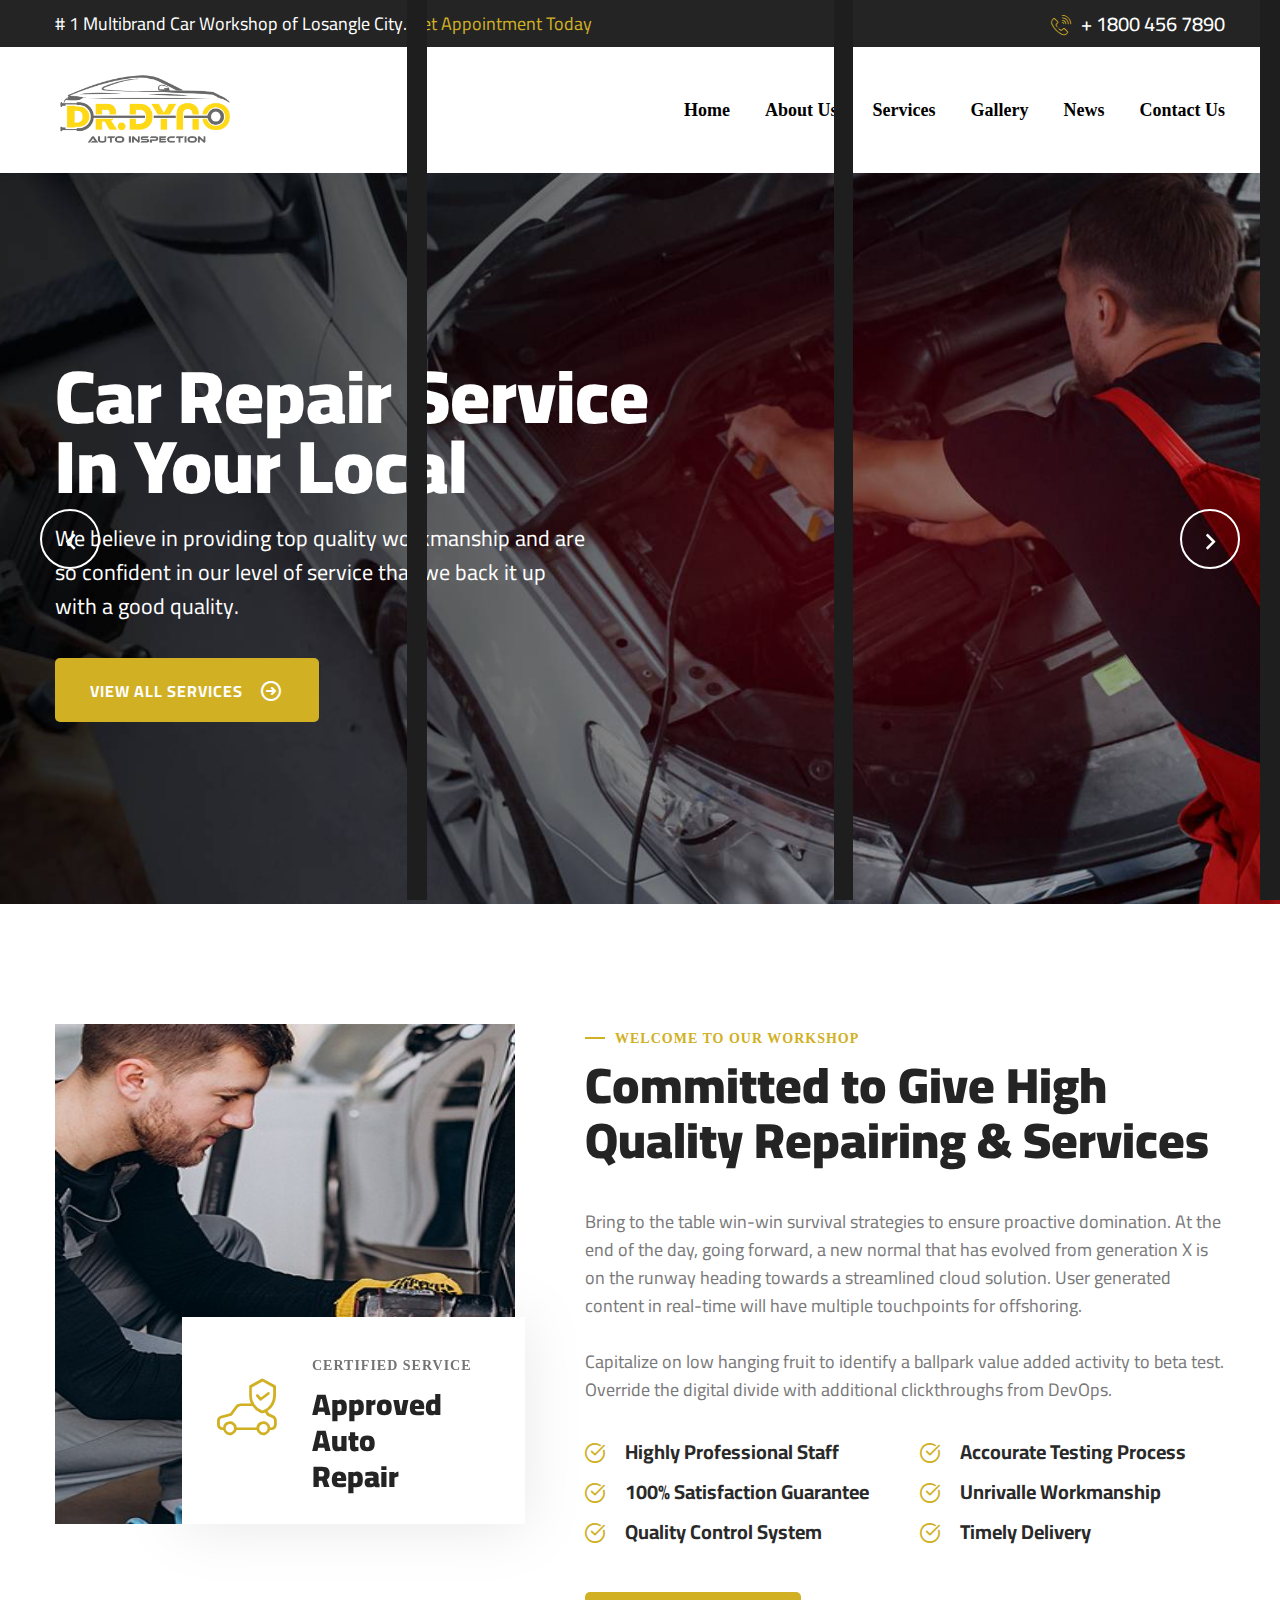
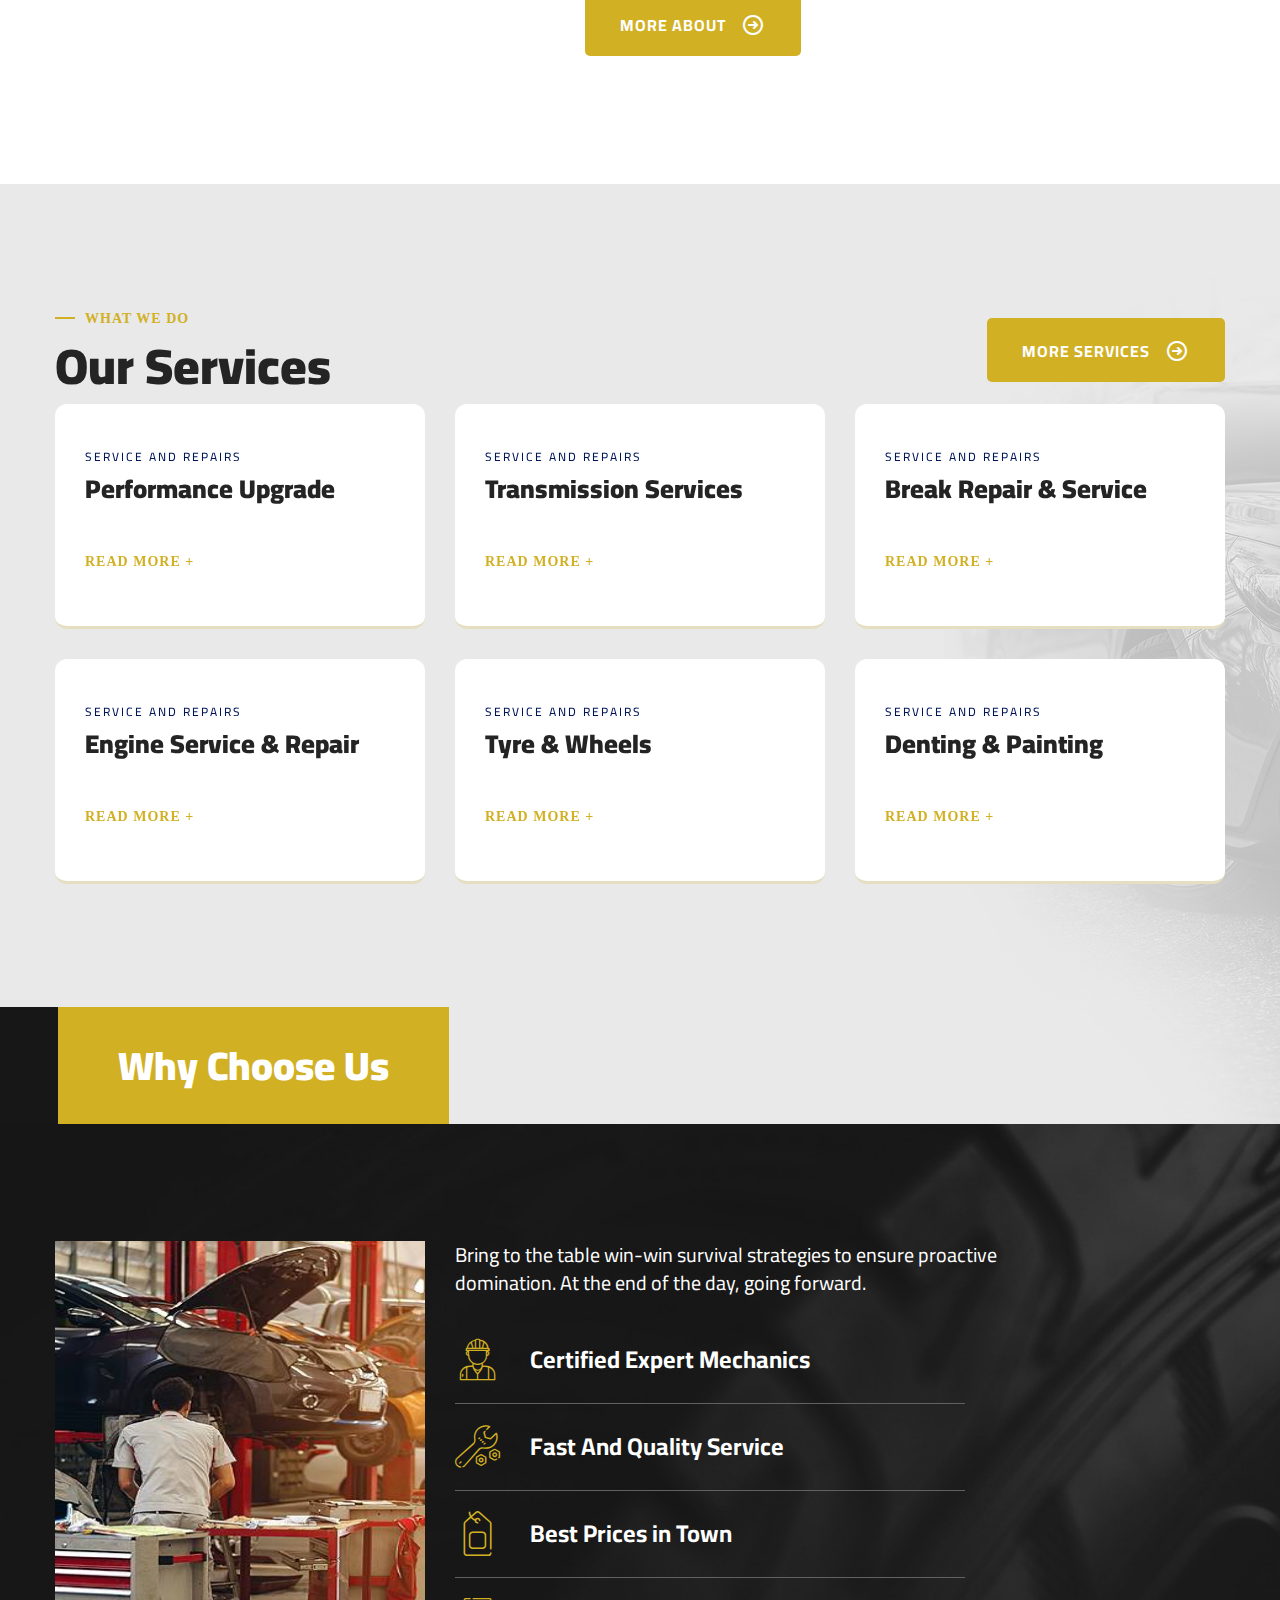
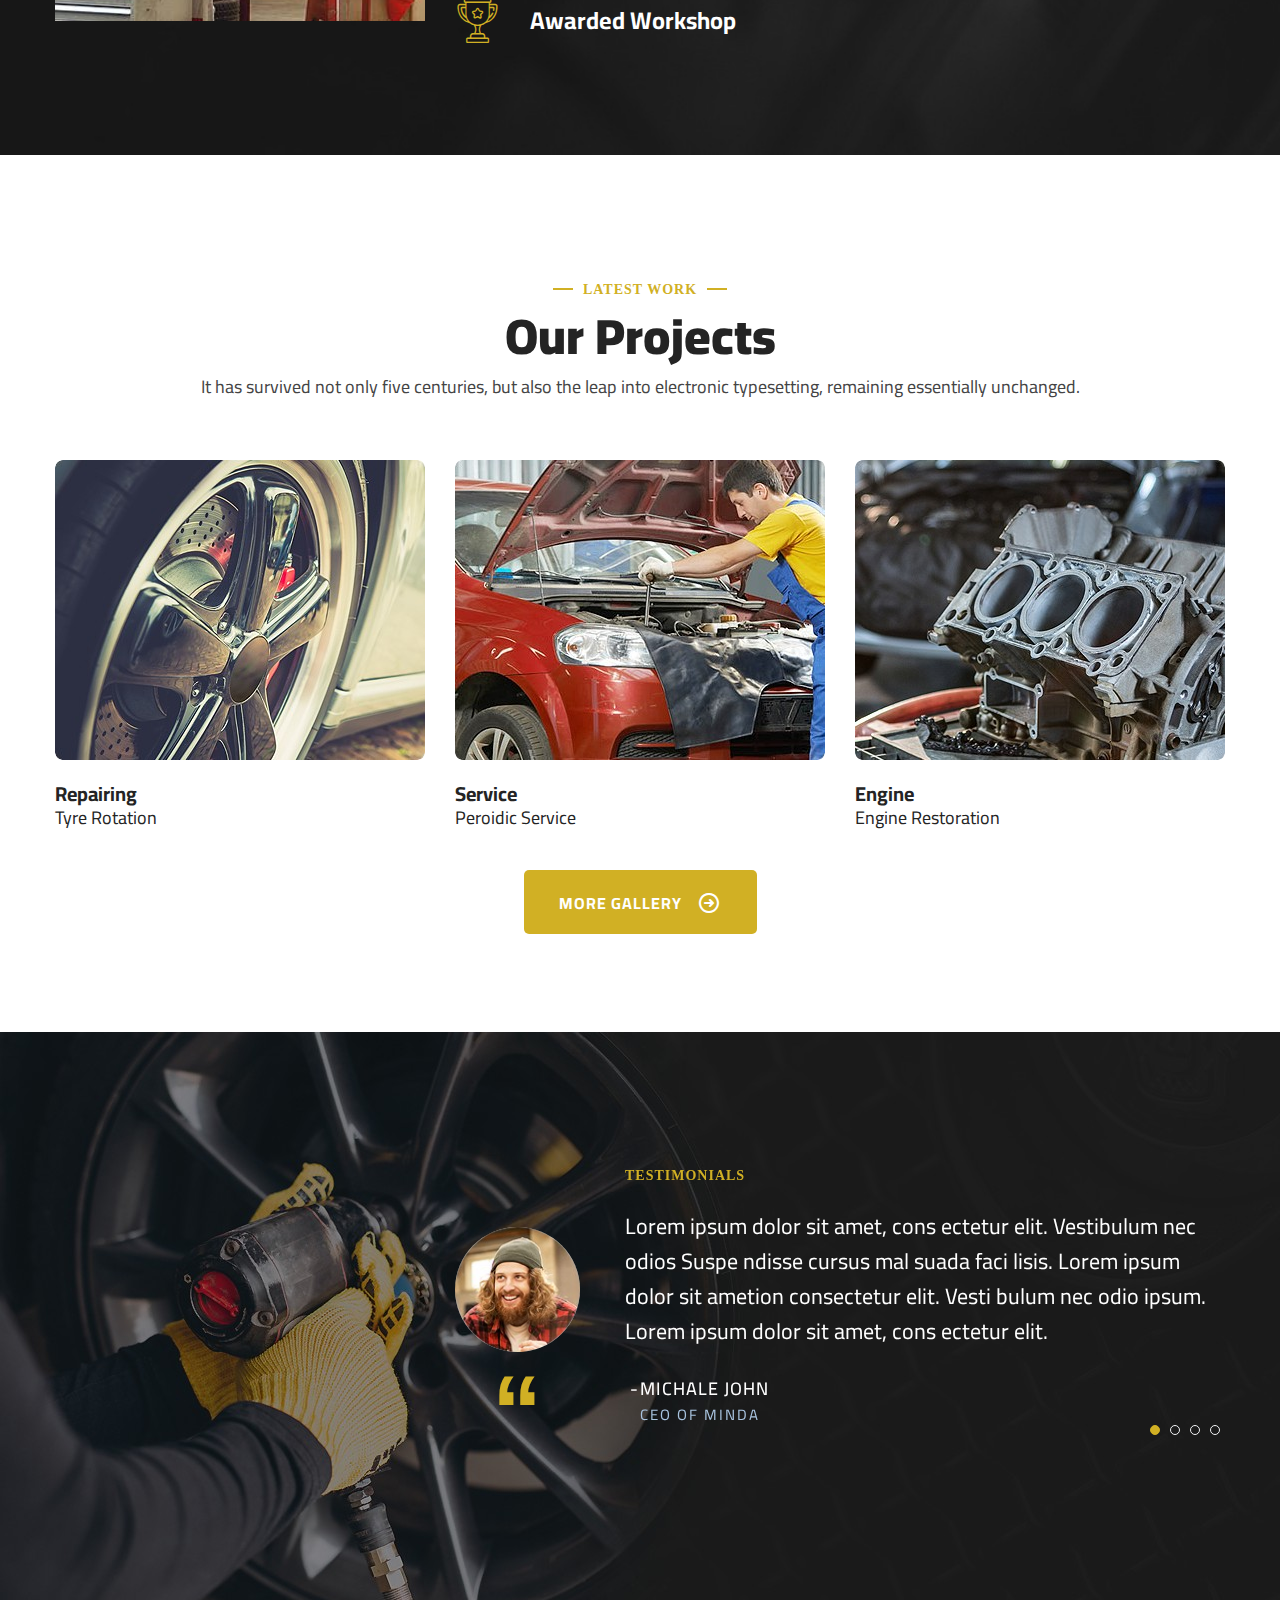
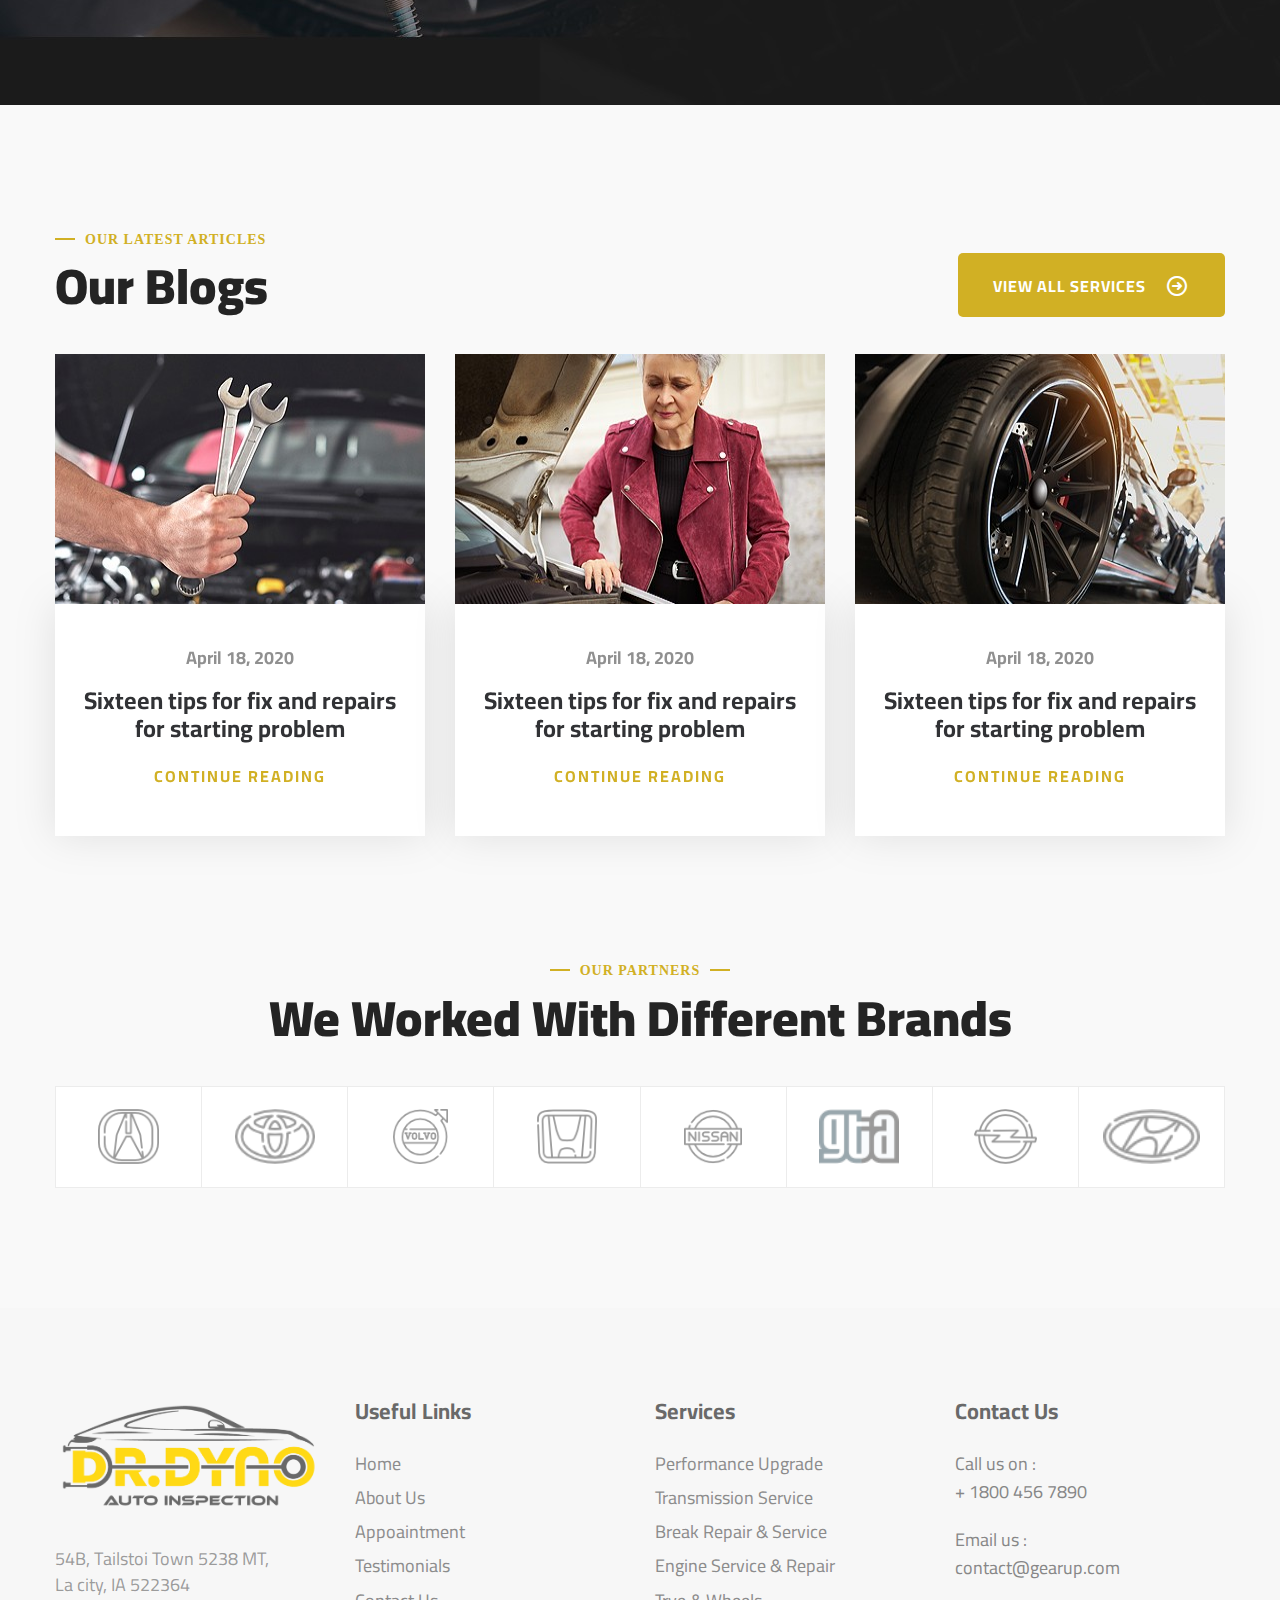
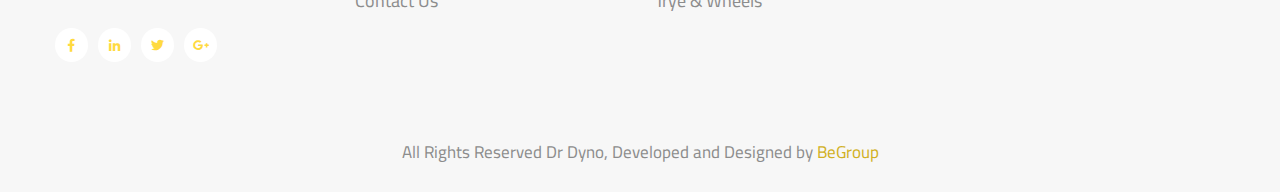
<file: index.html>
<!DOCTYPE html>
<html lang="en">
<head>
<meta charset="utf-8">
<title> Dr Dyno </title>



<link rel="preconnect" href="https://fonts.googleapis.com">
<link rel="preconnect" href="https://fonts.gstatic.com" crossorigin>
<link href="https://fonts.googleapis.com/css2?family=Cairo:wght@200..1000&display=swap" rel="stylesheet">

<link rel="shortcut icon" href="assets/images/favicon.png" type="image/x-icon">
<link rel="icon" href="assets/images/favicon.png" type="image/x-icon">
<!-- Stylesheets -->
<link href="assets/css/bootstrap.css" rel="stylesheet">
<link href="assets/css/style.css" rel="stylesheet">
<!-- <link href="assets/css/rtl.css" rel="stylesheet"> -->
<!-- Responsive File -->
<link href="assets/css/responsive.css" rel="stylesheet">
<!-- Responsive -->
<meta http-equiv="X-UA-Compatible" content="IE=edge">
<meta name="viewport" content="width=device-width, initial-scale=1.0, maximum-scale=1.0, user-scalable=0">
</head>
<body>

<div class="page-wrapper rtl">

    <div class="loader-wrap">
        <div class="layer layer-one"><span class="overlay"></span></div>
        <div class="layer layer-two"><span class="overlay"></span></div>        
        <div class="layer layer-three"><span class="overlay"></span></div>        
    </div>

    <header class="main-header header-style-one">

        <div class="header-top-1">
            <div class="auto-container">
                <div class="header-top-1-row">
                    <div class="header-top-1-left-column">
                        <div class="header-top-1-text"># 1 Multibrand Car Workshop  of Losangle City. <a href="contact.html">Get Appointment Today</a></div>
                    </div>
                    <div class="header-top-1-right-column">
                        <div class="header-top-1-phone-number"><i class="flaticon-phone-1"></i><a href="tel:+18004567890">+ 1800 456 7890</a></div>
                    </div>
                </div>
            </div>
        </div>

        <div class="header-upper">
            <div class="auto-container">
                <div class="inner-container">
                    <div class="logo-box">
                        <div class="logo"><a href="index.html"><img src="assets/images/logo.png" alt=""></a></div>
                    </div>
                    <div class="right-column">
                        <div class="nav-outer">
                            <div class="mobile-nav-toggler"><img src="assets/images/icons/icon-bar.png" alt=""></div>
                            <nav class="main-menu navbar-expand-md navbar-light">
                                <div class="collapse navbar-collapse show clearfix" id="navbarSupportedContent">
                                    <ul class="navigation">
                                       <li ><a href="index.html">Home</a>
                                        </li>
                                        </li>
                                        <li><a href="about.html">About Us</a>
                                        </li>
                                        <li><a href="service.html">Services</a></li>                                    
                                        <li><a href="gallery.html">Gallery</a>
                                        </li>
                                        <li><a href="blog.html">News</a>
                                        </li>
                                        <li><a href="contact.html">Contact Us</a></li>
                                    </ul>
                                </div>
                            </nav>
                        </div>
                        
                         
                    </div>                        
                </div>
            </div>
        </div>
        <div class="sticky-header">
            <div class="header-upper">
                <div class="auto-container">
                    <div class="inner-container">
                        <!--Logo-->
                        <div class="logo-box">
                            <div class="logo"><a href="index.html"><img src="assets/images/logo.png" alt=""></a></div>
                        </div>
                        <div class="right-column">
                            <!--Nav Box-->
                            <div class="nav-outer">
                                <!--Mobile Navigation Toggler-->
                                <div class="mobile-nav-toggler"><img src="assets/images/icons/icon-bar-2.png" alt=""></div>
    
                                <!-- Main Menu -->
                                <nav class="main-menu navbar-expand-md navbar-light">
                                </nav>
                            </div>
                            
                             
                        </div>
                    </div>
                </div>
            </div>
        </div>

        <div class="mobile-menu">
            <div class="menu-backdrop"></div>
            <div class="close-btn"><span class="icon flaticon-remove"></span></div>
            
            <nav class="menu-box">
                <div class="nav-logo"><a href="index.html"><img src="assets/images/logo-two.png" alt="" title=""></a></div>
                <div class="menu-outer"><!--Here Menu Will Come Automatically Via Javascript / Same Menu as in Header--></div>
				<!--Social Links-->
				<div class="social-links">
					<ul class="clearfix">
						<li><a href="#"><span class="fab fa-twitter"></span></a></li>
						<li><a href="#"><span class="fab fa-facebook-square"></span></a></li>
						<li><a href="#"><span class="fab fa-instagram"></span></a></li>
						<li><a href="#"><span class="fab fa-youtube"></span></a></li>
					</ul>
                </div>
            </nav>
        </div>

        <div class="nav-overlay">
            <div class="cursor"></div>
            <div class="cursor-follower"></div>
        </div>
    </header>
    <section class="banner-section">
        <div class="swiper-container banner-slider">
            <div class="swiper-wrapper">
                <!-- Slide Item -->
                <div class="swiper-slide" style="background-image: url(assets/images/main-slider/image-1.jpg);">
                    <div class="content-outer">
                        <div class="content-box">
                            <div class="inner">
                                <h1>Car Repair Service <br>In Your Local</h1>
                                <div class="text">We believe in providing top quality workmanship and are <br>so confident in our level of service that we back it up <br> with a good quality.</div>
                                <div class="link-box">
                                    <a href="service-1.html" class="btn-1">view all services <i class="flaticon-right-arrow-1"></i><span></span></a>
                                </div>
                            </div>
                        </div>
                    </div>
                </div>
                <!-- Slide Item -->
                <div class="swiper-slide" style="background-image: url(assets/images/main-slider/image-2.jpg);">
                    <div class="content-outer">
                        <div class="content-box">
                            <div class="inner">
                                <h1>We Repair All Brand <br> Even Vintage Cars</h1>
                                <div class="text">We believe in providing top quality workmanship and are <br>so confident in our level of service that we back it up <br> with a good quality.</div>
                                <div class="link-box">
                                    <a href="service-1.html" class="btn-1">view all services <i class="flaticon-right-arrow-1"></i><span></span></a>
                                </div>
                            </div>                                
                        </div>
                    </div>
                </div>
                <!-- Slide Item -->
                <div class="swiper-slide" style="background-image: url(assets/images/main-slider/image-3.jpg);">
                    <div class="content-outer">
                        <div class="content-box">
                            <div class="inner">
                                <h1>The Best Car <br> Engineering Company</h1>
                                <div class="text">We believe in providing top quality workmanship and are <br>so confident in our level of service that we back it up <br> with a good quality.</div>
                                <div class="link-box">
                                    <a href="service-1.html" class="btn-1">view all services <i class="flaticon-right-arrow-1"></i><span></span></a>
                                </div>
                            </div>
                        </div>
                    </div>
                </div>
            </div>
        </div>
        <div class="banner-slider-nav">
            <div class="banner-slider-control banner-slider-button-prev"><span><i class="far fa-angle-left"></i></span></div>
            <div class="banner-slider-control banner-slider-button-next"><span><i class="far fa-angle-right"></i></span> </div>
        </div>
    </section>

    <section class="about-1-section">
        <div class="auto-container">
            <div class="row">
                <div class="col-lg-5 col-md-12">
                    <div class="about-1-image-wrap">
                        <div class="about-1-image-1"><img src="assets/images/resource/image-69.jpg" alt=""></div>
                        <div class="about-1-icon-box" data-parallax='{"y": 30}'>
                            <div class="about-1-icon"><i class="flaticon-insurance"></i></div>
                            <div class="about-1-text">certified service</div>
                            <div class="about-1-text-2">Approved Auto <br> Repair</div>
                        </div>
                    </div>
                </div>
                <div class="col-lg-7 pl-xl-5 col-md-12">
                    <div class="about-1-content-wrap mb_30">
                        <div class="sec-title-area mb_40">
                            <div class="sub-title">Welcome to Our workshop</div>
                            <h2 class="sec-title">Committed to Give High <br> Quality Repairing & Services</h2>
                        </div>
                        <div class="about-1-desc">
                            <p>Bring to the table win-win survival strategies to ensure proactive domination. At the end of the day, going forward, a new normal that has evolved from generation X is on the runway heading towards a streamlined cloud solution. User generated content in real-time will have multiple touchpoints for offshoring. </p> 
                            <p>Capitalize on low hanging fruit to identify a ballpark value added activity to beta test. Override the digital divide with additional clickthroughs from DevOps. </p>
                        </div>
                        <div class="row">
                            <div class="col-md-6">
                                <ul class="about-1-list">
                                    <li><i class="flaticon-comment"></i>Highly Professional Staff</li>
                                    <li><i class="flaticon-comment"></i>100% Satisfaction Guarantee</li>
                                    <li><i class="flaticon-comment"></i>Quality Control System</li>
                                </ul>
                            </div>
                            <div class="col-md-6">
                                <ul class="about-1-list">
                                    <li><i class="flaticon-comment"></i>Accourate Testing Process</li>
                                    <li><i class="flaticon-comment"></i>Unrivalle Workmanship</li>
                                    <li><i class="flaticon-comment"></i>Timely Delivery</li>
                                </ul>
                            </div>
                        </div>
                        <div class="about-1-link-btn"><a href="about.html" class="btn-1"> More About<i class="flaticon-right-arrow-1"></i><span></span></a></div>
                    </div>
                </div>
            </div>
        </div>
    </section>

    <section class="services-1-section">
        <div class="services-1-shape"><img src="assets/images/shape/shape-1.png" alt=""></div>
        <div class="auto-container">
            <div class="sec-title-area d-flex justify-content-between align-items-center">
                <div>
                    <div class="sub-title">What We Do</div>
                <h2 class="sec-title mb_10">Our Services</h2>
                </div>
                <div class="about-1-link-btn"><a href="service.html" class="btn-1"> More Services<i class="flaticon-right-arrow-1"></i><span></span></a></div>
            </div>
            <div class="row">
                <div class="col-lg-4 col-md-6">
                    <div class="services-1-block hvr-float-shadow">
                        <div class="services-1-bg" style="background-image: url(assets/images/resource/image-3.jpg)"></div>
                        <h5 class="services-1-category">Service and Repairs</h5>
                        <h2 class="services-1-title">Performance Upgrade</h2>
                        <a href="service-details.html" class="services-1-read-more">read more  +</a>
                    </div>
                </div>
                <div class="col-lg-4 col-md-6">
                    <div class="services-1-block hvr-float-shadow">
                        <div class="services-1-bg" style="background-image: url(assets/images/resource/image-3.jpg)"></div>
                        <h5 class="services-1-category">Service and Repairs</h5>
                        <h2 class="services-1-title">Transmission Services</h2>
                        <a href="service-details.html" class="services-1-read-more">read more  +</a>
                    </div>
                </div>
                <div class="col-lg-4 col-md-6">
                    <div class="services-1-block hvr-float-shadow">
                        <div class="services-1-bg" style="background-image: url(assets/images/resource/image-3.jpg)"></div>
                        <h5 class="services-1-category">Service and Repairs</h5>
                        <h2 class="services-1-title">Break Repair & Service</h2>
                        <a href="service-details.html" class="services-1-read-more">read more  +</a>
                    </div>
                </div>
                <div class="col-lg-4 col-md-6">
                    <div class="services-1-block hvr-float-shadow">
                        <div class="services-1-bg" style="background-image: url(assets/images/resource/image-3.jpg)"></div>
                        <h5 class="services-1-category">Service and Repairs</h5>
                        <h2 class="services-1-title">Engine Service & Repair</h2>
                        <a href="service-details.html" class="services-1-read-more">read more  +</a>
                    </div>
                </div>
                <div class="col-lg-4 col-md-6">
                    <div class="services-1-block hvr-float-shadow">
                        <div class="services-1-bg" style="background-image: url(assets/images/resource/image-3.jpg)"></div>
                        <h5 class="services-1-category">Service and Repairs</h5>
                        <h2 class="services-1-title">Tyre & Wheels</h2>
                        <a href="service-details.html" class="services-1-read-more">read more  +</a>
                    </div>
                </div>
                <div class="col-lg-4 col-md-6">
                    <div class="services-1-block hvr-float-shadow">
                        <div class="services-1-bg" style="background-image: url(assets/images/resource/image-3.jpg)"></div>
                        <h5 class="services-1-category">Service and Repairs</h5>
                        <h2 class="services-1-title">Denting & Painting</h2>
                        <a href="service-details.html" class="services-1-read-more">read more  +</a>
                    </div>
                </div>
            </div>
        </div>
    </section>

    <section class="whychooseus-1-section">
        <div class="whychooseus-1-sec-bg" style="background-image: url(assets/images/background/bg-1.jpg);"></div>
        <div class="auto-container">
            <ul class="nav nav-tabs whychooseus-1-tab-btn" id="whychoose-Tab" role="tablist">
                <li class="nav-item" role="presentation">
                    <a class="nav-link active" id="home-tab" data-bs-toggle="tab" data-bs-target="#whychoose-tab-1" type="button" role="tab" aria-controls="home" aria-selected="true"><div class="whychooseus-1-tab-title">Why Choose Us</div></a>
                </li>
            </ul>
            <div class="tab-content whychooseus-1-tab-content" id="whychoose-TabContent">
                <div class="tab-pane fade show active" id="whychoose-tab-1" role="tabpanel" aria-labelledby="home-tab">
                    <div class="row">
                        <div class="col-lg-4">
                            <div class="whychooseus-1-image"><img src="assets/images/resource/image-105.jpg" alt=""></div>
                        </div>
                        <div class="col-lg-8">
                            <div class="whychooseus-2-text">
                                Bring to the table win-win survival strategies to ensure proactive <br> domination. At the end of the day, going forward.
                            </div>
                            <ul class="whychooseus-2-list alt-2">
                                <li>
                                    <div class="whychooseus-2-icon"><i class="flaticon-mechanic"></i></div>
                                    <h4 class="whychooseus-2-title">Certified Expert Mechanics</h4>
                                </li>
                                <li>
                                    <div class="whychooseus-2-icon"><i class="flaticon-wrench-1"></i></div>
                                    <h4 class="whychooseus-2-title">Fast And Quality Service</h4>
                                </li>
                                <li>
                                    <div class="whychooseus-2-icon"><i class="flaticon-price-tag-1"></i></div>
                                    <h4 class="whychooseus-2-title">Best Prices in Town</h4>
                                </li>
                                <li>
                                    <div class="whychooseus-2-icon"><i class="flaticon-trophy"></i></div>
                                    <h4 class="whychooseus-2-title">Awarded Workshop</h4>
                                </li>
                            </ul>
                        </div>
                    </div>
                </div>
            </div>            
        </div>
    </section>
    <section class="projects-2-section">
		<div class="auto-container">
			<div class="sec-title-area text-center">
				<div class="sub-title s-two">latest work</div>
				<h2 class="sec-title mb_10">Our Projects</h2>
                <div class="title-desc mb_60">It has survived not only five centuries, but also the leap into electronic typesetting, remaining essentially unchanged. </div>
			</div>
			<div class="row">
				<div class="col-lg-4 col-md-6">
					<div class="projects-2-block">
						<div class="projects-2-image">
							<img src="assets/images/gallery/gallery-image-1.jpg" alt="">
							<div class="projects-2-overlay">
                                <div class="link-wrap">
                                    <a href="assets/images/gallery/gallery-image-1.jpg" class="projects-2-icon" data-fancybox="project-1"><img src="assets/images/icons/icon-expand.png" alt=""></a>
                                </div>
							</div>
						</div>
                        <div class="projects-2-category">Repairing</div>
                        <h4 class="projects-2-title"><a href="project-details.html">Tyre Rotation</a></h4>
					</div>
				</div>
                <div class="col-lg-4 col-md-6">
					<div class="projects-2-block">
						<div class="projects-2-image">
							<img src="assets/images/gallery/gallery-image-2.jpg" alt="">
							<div class="projects-2-overlay">
                                <div class="link-wrap">
                                    <a href="assets/images/gallery/gallery-image-1.jpg" class="projects-2-icon" data-fancybox="project-1"><img src="assets/images/icons/icon-expand.png" alt=""></a>
                                </div>
							</div>
						</div>
                        <div class="projects-2-category">Service</div>
                        <h4 class="projects-2-title"><a href="project-details.html">Peroidic Service</a></h4>
					</div>
				</div>
                <div class="col-lg-4 col-md-6">
					<div class="projects-2-block">
						<div class="projects-2-image">
							<img src="assets/images/gallery/gallery-image-3.jpg" alt="">
							<div class="projects-2-overlay">
                                <div class="link-wrap">
                                    <a href="assets/images/gallery/gallery-image-1.jpg" class="projects-2-icon" data-fancybox="project-1"><img src="assets/images/icons/icon-expand.png" alt=""></a>
                                </div>
							</div>
						</div>
                        <div class="projects-2-category">Engine</div>
                        <h4 class="projects-2-title"><a href="project-details.html">Engine Restoration</a></h4>
					</div>
				</div>
			</div>
            <div class="about-1-link-btn text-center"><a href="gallery.html" class="btn-1"> More Gallery<i class="flaticon-right-arrow-1"></i><span></span></a></div>
		</div>
	</section>


    <section class="testimonial-1-section">
        <div class="testimonial-1-bg" style="background-image: url(assets/images/background/bg-2.jpg);"></div>
        <div class="auto-container">
            <div class="row">
                <div class="col-lg-8 offset-lg-4">
                    <div class="theme_carousel owl-theme owl-carousel" data-options='{"loop": true, "margin": 40, "autoheight":true, "lazyload":true, "nav": true, "dots": true, "autoplay": true, "autoplayTimeout": 4000, "smartSpeed": 1000, "responsive":{ "0" :{ "items": "1" }, "600" :{ "items" : "1" }, "768" :{ "items" : "1" } , "992":{ "items" : "1" }, "1200":{ "items" : "1" }}}'>
                        <div class="testimonial-1-block">
                            <div class="testimonial-1-image-wrapper">
                                <div class="testimonial-1-image">
                                    <img src="assets/images/resource/image-8.jpg" alt="">
                                </div>
                                <div class="testimonial-1-quote">“</div>
                            </div>                                    
                            <div class="testimonial-1-content">
                                <div class="testimonial-1-category">testimonials</div>
                                <div class="testimonial-1-text">Lorem ipsum dolor sit amet, cons ectetur elit. Vestibulum nec odios Suspe ndisse cursus mal suada faci lisis. Lorem ipsum dolor sit ametion consectetur elit. Vesti bulum nec odio ipsum. Lorem ipsum dolor sit amet, cons ectetur elit. </div>
                                <div class="testimonial-1-author-info">
                                    <h4 class="testimonial-1-name">Michale John</h4>
                                    <div class="testimonial-1-designation">Ceo of Minda</div>
                                </div>
                            </div>
                        </div>
                        <div class="testimonial-1-block">
                            <div class="testimonial-1-image-wrapper">
                                <div class="testimonial-1-image">
                                    <img src="assets/images/resource/image-8.jpg" alt="">
                                </div>
                                <div class="testimonial-1-quote">“</div>
                            </div>                                    
                            <div class="testimonial-1-content">
                                <div class="testimonial-1-category">testimonials</div>
                                <div class="testimonial-1-text">Lorem ipsum dolor sit amet, cons ectetur elit. Vestibulum nec odios Suspe ndisse cursus mal suada faci lisis. Lorem ipsum dolor sit ametion consectetur elit. Vesti bulum nec odio ipsum. Lorem ipsum dolor sit amet, cons ectetur elit. </div>
                                <div class="testimonial-1-author-info">
                                    <h4 class="testimonial-1-name">Michale John</h4>
                                    <div class="testimonial-1-designation">Ceo of Minda</div>
                                </div>
                            </div>
                        </div>
                        <div class="testimonial-1-block">
                            <div class="testimonial-1-image-wrapper">
                                <div class="testimonial-1-image">
                                    <img src="assets/images/resource/image-8.jpg" alt="">
                                </div>
                                <div class="testimonial-1-quote">“</div>
                            </div>                                    
                            <div class="testimonial-1-content">
                                <div class="testimonial-1-category">testimonials</div>
                                <div class="testimonial-1-text">Lorem ipsum dolor sit amet, cons ectetur elit. Vestibulum nec odios Suspe ndisse cursus mal suada faci lisis. Lorem ipsum dolor sit ametion consectetur elit. Vesti bulum nec odio ipsum. Lorem ipsum dolor sit amet, cons ectetur elit. </div>
                                <div class="testimonial-1-author-info">
                                    <h4 class="testimonial-1-name">Michale John</h4>
                                    <div class="testimonial-1-designation">Ceo of Minda</div>
                                </div>
                            </div>
                        </div>
                        <div class="testimonial-1-block">
                            <div class="testimonial-1-image-wrapper">
                                <div class="testimonial-1-image">
                                    <img src="assets/images/resource/image-8.jpg" alt="">
                                </div>
                                <div class="testimonial-1-quote">“</div>
                            </div>                                    
                            <div class="testimonial-1-content">
                                <div class="testimonial-1-category">testimonials</div>
                                <div class="testimonial-1-text">Lorem ipsum dolor sit amet, cons ectetur elit. Vestibulum nec odios Suspe ndisse cursus mal suada faci lisis. Lorem ipsum dolor sit ametion consectetur elit. Vesti bulum nec odio ipsum. Lorem ipsum dolor sit amet, cons ectetur elit. </div>
                                <div class="testimonial-1-author-info">
                                    <h4 class="testimonial-1-name">Michale John</h4>
                                    <div class="testimonial-1-designation">Ceo of Minda</div>
                                </div>
                            </div>
                        </div>
                    </div>
                </div>
            </div>
                    
        </div>
    </section>




    <section class="blog-1-section">
        <div class="auto-container">
            <div class="blog-1-top-content">
				<div class="sec-title-area mb-40">
					<div class="sub-title">OUr latest Articles</div>
					<h2 class="sec-title">Our Blogs</h2>
				</div>
				<div class="blog-1-link-btn">
                    <a href=".html" class="btn-1">view all services <i class="flaticon-right-arrow-1"></i><span></span></a>
				</div>
            </div>                
            <div class="row">
                <div class="col-lg-4">
                    <div class="blog-1-block">
                        <div class="blog-1-image"><a href="blog-details.html"><img src="assets/images/resource/image-9.jpg" alt=""></a></div>
                        <div class="blog-1-lower-content">
                            <div class="blog-1-meta-info">
                                <a href="#">April 18, 2020 </a>
                            </div>
                            <h3 class="blog-1-title"><a href="blog-details.html">Sixteen tips for fix and repairs <br> for starting problem</a></h3>
                            <div class="blog-1-link-btn2"><a href="blog-details.html" class="theme-btn">continue reading</a></div>
                        </div>                            
                    </div>
                </div>
                <div class="col-lg-4">
                    <div class="blog-1-block">
                        <div class="blog-1-image"><a href="blog-details.html"><img src="assets/images/resource/image-10.jpg" alt=""></a></div>
                        <div class="blog-1-lower-content">
                            <div class="blog-1-meta-info">
                                <a href="#">April 18, 2020 </a>
                            </div>
                            <h3 class="blog-1-title"><a href="blog-details.html">Sixteen tips for fix and repairs <br> for starting problem</a></h3>
                            <div class="blog-1-link-btn2"><a href="blog-details.html" class="theme-btn">continue reading</a></div>
                        </div>                            
                    </div>
                </div>
                <div class="col-lg-4">
                    <div class="blog-1-block">
                        <div class="blog-1-image"><a href="blog-details.html"><img src="assets/images/resource/image-11.jpg" alt=""></a></div>
                        <div class="blog-1-lower-content">
                            <div class="blog-1-meta-info">
                                <a href="#">April 18, 2020 </a>
                            </div>
                            <h3 class="blog-1-title"><a href="blog-details.html">Sixteen tips for fix and repairs <br> for starting problem</a></h3>
                            <div class="blog-1-link-btn2"><a href="blog-details.html" class="theme-btn">continue reading</a></div>
                        </div>                            
                    </div>
                </div>
            </div>			
        </div>
    </section>

    <section class="partner-1-section pt-0">
        <div class="auto-container">
            <div class="sec-title-area text-center mb-40">
                <div class="sub-title">Our partners</div>
                <h2 class="sec-title">We Worked With Different Brands</h2>
            </div>
            <div class="theme_carousel owl-theme owl-carousel" data-options='{"loop": true, "margin": 0, "autoheight":true, "lazyload":true, "nav": true, "dots": true, "autoplay": true, "autoplayTimeout": 6000, "smartSpeed": 1000, "responsive":{ "0" :{ "items": "2" }, "600" :{ "items" : "3" }, "768" :{ "items" : "4" } , "992":{ "items" : "6" }, "1200":{ "items" : "8" }}}'>
                <div class="partner-1-logo"><img src="assets/images/clients-logo/logo-1.png" alt=""></div>
                <div class="partner-1-logo"><img src="assets/images/clients-logo/logo-2.png" alt=""></div>
                <div class="partner-1-logo"><img src="assets/images/clients-logo/logo-3.png" alt=""></div>
                <div class="partner-1-logo"><img src="assets/images/clients-logo/logo-4.png" alt=""></div>
                <div class="partner-1-logo"><img src="assets/images/clients-logo/logo-5.png" alt=""></div>
                <div class="partner-1-logo"><img src="assets/images/clients-logo/logo-6.png" alt=""></div>
                <div class="partner-1-logo"><img src="assets/images/clients-logo/logo-7.png" alt=""></div>
                <div class="partner-1-logo"><img src="assets/images/clients-logo/logo-8.png" alt=""></div>
            </div>
        </div>
    </section>

    <footer class="main-footer-1">
        <div class="auto-container">
            <div class="row">
                <div class="col-lg-3 col-md-6">
                    <div class="about-widget-1">
                        <div class="about-widget-1-logo"><img src="assets/images/logo-two.png" alt=""></div>
                        <div class="about-widget-1-text">54B, Tailstoi Town 5238 MT, <br>
                            La city, IA 522364</div>
                        <ul class="about-widget-1-social-links">
                            <li><a href="#"><i class="fab fa-facebook-f"> </i></a></li>
                            <li><a href="#"><i class="fab fa-linkedin-in"> </i></a></li>
                            <li><a href="#"><i class="fab fa-twitter"> </i></a></li>
                            <li><a href="#"><i class="fab fa-google-plus-g"> </i></a></li>
                        </ul>
                    </div>
                </div>
                <div class="col-lg-3 col-md-6">
                    <div class="link-widget-1">
                        <div class="widget-title">Useful Links</div>
                        <ul class="link-widget-1-list">
                            <li><a href="#">Home</a></li>
                            <li><a href="#">About Us</a></li>
                            <li><a href="#">Appoaintment</a></li>
                            <li><a href="#">Testimonials</a></li>
                            <li><a href="#">Contact Us</a></li>
                        </ul>
                    </div>
                </div>
                <div class="col-lg-3 col-md-6">
                    <div class="link-widget-1">
                        <div class="widget-title">Services</div>
                        <ul class="link-widget-1-list">
                            <li><a href="#">Performance Upgrade</a></li>
                            <li><a href="#">Transmission Service</a></li>
                            <li><a href="#">Break Repair & Service</a></li>
                            <li><a href="#">Engine Service & Repair</a></li>
                            <li><a href="#">Trye & Wheels</a></li>
                        </ul>
                    </div>
                </div>
                <div class="col-lg-3 col-md-6">
                    <div class="contact-widget-1">
                        <div class="widget-title">Contact Us</div>
                        <ul class="contact-widget-1-list">
                            <li>
                                <div class="contact-widget-1-label">Call us on :</div>
                                <div class="contact-widget-1-text"><a href="tel:+18004567890">+ 1800 456 7890</a></div>
                            </li>
                            <li>
                                <div class="contact-widget-1-label">Email us :</div>
                                <div class="contact-widget-1-text"><a href="mailto:contact@gearup.com">contact@gearup.com</a></div>
                            </li>
                        </ul>
                    </div>
                </div>
            </div>
        </div>
        <div class="footer-bottom">
            <div class="auto-container">    
                <div class="footer-bottom-row">
                    <div class="footer-bottom-text">All Rights Reserved Dr Dyno, Developed and Designed by <a href="https://www.be-group.com/en" target="_"> BeGroup </a> </div>
                </div>
            </div>
        </div>
    </footer>
	
</div>

<!--Scroll to top-->
<div class="scroll-to-top">
    <div>
        <div class="scroll-top-inner">
            <div class="scroll-bar">
                <div class="bar-inner"></div>
            </div>
            <div class="scroll-bar-text"> <i class="fal fa-arrow-left"></i> </div>
            
        </div>
    </div>
</div>
<!-- Scroll to top end -->

<script src="assets/js/jquery.min.js"></script>
<script src="assets/js/bootstrap.min.js"></script>
<script src="assets/js/jquery.nice-select.min.js"></script>
<script src="assets/js/jquery.fancybox.js"></script>
<script src="assets/js/isotope.js"></script>
<script src="assets/js/owl.js"></script>
<script src="assets/js/appear.js"></script>
<script src="assets/js/wow.js"></script>
<script src="assets/js/TweenMax.min.js"></script>
<script src="assets/js/swiper.min.js"></script>
<script src="assets/js/jquery.ajaxchimp.min.js"></script>
<script src="assets/js/parallax-scroll.js"></script>

<script src="assets/js/script.js"></script>


</body>
</html>
</file>
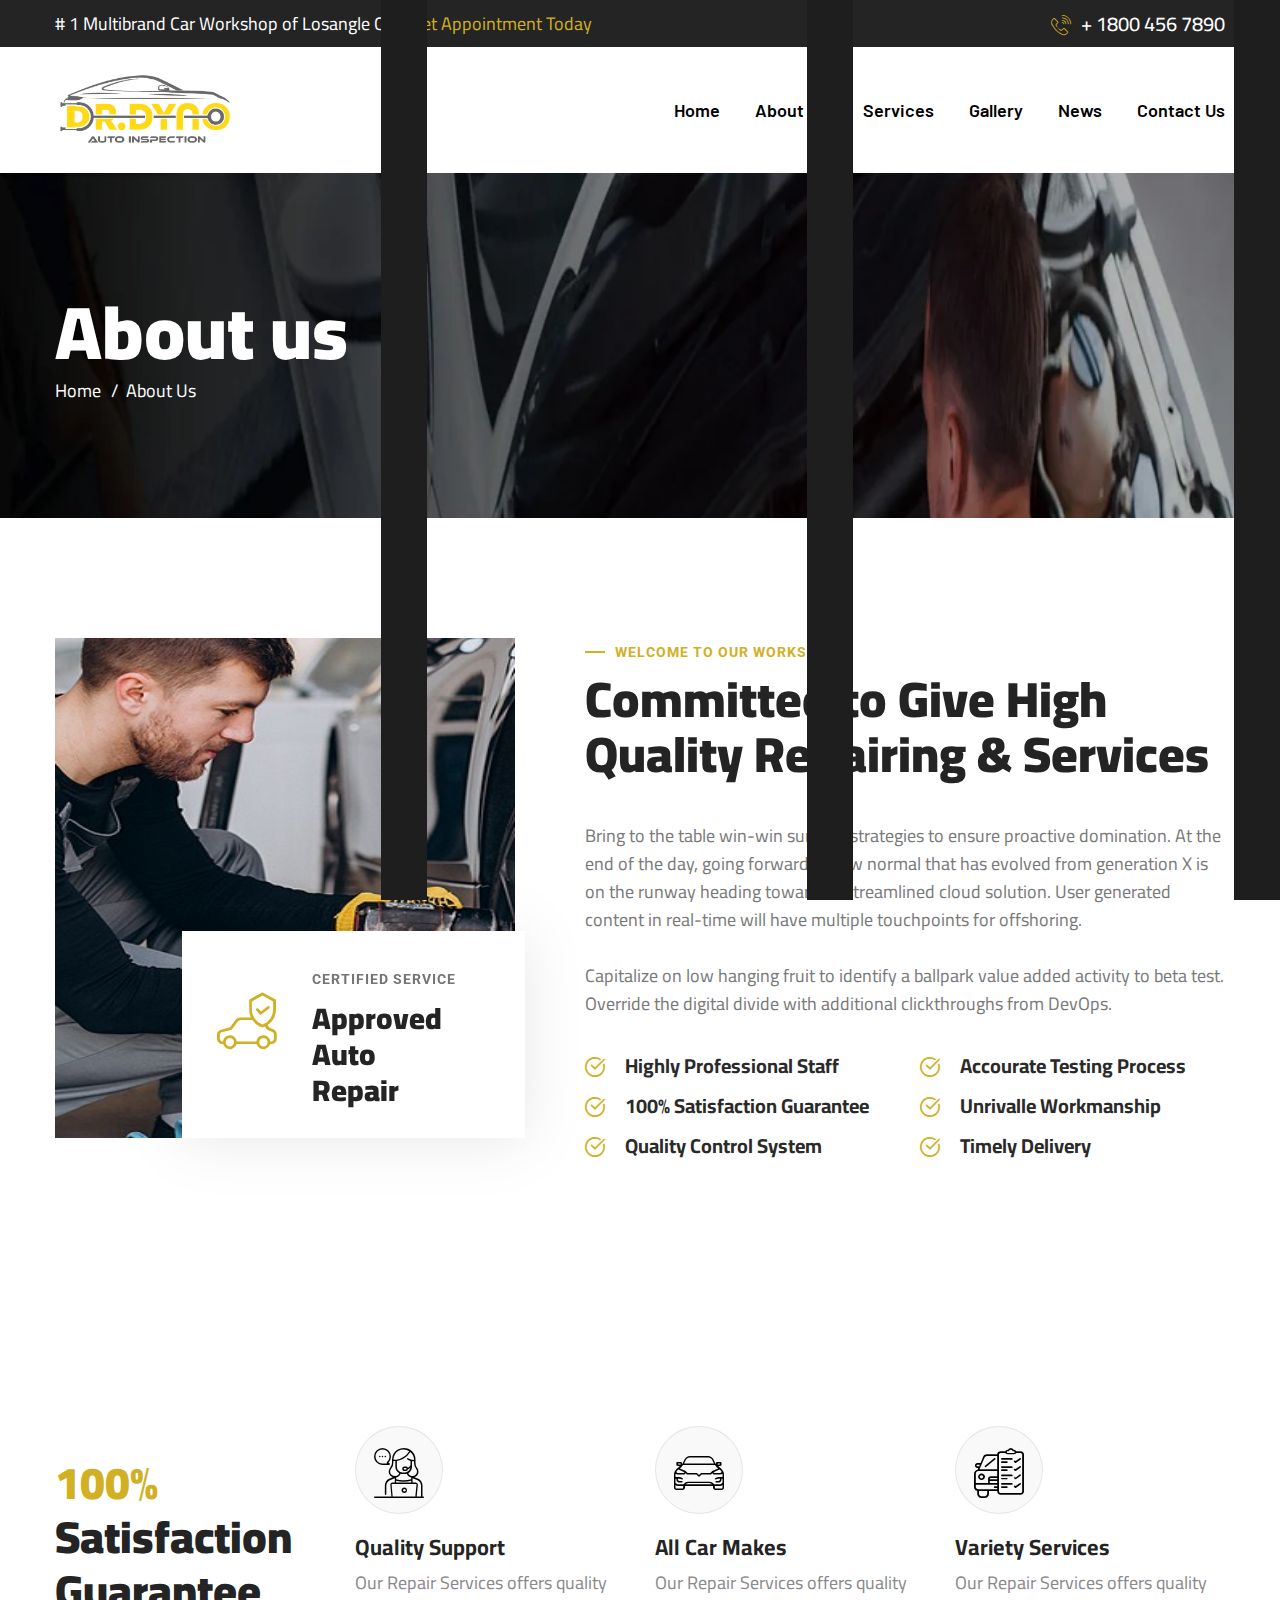
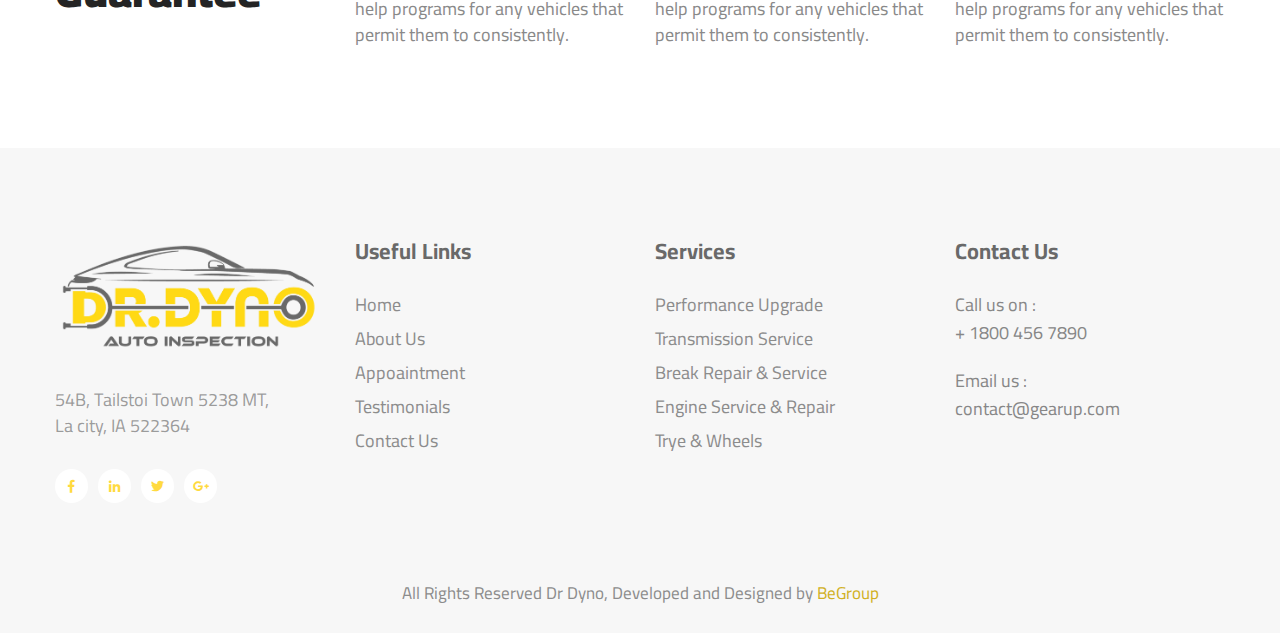
<file: about.html>
<!DOCTYPE html>
<html lang="en">
    <head>
        <meta charset="utf-8">
        <title> Dr Dyno </title>
        
        
        
        <link rel="preconnect" href="https://fonts.googleapis.com">
        <link rel="preconnect" href="https://fonts.gstatic.com" crossorigin>
        <link href="https://fonts.googleapis.com/css2?family=Barlow:wght@400;500;600;700;800&family=Playfair+Display:wght@400;500;600;700&family=Poppins:wght@400;500;600;700;800&family=Roboto:wght@400;500;700;900&family=Yantramanav:wght@400;500;700;900&display=swap" rel="stylesheet">
        
        <link rel="shortcut icon" href="assets/images/favicon.png" type="image/x-icon">
        <link rel="icon" href="assets/images/favicon.png" type="image/x-icon">
        <!-- Stylesheets -->
        <link href="assets/css/bootstrap.css" rel="stylesheet">
        <link href="assets/css/style.css" rel="stylesheet">
        <!-- Responsive File -->
        <link href="assets/css/responsive.css" rel="stylesheet">
        <!-- Responsive -->
        <meta http-equiv="X-UA-Compatible" content="IE=edge">
        <meta name="viewport" content="width=device-width, initial-scale=1.0, maximum-scale=1.0, user-scalable=0">
        </head>
        <body>
        
        <div class="page-wrapper">
        
            <div class="loader-wrap">
                <div class="layer layer-one"><span class="overlay"></span></div>
                <div class="layer layer-two"><span class="overlay"></span></div>        
                <div class="layer layer-three"><span class="overlay"></span></div>        
            </div>
        
            <header class="main-header header-style-one">
        
                <div class="header-top-1">
                    <div class="auto-container">
                        <div class="header-top-1-row">
                            <div class="header-top-1-left-column">
                                <div class="header-top-1-text"># 1 Multibrand Car Workshop  of Losangle City. <a href="contact.html">Get Appointment Today</a></div>
                            </div>
                            <div class="header-top-1-right-column">
                                <div class="header-top-1-phone-number"><i class="flaticon-phone-1"></i><a href="tel:+18004567890">+ 1800 456 7890</a></div>
                            </div>
                        </div>
                    </div>
                </div>
        
                <div class="header-upper">
                    <div class="auto-container">
                        <div class="inner-container">
                            <div class="logo-box">
                                <div class="logo"><a href="index.html"><img src="assets/images/logo.png" alt=""></a></div>
                            </div>
                            <div class="right-column">
                                <div class="nav-outer">
                                    <div class="mobile-nav-toggler"><img src="assets/images/icons/icon-bar.png" alt=""></div>
                                    <nav class="main-menu navbar-expand-md navbar-light">
                                        <div class="collapse navbar-collapse show clearfix" id="navbarSupportedContent">
                                            <ul class="navigation">
                                               <li ><a href="index.html">Home</a>
                                                </li>
                                                </li>
                                                <li><a href="about.html">About Us</a>
                                                </li>
                                                <li><a href="service.html">Services</a></li>                                    
                                                <li><a href="gallery.html">Gallery</a>
                                                </li>
                                                <li><a href="blog.html">News</a>
                                                </li>
                                                <li><a href="contact.html">Contact Us</a></li>
                                            </ul>
                                        </div>
                                    </nav>
                                </div>
                                
                                 
                            </div>                        
                        </div>
                    </div>
                </div>
                <div class="sticky-header">
                    <div class="header-upper">
                        <div class="auto-container">
                            <div class="inner-container">
                                <!--Logo-->
                                <div class="logo-box">
                                    <div class="logo"><a href="index.html"><img src="assets/images/logo.png" alt=""></a></div>
                                </div>
                                <div class="right-column">
                                    <!--Nav Box-->
                                    <div class="nav-outer">
                                        <!--Mobile Navigation Toggler-->
                                        <div class="mobile-nav-toggler"><img src="assets/images/icons/icon-bar-2.png" alt=""></div>
            
                                        <!-- Main Menu -->
                                        <nav class="main-menu navbar-expand-md navbar-light">
                                        </nav>
                                    </div>
                                    
                                     
                                </div>
                            </div>
                        </div>
                    </div>
                </div>
        
                <div class="mobile-menu">
                    <div class="menu-backdrop"></div>
                    <div class="close-btn"><span class="icon flaticon-remove"></span></div>
                    
                    <nav class="menu-box">
                        <div class="nav-logo"><a href="index.html"><img src="assets/images/logo-two.png" alt="" title=""></a></div>
                        <div class="menu-outer"><!--Here Menu Will Come Automatically Via Javascript / Same Menu as in Header--></div>
                        <!--Social Links-->
                        <div class="social-links">
                            <ul class="clearfix">
                                <li><a href="#"><span class="fab fa-twitter"></span></a></li>
                                <li><a href="#"><span class="fab fa-facebook-square"></span></a></li>
                                <li><a href="#"><span class="fab fa-instagram"></span></a></li>
                                <li><a href="#"><span class="fab fa-youtube"></span></a></li>
                            </ul>
                        </div>
                    </nav>
                </div>
        
                <div class="nav-overlay">
                    <div class="cursor"></div>
                    <div class="cursor-follower"></div>
                </div>
            </header>

     
    
    <!-- Page Title -->
    <section class="page-title-sectition" style="background-image:url(assets/images/background/bg-15.webp)">
        <div class="auto-container">
            <h2 class="page-title">About us</h2>
            <ul class="page-breadcrumb">
                <li><a href="index.html">home</a></li>
                <li>About us</li>
            </ul>
        </div>
    </section>

    <section class="about-1-section">
        <div class="auto-container">
            <div class="row">
                <div class="col-lg-5 col-md-12">
                    <div class="about-1-image-wrap">
                        <div class="about-1-image-1"><img src="assets/images/resource/image-69.jpg" alt=""></div>
                        <div class="about-1-icon-box" data-parallax='{"y": 30}'>
                            <div class="about-1-icon"><i class="flaticon-insurance"></i></div>
                            <div class="about-1-text">certified service</div>
                            <div class="about-1-text-2">Approved Auto <br> Repair</div>
                        </div>
                    </div>
                </div>
                <div class="col-lg-7 pl-xl-5 col-md-12">
                    <div class="about-1-content-wrap mb_30">
                        <div class="sec-title-area mb_40">
                            <div class="sub-title">Welcome to Our workshop</div>
                            <h2 class="sec-title">Committed to Give High <br> Quality Repairing & Services</h2>
                        </div>
                        <div class="about-1-desc">
                            <p>Bring to the table win-win survival strategies to ensure proactive domination. At the end of the day, going forward, a new normal that has evolved from generation X is on the runway heading towards a streamlined cloud solution. User generated content in real-time will have multiple touchpoints for offshoring. </p> 
                            <p>Capitalize on low hanging fruit to identify a ballpark value added activity to beta test. Override the digital divide with additional clickthroughs from DevOps. </p>
                        </div>
                        <div class="row">
                            <div class="col-md-6">
                                <ul class="about-1-list">
                                    <li><i class="flaticon-comment"></i>Highly Professional Staff</li>
                                    <li><i class="flaticon-comment"></i>100% Satisfaction Guarantee</li>
                                    <li><i class="flaticon-comment"></i>Quality Control System</li>
                                </ul>
                            </div>
                            <div class="col-md-6">
                                <ul class="about-1-list">
                                    <li><i class="flaticon-comment"></i>Accourate Testing Process</li>
                                    <li><i class="flaticon-comment"></i>Unrivalle Workmanship</li>
                                    <li><i class="flaticon-comment"></i>Timely Delivery</li>
                                </ul>
                            </div>
                        </div>
                    </div>
                </div>
            </div>
        </div>
    </section>

     <section class="facts-1-section">
        <div class="auto-container">
            <div class="row align-items-center">
                <div class="col-lg-3">
                    <h2 class="facts-1-title"><span>100%</span> Satisfaction <br> Guarantee</h2>
                </div>
                <div class="col-lg-9">
                    <div class="row">
                        <div class="col-md-4">
                            <div class="facts-1-block">
                                <div class="facts-1-icon"><span class="flaticon-customer-service"></span></div>
                                <h4 class="facts-1-title-2">Quality Support</h4>
                                <div class="facts-1-text">Our Repair Services offers quality help programs for any vehicles that permit them to consistently.</div>
                            </div>
                        </div>
                        <div class="col-md-4">
                            <div class="facts-1-block">
                                <div class="facts-1-icon"><span class="flaticon-electric-car"></span></div>
                                <h4 class="facts-1-title-2">All Car Makes</h4>
                                <div class="facts-1-text">Our Repair Services offers quality help programs for any vehicles that permit them to consistently.</div>
                            </div>
                        </div>
                        <div class="col-md-4">
                            <div class="facts-1-block">
                                <div class="facts-1-icon"><span class="flaticon-car-1"></span></div>
                                <h4 class="facts-1-title-2">Variety Services</h4>
                                <div class="facts-1-text">Our Repair Services offers quality help programs for any vehicles that permit them to consistently.</div>
                            </div>
                        </div>
                    </div>
                </div>
                    
            </div>
        </div>
    </section>
 
    <footer class="main-footer-1">
        <div class="auto-container">
            <div class="row">
                <div class="col-lg-3 col-md-6">
                    <div class="about-widget-1">
                        <div class="about-widget-1-logo"><img src="assets/images/logo-two.png" alt=""></div>
                        <div class="about-widget-1-text">54B, Tailstoi Town 5238 MT, <br>
                            La city, IA 522364</div>
                        <ul class="about-widget-1-social-links">
                            <li><a href="#"><i class="fab fa-facebook-f"> </i></a></li>
                            <li><a href="#"><i class="fab fa-linkedin-in"> </i></a></li>
                            <li><a href="#"><i class="fab fa-twitter"> </i></a></li>
                            <li><a href="#"><i class="fab fa-google-plus-g"> </i></a></li>
                        </ul>
                    </div>
                </div>
                <div class="col-lg-3 col-md-6">
                    <div class="link-widget-1">
                        <div class="widget-title">Useful Links</div>
                        <ul class="link-widget-1-list">
                            <li><a href="#">Home</a></li>
                            <li><a href="#">About Us</a></li>
                            <li><a href="#">Appoaintment</a></li>
                            <li><a href="#">Testimonials</a></li>
                            <li><a href="#">Contact Us</a></li>
                        </ul>
                    </div>
                </div>
                <div class="col-lg-3 col-md-6">
                    <div class="link-widget-1">
                        <div class="widget-title">Services</div>
                        <ul class="link-widget-1-list">
                            <li><a href="#">Performance Upgrade</a></li>
                            <li><a href="#">Transmission Service</a></li>
                            <li><a href="#">Break Repair & Service</a></li>
                            <li><a href="#">Engine Service & Repair</a></li>
                            <li><a href="#">Trye & Wheels</a></li>
                        </ul>
                    </div>
                </div>
                <div class="col-lg-3 col-md-6">
                    <div class="contact-widget-1">
                        <div class="widget-title">Contact Us</div>
                        <ul class="contact-widget-1-list">
                            <li>
                                <div class="contact-widget-1-label">Call us on :</div>
                                <div class="contact-widget-1-text"><a href="tel:+18004567890">+ 1800 456 7890</a></div>
                            </li>
                            <li>
                                <div class="contact-widget-1-label">Email us :</div>
                                <div class="contact-widget-1-text"><a href="mailto:contact@gearup.com">contact@gearup.com</a></div>
                            </li>
                        </ul>
                    </div>
                </div>
            </div>
        </div>
        <div class="footer-bottom">
            <div class="auto-container">    
                <div class="footer-bottom-row">
                    <div class="footer-bottom-text">All Rights Reserved Dr Dyno, Developed and Designed by <a href="https://www.be-group.com/en" target="_"> BeGroup </a> </div>
                </div>
            </div>
        </div>
    </footer>
	
</div>

<!--Scroll to top-->
<div class="scroll-to-top">
    <div>
        <div class="scroll-top-inner">
            <div class="scroll-bar">
                <div class="bar-inner"></div>
            </div>
            <div class="scroll-bar-text"> <i class="fal fa-arrow-left"></i> </div>
        </div>
    </div>
</div>
<!-- Scroll to top end -->

<script src="assets/js/jquery.min.js"></script>
<script src="assets/js/bootstrap.min.js"></script>
<script src="assets/js/jquery.nice-select.min.js"></script>
<script src="assets/js/jquery.fancybox.js"></script>
<script src="assets/js/isotope.js"></script>
<script src="assets/js/owl.js"></script>
<script src="assets/js/appear.js"></script>
<script src="assets/js/wow.js"></script>
<script src="assets/js/TweenMax.min.js"></script>
<script src="assets/js/swiper.min.js"></script>
<script src="assets/js/jquery.ajaxchimp.min.js"></script>
<script src="assets/js/parallax-scroll.js"></script>

<script src="assets/js/script.js"></script>


</body>
</html>
</file>
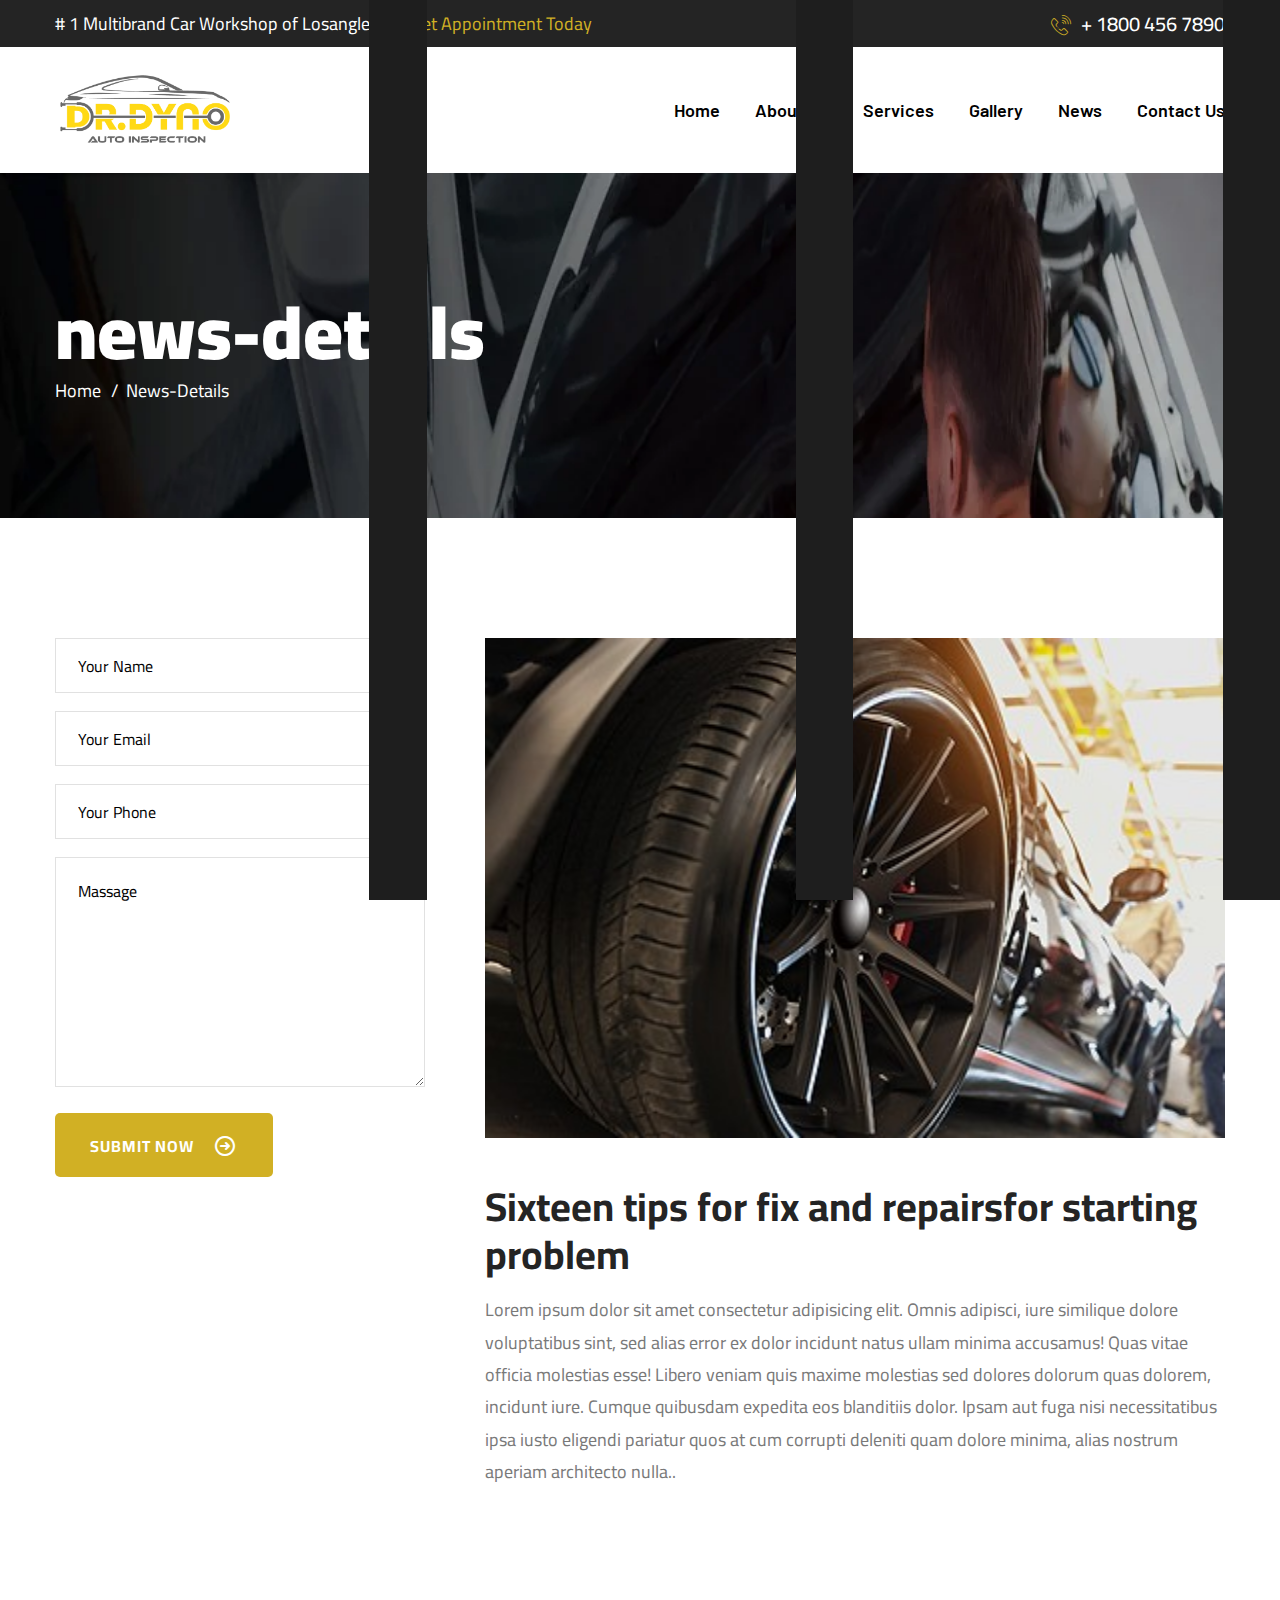
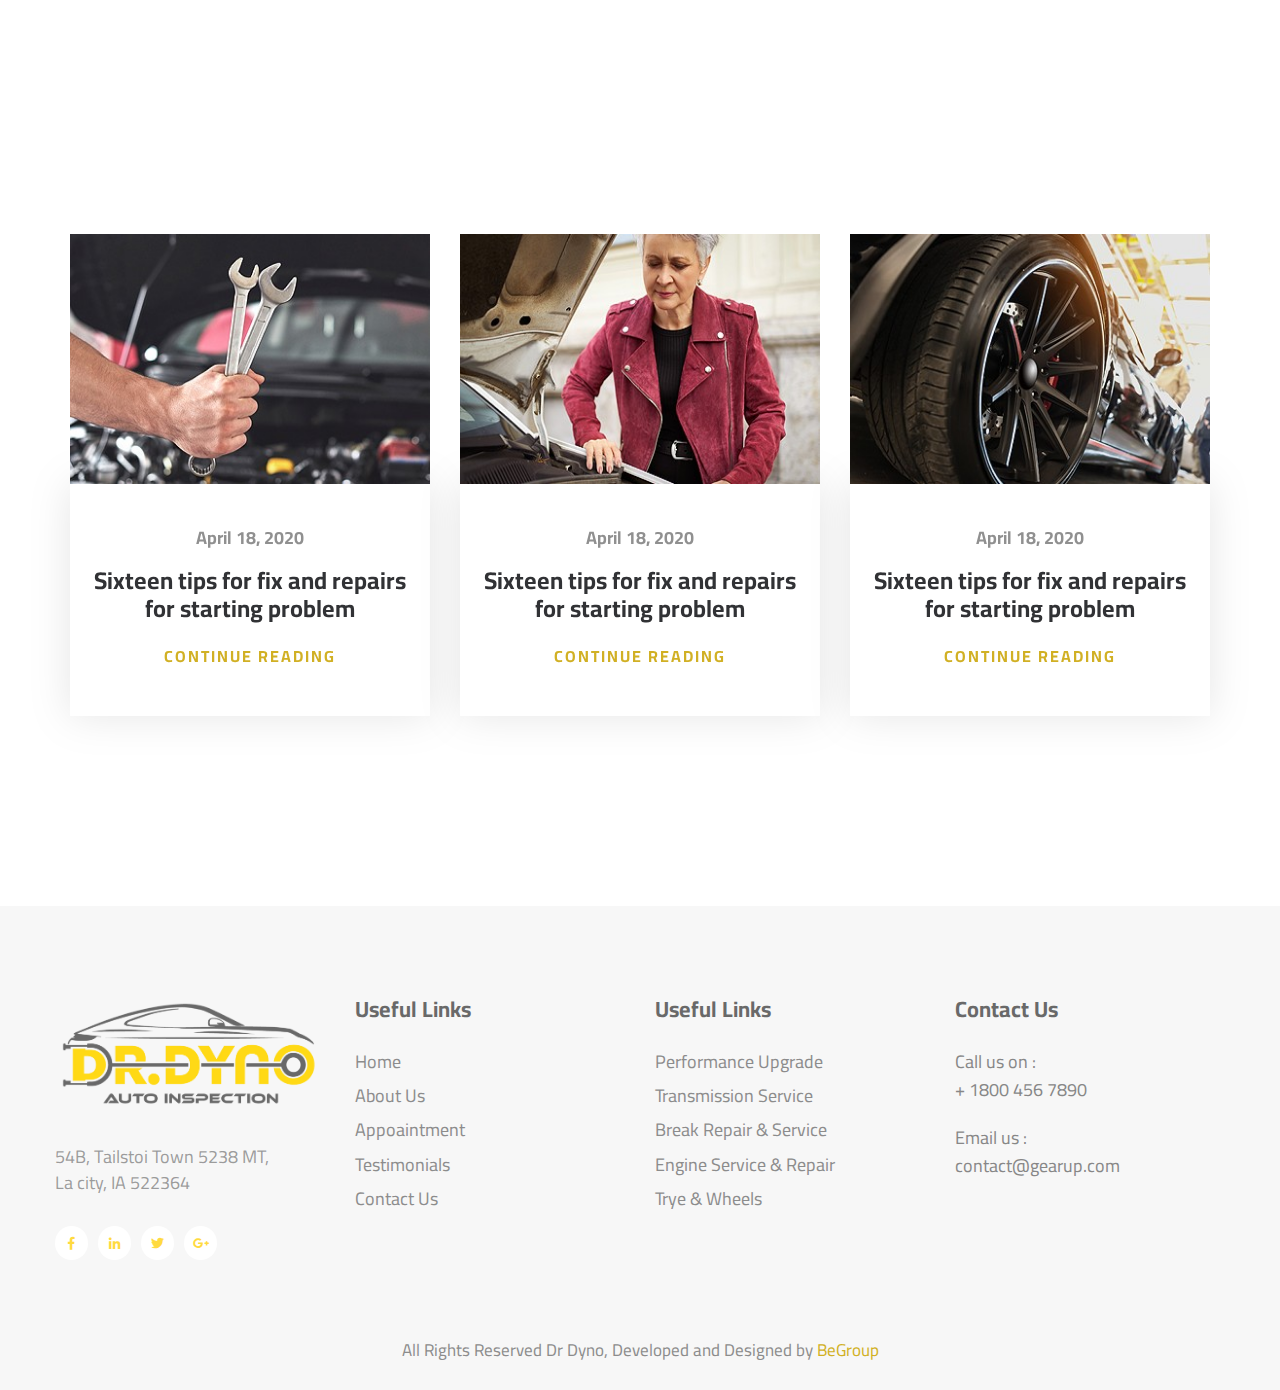
<file: blog-details.html>
<!DOCTYPE html>
<html lang="en">
    <head>
        <meta charset="utf-8">
        <title> Dr Dyno </title>
        
        
        
        <link rel="preconnect" href="https://fonts.googleapis.com">
        <link rel="preconnect" href="https://fonts.gstatic.com" crossorigin>
        <link href="https://fonts.googleapis.com/css2?family=Barlow:wght@400;500;600;700;800&family=Playfair+Display:wght@400;500;600;700&family=Poppins:wght@400;500;600;700;800&family=Roboto:wght@400;500;700;900&family=Yantramanav:wght@400;500;700;900&display=swap" rel="stylesheet">
        
        <link rel="shortcut icon" href="assets/images/favicon.png" type="image/x-icon">
        <link rel="icon" href="assets/images/favicon.png" type="image/x-icon">
        <!-- Stylesheets -->
        <link href="assets/css/bootstrap.css" rel="stylesheet">
        <link href="assets/css/style.css" rel="stylesheet">
        <!-- <link href="assets/css/rtl.css" rel="stylesheet"> -->
        <!-- Responsive File -->
        <link href="assets/css/responsive.css" rel="stylesheet">
        <!-- Responsive -->
        <meta http-equiv="X-UA-Compatible" content="IE=edge">
        <meta name="viewport" content="width=device-width, initial-scale=1.0, maximum-scale=1.0, user-scalable=0">
        </head>
        <body>
        
        <div class="page-wrapper">
        
            <div class="loader-wrap">
                <div class="layer layer-one"><span class="overlay"></span></div>
                <div class="layer layer-two"><span class="overlay"></span></div>        
                <div class="layer layer-three"><span class="overlay"></span></div>        
            </div>
        
            <header class="main-header header-style-one">
        
                <div class="header-top-1">
                    <div class="auto-container">
                        <div class="header-top-1-row">
                            <div class="header-top-1-left-column">
                                <div class="header-top-1-text"># 1 Multibrand Car Workshop  of Losangle City. <a href="contact.html">Get Appointment Today</a></div>
                            </div>
                            <div class="header-top-1-right-column">
                                <div class="header-top-1-phone-number"><i class="flaticon-phone-1"></i><a href="tel:+18004567890">+ 1800 456 7890</a></div>
                            </div>
                        </div>
                    </div>
                </div>
        
                <div class="header-upper">
                    <div class="auto-container">
                        <div class="inner-container">
                            <div class="logo-box">
                                <div class="logo"><a href="index.html"><img src="assets/images/logo.png" alt=""></a></div>
                            </div>
                            <div class="right-column">
                                <div class="nav-outer">
                                    <div class="mobile-nav-toggler"><img src="assets/images/icons/icon-bar.png" alt=""></div>
                                    <nav class="main-menu navbar-expand-md navbar-light">
                                        <div class="collapse navbar-collapse show clearfix" id="navbarSupportedContent">
                                            <ul class="navigation">
                                               <li ><a href="index.html">Home</a>
                                                </li>
                                                </li>
                                                <li><a href="about.html">About Us</a>
                                                </li>
                                                <li><a href="service.html">Services</a></li>                                    
                                                <li><a href="gallery.html">Gallery</a>
                                                </li>
                                                <li><a href="blog.html">News</a>
                                                </li>
                                                <li><a href="contact.html">Contact Us</a></li>
                                            </ul>
                                        </div>
                                    </nav>
                                </div>
                                
                                 
                            </div>                        
                        </div>
                    </div>
                </div>
                <div class="sticky-header">
                    <div class="header-upper">
                        <div class="auto-container">
                            <div class="inner-container">
                                <!--Logo-->
                                <div class="logo-box">
                                    <div class="logo"><a href="index.html"><img src="assets/images/logo.png" alt=""></a></div>
                                </div>
                                <div class="right-column">
                                    <!--Nav Box-->
                                    <div class="nav-outer">
                                        <!--Mobile Navigation Toggler-->
                                        <div class="mobile-nav-toggler"><img src="assets/images/icons/icon-bar-2.png" alt=""></div>
            
                                        <!-- Main Menu -->
                                        <nav class="main-menu navbar-expand-md navbar-light">
                                        </nav>
                                    </div>
                                    
                                     
                                </div>
                            </div>
                        </div>
                    </div>
                </div>
        
                <div class="mobile-menu">
                    <div class="menu-backdrop"></div>
                    <div class="close-btn"><span class="icon flaticon-remove"></span></div>
                    
                    <nav class="menu-box">
                        <div class="nav-logo"><a href="index.html"><img src="assets/images/logo-two.png" alt="" title=""></a></div>
                        <div class="menu-outer"><!--Here Menu Will Come Automatically Via Javascript / Same Menu as in Header--></div>
                        <!--Social Links-->
                        <div class="social-links">
                            <ul class="clearfix">
                                <li><a href="#"><span class="fab fa-twitter"></span></a></li>
                                <li><a href="#"><span class="fab fa-facebook-square"></span></a></li>
                                <li><a href="#"><span class="fab fa-instagram"></span></a></li>
                                <li><a href="#"><span class="fab fa-youtube"></span></a></li>
                            </ul>
                        </div>
                    </nav>
                </div>
        
                <div class="nav-overlay">
                    <div class="cursor"></div>
                    <div class="cursor-follower"></div>
                </div>
            </header>

     
    
    <!-- Page Title -->
    <section class="page-title-sectition" style="background-image:url(assets/images/background/bg-15.webp)">
        <div class="auto-container">
            <h2 class="page-title">news-details</h2>
            <ul class="page-breadcrumb">
                <li><a href="index.html">Home</a></li>
                <li>news-details</li>
            </ul>
        </div>
    </section>

    <!--Sidebar Page Container-->
    <div class="sidebar-page-container">
        <div class="auto-container">
            <div class="row">
                
                <!--Content Side-->
                <div class="content-side col-lg-8 col-md-6 order-lg-2">
                    <div class="services-single">
                        <div class="inner-box">
                            <div class="big-image">
                                <img src="assets/images/resource/image-11.jpg" alt="" />
                            </div>
                            <h2> Sixteen tips for fix and repairsfor starting problem</h2>
                            <div class="text">
                                <p>Lorem ipsum dolor sit amet consectetur adipisicing elit. Omnis adipisci, iure similique dolore voluptatibus sint, sed alias error ex dolor incidunt natus ullam minima accusamus! Quas vitae officia molestias esse! Libero veniam quis maxime molestias sed dolores dolorum quas dolorem, incidunt iure. Cumque quibusdam expedita eos blanditiis dolor. Ipsam aut fuga nisi necessitatibus ipsa iusto eligendi pariatur quos at cum corrupti deleniti quam dolore minima, alias nostrum aperiam architecto nulla..</p>
                            </div>
                        </div>
                    </div>
                </div>
                <div class="sidebar-side col-lg-4 col-md-6">
                    <aside class="sidebar">
                        <div class="sidebar-widget">
                            <div class="form-column">
                                <div class="inner-column">
                                    <!--Contact Form-->
                                    <div class="contact-form">
                                        <form method="post" action="sendemail.php" id="contact-form">
                                            <div class="row clearfix">
                                                <div class="form-group col-md-12">
                                                    <input type="text" name="form_name" value="" placeholder="Your Name" required>
                                                </div>
                                                
                                                <div class="form-group col-md-12">
                                                    <input type="text" name="email" value="" placeholder="Your Email" required>
                                                </div>
                                                
                                                <div class="form-group col-md-12">
                                                    <input type="text" name="phone" value="" placeholder="Your Phone" required>
                                                </div>
                                                
                                                <div class="form-group col-md-12">
                                                    <textarea name="form_message" placeholder="Massage"></textarea>
                                                </div>
                                                
                                                <div class="form-group col-md-12">
                                                    <input id="form_botcheck" name="form_botcheck" class="form-control" type="hidden" value="">
                                                    <button class="btn-1" type="submit" data-loading-text="Please wait...">Submit now <i class="flaticon-right-arrow-1"></i><span></span></button>
                                                </div>
                                            </div>
                                        </form>
                                    </div>
                                    <!--End Contact Form-->
                                </div>
                            </div>
                        </div>
                        <div class="sidebar-widget brochure-widget sidebar__widget_pdf">                            
                            <div class="contact-map">
                                <iframe src="https://www.google.com/maps/embed?pb=!1m14!1m12!1m3!1d3071.2910802067827!2d90.45905169331171!3d23.691532202989123!2m3!1f0!2f0!3f0!3m2!1i1024!2i768!4f13.1!5e0!3m2!1sen!2sbd!4v1577214205224!5m2!1sen!2sbd" width="600" height="390" style="border:0; width: 100%" allowfullscreen=""></iframe>
                            </div>
                        </div>
                        
                    </aside>
                </div>
                
            </div>
            <section class="blog-1-section">
                <div class="auto-container">               
                    <div class="row">
                        <div class="col-lg-4">
                            <div class="blog-1-block">
                                <div class="blog-1-image"><a href="blog-details.html"><img src="assets/images/resource/image-9.jpg" alt=""></a></div>
                                <div class="blog-1-lower-content">
                                    <div class="blog-1-meta-info">
                                        <a href="#">April 18, 2020 </a>
                                    </div>
                                    <h3 class="blog-1-title"><a href="blog-details.html">Sixteen tips for fix and repairs <br> for starting problem</a></h3>
                                    <div class="blog-1-link-btn2"><a href="blog-details.html" class="theme-btn">continue reading</a></div>
                                </div>                            
                            </div>
                        </div>
                        <div class="col-lg-4">
                            <div class="blog-1-block">
                                <div class="blog-1-image"><a href="blog-details.html"><img src="assets/images/resource/image-10.jpg" alt=""></a></div>
                                <div class="blog-1-lower-content">
                                    <div class="blog-1-meta-info">
                                        <a href="#">April 18, 2020 </a>
                                    </div>
                                    <h3 class="blog-1-title"><a href="blog-details.html">Sixteen tips for fix and repairs <br> for starting problem</a></h3>
                                    <div class="blog-1-link-btn2"><a href="blog-details.html" class="theme-btn">continue reading</a></div>
                                </div>                            
                            </div>
                        </div>
                        <div class="col-lg-4">
                            <div class="blog-1-block">
                                <div class="blog-1-image"><a href="blog-details.html"><img src="assets/images/resource/image-11.jpg" alt=""></a></div>
                                <div class="blog-1-lower-content">
                                    <div class="blog-1-meta-info">
                                        <a href="#">April 18, 2020 </a>
                                    </div>
                                    <h3 class="blog-1-title"><a href="blog-details.html">Sixteen tips for fix and repairs <br> for starting problem</a></h3>
                                    <div class="blog-1-link-btn2"><a href="blog-details.html" class="theme-btn">continue reading</a></div>
                                </div>                            
                            </div>
                        </div>
                    </div>			
                </div>
            </section>
        </div>
    </div>

    <footer class="main-footer-1">
        <div class="auto-container">
            <div class="row">
                <div class="col-lg-3 col-md-6">
                    <div class="about-widget-1">
                        <div class="about-widget-1-logo"><img src="assets/images/logo-two.png" alt=""></div>
                        <div class="about-widget-1-text">54B, Tailstoi Town 5238 MT, <br>
                            La city, IA 522364</div>
                        <ul class="about-widget-1-social-links">
                            <li><a href="#"><i class="fab fa-facebook-f"> </i></a></li>
                            <li><a href="#"><i class="fab fa-linkedin-in"> </i></a></li>
                            <li><a href="#"><i class="fab fa-twitter"> </i></a></li>
                            <li><a href="#"><i class="fab fa-google-plus-g"> </i></a></li>
                        </ul>
                    </div>
                </div>
                <div class="col-lg-3 col-md-6">
                    <div class="link-widget-1">
                        <div class="widget-title">Useful Links</div>
                        <ul class="link-widget-1-list">
                            <li><a href="#">Home</a></li>
                            <li><a href="#">About Us</a></li>
                            <li><a href="#">Appoaintment</a></li>
                            <li><a href="#">Testimonials</a></li>
                            <li><a href="#">Contact Us</a></li>
                        </ul>
                    </div>
                </div>
                <div class="col-lg-3 col-md-6">
                    <div class="link-widget-1">
                        <div class="widget-title">Useful Links</div>
                        <ul class="link-widget-1-list">
                            <li><a href="#">Performance Upgrade</a></li>
                            <li><a href="#">Transmission Service</a></li>
                            <li><a href="#">Break Repair & Service</a></li>
                            <li><a href="#">Engine Service & Repair</a></li>
                            <li><a href="#">Trye & Wheels</a></li>
                        </ul>
                    </div>
                </div>
                <div class="col-lg-3 col-md-6">
                    <div class="contact-widget-1">
                        <div class="widget-title">Contact Us</div>
                        <ul class="contact-widget-1-list">
                            <li>
                                <div class="contact-widget-1-label">Call us on :</div>
                                <div class="contact-widget-1-text"><a href="tel:+18004567890">+ 1800 456 7890</a></div>
                            </li>
                            <li>
                                <div class="contact-widget-1-label">Email us :</div>
                                <div class="contact-widget-1-text"><a href="mailto:contact@gearup.com">contact@gearup.com</a></div>
                            </li>
                        </ul>
                    </div>
                </div>
            </div>
        </div>
        <div class="footer-bottom">
            <div class="auto-container">    
                <div class="footer-bottom-row">
                    <div class="footer-bottom-text">All Rights Reserved Dr Dyno, Developed and Designed by <a href="https://www.be-group.com/en" target="_"> BeGroup </a> </div>
                    
                </div>
            </div>
        </div>
    </footer>
</div>

<!--Scroll to top-->
<div class="scroll-to-top">
    <div>
        <div class="scroll-top-inner">
            <div class="scroll-bar">
                <div class="bar-inner"></div>
            </div>
            <div class="scroll-bar-text"> <i class="fal fa-arrow-left"></i> </div>
        </div>
    </div>
</div>
<!-- Scroll to top end -->

<script src="assets/js/jquery.min.js"></script>
<script src="assets/js/bootstrap.min.js"></script>
<script src="assets/js/jquery.nice-select.min.js"></script>
<script src="assets/js/jquery.fancybox.js"></script>
<script src="assets/js/isotope.js"></script>
<script src="assets/js/owl.js"></script>
<script src="assets/js/appear.js"></script>
<script src="assets/js/wow.js"></script>
<script src="assets/js/TweenMax.min.js"></script>
<script src="assets/js/swiper.min.js"></script>
<script src="assets/js/jquery.ajaxchimp.min.js"></script>
<script src="assets/js/parallax-scroll.js"></script>

<script src="assets/js/script.js"></script>


</body>
</html>
</file>
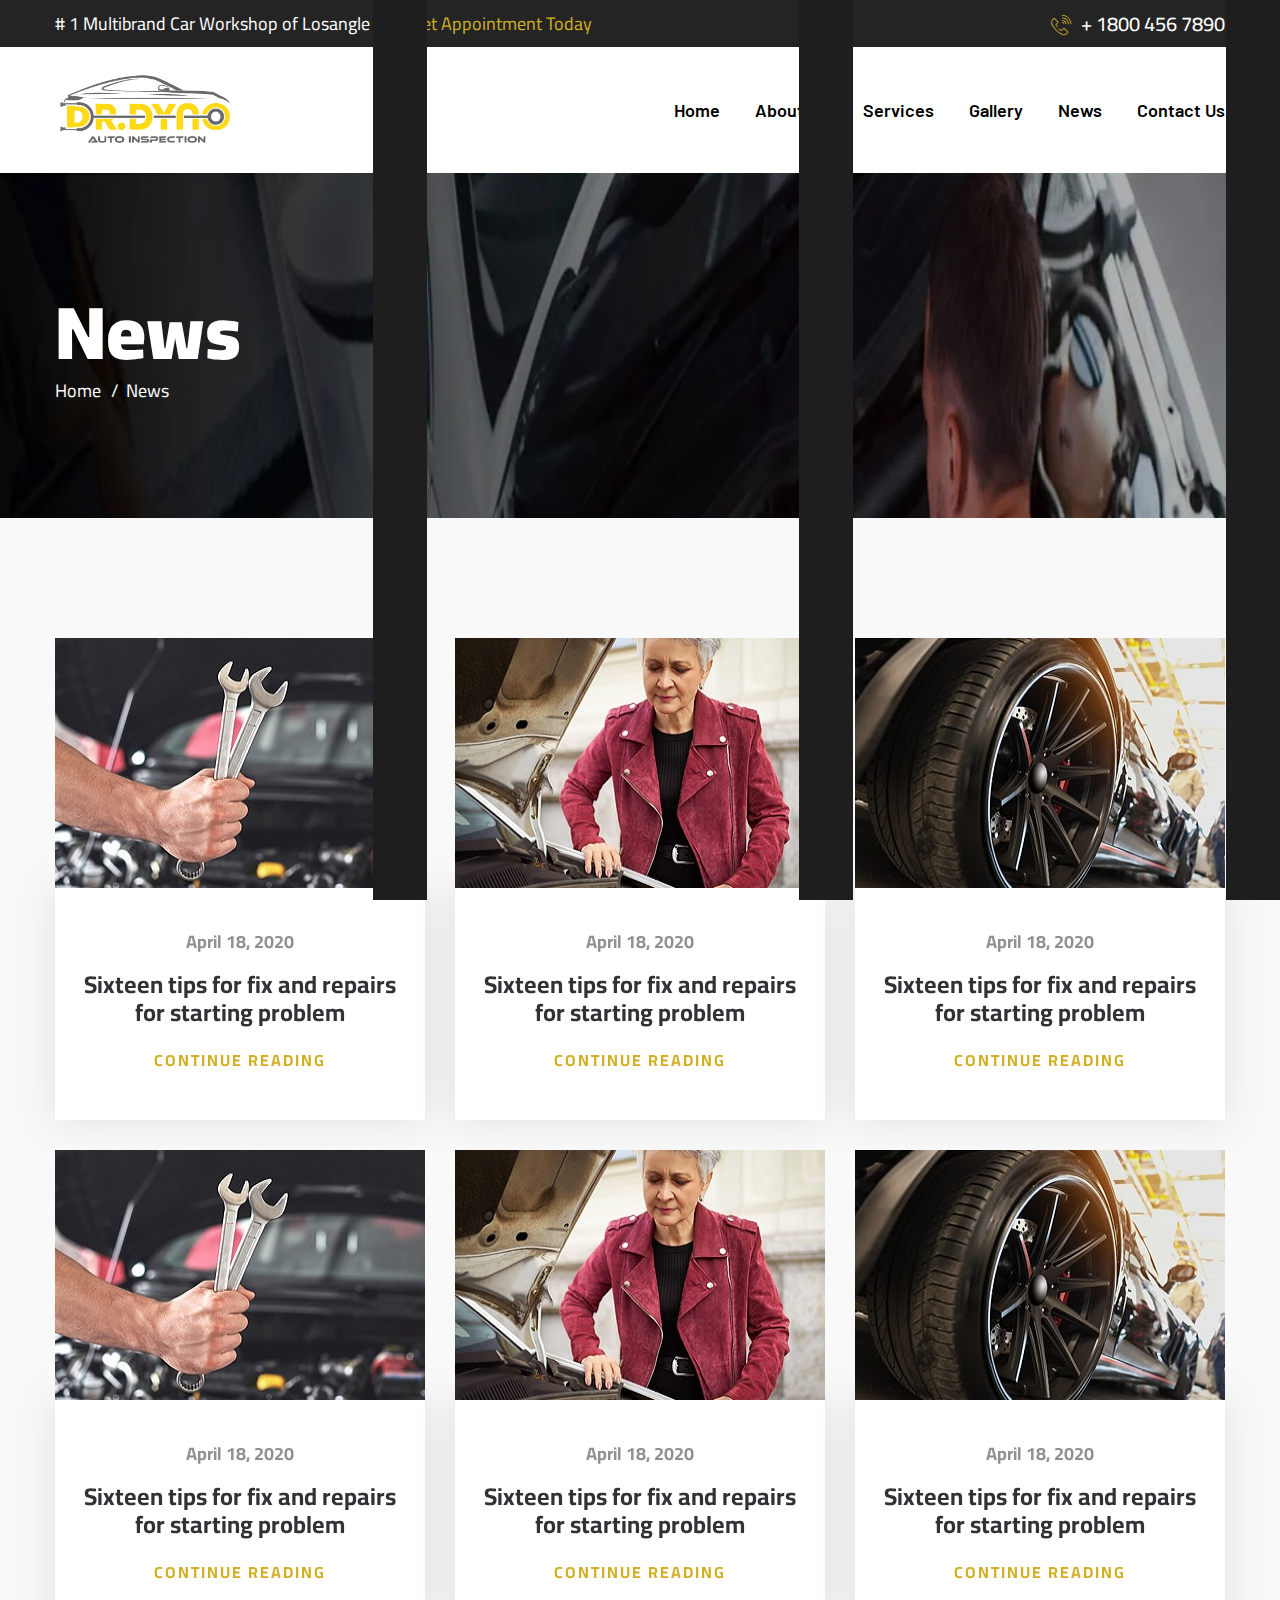
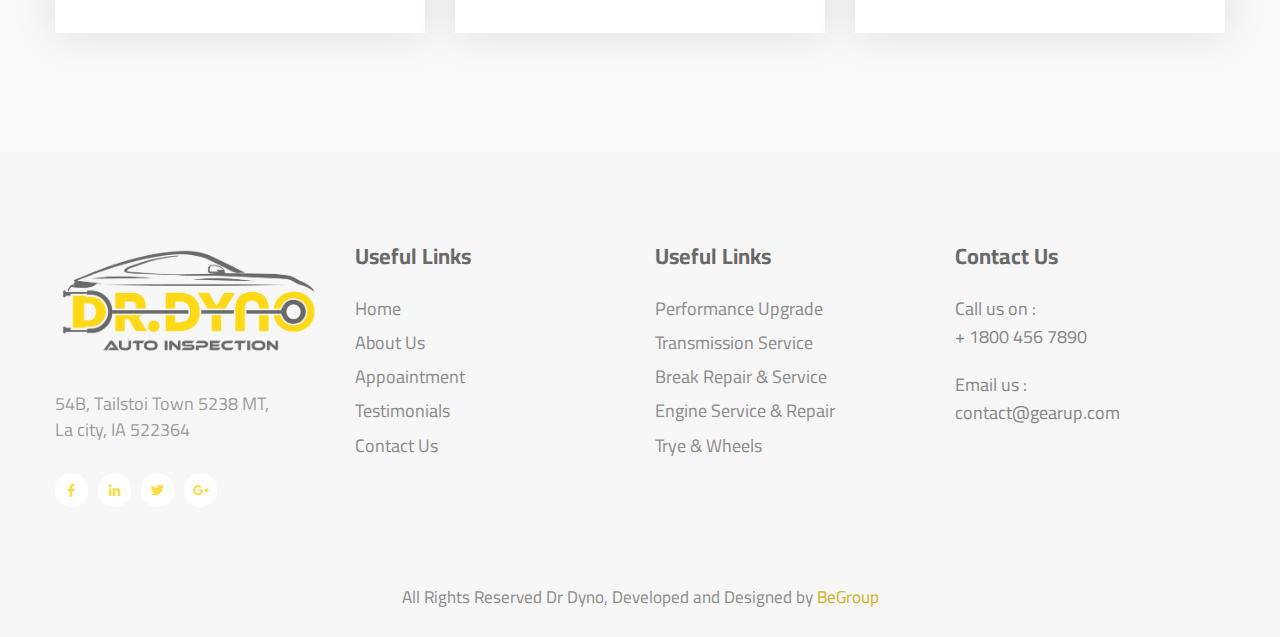
<file: blog.html>
<!DOCTYPE html>
<html lang="en">
    <head>
        <meta charset="utf-8">
        <title> Dr Dyno </title>
        
        
        
        <link rel="preconnect" href="https://fonts.googleapis.com">
        <link rel="preconnect" href="https://fonts.gstatic.com" crossorigin>
        <link href="https://fonts.googleapis.com/css2?family=Barlow:wght@400;500;600;700;800&family=Playfair+Display:wght@400;500;600;700&family=Poppins:wght@400;500;600;700;800&family=Roboto:wght@400;500;700;900&family=Yantramanav:wght@400;500;700;900&display=swap" rel="stylesheet">
        
        <link rel="shortcut icon" href="assets/images/favicon.png" type="image/x-icon">
        <link rel="icon" href="assets/images/favicon.png" type="image/x-icon">
        <!-- Stylesheets -->
        <link href="assets/css/bootstrap.css" rel="stylesheet">
        <link href="assets/css/style.css" rel="stylesheet">
        <!-- Responsive File -->
        <link href="assets/css/responsive.css" rel="stylesheet">
        <!-- Responsive -->
        <meta http-equiv="X-UA-Compatible" content="IE=edge">
        <meta name="viewport" content="width=device-width, initial-scale=1.0, maximum-scale=1.0, user-scalable=0">
        </head>
        <body>
        
        <div class="page-wrapper">
        
            <div class="loader-wrap">
                <div class="layer layer-one"><span class="overlay"></span></div>
                <div class="layer layer-two"><span class="overlay"></span></div>        
                <div class="layer layer-three"><span class="overlay"></span></div>        
            </div>
        
            <header class="main-header header-style-one">
        
                <div class="header-top-1">
                    <div class="auto-container">
                        <div class="header-top-1-row">
                            <div class="header-top-1-left-column">
                                <div class="header-top-1-text"># 1 Multibrand Car Workshop  of Losangle City. <a href="contact.html">Get Appointment Today</a></div>
                            </div>
                            <div class="header-top-1-right-column">
                                <div class="header-top-1-phone-number"><i class="flaticon-phone-1"></i><a href="tel:+18004567890">+ 1800 456 7890</a></div>
                            </div>
                        </div>
                    </div>
                </div>
        
                <div class="header-upper">
                    <div class="auto-container">
                        <div class="inner-container">
                            <div class="logo-box">
                                <div class="logo"><a href="index.html"><img src="assets/images/logo.png" alt=""></a></div>
                            </div>
                            <div class="right-column">
                                <div class="nav-outer">
                                    <div class="mobile-nav-toggler"><img src="assets/images/icons/icon-bar.png" alt=""></div>
                                    <nav class="main-menu navbar-expand-md navbar-light">
                                        <div class="collapse navbar-collapse show clearfix" id="navbarSupportedContent">
                                            <ul class="navigation">
                                               <li ><a href="index.html">Home</a>
                                                </li>
                                                </li>
                                                <li><a href="about.html">About Us</a>
                                                </li>
                                                <li><a href="service.html">Services</a></li>                                    
                                                <li><a href="gallery.html">Gallery</a>
                                                </li>
                                                <li><a href="blog.html">News</a>
                                                </li>
                                                <li><a href="contact.html">Contact Us</a></li>
                                            </ul>
                                        </div>
                                    </nav>
                                </div>
                                
                                 
                            </div>                        
                        </div>
                    </div>
                </div>
                <div class="sticky-header">
                    <div class="header-upper">
                        <div class="auto-container">
                            <div class="inner-container">
                                <!--Logo-->
                                <div class="logo-box">
                                    <div class="logo"><a href="index.html"><img src="assets/images/logo.png" alt=""></a></div>
                                </div>
                                <div class="right-column">
                                    <!--Nav Box-->
                                    <div class="nav-outer">
                                        <!--Mobile Navigation Toggler-->
                                        <div class="mobile-nav-toggler"><img src="assets/images/icons/icon-bar-2.png" alt=""></div>
            
                                        <!-- Main Menu -->
                                        <nav class="main-menu navbar-expand-md navbar-light">
                                        </nav>
                                    </div>
                                    
                                     
                                </div>
                            </div>
                        </div>
                    </div>
                </div>
        
                <div class="mobile-menu">
                    <div class="menu-backdrop"></div>
                    <div class="close-btn"><span class="icon flaticon-remove"></span></div>
                    
                    <nav class="menu-box">
                        <div class="nav-logo"><a href="index.html"><img src="assets/images/logo-two.png" alt="" title=""></a></div>
                        <div class="menu-outer"><!--Here Menu Will Come Automatically Via Javascript / Same Menu as in Header--></div>
                        <!--Social Links-->
                        <div class="social-links">
                            <ul class="clearfix">
                                <li><a href="#"><span class="fab fa-twitter"></span></a></li>
                                <li><a href="#"><span class="fab fa-facebook-square"></span></a></li>
                                <li><a href="#"><span class="fab fa-instagram"></span></a></li>
                                <li><a href="#"><span class="fab fa-youtube"></span></a></li>
                            </ul>
                        </div>
                    </nav>
                </div>
        
                <div class="nav-overlay">
                    <div class="cursor"></div>
                    <div class="cursor-follower"></div>
                </div>
            </header>

     
    
    <!-- Page Title -->
    <section class="page-title-sectition" style="background-image:url(assets/images/background/bg-15.webp)">
        <div class="auto-container">
            <h2 class="page-title">News</h2>
            <ul class="page-breadcrumb">
                <li><a href="index.html">home</a></li>
                <li>News</li>
            </ul>
        </div>
    </section>

    <section class="blog-1-section">
        <div class="auto-container">               
            <div class="row">
                <div class="col-lg-4">
                    <div class="blog-1-block">
                        <div class="blog-1-image"><a href="blog-details.html"><img src="assets/images/resource/image-9.jpg" alt=""></a></div>
                        <div class="blog-1-lower-content">
                            <div class="blog-1-meta-info">
                                <a href="#">April 18, 2020 </a>
                            </div>
                            <h3 class="blog-1-title"><a href="blog-details.html">Sixteen tips for fix and repairs <br> for starting problem</a></h3>
                            <div class="blog-1-link-btn2"><a href="blog-details.html" class="theme-btn">continue reading</a></div>
                        </div>                            
                    </div>
                </div>
                <div class="col-lg-4">
                    <div class="blog-1-block">
                        <div class="blog-1-image"><a href="blog-details.html"><img src="assets/images/resource/image-10.jpg" alt=""></a></div>
                        <div class="blog-1-lower-content">
                            <div class="blog-1-meta-info">
                                <a href="#">April 18, 2020 </a>
                            </div>
                            <h3 class="blog-1-title"><a href="blog-details.html">Sixteen tips for fix and repairs <br> for starting problem</a></h3>
                            <div class="blog-1-link-btn2"><a href="blog-details.html" class="theme-btn">continue reading</a></div>
                        </div>                            
                    </div>
                </div>
                <div class="col-lg-4">
                    <div class="blog-1-block">
                        <div class="blog-1-image"><a href="blog-details.html"><img src="assets/images/resource/image-11.jpg" alt=""></a></div>
                        <div class="blog-1-lower-content">
                            <div class="blog-1-meta-info">
                                <a href="#">April 18, 2020 </a>
                            </div>
                            <h3 class="blog-1-title"><a href="blog-details.html">Sixteen tips for fix and repairs <br> for starting problem</a></h3>
                            <div class="blog-1-link-btn2"><a href="blog-details.html" class="theme-btn">continue reading</a></div>
                        </div>                            
                    </div>
                </div>
                <div class="col-lg-4">
                    <div class="blog-1-block">
                        <div class="blog-1-image"><a href="blog-details.html"><img src="assets/images/resource/image-9.jpg" alt=""></a></div>
                        <div class="blog-1-lower-content">
                            <div class="blog-1-meta-info">
                                <a href="#">April 18, 2020 </a>
                            </div>
                            <h3 class="blog-1-title"><a href="blog-details.html">Sixteen tips for fix and repairs <br> for starting problem</a></h3>
                            <div class="blog-1-link-btn2"><a href="blog-details.html" class="theme-btn">continue reading</a></div>
                        </div>                            
                    </div>
                </div>
                <div class="col-lg-4">
                    <div class="blog-1-block">
                        <div class="blog-1-image"><a href="blog-details.html"><img src="assets/images/resource/image-10.jpg" alt=""></a></div>
                        <div class="blog-1-lower-content">
                            <div class="blog-1-meta-info">
                                <a href="#">April 18, 2020 </a>
                            </div>
                            <h3 class="blog-1-title"><a href="blog-details.html">Sixteen tips for fix and repairs <br> for starting problem</a></h3>
                            <div class="blog-1-link-btn2"><a href="blog-details.html" class="theme-btn">continue reading</a></div>
                        </div>                            
                    </div>
                </div>
                <div class="col-lg-4">
                    <div class="blog-1-block">
                        <div class="blog-1-image"><a href="blog-details.html"><img src="assets/images/resource/image-11.jpg" alt=""></a></div>
                        <div class="blog-1-lower-content">
                            <div class="blog-1-meta-info">
                                <a href="#">April 18, 2020 </a>
                            </div>
                            <h3 class="blog-1-title"><a href="blog-details.html">Sixteen tips for fix and repairs <br> for starting problem</a></h3>
                            <div class="blog-1-link-btn2"><a href="blog-details.html" class="theme-btn">continue reading</a></div>
                        </div>                            
                    </div>
                </div>
            </div>			
        </div>
    </section>

    <footer class="main-footer-1">
        <div class="auto-container">
            <div class="row">
                <div class="col-lg-3 col-md-6">
                    <div class="about-widget-1">
                        <div class="about-widget-1-logo"><img src="assets/images/logo-two.png" alt=""></div>
                        <div class="about-widget-1-text">54B, Tailstoi Town 5238 MT, <br>
                            La city, IA 522364</div>
                        <ul class="about-widget-1-social-links">
                            <li><a href="#"><i class="fab fa-facebook-f"> </i></a></li>
                            <li><a href="#"><i class="fab fa-linkedin-in"> </i></a></li>
                            <li><a href="#"><i class="fab fa-twitter"> </i></a></li>
                            <li><a href="#"><i class="fab fa-google-plus-g"> </i></a></li>
                        </ul>
                    </div>
                </div>
                <div class="col-lg-3 col-md-6">
                    <div class="link-widget-1">
                        <div class="widget-title">Useful Links</div>
                        <ul class="link-widget-1-list">
                            <li><a href="#">Home</a></li>
                            <li><a href="#">About Us</a></li>
                            <li><a href="#">Appoaintment</a></li>
                            <li><a href="#">Testimonials</a></li>
                            <li><a href="#">Contact Us</a></li>
                        </ul>
                    </div>
                </div>
                <div class="col-lg-3 col-md-6">
                    <div class="link-widget-1">
                        <div class="widget-title">Useful Links</div>
                        <ul class="link-widget-1-list">
                            <li><a href="#">Performance Upgrade</a></li>
                            <li><a href="#">Transmission Service</a></li>
                            <li><a href="#">Break Repair & Service</a></li>
                            <li><a href="#">Engine Service & Repair</a></li>
                            <li><a href="#">Trye & Wheels</a></li>
                        </ul>
                    </div>
                </div>
                <div class="col-lg-3 col-md-6">
                    <div class="contact-widget-1">
                        <div class="widget-title">Contact Us</div>
                        <ul class="contact-widget-1-list">
                            <li>
                                <div class="contact-widget-1-label">Call us on :</div>
                                <div class="contact-widget-1-text"><a href="tel:+18004567890">+ 1800 456 7890</a></div>
                            </li>
                            <li>
                                <div class="contact-widget-1-label">Email us :</div>
                                <div class="contact-widget-1-text"><a href="mailto:contact@gearup.com">contact@gearup.com</a></div>
                            </li>
                        </ul>
                    </div>
                </div>
            </div>
        </div>
        <div class="footer-bottom">
            <div class="auto-container">    
                <div class="footer-bottom-row">
                    <div class="footer-bottom-text">All Rights Reserved Dr Dyno, Developed and Designed by <a href="https://www.be-group.com/en" target="_"> BeGroup </a> </div>
                    
                </div>
            </div>
        </div>
    </footer>
	
</div>

<!--Scroll to top-->
<div class="scroll-to-top">
    <div>
        <div class="scroll-top-inner">
            <div class="scroll-bar">
                <div class="bar-inner"></div>
            </div>
            <div class="scroll-bar-text"> <i class="fal fa-arrow-left"></i> </div>
        </div>
    </div>
</div>
<!-- Scroll to top end -->

<script src="assets/js/jquery.min.js"></script>
<script src="assets/js/bootstrap.min.js"></script>
<script src="assets/js/jquery.nice-select.min.js"></script>
<script src="assets/js/jquery.fancybox.js"></script>
<script src="assets/js/isotope.js"></script>
<script src="assets/js/owl.js"></script>
<script src="assets/js/appear.js"></script>
<script src="assets/js/wow.js"></script>
<script src="assets/js/TweenMax.min.js"></script>
<script src="assets/js/swiper.min.js"></script>
<script src="assets/js/jquery.ajaxchimp.min.js"></script>
<script src="assets/js/parallax-scroll.js"></script>

<script src="assets/js/script.js"></script>


</body>
</html>
</file>
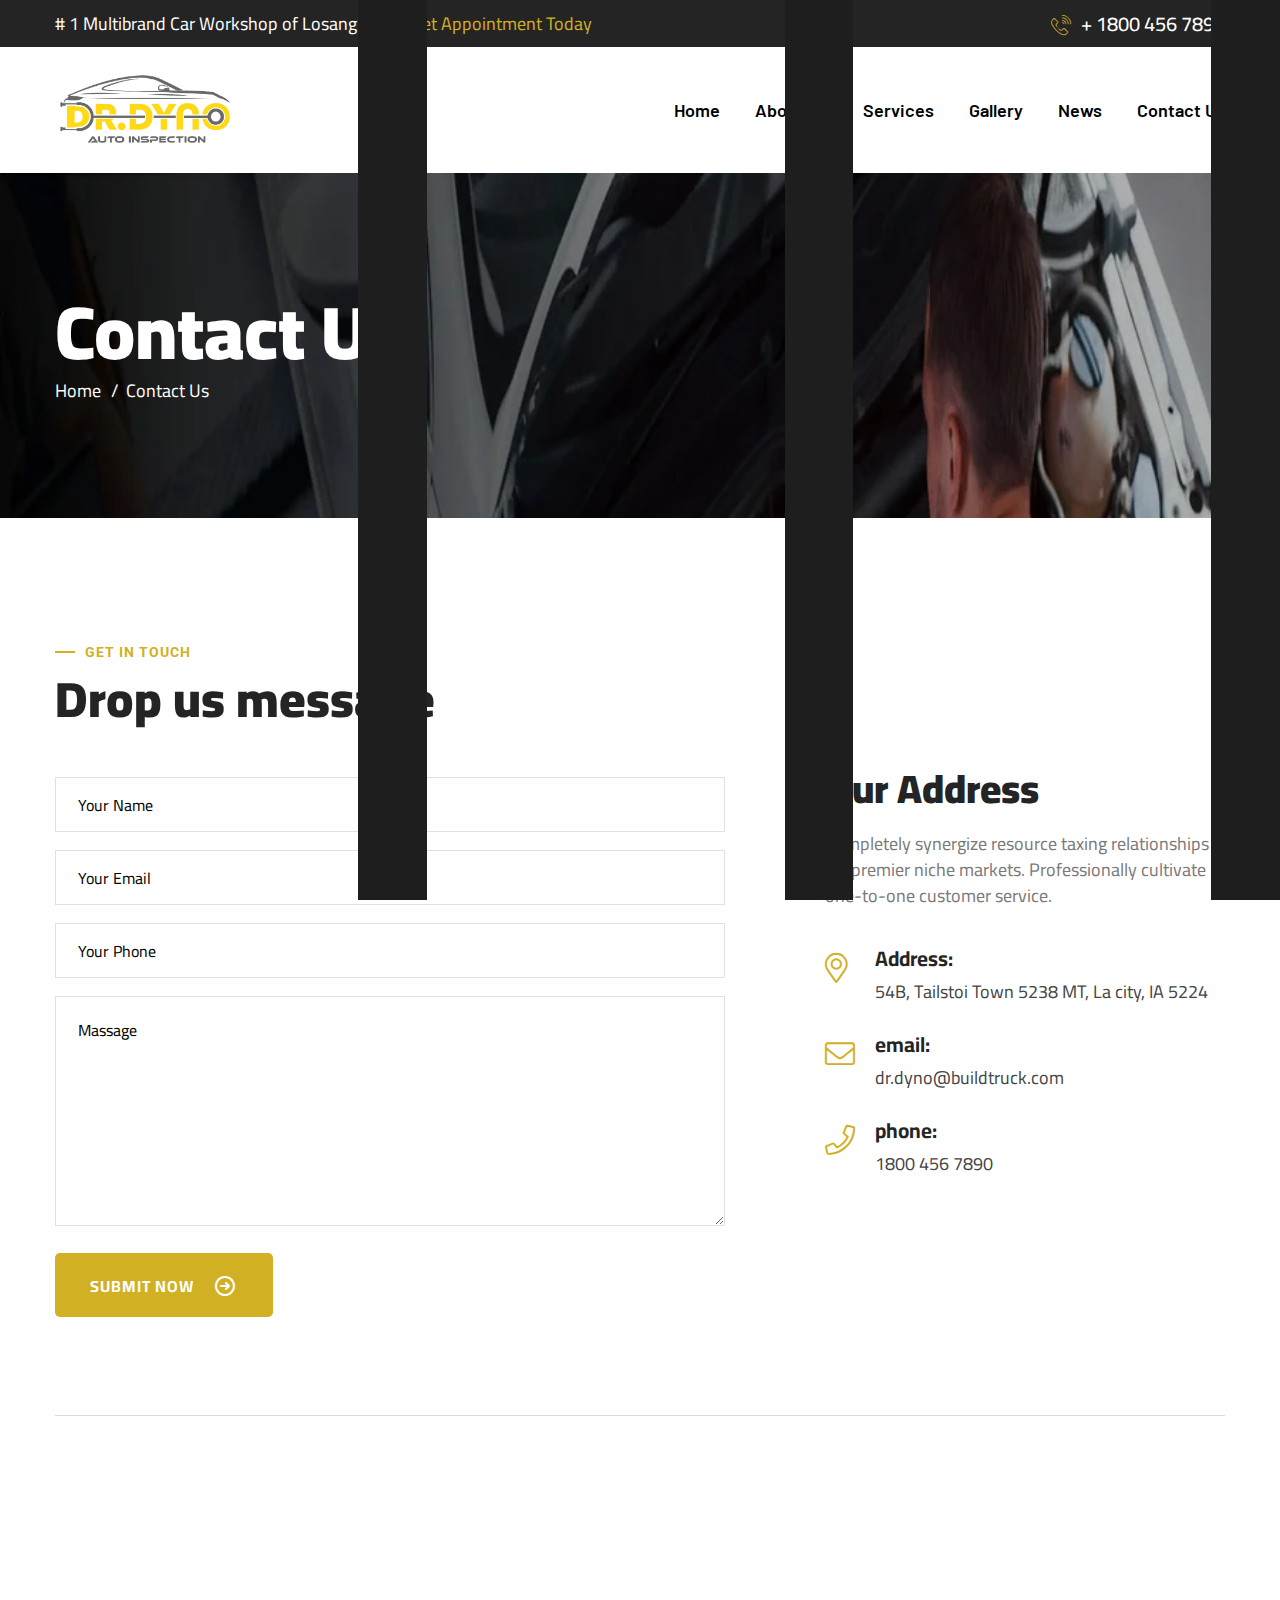
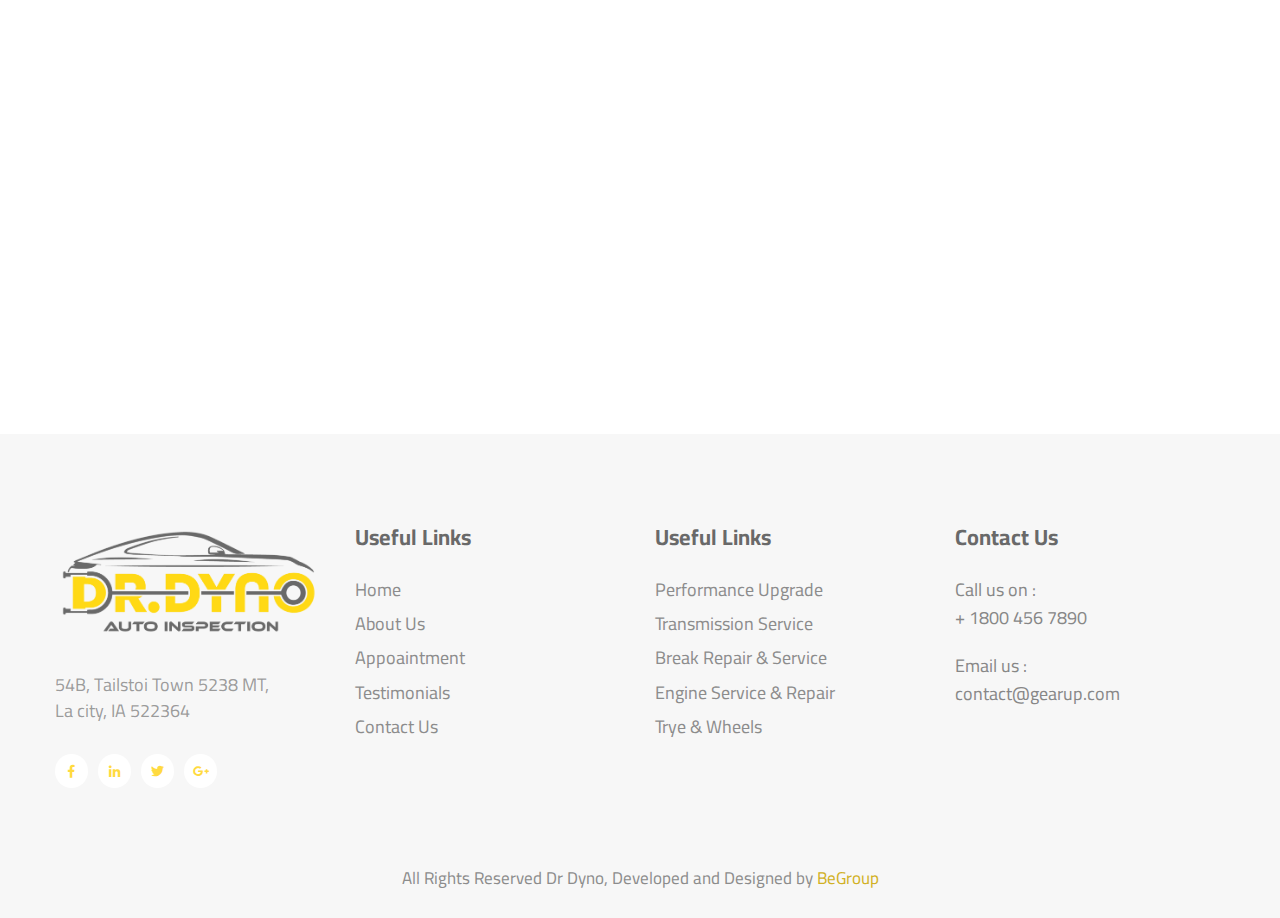
<file: contact.html>
<!DOCTYPE html>
<html lang="en">
    <head>
        <meta charset="utf-8">
        <title> Dr Dyno </title>
        
        
        
        <link rel="preconnect" href="https://fonts.googleapis.com">
        <link rel="preconnect" href="https://fonts.gstatic.com" crossorigin>
        <link href="https://fonts.googleapis.com/css2?family=Barlow:wght@400;500;600;700;800&family=Playfair+Display:wght@400;500;600;700&family=Poppins:wght@400;500;600;700;800&family=Roboto:wght@400;500;700;900&family=Yantramanav:wght@400;500;700;900&display=swap" rel="stylesheet">
        
        <link rel="shortcut icon" href="assets/images/favicon.png" type="image/x-icon">
        <link rel="icon" href="assets/images/favicon.png" type="image/x-icon">
        <!-- Stylesheets -->
        <link href="assets/css/bootstrap.css" rel="stylesheet">
        <link href="assets/css/style.css" rel="stylesheet">
        <!-- Responsive File -->
        <link href="assets/css/responsive.css" rel="stylesheet">
        <!-- Responsive -->
        <meta http-equiv="X-UA-Compatible" content="IE=edge">
        <meta name="viewport" content="width=device-width, initial-scale=1.0, maximum-scale=1.0, user-scalable=0">
        </head>
        <body>
        
        <div class="page-wrapper">
        
            <div class="loader-wrap">
                <div class="layer layer-one"><span class="overlay"></span></div>
                <div class="layer layer-two"><span class="overlay"></span></div>        
                <div class="layer layer-three"><span class="overlay"></span></div>        
            </div>
        
            <header class="main-header header-style-one">
        
                <div class="header-top-1">
                    <div class="auto-container">
                        <div class="header-top-1-row">
                            <div class="header-top-1-left-column">
                                <div class="header-top-1-text"># 1 Multibrand Car Workshop  of Losangle City. <a href="contact.html">Get Appointment Today</a></div>
                            </div>
                            <div class="header-top-1-right-column">
                                <div class="header-top-1-phone-number"><i class="flaticon-phone-1"></i><a href="tel:+18004567890">+ 1800 456 7890</a></div>
                            </div>
                        </div>
                    </div>
                </div>
        
                <div class="header-upper">
                    <div class="auto-container">
                        <div class="inner-container">
                            <div class="logo-box">
                                <div class="logo"><a href="index.html"><img src="assets/images/logo.png" alt=""></a></div>
                            </div>
                            <div class="right-column">
                                <div class="nav-outer">
                                    <div class="mobile-nav-toggler"><img src="assets/images/icons/icon-bar.png" alt=""></div>
                                    <nav class="main-menu navbar-expand-md navbar-light">
                                        <div class="collapse navbar-collapse show clearfix" id="navbarSupportedContent">
                                            <ul class="navigation">
                                               <li ><a href="index.html">Home</a>
                                                </li>
                                                </li>
                                                <li><a href="about.html">About Us</a>
                                                </li>
                                                <li><a href="service.html">Services</a></li>                                    
                                                <li><a href="gallery.html">Gallery</a>
                                                </li>
                                                <li><a href="blog.html">News</a>
                                                </li>
                                                <li><a href="contact.html">Contact Us</a></li>
                                            </ul>
                                        </div>
                                    </nav>
                                </div>
                                
                                 
                            </div>                        
                        </div>
                    </div>
                </div>
                <div class="sticky-header">
                    <div class="header-upper">
                        <div class="auto-container">
                            <div class="inner-container">
                                <!--Logo-->
                                <div class="logo-box">
                                    <div class="logo"><a href="index.html"><img src="assets/images/logo.png" alt=""></a></div>
                                </div>
                                <div class="right-column">
                                    <!--Nav Box-->
                                    <div class="nav-outer">
                                        <!--Mobile Navigation Toggler-->
                                        <div class="mobile-nav-toggler"><img src="assets/images/icons/icon-bar-2.png" alt=""></div>
            
                                        <!-- Main Menu -->
                                        <nav class="main-menu navbar-expand-md navbar-light">
                                        </nav>
                                    </div>
                                    
                                     
                                </div>
                            </div>
                        </div>
                    </div>
                </div>
        
                <div class="mobile-menu">
                    <div class="menu-backdrop"></div>
                    <div class="close-btn"><span class="icon flaticon-remove"></span></div>
                    
                    <nav class="menu-box">
                        <div class="nav-logo"><a href="index.html"><img src="assets/images/logo-two.png" alt="" title=""></a></div>
                        <div class="menu-outer"><!--Here Menu Will Come Automatically Via Javascript / Same Menu as in Header--></div>
                        <!--Social Links-->
                        <div class="social-links">
                            <ul class="clearfix">
                                <li><a href="#"><span class="fab fa-twitter"></span></a></li>
                                <li><a href="#"><span class="fab fa-facebook-square"></span></a></li>
                                <li><a href="#"><span class="fab fa-instagram"></span></a></li>
                                <li><a href="#"><span class="fab fa-youtube"></span></a></li>
                            </ul>
                        </div>
                    </nav>
                </div>
        
                <div class="nav-overlay">
                    <div class="cursor"></div>
                    <div class="cursor-follower"></div>
                </div>
            </header>

     
    
    <!-- Page Title -->
    <section class="page-title-sectition" style="background-image:url(assets/images/background/bg-15.webp)">
        <div class="auto-container">
            <h2 class="page-title">Contact Us</h2>
            <ul class="page-breadcrumb">
                <li><a href="index.html">home</a></li>
                <li>Contact Us</li>
            </ul>
        </div>
    </section>

    <!--Contact Section-->
    <section class="contactus-1-section">
        <div class="auto-container">
            <div class="sec-title-area mb_50">
                <div class="sub-title">get in touch</div>
                <h2 class="sec-title">Drop us message</h2>
            </div>
            <div class="row clearfix">
                
                <!--Form Column-->
                <div class="form-column col-lg-7">
                    <div class="inner-column">
                        <!--Contact Form-->
                        <div class="contact-form">
                            <form method="post" action="sendemail.php" id="contact-form">
                                <div class="row clearfix">
                                    <div class="form-group col-md-12">
                                        <input type="text" name="form_name" value="" placeholder="Your Name" required>
                                    </div>
                                    
                                    <div class="form-group col-md-12">
                                        <input type="text" name="email" value="" placeholder="Your Email" required>
                                    </div>
                                    
                                    <div class="form-group col-md-12">
                                        <input type="text" name="phone" value="" placeholder="Your Phone" required>
                                    </div>
                                    
                                    <div class="form-group col-md-12">
                                        <textarea name="form_message" placeholder="Massage"></textarea>
                                    </div>
                                    
                                    <div class="form-group col-md-12">
                                        <input id="form_botcheck" name="form_botcheck" class="form-control" type="hidden" value="">
                                        <button class="btn-1" type="submit" data-loading-text="Please wait...">Submit now <i class="flaticon-right-arrow-1"></i><span></span></button>
                                    </div>
                                </div>
                            </form>
                        </div>
                        <!--End Contact Form-->
                    </div>
                </div>
                
                <!--Info Column-->
                <div class="col-lg-5">
                    <div class="contactus-1-inner-column">
                        <h4 class="contactus-1-info-title">Our Address</h4>
                        <div class="contactus-1-info-text">Completely synergize resource taxing relationships via premier niche markets. Professionally cultivate one-to-one customer service.</div>
                        <ul class="contactus-1-info-list">
                            <li><i class="fal fa-map-marker-alt"></i><span>Address:</span> 54B, Tailstoi Town 5238 MT, La city, IA 5224</li>
                            <li><i class="fal fa-envelope"></i><span>email:</span> dr.dyno@buildtruck.com</li>
                            <li><i class="fal fa-phone"></i><span>phone:</span> 1800 456 7890 </li>
                        </ul>
                    </div>
                </div>
                
            </div>
        </div>
    </section>
    <!--End Contact Section-->

    <div class="auto-container"><div class="sec-divider-2"></div></div>

    <!-- Map Section -->
    <section class="map-section">
        <div class="auto-container">
            <div class="contact-map">
                <iframe src="https://www.google.com/maps/embed?pb=!1m14!1m12!1m3!1d3071.2910802067827!2d90.45905169331171!3d23.691532202989123!2m3!1f0!2f0!3f0!3m2!1i1024!2i768!4f13.1!5e0!3m2!1sen!2sbd!4v1577214205224!5m2!1sen!2sbd"  allowfullscreen=""></iframe>
            </div>
        </div>
    </section>


    <footer class="main-footer-1">
        <div class="auto-container">
            <div class="row">
                <div class="col-lg-3 col-md-6">
                    <div class="about-widget-1">
                        <div class="about-widget-1-logo"><img src="assets/images/logo-two.png" alt=""></div>
                        <div class="about-widget-1-text">54B, Tailstoi Town 5238 MT, <br>
                            La city, IA 522364</div>
                        <ul class="about-widget-1-social-links">
                            <li><a href="#"><i class="fab fa-facebook-f"> </i></a></li>
                            <li><a href="#"><i class="fab fa-linkedin-in"> </i></a></li>
                            <li><a href="#"><i class="fab fa-twitter"> </i></a></li>
                            <li><a href="#"><i class="fab fa-google-plus-g"> </i></a></li>
                        </ul>
                    </div>
                </div>
                <div class="col-lg-3 col-md-6">
                    <div class="link-widget-1">
                        <div class="widget-title">Useful Links</div>
                        <ul class="link-widget-1-list">
                            <li><a href="#">Home</a></li>
                            <li><a href="#">About Us</a></li>
                            <li><a href="#">Appoaintment</a></li>
                            <li><a href="#">Testimonials</a></li>
                            <li><a href="#">Contact Us</a></li>
                        </ul>
                    </div>
                </div>
                <div class="col-lg-3 col-md-6">
                    <div class="link-widget-1">
                        <div class="widget-title">Useful Links</div>
                        <ul class="link-widget-1-list">
                            <li><a href="#">Performance Upgrade</a></li>
                            <li><a href="#">Transmission Service</a></li>
                            <li><a href="#">Break Repair & Service</a></li>
                            <li><a href="#">Engine Service & Repair</a></li>
                            <li><a href="#">Trye & Wheels</a></li>
                        </ul>
                    </div>
                </div>
                <div class="col-lg-3 col-md-6">
                    <div class="contact-widget-1">
                        <div class="widget-title">Contact Us</div>
                        <ul class="contact-widget-1-list">
                            <li>
                                <div class="contact-widget-1-label">Call us on :</div>
                                <div class="contact-widget-1-text"><a href="tel:+18004567890">+ 1800 456 7890</a></div>
                            </li>
                            <li>
                                <div class="contact-widget-1-label">Email us :</div>
                                <div class="contact-widget-1-text"><a href="mailto:contact@gearup.com">contact@gearup.com</a></div>
                            </li>
                        </ul>
                    </div>
                </div>
            </div>
        </div>
        <div class="footer-bottom">
            <div class="auto-container">    
                <div class="footer-bottom-row">
                    <div class="footer-bottom-text">All Rights Reserved Dr Dyno, Developed and Designed by <a href="https://www.be-group.com/en" target="_"> BeGroup </a> </div>
                    
                </div>
            </div>
        </div>
    </footer>
	
</div>

<!--Scroll to top-->
<div class="scroll-to-top">
    <div>
        <div class="scroll-top-inner">
            <div class="scroll-bar">
                <div class="bar-inner"></div>
            </div>
            <div class="scroll-bar-text"> <i class="fal fa-arrow-left"></i> </div>
        </div>
    </div>
</div>
<!-- Scroll to top end -->

<script src="assets/js/jquery.min.js"></script>
<script src="assets/js/bootstrap.min.js"></script>
<script src="assets/js/jquery.nice-select.min.js"></script>
<script src="assets/js/jquery.fancybox.js"></script>
<script src="assets/js/isotope.js"></script>
<script src="assets/js/owl.js"></script>
<script src="assets/js/appear.js"></script>
<script src="assets/js/wow.js"></script>
<script src="assets/js/TweenMax.min.js"></script>
<script src="assets/js/swiper.min.js"></script>
<script src="assets/js/jquery.ajaxchimp.min.js"></script>
<script src="assets/js/parallax-scroll.js"></script>

<script src="assets/js/script.js"></script>


</body>
</html>
</file>
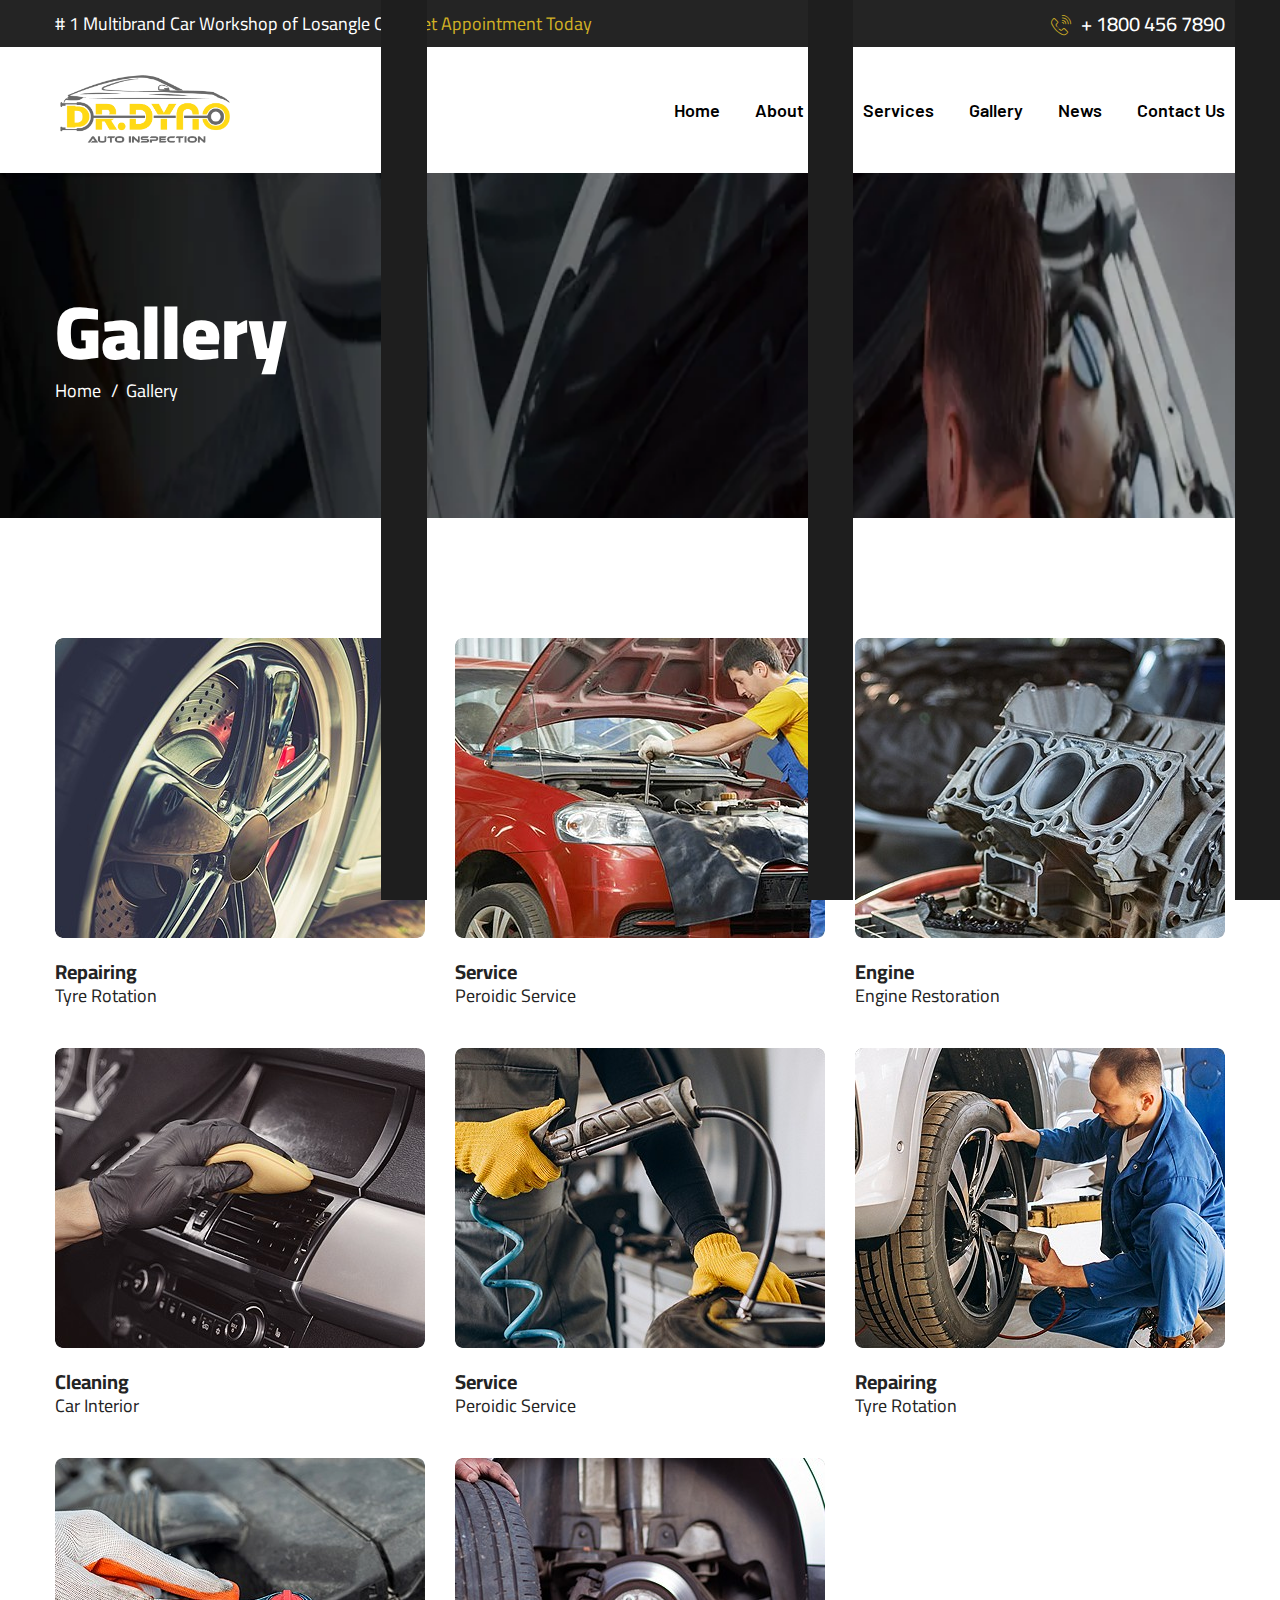
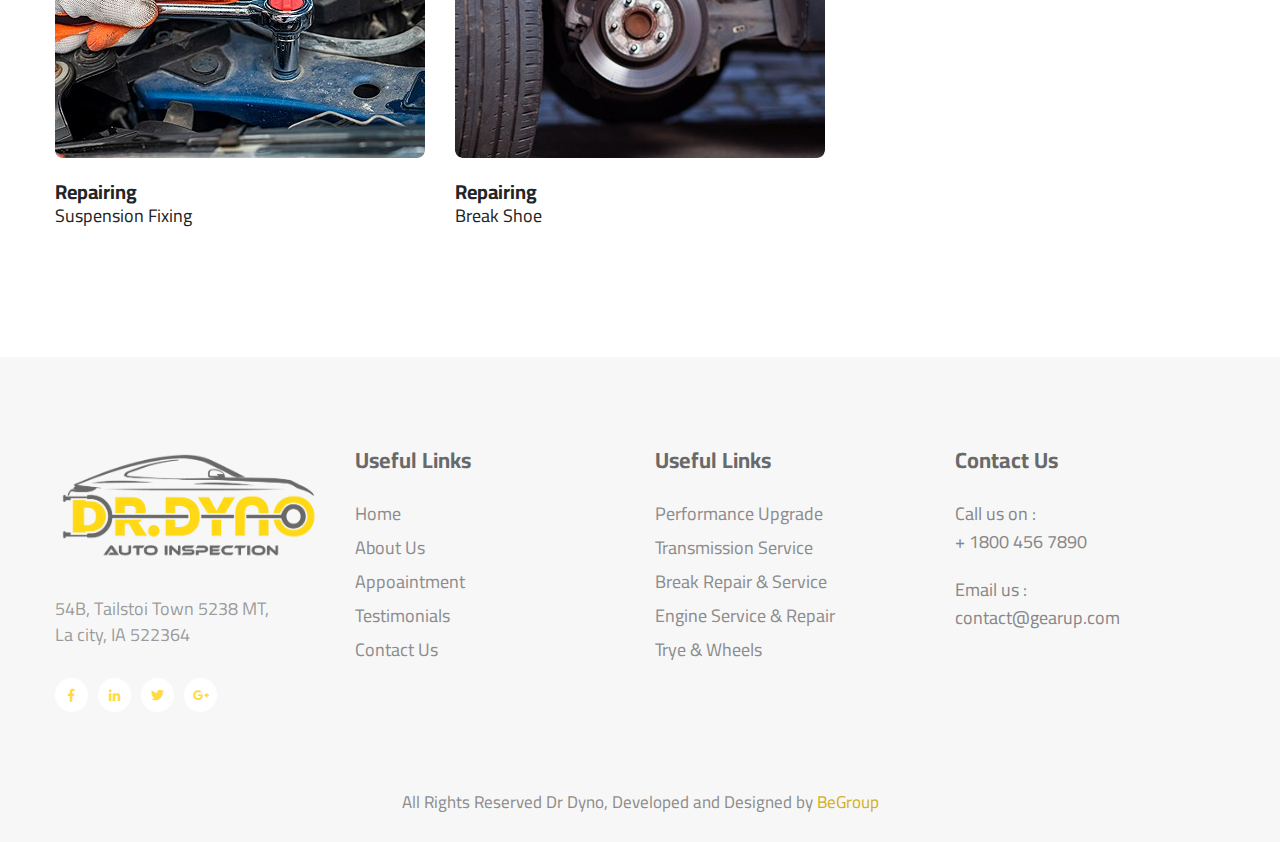
<file: gallery.html>
<!DOCTYPE html>
<html lang="en">
    <head>
        <meta charset="utf-8">
        <title> Dr Dyno </title>
        
        
        
        <link rel="preconnect" href="https://fonts.googleapis.com">
        <link rel="preconnect" href="https://fonts.gstatic.com" crossorigin>
        <link href="https://fonts.googleapis.com/css2?family=Barlow:wght@400;500;600;700;800&family=Playfair+Display:wght@400;500;600;700&family=Poppins:wght@400;500;600;700;800&family=Roboto:wght@400;500;700;900&family=Yantramanav:wght@400;500;700;900&display=swap" rel="stylesheet">
        
        <link rel="shortcut icon" href="assets/images/favicon.png" type="image/x-icon">
        <link rel="icon" href="assets/images/favicon.png" type="image/x-icon">
        <!-- Stylesheets -->
        <link href="assets/css/bootstrap.css" rel="stylesheet">
        <link href="assets/css/style.css" rel="stylesheet">
        <!-- Responsive File -->
        <link href="assets/css/responsive.css" rel="stylesheet">
        <!-- Responsive -->
        <meta http-equiv="X-UA-Compatible" content="IE=edge">
        <meta name="viewport" content="width=device-width, initial-scale=1.0, maximum-scale=1.0, user-scalable=0">
        </head>
        <body>
        
        <div class="page-wrapper">
        
            <div class="loader-wrap">
                <div class="layer layer-one"><span class="overlay"></span></div>
                <div class="layer layer-two"><span class="overlay"></span></div>        
                <div class="layer layer-three"><span class="overlay"></span></div>        
            </div>
        
            <header class="main-header header-style-one">
        
                <div class="header-top-1">
                    <div class="auto-container">
                        <div class="header-top-1-row">
                            <div class="header-top-1-left-column">
                                <div class="header-top-1-text"># 1 Multibrand Car Workshop  of Losangle City. <a href="contact.html">Get Appointment Today</a></div>
                            </div>
                            <div class="header-top-1-right-column">
                                <div class="header-top-1-phone-number"><i class="flaticon-phone-1"></i><a href="tel:+18004567890">+ 1800 456 7890</a></div>
                            </div>
                        </div>
                    </div>
                </div>
        
                <div class="header-upper">
                    <div class="auto-container">
                        <div class="inner-container">
                            <div class="logo-box">
                                <div class="logo"><a href="index.html"><img src="assets/images/logo.png" alt=""></a></div>
                            </div>
                            <div class="right-column">
                                <div class="nav-outer">
                                    <div class="mobile-nav-toggler"><img src="assets/images/icons/icon-bar.png" alt=""></div>
                                    <nav class="main-menu navbar-expand-md navbar-light">
                                        <div class="collapse navbar-collapse show clearfix" id="navbarSupportedContent">
                                            <ul class="navigation">
                                               <li ><a href="index.html">Home</a>
                                                </li>
                                                </li>
                                                <li><a href="about.html">About Us</a>
                                                </li>
                                                <li><a href="service.html">Services</a></li>                                    
                                                <li><a href="gallery.html">Gallery</a>
                                                </li>
                                                <li><a href="blog.html">News</a>
                                                </li>
                                                <li><a href="contact.html">Contact Us</a></li>
                                            </ul>
                                        </div>
                                    </nav>
                                </div>
                                
                                 
                            </div>                        
                        </div>
                    </div>
                </div>
                <div class="sticky-header">
                    <div class="header-upper">
                        <div class="auto-container">
                            <div class="inner-container">
                                <!--Logo-->
                                <div class="logo-box">
                                    <div class="logo"><a href="index.html"><img src="assets/images/logo.png" alt=""></a></div>
                                </div>
                                <div class="right-column">
                                    <!--Nav Box-->
                                    <div class="nav-outer">
                                        <!--Mobile Navigation Toggler-->
                                        <div class="mobile-nav-toggler"><img src="assets/images/icons/icon-bar-2.png" alt=""></div>
            
                                        <!-- Main Menu -->
                                        <nav class="main-menu navbar-expand-md navbar-light">
                                        </nav>
                                    </div>
                                    
                                     
                                </div>
                            </div>
                        </div>
                    </div>
                </div>
        
                <div class="mobile-menu">
                    <div class="menu-backdrop"></div>
                    <div class="close-btn"><span class="icon flaticon-remove"></span></div>
                    
                    <nav class="menu-box">
                        <div class="nav-logo"><a href="index.html"><img src="assets/images/logo-two.png" alt="" title=""></a></div>
                        <div class="menu-outer"><!--Here Menu Will Come Automatically Via Javascript / Same Menu as in Header--></div>
                        <!--Social Links-->
                        <div class="social-links">
                            <ul class="clearfix">
                                <li><a href="#"><span class="fab fa-twitter"></span></a></li>
                                <li><a href="#"><span class="fab fa-facebook-square"></span></a></li>
                                <li><a href="#"><span class="fab fa-instagram"></span></a></li>
                                <li><a href="#"><span class="fab fa-youtube"></span></a></li>
                            </ul>
                        </div>
                    </nav>
                </div>
        
                <div class="nav-overlay">
                    <div class="cursor"></div>
                    <div class="cursor-follower"></div>
                </div>
            </header>

     
    
    <!-- Page Title -->
    <section class="page-title-sectition" style="background-image:url(assets/images/background/bg-15.webp)">
        <div class="auto-container">
            <h2 class="page-title">Gallery</h2>
            <ul class="page-breadcrumb">
                <li><a href="index.html">home</a></li>
                <li>Gallery</li>
            </ul>
        </div>
    </section>

    <section class="projects-2-section">
		<div class="auto-container">
			<div class="row">
				<div class="col-lg-4 col-md-6">
					<div class="projects-2-block">
						<div class="projects-2-image">
							<img src="assets/images/gallery/gallery-image-1.jpg" alt="">
							<div class="projects-2-overlay">
                                <div class="link-wrap">
                                    <a href="assets/images/gallery/gallery-image-1.jpg" class="projects-2-icon" data-fancybox="project-1"><img src="assets/images/icons/icon-expand.png" alt=""></a>
                                </div>
							</div>
						</div>
                        <div class="projects-2-category">Repairing</div>
                        <h4 class="projects-2-title"><a href="project-details.html">Tyre Rotation</a></h4>
					</div>
				</div>
                <div class="col-lg-4 col-md-6">
					<div class="projects-2-block">
						<div class="projects-2-image">
							<img src="assets/images/gallery/gallery-image-2.jpg" alt="">
							<div class="projects-2-overlay">
                                <div class="link-wrap">
                                    <a href="assets/images/gallery/gallery-image-1.jpg" class="projects-2-icon" data-fancybox="project-1"><img src="assets/images/icons/icon-expand.png" alt=""></a>
                                </div>
							</div>
						</div>
                        <div class="projects-2-category">Service</div>
                        <h4 class="projects-2-title"><a href="project-details.html">Peroidic Service</a></h4>
					</div>
				</div>
                <div class="col-lg-4 col-md-6">
					<div class="projects-2-block">
						<div class="projects-2-image">
							<img src="assets/images/gallery/gallery-image-3.jpg" alt="">
							<div class="projects-2-overlay">
                                <div class="link-wrap">
                                    <a href="assets/images/gallery/gallery-image-1.jpg" class="projects-2-icon" data-fancybox="project-1"><img src="assets/images/icons/icon-expand.png" alt=""></a>
                                </div>
							</div>
						</div>
                        <div class="projects-2-category">Engine</div>
                        <h4 class="projects-2-title"><a href="project-details.html">Engine Restoration</a></h4>
					</div>
				</div>
                <div class="col-lg-4 col-md-6">
					<div class="projects-2-block">
						<div class="projects-2-image">
							<img src="assets/images/gallery/gallery-image-4.jpg" alt="">
							<div class="projects-2-overlay">
                                <div class="link-wrap">
                                    <a href="assets/images/gallery/gallery-image-1.jpg" class="projects-2-icon" data-fancybox="project-1"><img src="assets/images/icons/icon-expand.png" alt=""></a>
                                </div>
							</div>
						</div>
                        <div class="projects-2-category">Cleaning</div>
                        <h4 class="projects-2-title"><a href="project-details.html">Car Interior</a></h4>
					</div>
				</div>
                <div class="col-lg-4 col-md-6">
					<div class="projects-2-block">
						<div class="projects-2-image">
							<img src="assets/images/gallery/gallery-image-5.jpg" alt="">
							<div class="projects-2-overlay">
                                <div class="link-wrap">
                                    <a href="assets/images/gallery/gallery-image-1.jpg" class="projects-2-icon" data-fancybox="project-1"><img src="assets/images/icons/icon-expand.png" alt=""></a>
                                </div>
							</div>
						</div>
                        <div class="projects-2-category">Service</div>
                        <h4 class="projects-2-title"><a href="project-details.html">Peroidic Service</a></h4>
					</div>
				</div>
                <div class="col-lg-4 col-md-6">
					<div class="projects-2-block">
						<div class="projects-2-image">
							<img src="assets/images/gallery/gallery-image-6.jpg" alt="">
							<div class="projects-2-overlay">
                                <div class="link-wrap">
                                    <a href="assets/images/gallery/gallery-image-1.jpg" class="projects-2-icon" data-fancybox="project-1"><img src="assets/images/icons/icon-expand.png" alt=""></a>
                                </div>
							</div>
						</div>
                        <div class="projects-2-category">Repairing</div>
                        <h4 class="projects-2-title"><a href="project-details.html">Tyre Rotation</a></h4>
					</div>
				</div>
                <div class="col-lg-4 col-md-6">
					<div class="projects-2-block">
						<div class="projects-2-image">
							<img src="assets/images/gallery/gallery-image-7.jpg" alt="">
							<div class="projects-2-overlay">
                                <div class="link-wrap">
                                    <a href="assets/images/gallery/gallery-image-1.jpg" class="projects-2-icon" data-fancybox="project-1"><img src="assets/images/icons/icon-expand.png" alt=""></a>
                                </div>
							</div>
						</div>
                        <div class="projects-2-category">Repairing</div>
                        <h4 class="projects-2-title"><a href="project-details.html">Suspension Fixing</a></h4>
					</div>
				</div>
                <div class="col-lg-4 col-md-6">
					<div class="projects-2-block">
						<div class="projects-2-image">
							<img src="assets/images/gallery/gallery-image-8.jpg" alt="">
							<div class="projects-2-overlay">
                                <div class="link-wrap">
                                    <a href="assets/images/gallery/gallery-image-1.jpg" class="projects-2-icon" data-fancybox="project-1"><img src="assets/images/icons/icon-expand.png" alt=""></a>
                                </div>
							</div>
						</div>
                        <div class="projects-2-category">Repairing</div>
                        <h4 class="projects-2-title"><a href="project-details.html">Break Shoe</a></h4>
					</div>
				</div>
			</div>
		</div>
	</section>

    <footer class="main-footer-1">
        <div class="auto-container">
            <div class="row">
                <div class="col-lg-3 col-md-6">
                    <div class="about-widget-1">
                        <div class="about-widget-1-logo"><img src="assets/images/logo-two.png" alt=""></div>
                        <div class="about-widget-1-text">54B, Tailstoi Town 5238 MT, <br>
                            La city, IA 522364</div>
                        <ul class="about-widget-1-social-links">
                            <li><a href="#"><i class="fab fa-facebook-f"> </i></a></li>
                            <li><a href="#"><i class="fab fa-linkedin-in"> </i></a></li>
                            <li><a href="#"><i class="fab fa-twitter"> </i></a></li>
                            <li><a href="#"><i class="fab fa-google-plus-g"> </i></a></li>
                        </ul>
                    </div>
                </div>
                <div class="col-lg-3 col-md-6">
                    <div class="link-widget-1">
                        <div class="widget-title">Useful Links</div>
                        <ul class="link-widget-1-list">
                            <li><a href="#">Home</a></li>
                            <li><a href="#">About Us</a></li>
                            <li><a href="#">Appoaintment</a></li>
                            <li><a href="#">Testimonials</a></li>
                            <li><a href="#">Contact Us</a></li>
                        </ul>
                    </div>
                </div>
                <div class="col-lg-3 col-md-6">
                    <div class="link-widget-1">
                        <div class="widget-title">Useful Links</div>
                        <ul class="link-widget-1-list">
                            <li><a href="#">Performance Upgrade</a></li>
                            <li><a href="#">Transmission Service</a></li>
                            <li><a href="#">Break Repair & Service</a></li>
                            <li><a href="#">Engine Service & Repair</a></li>
                            <li><a href="#">Trye & Wheels</a></li>
                        </ul>
                    </div>
                </div>
                <div class="col-lg-3 col-md-6">
                    <div class="contact-widget-1">
                        <div class="widget-title">Contact Us</div>
                        <ul class="contact-widget-1-list">
                            <li>
                                <div class="contact-widget-1-label">Call us on :</div>
                                <div class="contact-widget-1-text"><a href="tel:+18004567890">+ 1800 456 7890</a></div>
                            </li>
                            <li>
                                <div class="contact-widget-1-label">Email us :</div>
                                <div class="contact-widget-1-text"><a href="mailto:contact@gearup.com">contact@gearup.com</a></div>
                            </li>
                        </ul>
                    </div>
                </div>
            </div>
        </div>
        <div class="footer-bottom">
            <div class="auto-container">    
                <div class="footer-bottom-row">
                    <div class="footer-bottom-text">All Rights Reserved Dr Dyno, Developed and Designed by <a href="https://www.be-group.com/en" target="_"> BeGroup </a> </div>
                    
                </div>
            </div>
        </div>
    </footer>
	
</div>

<!--Scroll to top-->
<div class="scroll-to-top">
    <div>
        <div class="scroll-top-inner">
            <div class="scroll-bar">
                <div class="bar-inner"></div>
            </div>
            <div class="scroll-bar-text"> <i class="fal fa-arrow-left"></i> </div>
        </div>
    </div>
</div>
<!-- Scroll to top end -->

<script src="assets/js/jquery.min.js"></script>
<script src="assets/js/bootstrap.min.js"></script>
<script src="assets/js/jquery.nice-select.min.js"></script>
<script src="assets/js/jquery.fancybox.js"></script>
<script src="assets/js/isotope.js"></script>
<script src="assets/js/owl.js"></script>
<script src="assets/js/appear.js"></script>
<script src="assets/js/wow.js"></script>
<script src="assets/js/TweenMax.min.js"></script>
<script src="assets/js/swiper.min.js"></script>
<script src="assets/js/jquery.ajaxchimp.min.js"></script>
<script src="assets/js/parallax-scroll.js"></script>

<script src="assets/js/script.js"></script>


</body>
</html>
</file>
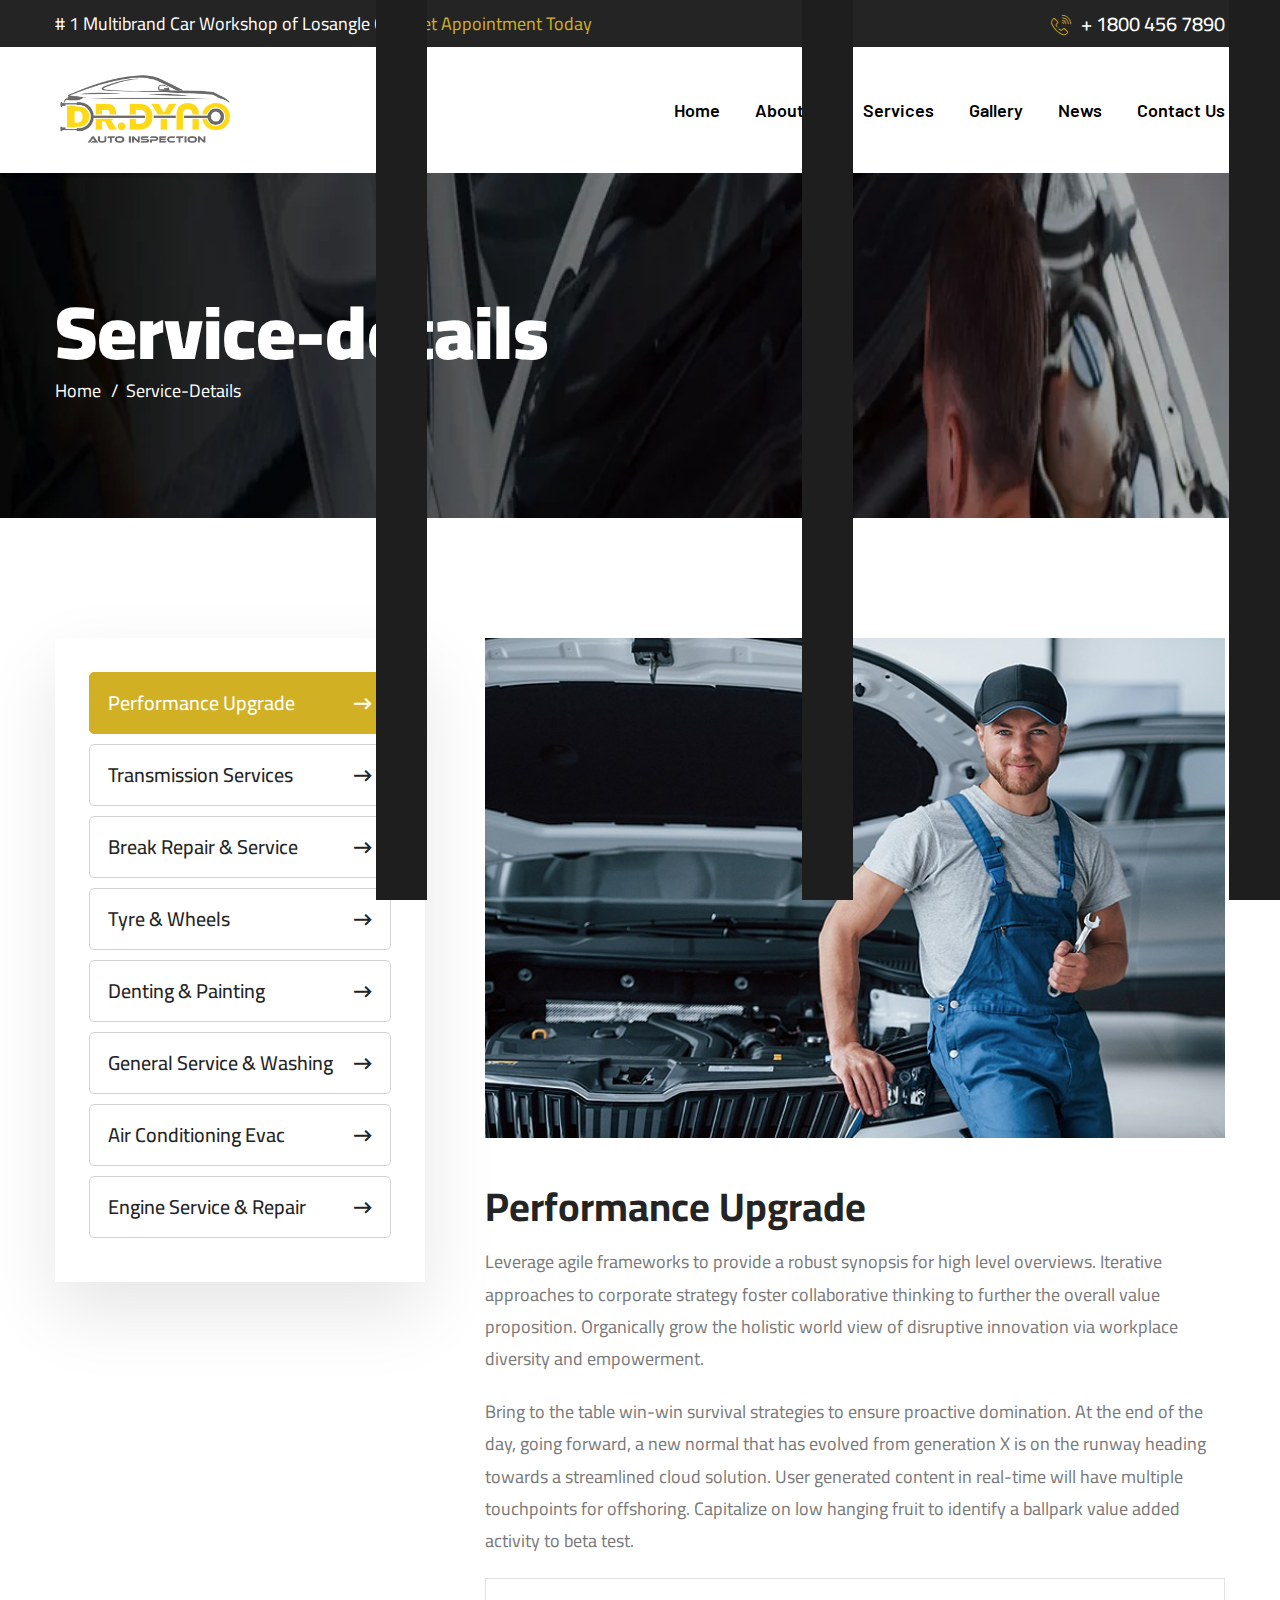
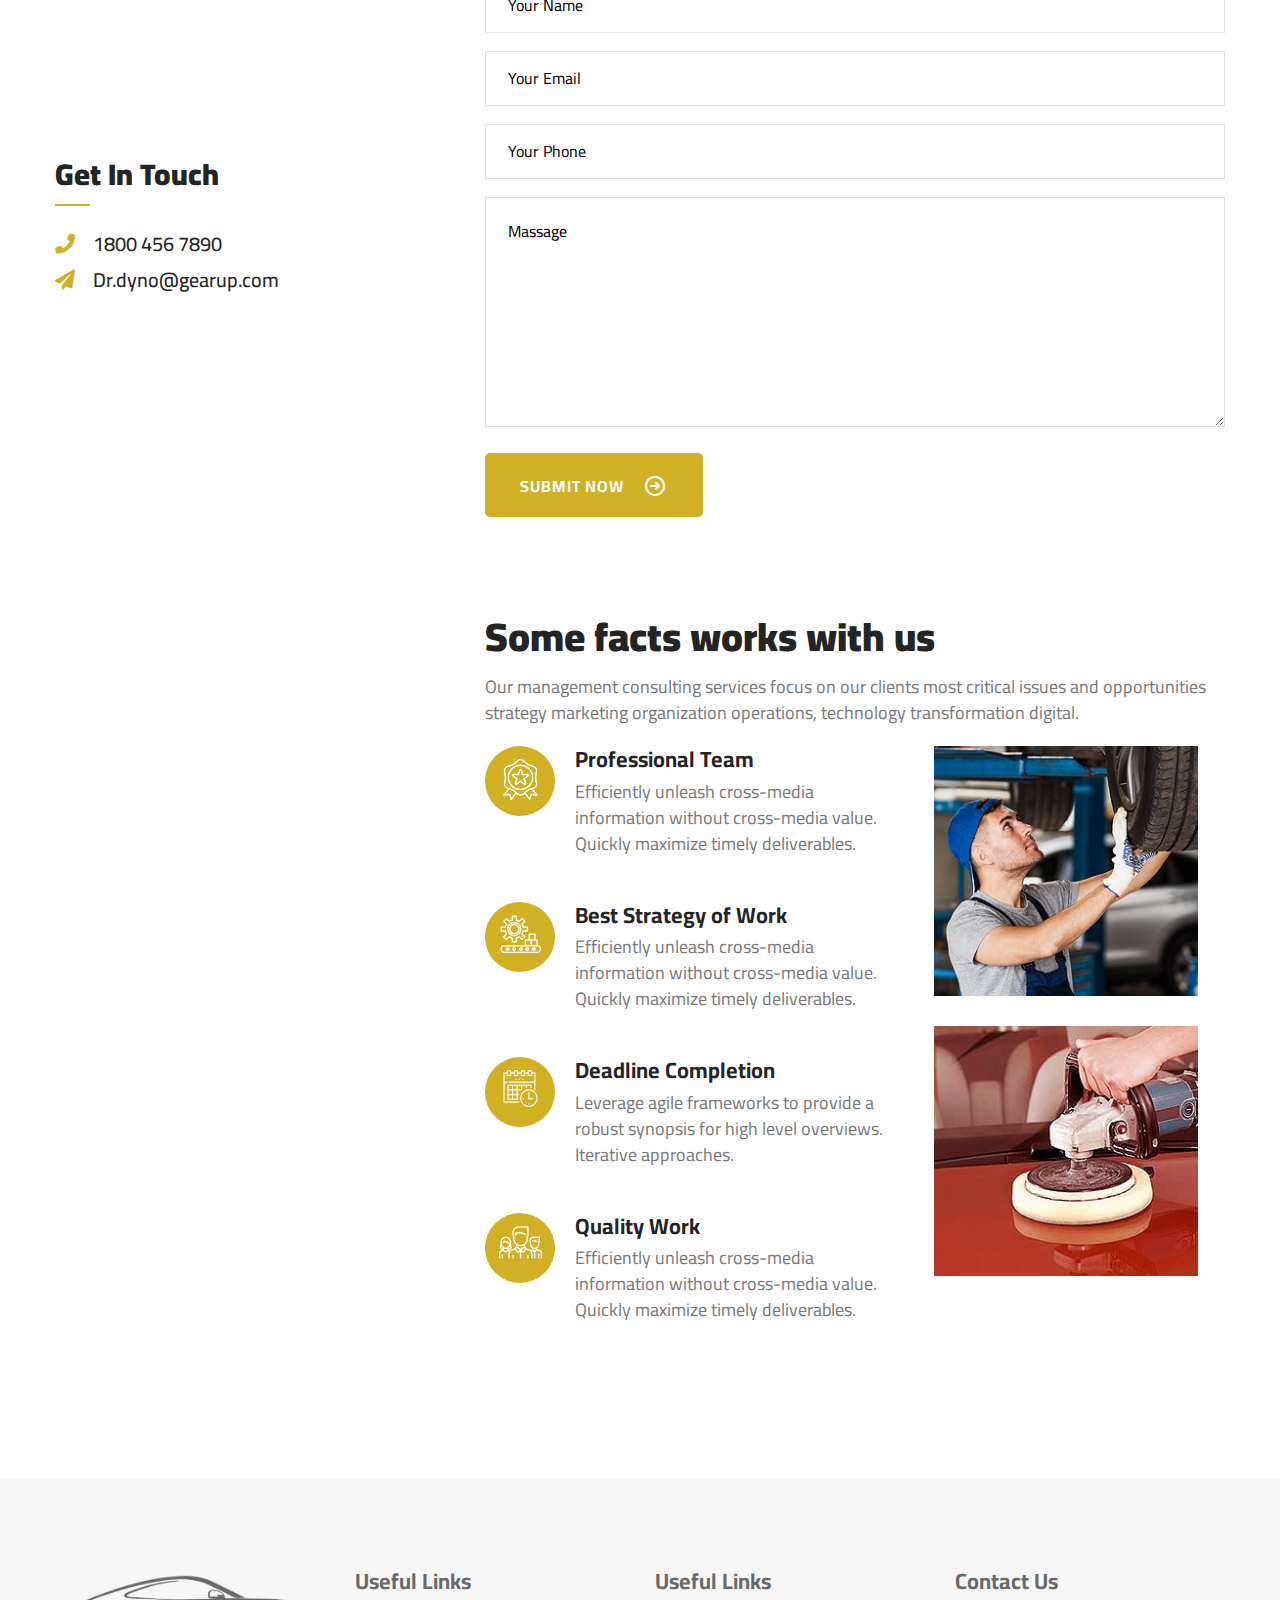
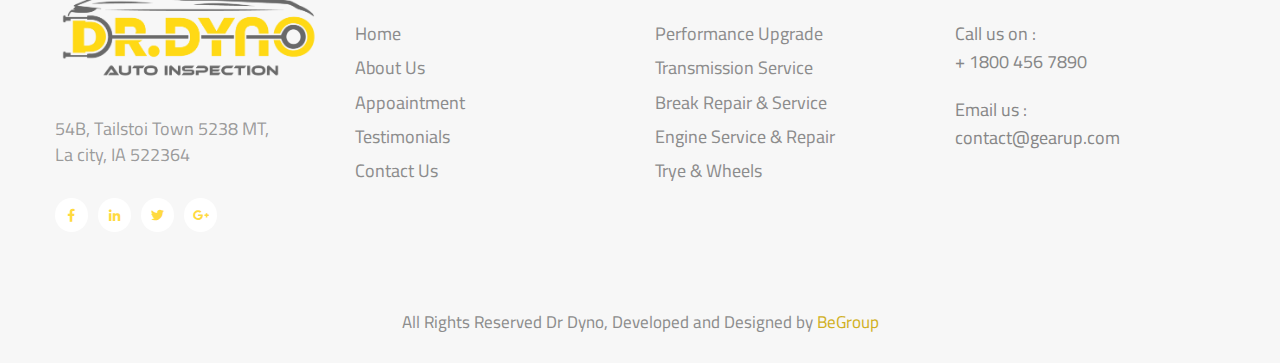
<file: service-details.html>
<!DOCTYPE html>
<html lang="en">
    <head>
        <meta charset="utf-8">
        <title> Dr Dyno </title>
        
        
        
        <link rel="preconnect" href="https://fonts.googleapis.com">
        <link rel="preconnect" href="https://fonts.gstatic.com" crossorigin>
        <link href="https://fonts.googleapis.com/css2?family=Barlow:wght@400;500;600;700;800&family=Playfair+Display:wght@400;500;600;700&family=Poppins:wght@400;500;600;700;800&family=Roboto:wght@400;500;700;900&family=Yantramanav:wght@400;500;700;900&display=swap" rel="stylesheet">
        
        <link rel="shortcut icon" href="assets/images/favicon.png" type="image/x-icon">
        <link rel="icon" href="assets/images/favicon.png" type="image/x-icon">
        <!-- Stylesheets -->
        <link href="assets/css/bootstrap.css" rel="stylesheet">
        <link href="assets/css/style.css" rel="stylesheet">
        <!-- <link href="assets/css/rtl.css" rel="stylesheet"> -->
        <!-- Responsive File -->
        <link href="assets/css/responsive.css" rel="stylesheet">
        <!-- Responsive -->
        <meta http-equiv="X-UA-Compatible" content="IE=edge">
        <meta name="viewport" content="width=device-width, initial-scale=1.0, maximum-scale=1.0, user-scalable=0">
        </head>
        <body>
        
        <div class="page-wrapper">
        
            <div class="loader-wrap">
                <div class="layer layer-one"><span class="overlay"></span></div>
                <div class="layer layer-two"><span class="overlay"></span></div>        
                <div class="layer layer-three"><span class="overlay"></span></div>        
            </div>
        
            <header class="main-header header-style-one">
        
                <div class="header-top-1">
                    <div class="auto-container">
                        <div class="header-top-1-row">
                            <div class="header-top-1-left-column">
                                <div class="header-top-1-text"># 1 Multibrand Car Workshop  of Losangle City. <a href="contact.html">Get Appointment Today</a></div>
                            </div>
                            <div class="header-top-1-right-column">
                                <div class="header-top-1-phone-number"><i class="flaticon-phone-1"></i><a href="tel:+18004567890">+ 1800 456 7890</a></div>
                            </div>
                        </div>
                    </div>
                </div>
        
                <div class="header-upper">
                    <div class="auto-container">
                        <div class="inner-container">
                            <div class="logo-box">
                                <div class="logo"><a href="index.html"><img src="assets/images/logo.png" alt=""></a></div>
                            </div>
                            <div class="right-column">
                                <div class="nav-outer">
                                    <div class="mobile-nav-toggler"><img src="assets/images/icons/icon-bar.png" alt=""></div>
                                    <nav class="main-menu navbar-expand-md navbar-light">
                                        <div class="collapse navbar-collapse show clearfix" id="navbarSupportedContent">
                                            <ul class="navigation">
                                               <li ><a href="index.html">Home</a>
                                                </li>
                                                </li>
                                                <li><a href="about.html">About Us</a>
                                                </li>
                                                <li><a href="service.html">Services</a></li>                                    
                                                <li><a href="gallery.html">Gallery</a>
                                                </li>
                                                <li><a href="blog.html">News</a>
                                                </li>
                                                <li><a href="contact.html">Contact Us</a></li>
                                            </ul>
                                        </div>
                                    </nav>
                                </div>
                                
                                 
                            </div>                        
                        </div>
                    </div>
                </div>
                <div class="sticky-header">
                    <div class="header-upper">
                        <div class="auto-container">
                            <div class="inner-container">
                                <!--Logo-->
                                <div class="logo-box">
                                    <div class="logo"><a href="index.html"><img src="assets/images/logo.png" alt=""></a></div>
                                </div>
                                <div class="right-column">
                                    <!--Nav Box-->
                                    <div class="nav-outer">
                                        <!--Mobile Navigation Toggler-->
                                        <div class="mobile-nav-toggler"><img src="assets/images/icons/icon-bar-2.png" alt=""></div>
            
                                        <!-- Main Menu -->
                                        <nav class="main-menu navbar-expand-md navbar-light">
                                        </nav>
                                    </div>
                                    
                                     
                                </div>
                            </div>
                        </div>
                    </div>
                </div>
        
                <div class="mobile-menu">
                    <div class="menu-backdrop"></div>
                    <div class="close-btn"><span class="icon flaticon-remove"></span></div>
                    
                    <nav class="menu-box">
                        <div class="nav-logo"><a href="index.html"><img src="assets/images/logo-two.png" alt="" title=""></a></div>
                        <div class="menu-outer"><!--Here Menu Will Come Automatically Via Javascript / Same Menu as in Header--></div>
                        <!--Social Links-->
                        <div class="social-links">
                            <ul class="clearfix">
                                <li><a href="#"><span class="fab fa-twitter"></span></a></li>
                                <li><a href="#"><span class="fab fa-facebook-square"></span></a></li>
                                <li><a href="#"><span class="fab fa-instagram"></span></a></li>
                                <li><a href="#"><span class="fab fa-youtube"></span></a></li>
                            </ul>
                        </div>
                    </nav>
                </div>
        
                <div class="nav-overlay">
                    <div class="cursor"></div>
                    <div class="cursor-follower"></div>
                </div>
            </header>

     
    
    <!-- Page Title -->
    <section class="page-title-sectition" style="background-image:url(assets/images/background/bg-15.webp)">
        <div class="auto-container">
            <h2 class="page-title">Service-details</h2>
            <ul class="page-breadcrumb">
                <li><a href="index.html">Home</a></li>
                <li>service-details</li>
            </ul>
        </div>
    </section>

    <!--Sidebar Page Container-->
    <div class="sidebar-page-container">
        <div class="auto-container">
            <div class="row">
                
                <!--Content Side-->
                <div class="content-side col-lg-8 col-md-6 order-lg-2">
                    <div class="services-single">
                        <div class="inner-box">
                            <div class="big-image">
                                <img src="assets/images/resource/image-102.jpg" alt="" />
                            </div>
                            <h2>Performance Upgrade</h2>
                            <div class="text">
                                <p>Leverage agile frameworks to provide a robust synopsis for high level overviews. Iterative approaches to corporate strategy foster collaborative thinking to further the overall value proposition. Organically grow the holistic world view of disruptive innovation via workplace diversity and empowerment.</p>
                                <p>Bring to the table win-win survival strategies to ensure proactive domination. At the end of the day, going forward, a new normal that has evolved from generation X is on the runway heading towards a streamlined cloud solution. User generated content in real-time will have multiple touchpoints for offshoring. Capitalize on low hanging fruit to identify a ballpark value added activity to beta test. </p>
                            </div>
                            <div class="form-column">
                                <div class="inner-column">
                                    <!--Contact Form-->
                                    <div class="contact-form">
                                        <form method="post" action="sendemail.php" id="contact-form">
                                            <div class="row clearfix">
                                                <div class="form-group col-md-12">
                                                    <input type="text" name="form_name" value="" placeholder="Your Name" required>
                                                </div>
                                                
                                                <div class="form-group col-md-12">
                                                    <input type="text" name="email" value="" placeholder="Your Email" required>
                                                </div>
                                                
                                                <div class="form-group col-md-12">
                                                    <input type="text" name="phone" value="" placeholder="Your Phone" required>
                                                </div>
                                                
                                                <div class="form-group col-md-12">
                                                    <textarea name="form_message" placeholder="Massage"></textarea>
                                                </div>
                                                
                                                <div class="form-group col-md-12">
                                                    <input id="form_botcheck" name="form_botcheck" class="form-control" type="hidden" value="">
                                                    <button class="btn-1" type="submit" data-loading-text="Please wait...">Submit now <i class="flaticon-right-arrow-1"></i><span></span></button>
                                                </div>
                                            </div>
                                        </form>
                                    </div>
                                    <!--End Contact Form-->
                                </div>
                            </div>
                            <div class="facts">
                                <h3 class="ser__details__some_fact">Some facts works with us</h3>
                                <div class="text">Our management consulting services focus on our clients most critical issues and opportunities strategy marketing organization operations, technology transformation digital.</div>
                            </div>
                            
                            <div class="featured-blocks">
                                <div class="row">
                                    <div class="col-md-7">
                                        <div class="featured-block">
                                            <div class="featured-inner facts__works__us">
                                                <div class="content service_cat_1__facts_content">
                                                    <div class="service_cat_1__icon_content">
                                                        <div class="service_cat_1__icon__box">
                                                            <span class="service__icon__facts"> <img src="assets/images/resource/fact-1.png" alt=""></span>
                                                        </div>
                                                    </div>
                                                    <div class="service_cat-_1_content">
                                                        <h3><a href="#">Professional Team</a></h3>
                                                        <div class="text">Efficiently unleash cross-media information without cross-media value. Quickly maximize timely deliverables.</div>
                                                    </div>
                                                </div>
                                            </div>
                                        </div>
                                        <div class="featured-block">
                                            <div class="featured-inner facts__works__us">
                                                <div class="content service_cat_1__facts_content">
                                                    <div class="service_cat_1__icon_content">
                                                        <div class="service_cat_1__icon__box">
                                                            <span class="service__icon__facts"> <img src="assets/images/resource/fact-2.png" alt=""></span>
                                                        </div>
                                                    </div>
                                                    <div class="service_cat-_1_content">
                                                        <h3><a href="#">Best Strategy of Work</a></h3>
                                                        <div class="text">Efficiently unleash cross-media information without cross-media value. Quickly maximize timely deliverables.</div>
                                                    </div>
                                                </div>
                                            </div>
                                        </div>
                                        <div class="featured-block">
                                            <div class="featured-inner facts__works__us">
                                                <div class="content service_cat_1__facts_content">
                                                    <div class="service_cat_1__icon_content">
                                                        <div class="service_cat_1__icon__box">
                                                            <span class="service__icon__facts"> <img src="assets/images/resource/fact-3.png" alt=""></span>
                                                        </div>
                                                    </div>
                                                    <div class="service_cat-_1_content">
                                                        <h3><a href="#">Deadline Completion</a></h3>
                                                        <div class="text">Leverage agile frameworks to provide a robust synopsis for high level overviews. Iterative approaches.</div>
                                                    </div>
                                                </div>
                                            </div>
                                        </div>
                                        <div class="featured-block">
                                            <div class="featured-inner facts__works__us">
                                                <div class="content service_cat_1__facts_content">
                                                    <div class="service_cat_1__icon_content">
                                                        <div class="service_cat_1__icon__box">
                                                            <span class="service__icon__facts"> <img src="assets/images/resource/fact-4.png" alt=""></span>
                                                        </div>
                                                    </div>
                                                    <div class="service_cat-_1_content">
                                                        <h3><a href="#">Quality Work</a></h3>
                                                        <div class="text">Efficiently unleash cross-media information without cross-media value. Quickly maximize timely deliverables.</div>
                                                    </div>
                                                </div>
                                            </div>
                                        </div>                                        
                                    </div>
                                    <div class="col-md-5">
                                        <div class="image mb_30"><img src="assets/images/resource/image-103.jpg" alt=""></div>
                                        <div class="image mb_30"><img src="assets/images/resource/image-104.jpg" alt=""></div>
                                    </div>
                                </div>
                            </div>
                        </div>
                    </div>
                </div>
                <div class="sidebar-side col-lg-4 col-md-6">
                    <aside class="sidebar">
                        <div class="sidebar-widget">
                            <ul class="service-details-1-cat">
                                <li class="active"><a href="service-details.html">Performance Upgrade <i class="far fa-long-arrow-right"></i></a></li>
                                <li><a href="service-details.html">Transmission Services <i class="far fa-long-arrow-right"></i></a></li>
                                <li><a href="service-details.html">Break Repair & Service <i class="far fa-long-arrow-right"></i></a></li>
                                <li><a href="service-details.html">Tyre & Wheels <i class="far fa-long-arrow-right"></i></a></li>                                
                                <li><a href="service-details.html">Denting & Painting <i class="far fa-long-arrow-right"></i></a></li>
                                <li><a href="service-details.html">General Service & Washing <i class="far fa-long-arrow-right"></i></a></li>
                                <li><a href="service-details.html">Air Conditioning Evac <i class="far fa-long-arrow-right"></i></a></li>
                                <li><a href="service-details.html">Engine Service & Repair <i class="far fa-long-arrow-right"></i></a></li>
                            </ul>
                        </div>
                        
                        <div class="sidebar-widget brochure-widget sidebar__widget_pdf">                            
                            <div class="contact-map">
                                <iframe src="https://www.google.com/maps/embed?pb=!1m14!1m12!1m3!1d3071.2910802067827!2d90.45905169331171!3d23.691532202989123!2m3!1f0!2f0!3f0!3m2!1i1024!2i768!4f13.1!5e0!3m2!1sen!2sbd!4v1577214205224!5m2!1sen!2sbd" width="600" height="390" style="border:0; width: 100%" allowfullscreen=""></iframe>
                            </div>
                        </div>
                        <div class="service-details-1-contact-widget">
                            <div class="sidebar-title style-two">
                                <h2 class="service__details_getin">Get In Touch</h2>
                            </div>
                            <div class="details__inner__box">
                                <ul>
                                    <li><span class="icon fas fa-phone"></span>1800 456 7890</li>
                                    <li><span class="icon fas fa-paper-plane"></span>Dr.dyno@gearup.com</li>
                                </ul>
                            </div>
                        </div>
                        
                    </aside>
                </div>
                
            </div>
        </div>
    </div>

    <footer class="main-footer-1">
        <div class="auto-container">
            <div class="row">
                <div class="col-lg-3 col-md-6">
                    <div class="about-widget-1">
                        <div class="about-widget-1-logo"><img src="assets/images/logo-two.png" alt=""></div>
                        <div class="about-widget-1-text">54B, Tailstoi Town 5238 MT, <br>
                            La city, IA 522364</div>
                        <ul class="about-widget-1-social-links">
                            <li><a href="#"><i class="fab fa-facebook-f"> </i></a></li>
                            <li><a href="#"><i class="fab fa-linkedin-in"> </i></a></li>
                            <li><a href="#"><i class="fab fa-twitter"> </i></a></li>
                            <li><a href="#"><i class="fab fa-google-plus-g"> </i></a></li>
                        </ul>
                    </div>
                </div>
                <div class="col-lg-3 col-md-6">
                    <div class="link-widget-1">
                        <div class="widget-title">Useful Links</div>
                        <ul class="link-widget-1-list">
                            <li><a href="#">Home</a></li>
                            <li><a href="#">About Us</a></li>
                            <li><a href="#">Appoaintment</a></li>
                            <li><a href="#">Testimonials</a></li>
                            <li><a href="#">Contact Us</a></li>
                        </ul>
                    </div>
                </div>
                <div class="col-lg-3 col-md-6">
                    <div class="link-widget-1">
                        <div class="widget-title">Useful Links</div>
                        <ul class="link-widget-1-list">
                            <li><a href="#">Performance Upgrade</a></li>
                            <li><a href="#">Transmission Service</a></li>
                            <li><a href="#">Break Repair & Service</a></li>
                            <li><a href="#">Engine Service & Repair</a></li>
                            <li><a href="#">Trye & Wheels</a></li>
                        </ul>
                    </div>
                </div>
                <div class="col-lg-3 col-md-6">
                    <div class="contact-widget-1">
                        <div class="widget-title">Contact Us</div>
                        <ul class="contact-widget-1-list">
                            <li>
                                <div class="contact-widget-1-label">Call us on :</div>
                                <div class="contact-widget-1-text"><a href="tel:+18004567890">+ 1800 456 7890</a></div>
                            </li>
                            <li>
                                <div class="contact-widget-1-label">Email us :</div>
                                <div class="contact-widget-1-text"><a href="mailto:contact@gearup.com">contact@gearup.com</a></div>
                            </li>
                        </ul>
                    </div>
                </div>
            </div>
        </div>
        <div class="footer-bottom">
            <div class="auto-container">    
                <div class="footer-bottom-row">
                    <div class="footer-bottom-text">All Rights Reserved Dr Dyno, Developed and Designed by <a href="https://www.be-group.com/en" target="_"> BeGroup </a> </div>
                    
                </div>
            </div>
        </div>
    </footer>
</div>

<!--Scroll to top-->
<div class="scroll-to-top">
    <div>
        <div class="scroll-top-inner">
            <div class="scroll-bar">
                <div class="bar-inner"></div>
            </div>
            <div class="scroll-bar-text"> <i class="fal fa-arrow-left"></i> </div>
        </div>
    </div>
</div>
<!-- Scroll to top end -->

<script src="assets/js/jquery.min.js"></script>
<script src="assets/js/bootstrap.min.js"></script>
<script src="assets/js/jquery.nice-select.min.js"></script>
<script src="assets/js/jquery.fancybox.js"></script>
<script src="assets/js/isotope.js"></script>
<script src="assets/js/owl.js"></script>
<script src="assets/js/appear.js"></script>
<script src="assets/js/wow.js"></script>
<script src="assets/js/TweenMax.min.js"></script>
<script src="assets/js/swiper.min.js"></script>
<script src="assets/js/jquery.ajaxchimp.min.js"></script>
<script src="assets/js/parallax-scroll.js"></script>

<script src="assets/js/script.js"></script>


</body>
</html>
</file>
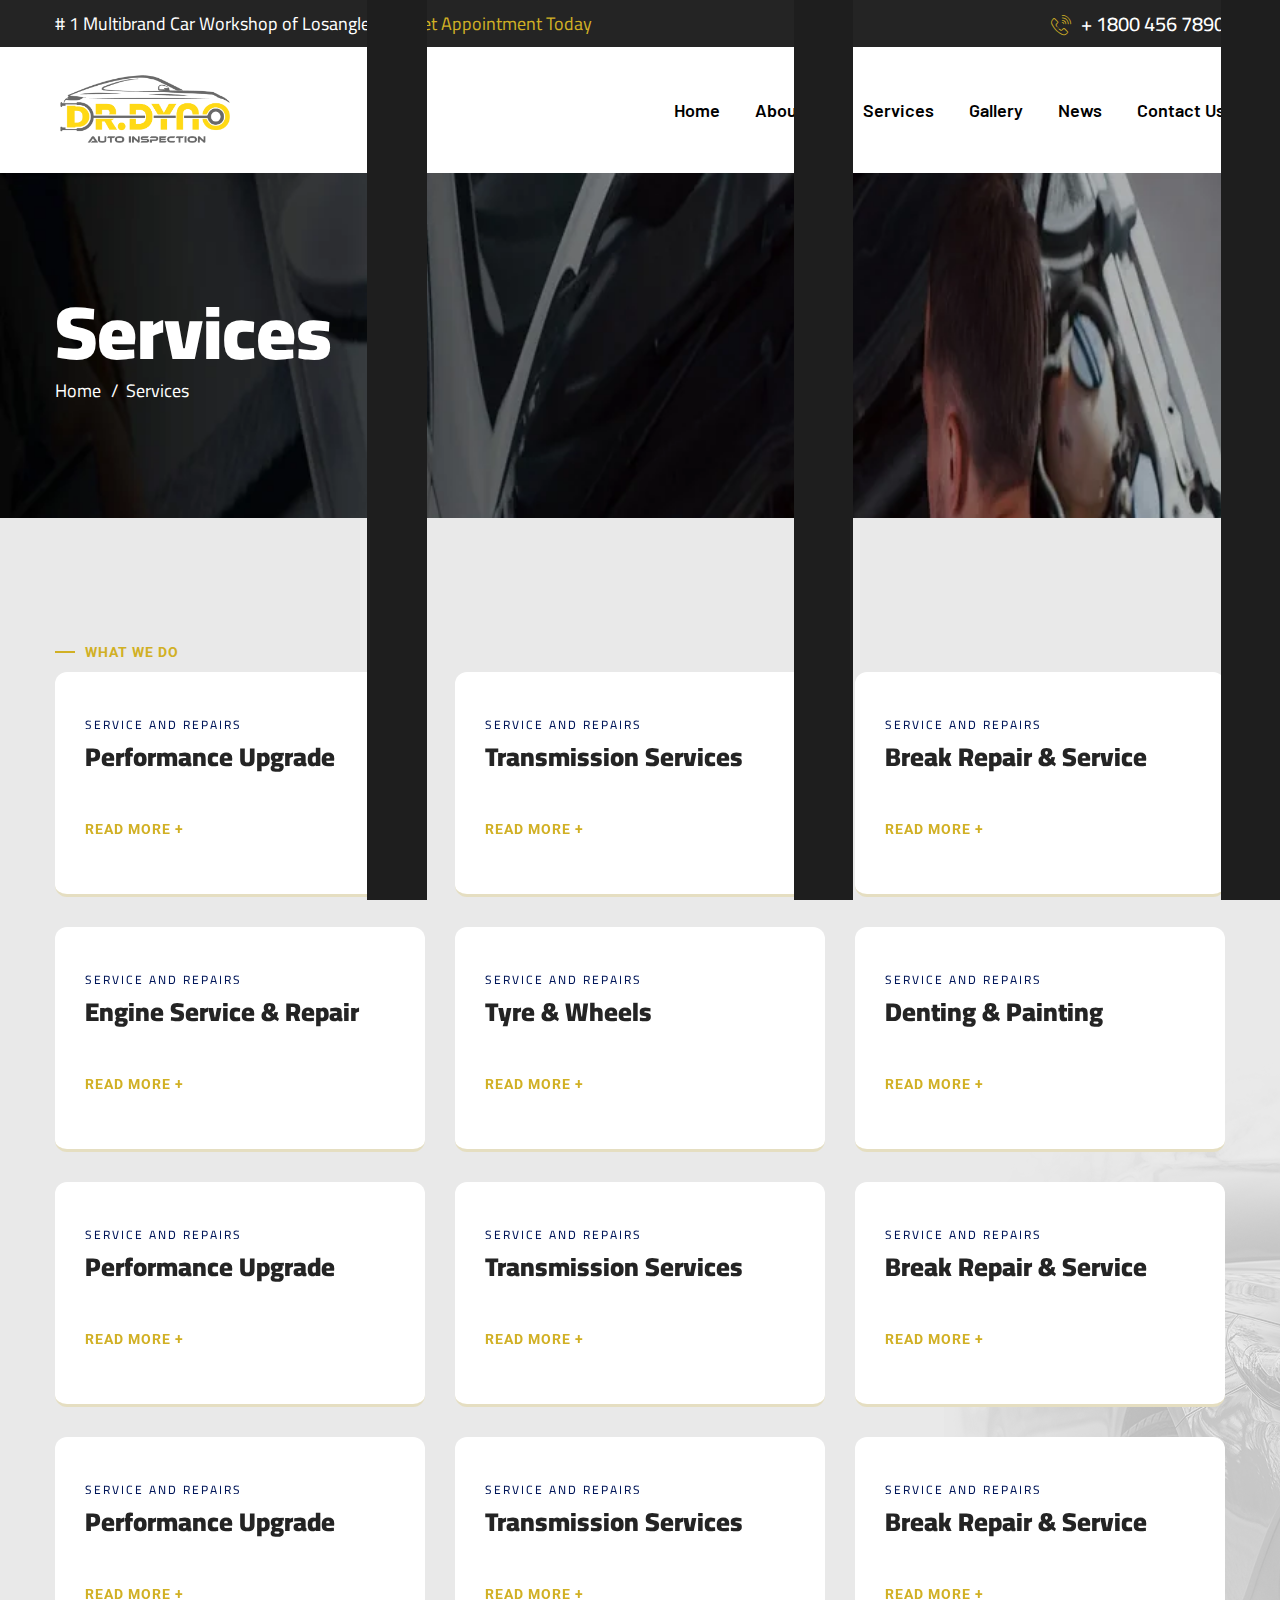
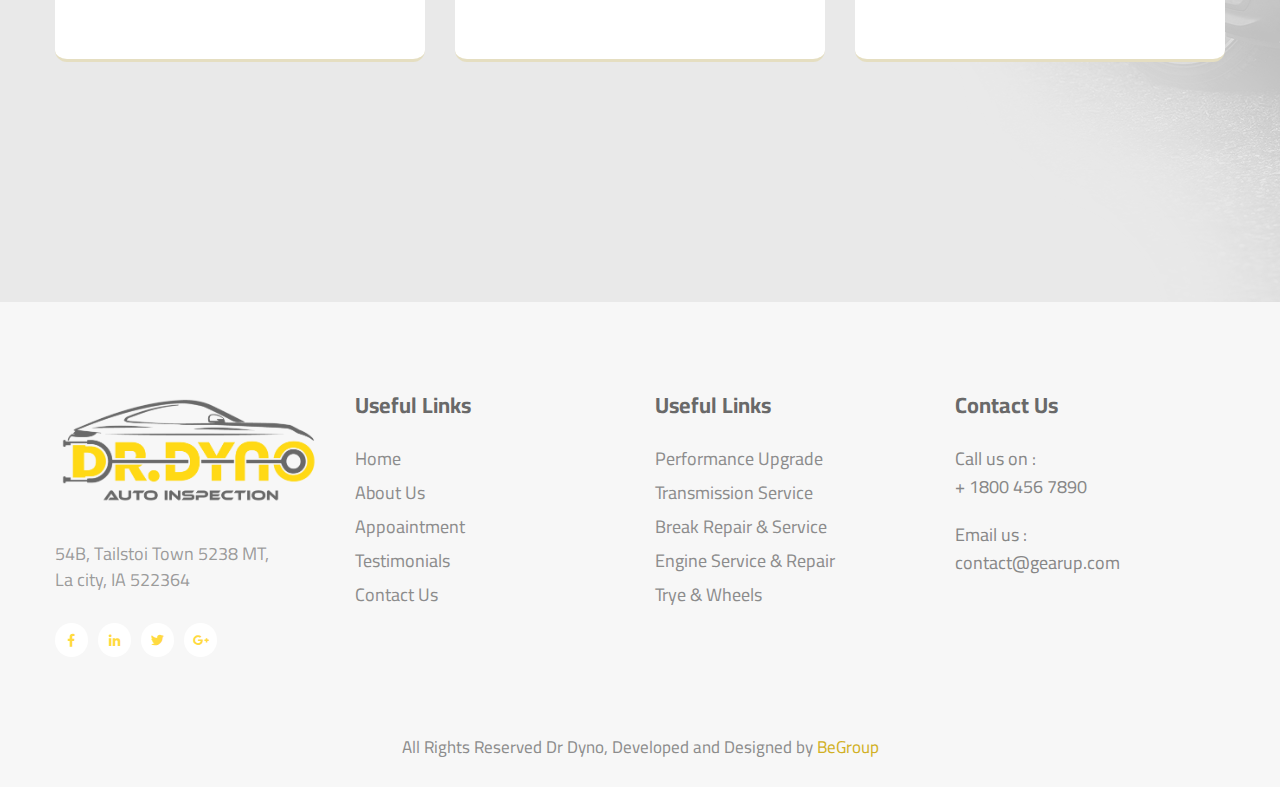
<file: service.html>
<!DOCTYPE html>
<html lang="en">
    <head>
        <meta charset="utf-8">
        <title> Dr Dyno </title>
        
        
        
        <link rel="preconnect" href="https://fonts.googleapis.com">
        <link rel="preconnect" href="https://fonts.gstatic.com" crossorigin>
        <link href="https://fonts.googleapis.com/css2?family=Barlow:wght@400;500;600;700;800&family=Playfair+Display:wght@400;500;600;700&family=Poppins:wght@400;500;600;700;800&family=Roboto:wght@400;500;700;900&family=Yantramanav:wght@400;500;700;900&display=swap" rel="stylesheet">
        
        <link rel="shortcut icon" href="assets/images/favicon.png" type="image/x-icon">
        <link rel="icon" href="assets/images/favicon.png" type="image/x-icon">
        <!-- Stylesheets -->
        <link href="assets/css/bootstrap.css" rel="stylesheet">
        <link href="assets/css/style.css" rel="stylesheet">
        <!-- Responsive File -->
        <link href="assets/css/responsive.css" rel="stylesheet">
        <!-- Responsive -->
        <meta http-equiv="X-UA-Compatible" content="IE=edge">
        <meta name="viewport" content="width=device-width, initial-scale=1.0, maximum-scale=1.0, user-scalable=0">
        </head>
        <body>
        
        <div class="page-wrapper">
        
            <div class="loader-wrap">
                <div class="layer layer-one"><span class="overlay"></span></div>
                <div class="layer layer-two"><span class="overlay"></span></div>        
                <div class="layer layer-three"><span class="overlay"></span></div>        
            </div>
        
            <header class="main-header header-style-one">
        
                <div class="header-top-1">
                    <div class="auto-container">
                        <div class="header-top-1-row">
                            <div class="header-top-1-left-column">
                                <div class="header-top-1-text"># 1 Multibrand Car Workshop  of Losangle City. <a href="contact.html">Get Appointment Today</a></div>
                            </div>
                            <div class="header-top-1-right-column">
                                <div class="header-top-1-phone-number"><i class="flaticon-phone-1"></i><a href="tel:+18004567890">+ 1800 456 7890</a></div>
                            </div>
                        </div>
                    </div>
                </div>
        
                <div class="header-upper">
                    <div class="auto-container">
                        <div class="inner-container">
                            <div class="logo-box">
                                <div class="logo"><a href="index.html"><img src="assets/images/logo.png" alt=""></a></div>
                            </div>
                            <div class="right-column">
                                <div class="nav-outer">
                                    <div class="mobile-nav-toggler"><img src="assets/images/icons/icon-bar.png" alt=""></div>
                                    <nav class="main-menu navbar-expand-md navbar-light">
                                        <div class="collapse navbar-collapse show clearfix" id="navbarSupportedContent">
                                            <ul class="navigation">
                                               <li ><a href="index.html">Home</a>
                                                </li>
                                                </li>
                                                <li><a href="about.html">About Us</a>
                                                </li>
                                                <li><a href="service.html">Services</a></li>                                    
                                                <li><a href="gallery.html">Gallery</a>
                                                </li>
                                                <li><a href="blog.html">News</a>
                                                </li>
                                                <li><a href="contact.html">Contact Us</a></li>
                                            </ul>
                                        </div>
                                    </nav>
                                </div>
                                
                                 
                            </div>                        
                        </div>
                    </div>
                </div>
                <div class="sticky-header">
                    <div class="header-upper">
                        <div class="auto-container">
                            <div class="inner-container">
                                <!--Logo-->
                                <div class="logo-box">
                                    <div class="logo"><a href="index.html"><img src="assets/images/logo.png" alt=""></a></div>
                                </div>
                                <div class="right-column">
                                    <!--Nav Box-->
                                    <div class="nav-outer">
                                        <!--Mobile Navigation Toggler-->
                                        <div class="mobile-nav-toggler"><img src="assets/images/icons/icon-bar-2.png" alt=""></div>
            
                                        <!-- Main Menu -->
                                        <nav class="main-menu navbar-expand-md navbar-light">
                                        </nav>
                                    </div>
                                    
                                     
                                </div>
                            </div>
                        </div>
                    </div>
                </div>
        
                <div class="mobile-menu">
                    <div class="menu-backdrop"></div>
                    <div class="close-btn"><span class="icon flaticon-remove"></span></div>
                    
                    <nav class="menu-box">
                        <div class="nav-logo"><a href="index.html"><img src="assets/images/logo-two.png" alt="" title=""></a></div>
                        <div class="menu-outer"><!--Here Menu Will Come Automatically Via Javascript / Same Menu as in Header--></div>
                        <!--Social Links-->
                        <div class="social-links">
                            <ul class="clearfix">
                                <li><a href="#"><span class="fab fa-twitter"></span></a></li>
                                <li><a href="#"><span class="fab fa-facebook-square"></span></a></li>
                                <li><a href="#"><span class="fab fa-instagram"></span></a></li>
                                <li><a href="#"><span class="fab fa-youtube"></span></a></li>
                            </ul>
                        </div>
                    </nav>
                </div>
        
                <div class="nav-overlay">
                    <div class="cursor"></div>
                    <div class="cursor-follower"></div>
                </div>
            </header>

     
    
    <!-- Page Title -->
    <section class="page-title-sectition" style="background-image:url(assets/images/background/bg-15.webp)">
        <div class="auto-container">
            <h2 class="page-title">Services</h2>
            <ul class="page-breadcrumb">
                <li><a href="index.html">home</a></li>
                <li>Services</li>
            </ul>
        </div>
    </section>

    <section class="services-1-section">
        <div class="services-1-shape"><img src="assets/images/shape/shape-1.png" alt=""></div>
        <div class="auto-container">
            <div class="sec-title-area d-flex justify-content-between align-items-center">
                <div>
                    <div class="sub-title">What We Do</div>
                </div>
            </div>
            <div class="row">
                <div class="col-lg-4 col-md-6">
                    <div class="services-1-block hvr-float-shadow">
                        <div class="services-1-bg" style="background-image: url(assets/images/resource/image-3.jpg)"></div>
                        <h5 class="services-1-category">Service and Repairs</h5>
                        <h2 class="services-1-title">Performance Upgrade</h2>
                        <a href="service-details.html" class="services-1-read-more">read more  +</a>
                    </div>
                </div>
                <div class="col-lg-4 col-md-6">
                    <div class="services-1-block hvr-float-shadow">
                        <div class="services-1-bg" style="background-image: url(assets/images/resource/image-3.jpg)"></div>
                        <h5 class="services-1-category">Service and Repairs</h5>
                        <h2 class="services-1-title">Transmission Services</h2>
                        <a href="service-details.html" class="services-1-read-more">read more  +</a>
                    </div>
                </div>
                <div class="col-lg-4 col-md-6">
                    <div class="services-1-block hvr-float-shadow">
                        <div class="services-1-bg" style="background-image: url(assets/images/resource/image-3.jpg)"></div>
                        <h5 class="services-1-category">Service and Repairs</h5>
                        <h2 class="services-1-title">Break Repair & Service</h2>
                        <a href="service-details.html" class="services-1-read-more">read more  +</a>
                    </div>
                </div>
                <div class="col-lg-4 col-md-6">
                    <div class="services-1-block hvr-float-shadow">
                        <div class="services-1-bg" style="background-image: url(assets/images/resource/image-3.jpg)"></div>
                        <h5 class="services-1-category">Service and Repairs</h5>
                        <h2 class="services-1-title">Engine Service & Repair</h2>
                        <a href="service-details.html" class="services-1-read-more">read more  +</a>
                    </div>
                </div>
                <div class="col-lg-4 col-md-6">
                    <div class="services-1-block hvr-float-shadow">
                        <div class="services-1-bg" style="background-image: url(assets/images/resource/image-3.jpg)"></div>
                        <h5 class="services-1-category">Service and Repairs</h5>
                        <h2 class="services-1-title">Tyre & Wheels</h2>
                        <a href="service-details.html" class="services-1-read-more">read more  +</a>
                    </div>
                </div>
                <div class="col-lg-4 col-md-6">
                    <div class="services-1-block hvr-float-shadow">
                        <div class="services-1-bg" style="background-image: url(assets/images/resource/image-3.jpg)"></div>
                        <h5 class="services-1-category">Service and Repairs</h5>
                        <h2 class="services-1-title">Denting & Painting</h2>
                        <a href="service-details.html" class="services-1-read-more">read more  +</a>
                    </div>
                </div>
                <div class="col-lg-4 col-md-6">
                    <div class="services-1-block hvr-float-shadow">
                        <div class="services-1-bg" style="background-image: url(assets/images/resource/image-3.jpg)"></div>
                        <h5 class="services-1-category">Service and Repairs</h5>
                        <h2 class="services-1-title">Performance Upgrade</h2>
                        <a href="service-details.html" class="services-1-read-more">read more  +</a>
                    </div>
                </div>
                <div class="col-lg-4 col-md-6">
                    <div class="services-1-block hvr-float-shadow">
                        <div class="services-1-bg" style="background-image: url(assets/images/resource/image-3.jpg)"></div>
                        <h5 class="services-1-category">Service and Repairs</h5>
                        <h2 class="services-1-title">Transmission Services</h2>
                        <a href="service-details.html" class="services-1-read-more">read more  +</a>
                    </div>
                </div>
                <div class="col-lg-4 col-md-6">
                    <div class="services-1-block hvr-float-shadow">
                        <div class="services-1-bg" style="background-image: url(assets/images/resource/image-3.jpg)"></div>
                        <h5 class="services-1-category">Service and Repairs</h5>
                        <h2 class="services-1-title">Break Repair & Service</h2>
                        <a href="service-details.html" class="services-1-read-more">read more  +</a>
                    </div>
                </div>
                <div class="col-lg-4 col-md-6">
                    <div class="services-1-block hvr-float-shadow">
                        <div class="services-1-bg" style="background-image: url(assets/images/resource/image-3.jpg)"></div>
                        <h5 class="services-1-category">Service and Repairs</h5>
                        <h2 class="services-1-title">Performance Upgrade</h2>
                        <a href="service-details.html" class="services-1-read-more">read more  +</a>
                    </div>
                </div>
                <div class="col-lg-4 col-md-6">
                    <div class="services-1-block hvr-float-shadow">
                        <div class="services-1-bg" style="background-image: url(assets/images/resource/image-3.jpg)"></div>
                        <h5 class="services-1-category">Service and Repairs</h5>
                        <h2 class="services-1-title">Transmission Services</h2>
                        <a href="service-details.html" class="services-1-read-more">read more  +</a>
                    </div>
                </div>
                <div class="col-lg-4 col-md-6">
                    <div class="services-1-block hvr-float-shadow">
                        <div class="services-1-bg" style="background-image: url(assets/images/resource/image-3.jpg)"></div>
                        <h5 class="services-1-category">Service and Repairs</h5>
                        <h2 class="services-1-title">Break Repair & Service</h2>
                        <a href="service-details.html" class="services-1-read-more">read more  +</a>
                    </div>
                </div>
            </div>
        </div>
    </section>

    <footer class="main-footer-1">
        <div class="auto-container">
            <div class="row">
                <div class="col-lg-3 col-md-6">
                    <div class="about-widget-1">
                        <div class="about-widget-1-logo"><img src="assets/images/logo-two.png" alt=""></div>
                        <div class="about-widget-1-text">54B, Tailstoi Town 5238 MT, <br>
                            La city, IA 522364</div>
                        <ul class="about-widget-1-social-links">
                            <li><a href="#"><i class="fab fa-facebook-f"> </i></a></li>
                            <li><a href="#"><i class="fab fa-linkedin-in"> </i></a></li>
                            <li><a href="#"><i class="fab fa-twitter"> </i></a></li>
                            <li><a href="#"><i class="fab fa-google-plus-g"> </i></a></li>
                        </ul>
                    </div>
                </div>
                <div class="col-lg-3 col-md-6">
                    <div class="link-widget-1">
                        <div class="widget-title">Useful Links</div>
                        <ul class="link-widget-1-list">
                            <li><a href="#">Home</a></li>
                            <li><a href="#">About Us</a></li>
                            <li><a href="#">Appoaintment</a></li>
                            <li><a href="#">Testimonials</a></li>
                            <li><a href="#">Contact Us</a></li>
                        </ul>
                    </div>
                </div>
                <div class="col-lg-3 col-md-6">
                    <div class="link-widget-1">
                        <div class="widget-title">Useful Links</div>
                        <ul class="link-widget-1-list">
                            <li><a href="#">Performance Upgrade</a></li>
                            <li><a href="#">Transmission Service</a></li>
                            <li><a href="#">Break Repair & Service</a></li>
                            <li><a href="#">Engine Service & Repair</a></li>
                            <li><a href="#">Trye & Wheels</a></li>
                        </ul>
                    </div>
                </div>
                <div class="col-lg-3 col-md-6">
                    <div class="contact-widget-1">
                        <div class="widget-title">Contact Us</div>
                        <ul class="contact-widget-1-list">
                            <li>
                                <div class="contact-widget-1-label">Call us on :</div>
                                <div class="contact-widget-1-text"><a href="tel:+18004567890">+ 1800 456 7890</a></div>
                            </li>
                            <li>
                                <div class="contact-widget-1-label">Email us :</div>
                                <div class="contact-widget-1-text"><a href="mailto:contact@gearup.com">contact@gearup.com</a></div>
                            </li>
                        </ul>
                    </div>
                </div>
            </div>
        </div>
        <div class="footer-bottom">
            <div class="auto-container">    
                <div class="footer-bottom-row">
                    <div class="footer-bottom-text">All Rights Reserved Dr Dyno, Developed and Designed by <a href="https://www.be-group.com/en" target="_"> BeGroup </a> </div>
                    
                </div>
            </div>
        </div>
    </footer>
	
</div>

<!--Scroll to top-->
<div class="scroll-to-top">
    <div>
        <div class="scroll-top-inner">
            <div class="scroll-bar">
                <div class="bar-inner"></div>
            </div>
            <div class="scroll-bar-text"> <i class="fal fa-arrow-left"></i> </div>
        </div>
    </div>
</div>
<!-- Scroll to top end -->

<script src="assets/js/jquery.min.js"></script>
<script src="assets/js/bootstrap.min.js"></script>
<script src="assets/js/jquery.nice-select.min.js"></script>
<script src="assets/js/jquery.fancybox.js"></script>
<script src="assets/js/isotope.js"></script>
<script src="assets/js/owl.js"></script>
<script src="assets/js/appear.js"></script>
<script src="assets/js/wow.js"></script>
<script src="assets/js/TweenMax.min.js"></script>
<script src="assets/js/swiper.min.js"></script>
<script src="assets/js/jquery.ajaxchimp.min.js"></script>
<script src="assets/js/parallax-scroll.js"></script>

<script src="assets/js/script.js"></script>


</body>
</html>
</file>
<file: assets/css/rtl.css>
/* RTL Css */


body {
	direction: rtl;
	text-align: right;
}

.owl-carousel {
	direction: ltr;
}
.banner-section .banner-slider-nav {
    direction: ltr;
}

.main-menu .navigation>li:last-child {
    margin-right: 35px !important;
}

ul.contactus-1-info-list li {
    position: relative;
    padding-right: 50px;
    margin-bottom: 20px;
}
ul.contactus-1-info-list i {
    position: absolute;
    right: 0;
	left: unset;
}
.projects-2-overlay{
	padding-left: 30px;
}

.service-details-1-cat a i {
    float: left !important;
    margin-top: 3px;
}

.fa-long-arrow-right:before {
    content: "\f177";
}

.details__inner__box span {
    margin-left: 18px;
    margin-right: 0px !important;
    color: var(--theme-color);
}
.service_cat_1__icon_content {
    margin-left: 20px;
    margin-right: 0px ;
}
.sub-title{
	padding-right: 30px;
}
.sub-title:before {
    position: absolute;
    content: '';
    right: 0;
	left: unset ;
    top: 12px;
}
</file>
<file: assets/css/responsive.css>
@media only screen and (max-width: 7000px){
	.page-wrapper{
		overflow: hidden;
	}
	
}
@media only screen and (max-width: 1872px){
	header.main-header.header-style-four .main-menu .navigation>li {
		padding: 23px 27px;
	}
	
}
@media only screen and (max-width: 1508px){
	header.main-header.header-style-four .main-menu .navigation>li {
		padding: 23px 20px;
	}
	
}


@media only screen and (max-width: 1400px){

	.main-menu .navigation>li:nth-last-child(-n+3)>ul>li>ul {
	    left: auto;
	    right: 100%;
	}
	.main-menu .navigation > li:nth-last-child(-n+2) > ul {
	    left: auto;
	    right: 0;
	}
	.main-menu .navigation > li:nth-last-child(-n+2) > ul > li > ul {
	    left: auto;
	    right: 100%;
	}
	.about-1-image-wrap {
		margin-left: 0;
	}
	.whychooseus-4-feature-image{
		display: none;
	}
	ul.whychooseus-4-list2{
		width: 100%;
	}
}
@media only screen and (max-width: 1368px){
	header.main-header.header-style-four .main-menu .navigation>li {
		padding: 23px 08px;
	}
	header.main-header.header-style-six .auto-container {
		padding: 0 10px;
	}
}
@media only screen and (max-width: 1300px){
	.estimate-1-wrapper-box{
		margin-top: 0px;
		padding: 55px 0 55px;
	}
	.estimate-1-content{
		margin-left: 0px;
		margin-right: 0px;
	}
	.estimate-1-section .auto-container {
		padding: 0;
	}
	header.main-header.header-style-seven .auto-container {
		padding: 0 40px;
	}
	.header-style-nine .header-top-1-row {
		display: block;
	}
	.header-style-nine .header-top-1-row .header-top-1-left-column {
		justify-content: center;
	}
	.main-header.header-style-nine .header-top-1-right-column{
		justify-content: center;
	}
}
@media only screen and (max-width: 1199px){
	.main-menu .navigation>li {
		padding: 15px 30px;
	}
	.banner-section .banner-slider-nav {
		display: none;
	}
	.about-1-content-wrap {
		margin-left: 0;
		margin-top: 40px;
	}
	.about-1-link-btn {
		text-align: center;
	}
	.about-1-image-wrap {
		/* max-width: 577px; */
		padding-right: 0;
	}
	.about-1-image-1 img {width: 100%;}
	.about-1-image-1 {width: 50%;padding-right: 10px;}
	.about-1-image-2 {width: 50%;padding-left: 10px;}
	.about-1-image-2 img {width: 100%;}
	section.team-1-section {
		padding: 80px 0 85px;
	}
	.team-1-shape {
		display: none;
	}
	.header-style-four .header-upper-phone-number {
		display: none;
	}
	.main-header.header-style-seven .header-upper-phone-number2 {
		display: none;
	}
	.banner__seven__top{
		display: none;
	}
	section.about-6-section {
		padding: 120px 0 90px;
	}
	.about-6-image-wrap.s-two {
		display: none;
	}
	section.about-8-section{
		margin-top: 0px;
	}
	.about-8-bottom-image{
		display: none;
	}
}

@media only screen and (max-width: 1227px){
	.header-style-six .right-column .header-upper-phone-number2 {
		display: none;
	}
	
}
@media only screen and (max-width: 1237px){
	.header-style-six .right-column .header-upper-link-btn {
		display: none;
	}
	
}
@media only screen and (max-width: 1200px){
	/* Default */
	.main-header .nav-outer .main-menu,
	.sticky-header{
		display: none !important;
	}
	.main-header .header-upper {
		position: fixed;
		top: 0px;
		z-index: 999;
		width: 100%;
		background-color: #fff;
	}
	section.whychooseus-4-section .whychooseus-4-left-column{
		padding-left: 0px;
	}
	.header-style-one .header-upper .right-column {
		margin-right: 10px;
	}
	.brochure-box .inner {
		padding-left: 40px !important;
		justify-content: inherit;
	}
	.pdf__text_content {
		margin-left: 40px;
	}
	header.main-header.header-style-nine .header-upper .auto-container {
		padding: 0 15px;
	}
	.nav-outer .mobile-nav-toggler{
		display: block;
	}
	.main-header.header-style-two .header-info-right {
		display: none;
	}
	.estimate-1-content{
		margin-left: 20px;
		margin-right: 20px;
	}
	.sidemenu-nav-toggler {
		display: none;
	}
	.main-header .header-upper .right-column {
		margin-right: 10px;
	}
	header.main-header.header-style-seven .right-column {
		margin-right: 0px;
	}
	.about-5-image-wrap .about-5-image-1 {
		width: 40%;
	}
	.about-5-image-2 {
		width: 40%;
	}
	.about-5-image-1 img {
		width: 100%;
	}
	.about-5-image-2 img {
		width: 100%;
	}
	.about-5-image-wrap {
		display: none;
	}
	section.cta-3-section {
		display: none;
	}
	section.whychooseus-3-section {
		margin-top: 0px;
	}
	.whychooseus-3-left-column {
		display: none;
	}
	.whychooseus-3-right-column {
		width: 100%;
	}
	.whychooseus-3-content {
		padding-left: 20px;
		padding-top: 80px;
		padding-bottom: 50px;
		max-width: 100%;
	}
	.blog-1-small-container {
		max-width: 100%;
		padding-left: 20px;
		padding-right: 20px;
	}
	.blog-1-left-column {
		width: 100%;
	}
	section.blog-1-section {
		padding: 120px 0 90px;
	}
	.blog-1-right-column {
		width: 100%;
		padding-left: 20px;
		padding-right: 20px;
	}
	.main-header.header-style-eight .header-upper .logo-box .logo:before {
		bottom: 0px;
	}
	.banner-6-bg {
		right: 0px;
	}
	.banner-6-top-content {
		padding: 100px 15px 100px;
	}
	section.about-7-section {
		padding: 120px 0 90px;
	}
	.features-3-left-column{
		display: none;
	}
	.features-3-container {
		max-width: 100%;
		padding-left: 15px;
		padding-right: 15px;
		padding-top: 100px;
		padding-bottom: 100px;
	}
	.features-3-right-column{
		width: 100%;
	}
	header.main-header.header-style-nine .header-upper-link-btn2 {
		display: none;
	}
	.whychooseus-4-left-column {
		width: 100%;
		padding-left: 15px;
	}
	.whychooseus-4-right-column{
		width: 100%;
	}
	.testimonial-2-left-column{
		display: none;
	}
	.testimonial-2-right-column {
		width: 100%;
		padding-top: 100px;
		padding-left: 15px;
		padding-bottom: 100px;
	}
	.services-5-right-column.img_hover_1{
		display: none;
	}
	.services-5-feature{
		display: none;
	}
	.services-5-left-column {
		width: 100%;
		padding-top: 120px;
		padding-bottom: 90px;
	}
	.services-5-container{
		max-width: 100%;
	}
	.whychooseus-5-image{
		display: none;
	}
	section.whychooseus-5-section {
		padding-top: 120px;
	}
	.sidebar-page-container .content-side {
		width: 100%;
	}
	.sidebar-page-container .sidebar-side {
		width: 100%;
	}
	.sidebar-page-container {
		padding: 100px 0px 90px;
	}
	.services-single {
		padding-left: 0px;
	}
	section.team-1-section .left-outer-container {
		padding-left: 15px;
		padding-right: 15px;
	}
	.team-1-block{
		margin-right: 0px;
	}
	.features-1-shape {
		display: none;
	}
	section.features-1-section .features-1-image {
		display: none;
	}
	.features-1-title br{
		display: none;
	}
}

@media only screen and (max-width: 1024px){
	.banner-3-bg-1:before{
		display: none;
	}
	.banner-3-bottom-content {
		margin-left: 0px;
	}
	.banner-3-bottom-content .banner-3-video {
		min-width: 100%;
	}
	.banner-3-bottom-content .banner-3-icon-box {
		min-width: 100%;
	}
	
}
@media only screen and (max-width: 991px){
	.banner-section .content-box h1 {
		font-size: 55px;
		line-height: 60px;
	}
	.testimonial-2-right-column{
		padding-left: 0;
	}
	.testimonial-2-block {
		padding-left: 20px;
	}
	.news-block-two .lower-content{
		padding-left: 0px;
	}
	section.services-4-section.s-two {
		padding-bottom: 100px;
	}
	.about-5-text{
		margin-right: 20px;
	}
	
	.about-5-desc{
		margin-right: 20px;
	}
	.testimonial-2-image-wrapper {
		position: relative;
		left: 0;
		top: 0;
		margin-bottom: 15px;
	}
	.testimonial-2-image:before{
		display: none;
	}
	.news-block-two .lower-content{
		margin-left: 0px;
		margin-top: 0px;
	}
	section.banner-2-section {
		background-image: none !important;
		background: var(--theme-color);
	}
	.banner-section .content-box h1 br{
		display: none;
	}
	.banner-section .text br{
		display: none;
	}
	.whychooseus-1-tab-btn:before{
		display: none;
	}
	.whychooseus-2-desc br{
		display: none;
	}
	.whychooseus-1-list-wrap {
		margin-left: 0;
	}
	.history-1-image {
		margin-left: 0;
	}
	.whychooseus-1-tab-btn {
		transform: translateY(-80px);
	}
	.whychooseus-1-tab-title {
		padding: 15px 20px;
	}
	.whychooseus-1-image {
		display: none;
	}
	.estimate-1-section .auto-container {
		padding: 0;
	}
	.estimate-1-content {
		text-align: center;
	}
	.estimate-1-text:before{
		display: none;
	}
	.estimate-1-estimate-form {
		margin-right: 30px;
	}
	.testimonial-1-bg {
		display: none;
	}
	section.testimonial-1-section {
		padding: 100px 0 100px !important;
	}
	.team_1__section_left {
		padding: 15px;
	}
	.about-2-image-wrap{
		margin-left: 0;
		margin-bottom: 0;	
	}
	.about-2-image-wrap .about-2-image-1.img_hover_3 {
		width: 100%;
	}
	.services-2-image img {
		width: 100%;
	}
	section.services-2-section {
		padding: 120px 0;
	}
	.about-2-content-wrap {
		padding-left: 0px;
	}
	.cta-1 {
		margin-top: 30px;
	}
	section.banner-2-section {
		padding-top: 153px;
		padding-bottom: 100px;
	}
	.cta-3-image img {
		width: 100%;
	}
	.projects-1-row {
		column-count: 3;
	}
	h2.banner-3-title {
		font-size: 50px;
	}
	section.banner-3-section {
		padding-top: 243px;
	}
	section.features-2-section .features-2-left-column {
		display: none;
	}
	.features-2-right-column {
		width: 100%;
		padding-left: 0px;
		padding-top: 100px;
		padding-bottom: 100px;
	}
	section.projects-1-section.s-two {
		padding-top: 60px;
	}
	section.banner-4-section {
		padding-top: 140px;
	}
	h2.banner-4-title {
		font-size: 60px;
	}
	.banner-4-feature-image-shape:before{
		display: none;
	}
	.banner-4-feature-image-shape{
		display: none;
	}
	.banner-4-feature-image{
		display: none;
	}
	.banner-4-border-shape{
		display: none;
	}
	.banner-4-shape-1{
		display: none;
	}
	.banner-4-shape-2{
		display: none;
	}
	.banner-4-shape-3{
		display: none;
	}
	.banner-4-top-content {
		margin-bottom: 50px;
	}
	.banner-4-text{
		color: #fff;
		margin-bottom: 50px;
	}
	.banner-4-layer-1 {
		display: none;
	}
	.banner-4-layer-2 {
		display: none;
	}
	.banner-4-layer-3 {
		display: none;
	}
	.services-4-feature-image{
		display: none;
	}
	section.testimonial-2-section.s-two {
		padding-left: 15px;
		padding-right: 15px;
	}
	section.services-4-section {
		padding: 120px 0 90px;
	}
	section.team-2-section .team-1-block img {
		width: 100%;
	}
	section.team-2-section {
		position: relative;
		padding: 120px 0 90px;
	}
	section.video-1-section.s-two {
		padding: 120px 0 90px;
	}
	section.video-1-section.s-two .video-1-title {
		font-size: 40px;
		line-height: 50px;
	}
	section.facts-1-section {
		position: relative;
		padding: 120px 0 90px;
	}
	.header-style-eight .header-top-1-row {
		display: block;
		text-align: center;
	}
	p.about-7-desc br {
		display: none;
	}
	.banner-section.s-two .content-box {
		padding: 0px;
		justify-content: center;
		min-height: 735px;
	}
	.feature_image_hover1 {
		display: none;
	}
	.about-8-content-wrap {
		margin-left: 0px;
	}
	.about-8-author-info {
		display: none;
	}
	h2.sec-title {
		font-size: 40px;
	}
	section.services-1-section {
		padding: 100px 0 160px;
	}
	.banner-section.s-three .content-box {
		min-height: 600px;
	}
	.contactinfo-1{
		display: none;
	}
	section.features-4-section .features-4-image {
		display: none;
	}
	section.features-4-section{
		margin-top: 0px;
	}
	section.features-4-section .features-4-content {
		width: 100%;
		padding-top: 100px;
		padding-bottom: 100px;
		padding-left: 20px;
	}
	.whychooseus-4-right-column {
		padding-left: 20px;
		padding-top: 100px;
		padding-right: 20px;
		padding-bottom: 100px;
	}
	ul.whychooseus-4-list2 {
		padding-left: 15px;
		padding-top: 100px;
		padding-bottom: 100px;
	}
	h2.page-title{
		font-size: 50px;
	}
	section.page-title-sectition {
		padding: 80px 0;
	}
	.contactus-1-inner-column{
		margin-left: 0px;
		margin-top: 20px;
	}
	section.contactus-1-section {
		padding: 120px 0 90px;
	}
	.error-section {
		padding: 105px 0px 125px;
	}
	.faq-section {
		position: relative;
		padding: 120px 0 90px;
	}
	section.history-1-section {
		padding: 120px 0 90px;
	}
	.history-1-image img {
		width: 100%;
	}
	section.projectdetails-1-section {
		padding: 120px 0 90px;
	}
	.projectdetails-1-image img {
		width: 100%;
	}
	.team-1-image img {
		width: 100%;
	}
	.about-1-image-wrap{
		display: none;
	}
	.banner-2-content{
		display: none;
	}
	.banner-2-desc:before{
		display: none;
	}
	.banner-2-desc br {
		display: none;
	}
	.banner-2-desc {
		font-size: 45px;
		line-height: 61px;
		border-left:none;
	}
	section.banner-section.s-two .content-box {
		padding: 15px;
	}
	section.testimonial-2-section .testimonial-2-block {
		margin-right: 0px;
	}
	section.testimonial-2-section.s-two .testimonial-2-block {
		margin-right: 50px;
	}
}

@media only screen and (min-width: 768px){
	.main-menu .navigation > li > ul,
	.main-menu .navigation > li > ul > li > ul{
		display:block !important;
		visibility:hidden;
		opacity:0;
	}
}

@media only screen and (max-width: 767px){	
	.header-top-1-row{
		display: block;
		text-align: center;
	}
	.services-5-container{
		padding-right: 20px;
	}
	.header-top-1 {
		display: none;
	}
	.text br{
		display: none;
	}
	.header-top-1-left-column{
		display: block;
		text-align: center;
	}
	.whychooseus-1-list.ml_30 {
		margin-left: 0px;
	}
	.about-2-image-2 {
		display: none;
	}
	
	.whychooseus-2-image {
		display: none;
	}
	ul.whychooseus-2-list-2 {
		margin-left: 0px;
	}
	.video-1-title {
		font-size: 40px;
	}
	.facts-2-shape-bg {
		display: none;
	}
	section.facts-2-section {
		padding: 100px 0 60px;
		text-align: center;
	}
	.facts-2-title {
		font-size: 40px;
	}
	.sidebar-page-container .comments-area .comment.reply-comment{
		margin-left: 0px;
	}
	.facts-2-block {
		margin-bottom: 30px;
	}
	.facts-2-title span {
		font-size: 35px;
	}
	section.testimonial-1-section.s-two {
		padding: 100px 0px;
	}

	.col-md-6:nth-child(even) .features-1-icon-box {
		padding-left: 0px;
	}
	.features-1-title{
		font-size: 30px;
		padding-top: 60px;
	}
	.ml_20{
		margin-left: 0px;
	}
	.cta-2-title{
		font-size: 40px;
	}
	section.cta-2-section{
		padding: 100px 0px;
	}
	section.partner-1-section{
		padding: 100px 0px;
	}
	section.blog-1-section{
		padding: 100px 0px;
	}
	section.projects-1-section {
		padding: 180px 0 40px;
	}
	.projects-1-row {
		column-count: 2;
	}
	section.about-5-section {
		padding: 120px 0 90px;
	}
	section.service-4-section {
		padding: 100px 0 60px;
	}
	section.facts-4-section {
		padding-top: 100px;
		padding-bottom: 60px;
		text-align: center;
		border-bottom: none;
	}
	.facts-4-block {
		padding-left: 0px;
		border-left: none;
	}
	section.pricing-1-section {
		padding: 120px 0 90px;
	}
	section.testimonial-2-section {
		padding: 100px 0;
	}
	.btn-1 {
		padding: 10px 21px 10px;
	}
	h2.sec-title br{
		display: none;
	}
	section.projects-1-section.s-three {
		padding-top: 60px;
	}
	.header-style-nine .header-top-1-row{
		display: none;
	}
	section.banner-section.s-two .content-box h1 br{
		display: none	;
	}
	section.banner-section.s-two .content-box .inner .text br{
		display: none;
	}
	section.banner-section.s-two .content-box {
		padding: 20px;
	}
	.banner-2-desc {
		font-size: 35px;
		line-height: 61px;
	}
	.featured-blocks .image.mb_30 img {
		width: 100%;
	}
	.comming-soon .content .content-inner h2{
		font-size: 70px;
	}
	.comming-soon .emailed-form .form-group{
		padding-right: 0px;
	}
	.comming-soon .emailed-form button{
		padding: 25px 40px;
	}
	.error-section h1{
		font-size: 150px;
	}
	.cta-2-title br{
		display: none;
	}
	.about-3-text br{
		display: none;
	}
	.testimonial-2-right-column {
		padding-left: 0px;
	}
	.sidebar-page-container .comments-area {
		margin-left: 0;
	}
	.sec-title-area.mb_30 {
		margin-right: 15px;
	}
}

@media only screen and (max-width: 678px){
	.whychooseus-1-tab-btn{
		transform: translateY(-164px);
    width: 100%;
    text-align: center;
	}
	.whychooseus-1-tab-btn li {
		display: block;
		padding: 0;
		width: 100%;
		margin-bottom: 5px;
	}
}
@media only screen and (max-width: 621px){
	.header-style-five .logo-box {
		text-align: center;
	}
	.whychooseus-1-tab-btn{
		margin-left: 0px;
	}
	.main-header.header-style-five .inner-container {
		display: block;
	}
	.main-header.header-style-five .inner-container .right-column {
		justify-content: space-between;
	}
	.about-5-image-wrap {
		display: none;
	}
	.header-style-eight .header-top-1-row{
		display: none;
	}
	.banner-6-big-title{
		display: none;
	}
	.banner-6-image{
		display: none;
	}

	h2.banner-6-title{
		font-size: 55px;
	}
	h2.about-7-title{
		font-size: 35px;
	}
	h3.about-7-title2{
		font-size: 30px;
	}
	.banner-section .content-box h1{
		font-size: 55px;
		line-height: 66px;
	}
	h2.sec-title br{
		display: none;
	}
	.search-popup .search-form fieldset input[type="submit"] {
		position: inherit;
		width: 100%;
		margin-top: 16px;
		border-radius: 7px 7px 7px 7px;
	}
	br{
		display: none;
	}
	.comment-form{
		margin-left: 0px;
	}
	section.banner-3-section {
		padding-top: 330px;
	}
}
@media only screen and (max-width: 575px){
	.about-1-image-1 {width: 100%;padding-right: 0;margin-top: 0; margin-bottom: 30px;}
	.about-1-image-2 {width: 100%;padding-left: 0;}
	.about-1-image-wrap {
		flex-wrap: wrap;
	}
	.testimonial-1-image-wrapper {
		display: none;
	}
	section.services-3-section .owl-carousel .owl-stage-outer {
		overflow: hidden;
	}
	.services-3-carousel-wrapper{
		margin-right: 0px;
	}
	.testimonial-1-block {
		padding-left: 0px;
	}
	.testimonial-1-section .owl-dots {
		justify-content: center;
	}
	h2.banner-4-title {
		font-size: 40px;
	}
	section.banner-4-section {
		padding-top: 150px;
		padding-bottom: 90px;
	}
	.whychooseus-4-left-column{
		display: none;
	}
	.history-1-bottom-content .history-block .image-box img {
		display: none;
	}
	.history-block:before{
		display: none;
	}
	.services-3-carousel-wrapper {
		padding: 0px 15px;
	}
	.history-block .years {
		position: inherit;
		margin: 0 auto 30px;
	}
	.history-block{
		padding-bottom: 0px;
		padding-left: 0px;
		text-align: center;
	}
	h2.banner-4-title{
		line-height: 55px;
	}
}


@media only screen and (max-width: 500px) {
	 h2.sec-title {
		font-size: 30px;
	}
	section.about-2-section {
		padding: 120px 0 90px;
	}
	.banner-2-desc {
		font-size: 25px;
		padding-top: 30px;
		padding-left: 30px;
		min-height: 220px;
		line-height: 50px;
	}
	.sidebar-page-container .comments-area .comment-box .author-thumb {
		position: inherit;
	}
	.sidebar-page-container .comments-area .comment {
		padding: 0;
	}
	.banner-2-content {
		max-width: 100%;
		margin-bottom: 0px;
		transform: translateY(0);
	}
	.banner-2-text{
		font-size: 25px;
	}
	.banner-2-text strong {
		font-size: 35px;
	}
	section.about-4-section {
		padding: 120px 0 90px;
	}
	.about-4-image-wrap{
		display: none;
	}
	.projects-1-row {
		column-count: 1;
	}
	.main-header.header-style-five .inner-container .right-column .header-upper-link-btn {
		display: none;
	}
	ul.features-2-icon-list {
		font-size: 18px;
		line-height: 40px;
	}
	header.main-header.header-style-six .auto-container {
		max-width: 100%;
	}
	h2.facts-1-title {
		font-size: 35px;
	}
	.banner-section.s-three .content-box {
		padding-bottom: 70px;
	}
}
@media only screen and (max-width: 400px) {
	header.main-header.header-style-two .header-upper .logo-box .logo {
		padding: 16.5px 8px;

	}
	h2.banner-6-title {
		font-size: 35px;
		line-height: 38px;
	}
	.news-block-two h3{
		font-size: 30px;
	}
	.testimonial-2-quote {
		font-size: 90px;
		right: -15px;
		bottom: -5px;
	}
	.whychooseus-1-tab-title {
		font-size: 25px;
	}
	.testimonial-2-block.mb-30 .testimonial-2-quote {
		right: -16px;
	}
}
</file>
<file: assets/css/style.css>
@import url('https://fonts.googleapis.com/css2?family=Cairo:wght@200..1000&display=swap');
@import url('fontawesome-all.css');
@import url('animate.css');
@import url('custom-animate.css');
@import url('flaticon.css');
@import url('owl.css');
@import url('jquery.fancybox.min.css');
@import url('hover.css');
@import url('swiper.min.css');
@import url('elpath.css');
@import url('nice-select.css');
@import url('image-compare.css');
/*** 
		
		====================================================================
			Reset
		====================================================================
		
		***/
/* Default Color File  */



:root {
    --theme-color: #d1b024;
}



* {
	margin: 0px;
	padding: 0px;
	border: none;
	outline: none;
	font-size: 100%;
	line-height: inherit;
}
/*** 
		
		====================================================================
			Global Settings
		====================================================================
		
		***/

.page-wrapper {
	position: relative;
	width: 100%;
	min-width: 300px;
	z-index: 9;
	margin: 0px auto;
	overflow: hidden;
}
body {
	font-size: 16px;
	color: #222;
	line-height: 1.7em;
	font-weight: 400;
	-webkit-font-smoothing: antialiased;
	background: rgb(255, 255, 255);
	font-family: "Cairo", sans-serif;
  	font-optical-sizing: auto;
}
a {
	text-decoration: none;
	cursor: pointer;
}
a:hover, a:focus, a:visited {
	text-decoration: none !important;
	outline: none;
}
h1, h2, h3, h4, h5, h6 {
	position: relative;
	font-weight: normal;
	line-height: 1.25em;
	margin: 0px;
	background: none;
	color: #242424;
}
textarea {
	overflow: hidden;
}
button {
	outline: none !important;
	cursor: pointer;
}
/* Color */

a:hover, a {
	color: var(--theme-color);
}
.text {
	font-size: 18px;
	line-height: 26px;
	font-weight: 400;
	color: #797979;
	margin: 0px 0px 15px;
}
::-webkit-input-placeholder {
	color: inherit;
}
::-moz-input-placeholder {
	color: inherit;
}
::-ms-input-placeholder {
	color: inherit;
}
.row {
	margin-left: -15px;
	margin-right: -15px;
}
.row.no-gutters {
	margin: 0;
}
.row>* {
	padding: 0 15px;
}
.row.no-gutters>* {
	padding: 0;
}
.nav-tabs .nav-link {
	border: none;
	background: transparent;
	margin: 0;
	padding: 0;
}
.nav-tabs {
	border: 0;
}
.page-wrapper {
	position: relative;
	margin: 0 auto;
	width: 100%;
	min-width: 300px;
	z-index: 9;
	overflow: hidden;
}
.auto-container {
	position: static;
	max-width: 1200px;
	padding: 0px 15px;
	margin: 0 auto;
}
ul, li {
	list-style: none;
	padding: 0px;
	margin: 0px;
}
figure {
	margin-bottom: 0;
}
.centered {
	text-align: center !important;
}
.gray-bg {
	background-color: #f4f4f4 !important;
}
.light-bg {
	background-color: #fff !important;
}
img {
	display: inline-block;
	max-width: 100%;
	height: auto;
}
.dropdown-toggle::after {
	display: none;
}
.fa {
	line-height: inherit;
}
.preloader {
	position: fixed;
	left: 0px;
	top: 0px;
	width: 100%;
	height: 100%;
	z-index: 999;
	background-position: center center;
	background-repeat: no-repeat;
	background-image: url(../images/icons/preloader.svg);
	display: none !important;
}
.preloader-close {
	position: fixed;
	z-index: 999999;
	color: #fff;
	padding: 10px 20px;
	cursor: pointer;
	right: 0;
	bottom: 0;
	font-weight: 600;
}
.loader-wrap {
	position: fixed;
	left: 0px;
	top: 0px;
	width: 100%;
	height: 100%;
	z-index: 999999;
}
.loader-wrap .layer-one {
	position: absolute;
	left: 0%;
	top: 0;
	width: 33.3333%;
	height: 100%;
	overflow: hidden;
}
.loader-wrap .layer-two {
	position: absolute;
	left: 33.3333%;
	top: 0;
	width: 33.3333%;
	height: 100%;
	overflow: hidden;
}
.loader-wrap .layer-three {
	position: absolute;
	left: 66.6666%;
	top: 0;
	width: 33.3333%;
	height: 100%;
	overflow: hidden;
}
.loader-wrap .layer .overlay {
	position: absolute;
	left: 0;
	top: 0;
	width: 100%;
	height: 100%;
	background: #1e1e1e;
}
.owl-nav {
	display: none;
}
.theme-color {
	color: var(--theme-color);
}
.theme-bg {
	background-color: var(--theme-color);
}
.mb-20 {
	margin-bottom: 20px !important;
}
.mb-30 {
	margin-bottom: 30px !important;
}
.mt-30 {
	margin-top: 30px !important;
}
.mt-40 {
	margin-top: 40px !important;
}
.mt-50 {
	margin-top: 50px !important;
}
.mt-70 {
	margin-top: 70px !important;
}
.mb-40 {
	margin-bottom: 40px !important;
}
.mb-50 {
	margin-bottom: 50px !important;
}
.mb-70 {
	margin-bottom: 70px !important;
}
.pb-20 {
	padding-bottom: 20px !important;
}
.pb-30 {
	padding-bottom: 30px !important;
}
.pb-50 {
	padding-bottom: 50px !important;
}

/* start style css */

.btn-1 {
	position: relative;
	display: inline-block;
	overflow: hidden;
	padding: 20px 35px 17px;
	text-align: center;
	z-index: 1;
	font-size: 16px;
	letter-spacing: 1px;
	line-height: 26px;
	color: #ffffff;
	font-weight: 700;
	font-family: "Cairo", sans-serif;
	text-transform: uppercase;
	transition: .5s;
	border-radius: 5px;
	background-image: linear-gradient(90deg, var(--theme-color) 0%, var(--theme-color) 100%);
}
.btn-1:hover {
	color: #fff;
}
.btn-1 span {
	position: absolute;
	display: block;
	width: 0;
	height: 0;
	border-radius: 50%;
	background-color: #181818;
	transition: width 0.4s ease-in-out, height 0.4s ease-in-out;
	transform: translate(-50%, -50%);
	z-index: -1;
}
.btn-1 i {
	margin-left: 15px;
	font-size: 24px;
	transition: .5s;
	font-weight: bold;
	vertical-align: middle;
	position: relative;
	line-height: 15px;
	top: -2px;
}
.btn-1:hover i {
	color: #fff;
}
.btn-1:hover span {
	width: 225%;
	height: 562.5px;
}
a.btn-1.s-two {
	background: #fff;
	color: #242424;
}
a.btn-1.s-two:hover {
	color: #fff;
}
.btn-1 i.far {
	font-weight: 400;
}
a.btn-1.btn_sm {
	padding: 14px 23px 10px;
}
/* btn 2 */

a.btn-2 {
	font-size: 16px;
	letter-spacing: 1px;
	line-height: 26px;
	color: var(--theme-color);
	font-weight: 700;
	font-family: "Cairo", sans-serif;
	text-transform: uppercase;
}
a.btn-2 i {
	font-size: 23px;
	vertical-align: middle;
	margin-left: 8px;
}
/* Header Style */

.main-header {
	position: relative;
	display: block;
	width: 100%;
	z-index: 9999;
	top: 0px;
	left: 0px;
	background: none;
	clear: both;
}
/* Header Top */

.header-top-1 {
	background: #242424;
}
.header-top-1-row {
	display: flex;
	flex-wrap: wrap;
	align-items: center;
	justify-content: space-between;
}
.header-top-1-text {
	font-size: 18px;
	line-height: 22px;
	color: #ffffff;
	font-weight: 400;
	font-family: "Cairo", sans-serif;
	margin: 12px 0;
}
.header-top-1-text a {
	color: var(--theme-color);
}
.header-top-1-phone-number {
	font-size: 20px;
	line-height: 47px;
	color: #ffffff;
	font-weight: 500;
	font-family: "Cairo", sans-serif;
}
.header-top-1-phone-number a {
	color: #fff;
}
.header-top-1-phone-number i {
	margin-right: 10px;
	color: var(--theme-color);
	top: 4px;
	position: relative;
}
/* Header Upper */

.main-header .header-upper {
	position: relative;
}
.main-header .header-upper .inner-container {
	position: relative;
	min-height: 80px;
	display: flex;
	flex-wrap: wrap;
	align-items: center;
	justify-content: space-between;
}
.main-header .header-upper .logo-box {
	z-index: 10;
}


.main-header .header-upper .logo-box .logo {
	position: relative;
	display: block;
	padding: 23px 0px;
}
.main-header .header-upper .logo-box .logo img {
	height: 80px;
}
.main-header .header-upper .right-column {
	position: relative;
	display: flex;
	flex-wrap: wrap;
	align-items: center;
}
.main-header .header-upper .left-column {
	position: relative;
	display: flex;
	flex-wrap: wrap;
	align-items: center;
}
.main-header .header-upper .contact-info {
	position: relative;
	display: flex;
	flex-wrap: wrap;
	align-items: center;
}
.main-header .header-upper .contact-info .single-info {
	position: relative;
	display: flex;
	flex-wrap: wrap;
	align-items: center;
	margin-right: 60px;
}
.main-header .header-upper .contact-info .single-info:last-child {
	margin-right: 0;
}
.main-header .header-upper .contact-info .icon {
	position: relative;
	height: 55px;
	width: 55px;
	line-height: 55px;
	text-align: center;
	border-radius: 50%;
	color: #fff;
	font-size: 30px;
	margin-right: 17px;
}
.main-header .header-upper .contact-info h5 {
	font-size: 18px;
	margin-bottom: 7px;
}
.main-header .header-upper .contact-info .text {
	position: relative;
	margin-bottom: 0;
}
.main-header .header-upper .contact-info .text a {
	color: #222222;
}
.main-header .header-upper .search-btn {
	margin-left: 20px;
	line-height: 20px;
	position: relative;
	top: 5px;
}
.main-header .header-upper .link-btn a {
	vertical-align: middle;
}
.main-header .header-upper .search-toggler {
	color: #000;
	background: transparent;
	font-size: 20px;
}
.main-header .nav-outer {
	position: relative;
	z-index: 1;
	display: flex;
	flex-wrap: wrap;
	align-items: center;
}
.navbar-right-info .mobile-nav-toggler {
	position: relative;
	width: 50px;
	height: 50px;
	line-height: 44px;
	text-align: center;
	color: rgb(255, 255, 255);
	font-size: 20px;
	margin-left: 30px;
	cursor: pointer;
	border-radius: 50%;
}
.main-header .nav-outer .main-menu {
	position: relative;
}
.main-menu .inner-container {
	box-shadow: 0px 8px 32px 0px rgba(0, 0, 0, 0.12);
	margin-bottom: -25px;
	background: #fff;
}
.main-menu .inner-container .nav-outer {
	position: relative;
	display: flex;
	flex-wrap: wrap;
	align-items: center;
	justify-content: space-between;
}
.main-menu .contact-info {
	position: relative;
	display: flex;
	flex-wrap: wrap;
	align-items: center;
	margin-right: 35px;
}
.main-menu .contact-info .icon {
	width: 75px;
	height: 80px;
	line-height: 80px;
	text-align: center;
	color: #fff;
	font-size: 30px;
	margin-right: 20px;
}
.main-menu .contact-info h6 {
	font-size: 14px;
	margin-bottom: 5px;
}
.main-menu .contact-info h4 {
	font-size: 22px;
}
.main-menu .navbar-collapse {
	padding: 0px;
	display: block !important;
}
.main-menu .navigation {
	position: relative;
	margin: 0px;
	margin-left: 50px;
	display: flex;
	flex-wrap: wrap;
	align-items: center;
	font-family: "Barlow";
}
.main-menu .navigation>li {
	position: relative;
	padding: 28.5px 0px;
	margin-right: 35px;
	-webkit-transition: all 300ms ease;
	-o-transition: all 300ms ease;
	transition: all 300ms ease;
}
.main-menu .navigation>li:before {
	position: absolute;
	content: '';
	bottom: 30px;
	left: 0;
	width: 23px;
	height: 1px;
	opacity: 0;
}
.main-menu .navigation>li.current:before {
	opacity: 1;
}
.main-menu .navigation>li:last-child:before {
	display: none;
}
.main-menu .navigation>li:last-child {
	margin-right: 0px;
}
.main-menu .navigation>li>a {
	position: relative;
	display: block;
	text-align: center;
	font-size: 18px;
	font-weight: 600;
	line-height: 30px;
	text-transform: capitalize;
	color: #000;
	padding: 3px 0px;
	opacity: 1;
	-webkit-transition: all 300ms ease;
	-o-transition: all 300ms ease;
	transition: all 300ms ease;
}
.main-menu .navigation>li>ul {
	position: absolute;
	left: 0px;
	top: 100%;
	width: -webkit-max-content;
	width: -moz-max-content;
	width: max-content;
	min-width: 250px;
	z-index: 100;
	display: none;
	opacity: 0;
	visibility: hidden;
	background-color: #1e1e1e;
	-webkit-transform: translateY(30px);
	-ms-transform: translateY(30px);
	transform: translateY(30px);
	transition: .5s;
	-webkit-box-shadow: 2px 2px 5px 1px rgba(0, 0, 0, 0.05), -2px 0px 5px 1px rgba(0, 0, 0, 0.05);
	-ms-box-shadow: 2px 2px 5px 1px rgba(0, 0, 0, 0.05), -2px 0px 5px 1px rgba(0, 0, 0, 0.05);
	-o-box-shadow: 2px 2px 5px 1px rgba(0, 0, 0, 0.05), -2px 0px 5px 1px rgba(0, 0, 0, 0.05);
	box-shadow: 2px 2px 5px 1px rgba(0, 0, 0, 0.05), -2px 0px 5px 1px rgba(0, 0, 0, 0.05);
	border-top: 3px solid var(--theme-color);
	padding: 0 32px;
}
.main-menu .navigation>li>ul.from-right {
	left: auto;
	right: 0px;
}
.main-menu .navigation>li>ul>li {
	position: relative;
	width: 100%;
}
.main-menu .navigation>li>ul>li:last-child {
	border-bottom: none;
}
.main-menu .navigation>li>ul>li:before {
	position: absolute;
	content: '';
	right: 0px;
	top: 0px;
	width: 0%;
	height: 100%;
	display: block;
	-webkit-transition: all 300ms ease;
	transition: all 300ms ease;
	-moz-transition: all 300ms ease;
	-webkit-transition: all 500ms ease;
	-ms-transition: all 300ms ease;
	-o-transition: all 300ms ease;
}
.main-menu .navigation>li>ul>li>a {
	position: relative;
	display: block;
	padding: 12.5px 3px;
	border-bottom: 1px solid #3a3a3a;
	line-height: 24px;
	color: #fff;
	text-align: left;
	transition: all 500ms ease;
	-moz-transition: all 500ms ease;
	-webkit-transition: all 500ms ease;
	-ms-transition: all 500ms ease;
	-o-transition: all 500ms ease;
	font-size: 18px;
	color: #ffffff;
	font-weight: 600;
	font-family: "Barlow";
}
.main-menu .navigation>li>ul>li:last-child>a {
	border-bottom: 0px;
}
.main-menu .navigation>li>ul>li>a:hover {
	color: var(--theme-color);
}
.main-menu .navigation>li>ul>li.dropdown>a:after {
	position: absolute;
	content: "\f105";
	right: 30px;
	top: 11px;
	display: block;
	line-height: 24px;
	font-size: 17px;
	font-family: 'Font Awesome 5 Pro';
	font-weight: 400;
}
.main-menu .navigation>li>ul>li>ul {
	position: absolute;
	left: 100%;
	top: 0;
	width: 250px;
	z-index: 100;
	display: none;
	background-color: #fff;
	transition: .5s;
	-webkit-transform: translateY(30px);
	-ms-transform: translateY(30px);
	transform: translateY(30px);
	-webkit-box-shadow: 0px 0px 50px 0px rgba(0, 0, 0, 0.1);
	box-shadow: 0px 0px 50px 0px rgba(0, 0, 0, 0.1);
}
.main-menu .navigation>li>ul>li>ul.from-right {
	left: auto;
	right: 0px;
}
.main-menu .navigation>li>ul>li>ul>li {
	position: relative;
	width: 100%;
}
.main-menu .navigation>li>ul>li>ul>li:last-child {
	border-bottom: none;
}
.main-menu .navigation>li>ul>li>ul>li:before {
	position: absolute;
	content: '';
	left: 0px;
	top: 0px;
	width: 0%;
	height: 100%;
	display: block;
	transition: all 500ms ease;
	-moz-transition: all 500ms ease;
	-webkit-transition: all 500ms ease;
	-ms-transition: all 500ms ease;
	-o-transition: all 500ms ease;
}
.main-menu .navigation>li>ul>li>ul>li:last-child {
	border-bottom: none;
}
.main-menu .navigation>li>ul>li>ul>li>a {
	position: relative;
	display: block;
	padding: 10.5px 33px;
	line-height: 24px;
	font-weight: 600;
	border-bottom: 1px solid #e0dcdc;
	font-size: 17px;
	text-transform: uppercase;
	color: #000;
	text-align: left;
	transition: all 500ms ease;
	-moz-transition: all 500ms ease;
	-webkit-transition: all 500ms ease;
	-ms-transition: all 500ms ease;
	-o-transition: all 500ms ease;
}
.main-menu .navigation>li>ul>li>ul>li:last-child>a {
	border-bottom: 0;
}
.main-menu .navigation>li>ul>li>ul>li>a:hover {
	color: #fff;
}
.main-menu .navigation>li>ul>li>ul>li.dropdown>a:after {
	font-family: 'Font Awesome 5 Pro';
	content: "\f105";
	position: absolute;
	right: 30px;
	top: 12px;
	display: block;
	line-height: 24px;
	font-size: 16px;
	font-weight: 400;
	z-index: 5;
}
.main-menu .navigation>li.dropdown:hover>ul {
	visibility: visible;
	opacity: 1;
	-webkit-transform: translateY(0);
	-ms-transform: translateY(0);
	transform: translateY(0);
	-webkit-transition: all 300ms ease;
	transition: all 300ms ease;
	-moz-transition: all 300ms ease;
	-webkit-transition: all 500ms ease;
	-ms-transition: all 300ms ease;
	-o-transition: all 300ms ease;
}
.main-menu .navigation li>ul>li.dropdown:hover>ul {
	visibility: visible;
	opacity: 1;
	-webkit-transform: translateY(0);
	-ms-transform: translateY(0);
	transform: translateY(0);
	-webkit-transition: all 300ms ease;
	transition: all 300ms ease;
	-moz-transition: all 300ms ease;
	-webkit-transition: all 500ms ease;
	-ms-transition: all 300ms ease;
	-o-transition: all 300ms ease;
}
.main-menu .navigation li.dropdown .dropdown-btn {
	position: absolute;
	right: 10px;
	top: 8px;
	width: 34px;
	height: 30px;
	border: 1px solid #ffffff;
	text-align: center;
	font-size: 16px;
	line-height: 26px;
	color: #ffffff;
	cursor: pointer;
	z-index: 5;
	display: none;
}
/*** 
		
		====================================================================
			Search Popup
		====================================================================
		
		***/

.sidemenu-nav-toggler {
	background: var(--theme-color);
	width: 51px;
	height: 51px;
	border-radius: 25px;
	text-align: center;
	line-height: 51px;
	cursor: pointer;
	margin-left: 45px;
}
.search-popup {
	position: fixed;
	left: 0;
	top: 0px;
	width: 100%;
	height: 100%;
	z-index: 99999;
	visibility: hidden;
	opacity: 0;
	overflow: auto;
	background: rgba(0, 0, 0, 0.90);
	-webkit-transform: translateY(101%);
	-ms-transform: translateY(101%);
	transform: translateY(101%);
	transition: all 700ms ease;
	-moz-transition: all 700ms ease;
	-webkit-transition: all 700ms ease;
	-ms-transition: all 700ms ease;
	-o-transition: all 700ms ease;
}
.search-popup.popup-visible {
	-webkit-transform: translateY(0%);
	-ms-transform: translateY(0%);
	transform: translateY(0%);
	visibility: visible;
	opacity: 1;
}
.search-popup .overlay-layer {
	position: absolute;
	left: 0px;
	top: 0px;
	right: 0px;
	bottom: 0px;
	display: block;
}
.search-popup .close-search {
	position: absolute;
	right: 25px;
	top: 25px;
	font-size: 22px;
	color: #ffffff;
	cursor: pointer;
	z-index: 5;
}
.search-popup .close-search:hover {
	opacity: 0.70;
}
.search-popup .search-form {
	position: relative;
	padding: 0px 15px 0px;
	max-width: 1024px;
	margin: 0 auto;
	margin-top: 150px;
	margin-bottom: 100px;
	transition: all 900ms ease;
	-moz-transition: all 900ms ease;
	-webkit-transition: all 900ms ease;
	-ms-transition: all 900ms ease;
	-o-transition: all 900ms ease;
}
.search-popup .search-form fieldset {
	position: relative;
	border-radius: 12px;
}
.search-popup .search-form fieldset input[type="search"] {
	position: relative;
	height: 70px;
	padding: 20px 220px 20px 30px;
	background: #ffffff;
	line-height: 30px;
	font-size: 24px;
	color: #233145;
	border-radius: 7px;
}
.search-popup .search-form fieldset input[type="submit"] {
	position: absolute;
	display: block;
	right: 0px;
	top: 0px;
	text-align: center;
	width: 220px;
	height: 70px;
	padding: 20px 10px 20px 10px;
	color: #ffffff !important;
	line-height: 30px;
	font-size: 20px;
	cursor: pointer;
	text-transform: uppercase;
	border-radius: 0px 7px 7px 0px;
	background: var(--theme-color);
}
.search-popup h3 {
	text-transform: uppercase;
	font-size: 20px;
	font-weight: 600;
	color: #ffffff;
	margin-bottom: 20px;
	letter-spacing: 1px;
	text-align: center;
	display: none;
}
.search-popup .recent-searches {
	font-size: 16px;
	color: #ffffff;
	text-align: center;
	display: none;
}
.search-popup .recent-searches li {
	display: inline-block;
	margin: 0px 10px 10px 0px;
}
.search-popup .recent-searches li a {
	display: block;
	line-height: 24px;
	border: 1px solid #ffffff;
	padding: 7px 15px;
	color: #ffffff;
	border-radius: 3px;
	-webkit-transition: all 0.5s ease;
	-o-transition: all 0.5s ease;
	transition: all 0.5s ease;
}
.search-popup .search-form fieldset input[type="search"]:focus {
	border-color: #ddd;
	-webkit-box-shadow: none;
	box-shadow: none;
}
/*** 
		
		====================================================================
						Sticky Header
		====================================================================
		
		***/

.sticky-header {
	position: fixed;
	visibility: hidden;
	opacity: 0;
	left: 0px;
	top: 0px;
	width: 100%;
	padding: 0px 0px;
	z-index: -1;
	background: #ffffff;
	-webkit-box-shadow: 0 0 15px rgba(0, 0, 0, 0.10);
	-ms-box-shadow: 0 0 15px rgba(0, 0, 0, 0.10);
	-o-box-shadow: 0 0 15px rgba(0, 0, 0, 0.10);
	box-shadow: 0 0 15px rgba(0, 0, 0, 0.10);
	-webkit-transition: top 300ms ease;
	-o-transition: top 300ms ease;
	transition: top 300ms ease;
}
.sticky-header .main-menu .navigation {
	margin-left: 0;
}
.fixed-header .sticky-header {
	opacity: 1;
	z-index: 99901;
	visibility: visible;
}
.fixed-header .sticky-header .inner-container {
	margin-bottom: 0;
	box-shadow: none;
}
.fixed-header .sticky-header .search-toggler {
	color: #222;
	background: transparent;
	font-size: 20px;
}
.main-header .sticky-header .header-upper .logo-box .logo {
	padding: 13.5px 0px;
}
.sticky-header .main-menu .navigation>li {
	padding: 17px 0px;
}
.main-header .sticky-header .header-upper .inner-container {
	min-height: 70px;
}
.sticky-header .main-menu .navigation>li:before {
	bottom: 20px;
}
/*** 
		
		====================================================================
					Mobile Menu
		====================================================================
		
		***/

.nav-outer .mobile-nav-toggler {
	position: relative;
	width: 50px;
	height: 50px;
	line-height: 44px;
	text-align: center;
	color: rgb(255, 255, 255);
	font-size: 20px;
	cursor: pointer;
	border-radius: 50%;
	float: right;
	margin: 13px 0;
	margin-left: 15px;
	display: none;
}
.mobile-menu {
	position: fixed;
	right: 0;
	top: 0;
	width: 300px;
	padding-right: 30px;
	max-width: 100%;
	height: 100%;
	opacity: 0;
	visibility: hidden;
	z-index: 999999;
}
.mobile-menu .mCSB_scrollTools {
	right: -6px;
}
.mobile-menu .mCSB_inside>.mCSB_container {
	margin-right: 5px;
}
.mobile-menu .navbar-collapse {
	display: block !important;
}
.mobile-menu .nav-logo {
	position: relative;
	padding: 30px 25px;
	text-align: left;
	margin-bottom: 100px;
	margin-top: 25px;
}
.mobile-menu-visible {
	overflow: hidden;
}
.mobile-menu-visible .mobile-menu {
	opacity: 1;
	visibility: visible;
}
.mobile-menu .menu-backdrop {
	position: fixed;
	right: 0;
	top: 0;
	width: 100%;
	height: 100%;
	z-index: 1;
	-webkit-transform: translateX(101%);
	-ms-transform: translateX(101%);
	transform: translateX(101%);
	transition: all 900ms ease;
	-moz-transition: all 900ms ease;
	-webkit-transition: all 900ms ease;
	-ms-transition: all 900ms ease;
	-o-transition: all 900ms ease;
	background-color: #7a7a7a;
}
.mobile-menu-visible .mobile-menu .menu-backdrop {
	opacity: 0.70;
	visibility: visible;
	-webkit-transition: all 0.7s ease;
	-o-transition: all 0.7s ease;
	transition: all 0.7s ease;
	-webkit-transform: translateX(0%);
	-ms-transform: translateX(0%);
	transform: translateX(0%);
}
.mobile-menu .menu-box {
	position: absolute;
	left: 0px;
	top: 0px;
	width: 100%;
	height: 100%;
	max-height: 100%;
	overflow-y: auto;
	background: #202020;
	padding: 0px 0px;
	z-index: 5;
	opacity: 0;
	visibility: hidden;
	border-radius: 0px;
	-webkit-transform: translateX(101%);
	-ms-transform: translateX(101%);
	transform: translateX(101%);
}
.mobile-menu-visible .mobile-menu .menu-box {
	opacity: 1;
	visibility: visible;
	-webkit-transition: all 0.7s ease;
	-o-transition: all 0.7s ease;
	transition: all 0.7s ease;
	-webkit-transform: translateX(0%);
	-ms-transform: translateX(0%);
	transform: translateX(0%);
}
.mobile-menu .close-btn {
	position: absolute;
	right: 20px;
	top: 15px;
	line-height: 30px;
	width: 24px;
	text-align: center;
	font-size: 30px;
	color: #ffffff;
	cursor: pointer;
	z-index: 10;
	-webkit-transition: all 0.9s ease;
	-o-transition: all 0.9s ease;
	transition: all 0.9s ease;
}
.mobile-menu .navigation {
	position: relative;
	display: block;
	width: 100%;
	float: none;
}
.mobile-menu .navigation li {
	position: relative;
	display: block;
	border-top: 1px solid rgba(255, 255, 255, 0.10);
}
.mobile-menu .navigation:last-child {
	border-bottom: 1px solid rgba(255, 255, 255, 0.10);
}
.mobile-menu .navigation li>ul>li:first-child {
	border-top: 1px solid rgba(255, 255, 255, 0.10);
}
.mobile-menu .navigation li>a {
	position: relative;
	display: block;
	line-height: 24px;
	padding: 10px 25px;
	font-size: 15px;
	font-weight: 500;
	color: #ffffff;
	text-transform: uppercase;
	-webkit-transition: all 500ms ease;
	-o-transition: all 500ms ease;
	transition: all 500ms ease;
}
.mobile-menu .navigation li ul li>a {
	font-size: 15px;
	margin-left: 20px;
	text-transform: capitalize;
}
.mobile-menu .navigation li>a:before {
	content: '';
	position: absolute;
	left: 0;
	top: 0;
	height: 0;
	-webkit-transition: all 500ms ease;
	-o-transition: all 500ms ease;
	transition: all 500ms ease;
}
.mobile-menu .navigation li.current>a:before {
	height: 100%;
}
.mobile-menu .navigation li.dropdown .dropdown-btn {
	position: absolute;
	right: 6px;
	top: 6px;
	width: 32px;
	height: 32px;
	text-align: center;
	font-size: 16px;
	line-height: 32px;
	color: #ffffff;
	background: rgba(255, 255, 255, 0.10);
	cursor: pointer;
	border-radius: 2px;
	-webkit-transition: all 500ms ease;
	-o-transition: all 500ms ease;
	transition: all 500ms ease;
	z-index: 5;
}
.mobile-menu .navigation li.dropdown .dropdown-btn.open {
	-webkit-transform: rotate(90deg);
	-ms-transform: rotate(90deg);
	transform: rotate(90deg);
}
.mobile-menu .navigation li>ul, .mobile-menu .navigation li>ul>li>ul {
	display: none;
}
.mobile-menu .social-links {
	position: relative;
	text-align: center;
	padding: 30px 25px;
}
.mobile-menu .social-links li {
	position: relative;
	display: inline-block;
	margin: 0px 10px 10px;
}
.mobile-menu .social-links li a {
	position: relative;
	line-height: 32px;
	font-size: 16px;
	color: #ffffff;
	-webkit-transition: all 500ms ease;
	-o-transition: all 500ms ease;
	transition: all 500ms ease;
}
/* Hidden Bar */

.hidden-sidebar {
	position: fixed;
	top: 0;
	right: -100%;
	z-index: 9999;
	width: 100%;
	max-width: 470px;
	background: #ffffff;
	height: 100%;
	padding: 40px 45px;
	overflow: auto;
	display: -webkit-box;
	display: -ms-flexbox;
	display: flex;
	flex-wrap: wrap;
	-webkit-box-align: center;
	-ms-flex-align: center;
	align-items: center;
}
.hidden-sidebar-close {
	position: absolute;
	top: 40px;
	right: 40px;
	font-size: 30px;
	cursor: pointer;
}
.hidden-sidebar .logo {
	padding-bottom: 30px;
	margin-bottom: 50px;
	border-bottom: 1px solid #e7e7e7;
}
.hidden-sidebar .wrapper-box {
	height: 100%;
}
.hidden-sidebar .sidebar-widget {
	margin-bottom: 40px;
}
.hidden-sidebar .about-widget-two {
	position: relative;
}
.hidden-sidebar .about-widget-two h3 {
	font-size: 28px;
	font-weight: 700;
	margin-bottom: 28px;
}
.hidden-sidebar .news-widget {
	position: relative;
}
.hidden-sidebar .widget-title {
	font-size: 20px;
	font-weight: 700;
	margin-bottom: 30px;
	color: #222;
}
.hidden-sidebar .news-widget .post-wrapper {
	position: relative;
	padding-left: 110px;
	margin-top: -10px;
	margin-bottom: 30px;
}
.hidden-sidebar .news-widget .post-wrapper:last-child {
	margin-bottom: 0px;
}
.hidden-sidebar .news-widget .image {
	position: absolute;
	left: 0;
	top: 10px;
	width: 90px;
}
.hidden-sidebar .news-widget .category {
	font-size: 15px;
	font-weight: 700;
	text-transform: uppercase;
	position: relative;
	margin-bottom: 4px;
}
.hidden-sidebar .news-widget h4 {
	font-size: 18px;
	font-weight: 700;
}
.hidden-sidebar .news-widget h4 a {
	color: #242424;
	-webkit-transition: .5s;
	-o-transition: .5s;
	transition: .5s;
}
.hidden-sidebar .newsletter-widget {
	position: relative;
	margin-bottom: 50px;
}
.hidden-sidebar .newsletter-widget input[type="email"] {
	position: relative;
	border: 1px solid #e7e7e7;
	padding: 13px 20px;
	width: 100%;
	margin-bottom: 10px;
}
.hidden-sidebar .newsletter-widget .theme-btn {
	color: #fff;
	background: var(--theme-color);
}
.hidden-sidebar .newsletter-widget .theme-btn:before {
	background-color: #222;
}
.nav-overlay {
	position: fixed;
	top: 0;
	left: 0;
	bottom: 0;
	z-index: 99999;
	width: 100%;
	display: none;
	background: rgba(20, 20, 20, 0.70);
	overflow: hidden;
	-webkit-transform: translate3d(0, 0, 0);
	cursor: none;
}
/* Cursor Style */

.cursor {
	position: absolute;
	background-color: #fff;
	width: 6px;
	height: 6px;
	border-radius: 100%;
	z-index: 1;
	-webkit-transition: 0.2s cubic-bezier(0.75, -0.27, 0.3, 1.33) opacity, 0.3s cubic-bezier(0.75, -1.27, 0.3, 2.33) -webkit-transform;
	transition: 0.2s cubic-bezier(0.75, -0.27, 0.3, 1.33) opacity, 0.3s cubic-bezier(0.75, -1.27, 0.3, 2.33) -webkit-transform;
	-o-transition: 0.3s cubic-bezier(0.75, -1.27, 0.3, 2.33) transform, 0.2s cubic-bezier(0.75, -0.27, 0.3, 1.33) opacity;
	transition: 0.3s cubic-bezier(0.75, -1.27, 0.3, 2.33) transform, 0.2s cubic-bezier(0.75, -0.27, 0.3, 1.33) opacity;
	transition: 0.3s cubic-bezier(0.75, -1.27, 0.3, 2.33) transform, 0.2s cubic-bezier(0.75, -0.27, 0.3, 1.33) opacity, 0.3s cubic-bezier(0.75, -1.27, 0.3, 2.33) -webkit-transform;
	-webkit-user-select: none;
	-moz-user-select: none;
	-ms-user-select: none;
	user-select: none;
	pointer-events: none;
	z-index: 10000;
	-webkit-transform: scale(1);
	-ms-transform: scale(1);
	transform: scale(1);
	visibility: hidden;
}
.cursor {
	visibility: visible;
}
.cursor.active {
	opacity: 0.5;
	-webkit-transform: scale(0);
	-ms-transform: scale(0);
	transform: scale(0);
}
.cursor.hovered {
	opacity: 0.08;
}
.cursor-follower {
	position: absolute;
	background-color: rgba(255, 255, 255, 0.3);
	width: 50px;
	height: 50px;
	border-radius: 100%;
	z-index: 1;
	-webkit-transition: 0.2s cubic-bezier(0.75, -0.27, 0.3, 1.33) opacity, 0.6s cubic-bezier(0.75, -1.27, 0.3, 2.33) -webkit-transform;
	transition: 0.2s cubic-bezier(0.75, -0.27, 0.3, 1.33) opacity, 0.6s cubic-bezier(0.75, -1.27, 0.3, 2.33) -webkit-transform;
	-o-transition: 0.6s cubic-bezier(0.75, -1.27, 0.3, 2.33) transform, 0.2s cubic-bezier(0.75, -0.27, 0.3, 1.33) opacity;
	transition: 0.6s cubic-bezier(0.75, -1.27, 0.3, 2.33) transform, 0.2s cubic-bezier(0.75, -0.27, 0.3, 1.33) opacity;
	transition: 0.6s cubic-bezier(0.75, -1.27, 0.3, 2.33) transform, 0.2s cubic-bezier(0.75, -0.27, 0.3, 1.33) opacity, 0.6s cubic-bezier(0.75, -1.27, 0.3, 2.33) -webkit-transform;
	-webkit-user-select: none;
	-moz-user-select: none;
	-ms-user-select: none;
	user-select: none;
	pointer-events: none;
	z-index: 10000;
	visibility: hidden;
}
.cursor-follower {
	visibility: visible;
}
.cursor-follower.active {
	opacity: 0.7;
	-webkit-transform: scale(1);
	-ms-transform: scale(1);
	transform: scale(1);
}
.cursor-follower.hovered {
	opacity: 0.08;
}
.cursor-follower.close-cursor:before {
	position: absolute;
	content: '';
	height: 25px;
	width: 2px;
	background: #fff;
	left: 48%;
	top: 12px;
	-webkit-transform: rotate(-45deg);
	-ms-transform: rotate(-45deg);
	transform: rotate(-45deg);
	display: inline-block;
}
.cursor-follower.close-cursor:after {
	position: absolute;
	content: '';
	height: 25px;
	width: 2px;
	background: #fff;
	right: 48%;
	top: 12px;
	-webkit-transform: rotate(45deg);
	-ms-transform: rotate(45deg);
	transform: rotate(45deg);
}
/*** 
		
		====================================================================
				Banner Section
		====================================================================
		
		***/

.banner-section {
	position: relative;
}
.banner-section .big-title {
	position: absolute;
	right: 0;
	bottom: -6px;
	text-transform: uppercase;
	font-size: 200px;
	font-family: "Poppins", sans-serif;
	font-weight: 900;
	letter-spacing: -5px;
	line-height: 70px;
	-webkit-text-stroke-width: 1px;
	-webkit-text-stroke-color: rgb(255 255 255 / 0.2);
	color: transparent;
	z-index: 99;
}
.three-item-carousel, .banner-slider {
	position: relative;
	height: 100% !important;
	z-index: 9;
}
.banner-section .swiper-slide {
	position: relative;
	left: 0;
	top: 0;
	height: 100%;
	width: 100%;
	background-repeat: no-repeat;
	background-position: center;
	background-size: cover;
}
.banner-section .swiper-slide:before {
	position: absolute;
	left: 0;
	top: 0;
	height: 100%;
	width: 100%;
	background-color: #000000;
	opacity: 0.0;
	content: "";
}
.banner-section .content-outer {
	position: relative;
	top: 0;
	left: 0;
	right: 0;
	margin: 0 auto;
	height: 100%;
	width: 100%;
	display: table;
	vertical-align: middle;
}
.banner-section .content-box {
	position: relative;
	padding: 135px 15px 110px;
	min-height: 731px;
	max-width: 1200px;
	margin: 0 auto;
	display: flex;
	flex-wrap: wrap;
	align-items: center;
	justify-content: space-between;
}
.banner-section .content-box .inner {
	position: relative;
	opacity: 0;
	-webkit-transform: translateX(100px);
	-ms-transform: translateX(100px);
	transform: translateX(100px);
}
.banner-section .swiper-slide-active .content-box .inner {
	opacity: 1;
	-webkit-transition: all 500ms ease;
	-o-transition: all 500ms ease;
	transition: all 500ms ease;
	-webkit-transform: translateX(0px);
	-ms-transform: translateX(0px);
	transform: translateX(0px);
}
.banner-section .content-box .inner:before {
	position: absolute;
	left: 0;
	top: 0;
	height: 100%;
	width: 100%;
	background-repeat: repeat;
	background-position: center;
	content: "";
}
.banner-section .content-box h1 {
	position: relative;
	font-size: 75px;
	font-weight: 900;
	line-height: 70px;
	color: #ffffff;
	text-transform: capitalize;
	opacity: 0;
	visibility: hidden;
	-webkit-transition: all 500ms ease;
	-o-transition: all 500ms ease;
	transition: all 500ms ease;
	-webkit-transform: translateY(-20px);
	-ms-transform: translateY(-20px);
	transform: translateY(-20px);
	margin-bottom: 20px;
}
.banner-section .swiper-slide-active .content-box h1 {
	opacity: 1;
	visibility: visible;
	-webkit-transition-delay: 800ms;
	-o-transition-delay: 800ms;
	transition-delay: 800ms;
	-webkit-transform: translateY(0px);
	-ms-transform: translateY(0px);
	transform: translateY(0px);
}
.banner-section .content-box h1:before {
	position: absolute;
	content: '';
	left: 50%;
	top: -20px;
	height: 2px;
	width: 80px;
	transform: translateX(-50%);
}
.banner-section h4 {
	position: relative;
	display: block;
	font-size: 16px;
	line-height: 1.2em;
	color: #ffffff;
	font-weight: 700;
	text-transform: uppercase;
	margin-bottom: 30px;
	opacity: 0;
	visibility: hidden;
	-webkit-transition: all 500ms ease;
	-o-transition: all 500ms ease;
	transition: all 500ms ease;
	-webkit-transform: translateY(20px);
	-ms-transform: translateY(20px);
	transform: translateY(20px);
	padding-bottom: 20px;
	width: -webkit-max-content;
	width: -moz-max-content;
	width: max-content;
}
.banner-section .swiper-slide-active h4 {
	opacity: 1;
	visibility: visible;
	-webkit-transition-delay: 1200ms;
	-o-transition-delay: 1200ms;
	transition-delay: 1200ms;
	-webkit-transform: translateY(0px);
	-ms-transform: translateY(0px);
	transform: translateY(0px);
}
.banner-section h4:before {
	position: absolute;
	content: '';
	bottom: 1px;
	left: 0;
	height: 1px;
	width: 100%;
	background: #fff;
}
.banner-section h4:after {
	position: absolute;
	content: '';
	bottom: 0;
	left: 0;
	height: 3px;
	width: 60px;
	background: var(--theme-color);
}
.banner-section h4.style-two {
	padding-bottom: 0px;
}
.banner-section h4.style-two:after, .banner-section h4.style-two:before {
	display: none;
}
.banner-section .text {
	position: relative;
	font-size: 22px;
	line-height: 34px;
	color: #ffffff;
	opacity: 0;
	visibility: hidden;
	-webkit-transition: all 500ms ease;
	-o-transition: all 500ms ease;
	transition: all 500ms ease;
	-webkit-transform: translateX(-50px);
	-ms-transform: translateX(-50px);
	transform: translateX(-50px);
}
.banner-section .swiper-slide-active .text {
	opacity: 1;
	visibility: visible;
	-webkit-transition-delay: 1600ms;
	-o-transition-delay: 1600ms;
	transition-delay: 1600ms;
	-webkit-transform: translateX(0px);
	-ms-transform: translateX(0px);
	transform: translateX(0px);
}
.banner-section .link-box {
	padding-top: 20px;
	-webkit-transform: scaleY(0);
	-ms-transform: scaleY(0);
	transform: scaleY(0);
	-webkit-transition: all 500ms ease;
	-o-transition: all 500ms ease;
	transition: all 500ms ease;
	-webkit-transition-delay: 2000ms;
	-o-transition-delay: 2000ms;
	transition-delay: 2000ms;
	-webkit-transform-origin: bottom;
	-ms-transform-origin: bottom;
	transform-origin: bottom;
	margin: 0 -10px;
}
.banner-section .swiper-slide-active .link-box {
	-webkit-transform: scale(1);
	-ms-transform: scale(1);
	transform: scale(1);
}
.banner-section .link-box a {
	-webkit-transition: .5s ease;
	-o-transition: .5s ease;
	transition: .5s ease;
	margin: 0 10px 10px;
}
.banner-section .link-box a i {
	margin-left: 12px;
}
.banner-section .banner-slider-nav {
	position: absolute;
	top: 0;
	left: 0;
	right: 0;
	bottom: 0;
	display: flex;
	flex-wrap: wrap;
	align-items: center;
	justify-content: space-between;
}
.banner-section .banner-slider-button-next {
	position: relative;
	width: 60px;
	height: 60px;
	line-height: 62px;
	border-radius: 50%;
	text-align: center;
	color: #ffffff;
	cursor: pointer;
	z-index: 9;
	margin-right: 40px;
	font-size: 25px;
	transition: .5s;
	border: 2px solid #fff;
}
.banner-section .banner-slider-button-next:hover {
	background-color: var(--theme-color);
	border-color: var(--theme-color);
}
.banner-section .banner-slider-button-prev {
	position: relative;
	width: 60px;
	height: 60px;
	line-height: 62px;
	border-radius: 50%;
	text-align: center;
	color: #ffffff;
	cursor: pointer;
	z-index: 9;
	margin-left: 40px;
	font-size: 25px;
	transition: .5s;
	border: 2px solid #fff;
}
.banner-section .banner-slider-button-prev:hover {
	background-color: var(--theme-color);
	border-color: var(--theme-color);
}
/* Section Title */

.sub-title {
	font-size: 14px;
	letter-spacing: 1px;
	color: var(--theme-color);
	font-weight: 700;
	font-family: "Roboto";
	text-transform: uppercase;
	padding-left: 30px;
	position: relative;
	margin-bottom: 6px;
	display: inline-block;
}
.text-center .sub-title {
	padding-right: 30px;
}
.text-center .sub-title:after {
	position: absolute;
	content: '';
	width: 20px;
	height: 2px;
	background-color: var(--theme-color);
	right: 0;
	top: 12px;
}
.sub-title:before {
	position: absolute;
	content: '';
	width: 20px;
	height: 2px;
	background-color: var(--theme-color);
	left: 0;
	top: 12px;
}
h2.sec-title {
	font-size: 50px;
	color: #242424;
	font-weight: 900;
	font-family: "Cairo", sans-serif;
	line-height: 1.1em;
}
h2.sec-title.small {
	font-size: 45px;
}
.title-desc {
	font-size: 18px;
	line-height: 26px;
	color: #444444;
	font-weight: 400;
	font-family: "Cairo", sans-serif;
	position: relative;
}
.title-desc.light {
	color: rgb(255 255 255 / 60%);
}
.sec-title-wrap {
	display: flex;
	flex-wrap: wrap;
	align-items: center;
	justify-content: space-between;
}
/* about 1 */

section.about-1-section {
	position: relative;
	padding: 120px 0 90px;
}
.about-1-desc {
	font-size: 18px;
	line-height: 28px;
	color: #797979;
	font-weight: 400;
	font-family: "Cairo", sans-serif;
}
ul.about-1-list {
	font-size: 20px;
	line-height: 40px;
	color: #2a2a2a;
	font-weight: 700;
	font-family: "Cairo", sans-serif;
	margin-bottom: 40px;
}
ul.about-1-list i {
	margin-right: 20px;
	color: var(--theme-color);
	font-size: 20px;
	position: relative;
	top: 4px;
}
.about-1-desc p {
	margin-bottom: 28px;
}
.about-1-content-wrap {
	position: relative;
	margin-left: 30px;
}
.about-1-image-wrap {
	position: relative;
	padding-right: 10px;
}
.about-1-image-1 img{
	width: 100%;
	height: 500px;
}
.about-1-icon-box {
	max-width: 343px;
	min-height: 180px;
	filter: drop-shadow(0px 3px 28.5px rgba(0, 0, 0, 0.09));
	background-color: #ffffff;
	width: 100%;
	position: absolute;
	right: 0;
	bottom: 0;
	padding: 30px;
	padding-left: 130px;
}
.about-1-icon {
	position: absolute;
	left: 35px;
	font-size: 60px;
	color: var(--theme-color);
	top: 60px;
}
.about-1-text {
	font-size: 14px;
	letter-spacing: 1px;
	color: #747474;
	font-weight: 700;
	font-family: "Roboto";
	text-transform: uppercase;
	margin-bottom: 7px;
	margin-top: 5px;
}
.about-1-text-2 {
	font-size: 30px;
	color: #242424;
	font-weight: 900;
	font-family: "Cairo", sans-serif;
	line-height: 1.2em;
}
/* service 1 */

section.services-1-section {
	position: relative;
	padding: 120px 0 210px;
	background: #e9e9e9;
}
.services-1-shape {
	position: absolute;
	bottom: 0;
	right: 0;
}
.services-1-block {
	height: 225px;
    background: #fff;
    position: relative;
    display: block;
    padding: 40px 30px;
    border-radius: 12px;
    margin-bottom: 30px;
    border-bottom: 3px solid #a991314d;
}
h5.services-1-category {
	
	font-size: 12px;
	letter-spacing: 2px;
	line-height: 26px;
	color: #001659;
	font-weight: 500;
	font-family: "Cairo", sans-serif;
	text-transform: uppercase;
	margin-bottom: 6px;
}
.services-1-block:hover h5.services-1-category {
	color: #919090;
}
h2.services-1-title {
	font-size: 26px;
	line-height: 26px;
	color: #242424;
	font-weight: 900;
	font-family: "Cairo", sans-serif;
	margin-bottom: 45px;
	transition: .5s;
}
a.services-1-read-more {
	font-size: 14px;
	letter-spacing: 1px;
	line-height: 26px;
	color: var(--theme-color);
	font-weight: 700;
	font-family: "Roboto";
	text-transform: uppercase;
	transition: .5s;
	position: relative;
}
.services-1-icon {
	position: absolute;
	right: 30px;
	bottom: 30px;
	font-size: 65px;
	color: var(--theme-color);
}
a.services-1-read-more:hover {
	color: #fff;
}
.services-1-bg {
	position: absolute;
    top: 0;
    left: 0;
    right: 0;
    bottom: -3px;
    transition: .5s;
    opacity: 0;
    height: 100%;
    border-radius: 12px;
    background-size: cover;
}
.services-1-block:hover .services-1-bg {
	opacity: 1;
}
.services-1-block:hover h2.services-1-title {
	color: #fff;
}
/* whychooseus */

.whychooseus-1-tab-btn {
	display: inline-block;
	transform: translateY(-117px);
	position: relative;
	margin-left: 3px;
}
.whychooseus-1-tab-btn li {
	display: inline-block;
	padding: 0;
	;
}
.whychooseus-1-tab-title {
	background: #171717;
	font-size: 40px;
	line-height: 47px;
	color: #ffffff;
	font-weight: 900;
	font-family: "Cairo", sans-serif;
	padding: 35px 60px;
	position: relative;
}
.whychooseus-1-tab-btn:before {
	position: absolute;
	content: '';
	top: 0;
	right: 0;
	bottom: 0;
	width: 1000%;
	background: #171717;
}
.active .whychooseus-1-tab-title {
	background: var(--theme-color);
}
.whychooseus-1-sec-bg {
	position: absolute;
	top: 0;
	left: 0;
	right: 0;
	bottom: 0;
	background-size: cover;
}
.whychooseus-1-image {
	position: relative;
	margin-bottom: 30px;
}
.whychooseus-1-image img{
	width: 100%;
	height: 380px;
}
ul.whychooseus-1-list {
	font-size: 23px;
	color: rgb(255 255 255 / 90%);
	font-weight: 500;
	font-family: "Cairo", sans-serif;
	position: relative;
}
section.whychooseus-1-section {
	position: relative;
	padding-bottom: 90px;
}
ul.whychooseus-1-list i {
	margin-right: 18px;
	font-size: 20px;
	color: var(--theme-color);
	position: relative;
	top: 4px;
}
ul.whychooseus-1-list li {
	margin-bottom: 31px;
}
.whychooseus-1-list-wrap {
	position: relative;
	margin-left: -30px;
}
/* team 1 section */

section.team-1-section {
	position: relative;
	padding: 120px 0 150px;
	background: #f9f9f9;
}
.team-1-shape {
	position: absolute;
	right: 0;
	bottom: 0;
}
section.team-1-section .left-outer-container {
	padding-right: 42px;
}
.team-1-text-1 {
	font-size: 20px;
	line-height: 28px;
	color: #242424;
	font-weight: 400;
	font-family: "Cairo", sans-serif;
	margin-bottom: 25px;
}
.team-1-text-2 {
	font-size: 18px;
	line-height: 28px;
	color: #6c7478;
	font-weight: 400;
	font-family: "Cairo", sans-serif;
	margin-bottom: 40px;
}
.team-1-block {
	position: relative;
	margin-bottom: 30px;
	padding-right: 21px;
	overflow: hidden;
}
.team-1-info {
	position: absolute;
	left: 42px;
	background: var(--theme-color);
	right: 0;
	bottom: 0;
	padding: 18px 30px;
}
.team-1-info-overlay {
	position: absolute;
	left: 42px;
	background: var(--theme-color);
	right: 0;
	bottom: 0;
	padding: 18px 30px;
	opacity: 0;
	transition: .5s;
	transform: translateY(80px);
}
.team-1-block:hover .team-1-info-overlay {
	opacity: 1;
	transform: translateY(0);
}
.team-1-social-icon ul {
	position: relative;
	display: flex;
	flex-wrap: wrap;
}
.team-1-social-icon ul li a {
	color: var(--theme-color);
	width: 33px;
	height: 34px;
	border-radius: 17px;
	background-color: rgb(255 255 255);
	display: inline-block;
	text-align: center;
	line-height: 37px;
	transition: .5s;
}
.team-1-social-icon ul li {
	margin-right: 15px;
}
.team-1-social-icon {
	margin-bottom: 30px;
	margin-top: 18px;
}
.team-1-social-icon ul li a:hover {
	background: #222;
	color: #fff;
}
.team-1-name {
	font-size: 22px;
	line-height: 24px;
	color: #ffffff;
	font-weight: 700;
	font-family: "Cairo", sans-serif;
	margin-bottom: 3px;
}
.team-1-designation {
	font-size: 14px;
	letter-spacing: 1px;
	line-height: 24px;
	color: #ffffff;
	font-weight: 500;
	font-family: "Cairo", sans-serif;
	text-transform: uppercase;
}
.team-1-read-more {
	position: absolute;
	right: 30px;
	bottom: 24px;
	font-size: 35px;
}
.team-1-read-more a {
	color: #fff;
}
span.team-1-carousel-left-btn {
	width: 66px;
	height: 60px;
	border-radius: 3px;
	background-image: linear-gradient(90deg, var(--theme-color) 0%, var(--theme-color) 100%);
	display: inline-block;
	text-align: center;
	line-height: 60px;
	color: #fff;
	font-size: 21px;
	cursor: pointer;
	margin-right: 20px;
	position: relative;
	z-index: 1;
}
span.team-1-carousel-left-btn:before {
	position: absolute;
	content: '';
	top: 0;
	left: 0;
	right: 0;
	bottom: 0;
	background: #222;
	transition: .5s;
	opacity: 0;
	border-radius: 3px;
	z-index: -1;
}
span.team-1-carousel-left-btn:hover:before {
	opacity: 1;
}
span.team-1-carousel-right-btn {
	width: 66px;
	height: 60px;
	border-radius: 3px;
	background-image: linear-gradient(90deg, var(--theme-color) 0%, var(--theme-color) 100%);
	display: inline-block;
	text-align: center;
	line-height: 60px;
	color: #fff;
	font-size: 21px;
	cursor: pointer;
	position: relative;
	z-index: 1;
}
span.team-1-carousel-right-btn:before {
	position: absolute;
	content: '';
	top: 0;
	left: 0;
	right: 0;
	bottom: 0;
	background: #222;
	transition: .5s;
	opacity: 0;
	border-radius: 3px;
	z-index: -1;
}
span.team-1-carousel-right-btn:hover:before {
	opacity: 1;
}
.team-1-carousel-btn {
	margin-bottom: 30px;
}
/* testimonials */

section.testimonial-1-section {
	position: relative;
	padding: 130px 0 270px;
	background: #222;
}
.testimonial-1-bg {
	position: absolute;
	top: 0;
	left: 0;
	right: 0;
	bottom: 0;
	background-size: cover;
}
.testimonial-1-block {
	position: relative;
	padding-left: 170px;
}
.testimonial-1-text {
	font-size: 22px;
	line-height: 35px;
	color: #ffffff;
	font-weight: 400;
	font-family: "Cairo", sans-serif;
	margin-bottom: 30px;
}
h4.testimonial-1-name {
	font-size: 18px;
	letter-spacing: 1px;
	line-height: 20px;
	color: #ffffff;
	font-weight: 500;
	font-family: "Cairo", sans-serif;
	position: relative;
	margin-bottom: 6px;
	text-transform: uppercase;
}
.testimonial-1-designation {
	font-size: 15px;
	letter-spacing: 2px;
	line-height: 20px;
	color: #a9c4e0;
	font-weight: 400;
	font-family: "Cairo", sans-serif;
	text-transform: uppercase;
}
.testimonial-1-image-wrapper {
	position: absolute;
	left: 0;
	top: 65px;
}
.testimonial-1-author-info {
	position: relative;
	padding-left: 15px;
}
.testimonial-1-author-info:before {
	position: absolute;
	content: '-';
	font-size: 18px;
	letter-spacing: 1px;
	line-height: 20px;
	color: #ffffff;
	font-weight: 500;
	font-family: "Cairo", sans-serif;
	left: 5px;
}
.testimonial-1-image {
	position: relative;
	border-radius: 50%;
	overflow: hidden;
}
.testimonial-1-image img{
	height: 125px;
}
.testimonial-1-quote {
	font-family: Arial;
	position: relative;
	z-index: 99;
	top: 24px;
	font-size: 100px;
	font-weight: 700;
	line-height: 70px;
	width: 124px;
	color: var(--theme-color);
	text-align: center;
}
.testimonial-1-category {
	font-size: 14px;
	letter-spacing: 1px;
	color: var(--theme-color);
	font-weight: 700;
	font-family: "Roboto";
	text-transform: uppercase;
	margin-bottom: 20px;
}
.testimonial-1-section .owl-dots {
	display: flex;
	text-align: revert;
	margin-top: -10px;
	justify-content: flex-end;
	clear: both;
}
.testimonial-1-section .owl-dots .owl-dot {
	position: relative;
	margin: 0px 5px;
	width: 10px;
	height: 10px;
	border-radius: 50%;
	background: transparent;
	border: 1px solid #f3f4f6;
	display: inline-block;
	transition: all 300ms ease;
	-webkit-transition: all 300ms ease;
	-ms-transition: all 300ms ease;
	-o-transition: all 300ms ease;
	-moz-transition: all 300ms ease;
}
.testimonial-1-section .owl-dots .owl-dot:hover, .testimonial-1-section .owl-dots .owl-dot.active {
	background-color: var(--theme-color);
	border-color: var(--theme-color);
}
/* estimate */

.estimate-1-section {
	position: relative;
}
.estimate-1-wrapper-box {
	position: relative;
	padding: 85px 0 55px;
	background: var(--theme-color);
	margin-top: -125px;
}
.estimate-1-wrapper-box:before {
	position: absolute;
	content: '';
	right: 0;
	top: 0;
	height: 100%;
	width: 1000%;
	background: var(--theme-color);
}
h2.estimate-1-tittle {
	font-size: 50px;
	line-height: 1.2em;
	color: #ffffff;
	font-weight: 900;
	font-family: "Cairo", sans-serif;
	margin-bottom: 10px;
}
.estimate-1-content {
	margin-left: -55px;
	margin-right: -20px;
}
.estimate-1-estimate-form {
	margin-left: 30px;
	margin-right: -30px;
	margin-bottom: 30px;
}
.estimate-1-text {
	font-size: 22px;
	line-height: 26px;
	color: #ffffff;
	font-weight: 700;
	font-family: "Cairo", sans-serif;
	position: relative;
	padding-bottom: 20px;
	margin-bottom: 30px;
}
.estimate-1-text:before {
	position: absolute;
	content: '';
	left: 0;
	bottom: 0;
	width: 70px;
	height: 1px;
	background-color: #fff;
}
.estimate-1-estimate-form .nice-select {
	width: 100%;
	height: 50px;
	border-radius: 0;
	border-color: #fff;
	margin-bottom: 15px;
	line-height: 50px;
	font-size: 18px;
	color: #898989;
	font-weight: 400;
	font-family: "Cairo", sans-serif;
}
button.estimate-1-btn {
	width: 100%;
	height: 52px;
	background-color: #5e5e5e;
	position: relative;
	font-size: 16px;
	line-height: 26px;
	color: #ffffff;
	font-weight: 700;
	font-family: "Cairo", sans-serif;
	transition: .5s;
}
button.estimate-1-btn:hover {
	background: #1a1a1a;
}
.nice-select:after {
	width: 10px;
	height: 10px;
	right: 20px;
	top: 21px;
	border-width: 3px;
}
/* facts section */

section.facts-1-section {
	position: relative;
	padding: 100px 0 70px;
}
h2.facts-1-title span {
	color: var(--theme-color);
}
h2.facts-1-title {
	font-size: 45px;
	line-height: 54px;
	color: #242424;
	font-weight: 900;
	font-family: "Cairo", sans-serif;
	margin-bottom: 30px;
}
.facts-1-icon {
	width: 88px;
	height: 88px;
	border-radius: 44px;
	background-color: #f9f9f9;
	border: 1px solid rgba(123, 123, 123, 0.15);
	text-align: center;
	line-height: 107px;
	font-size: 50px;
	margin-bottom: 20px;
	color: #000;
}
h4.facts-1-title-2 {
	font-size: 22px;
	line-height: 26px;
	color: #242424;
	font-weight: 700;
	font-family: "Cairo", sans-serif;
	margin-bottom: 10px;
}
.facts-1-text {
	font-size: 18px;
	line-height: 26px;
	color: #898989;
	font-weight: 400;
	font-family: "Cairo", sans-serif;
}
.facts-1-block {
	position: relative;
	margin-bottom: 30px;
}
/* blog */

section.blog-1-section {
	position: relative;
	padding: 120px 0 90px;
	background: #f9f9f9;
}
.sidebar-page-container section.blog-1-section{
	background: none;
}
.blog-1-top-content {
	position: relative;
	display: flex;
	flex-wrap: wrap;
	align-items: center;
	justify-content: space-between;
}
a.blog-1-theme-btn {
	font-size: 16px;
	letter-spacing: 2px;
	line-height: 26px;
	text-decoration: underline;
	color: var(--theme-color);
	font-weight: 700;
	font-family: "Cairo", sans-serif;
	text-align: right;
	text-transform: uppercase;
}
a.blog-1-theme-btn:hover {
	color: #222;
}
.blog-1-image {
	position: relative;
	overflow: hidden;
	background-color: #222;
}
.blog-1-image img {
	width: 100%;
	transition: .5s;
	height: 250px;
}
.blog-1-image:hover img {
	transform: scale(1.1);
	opacity: .3;
}
.blog-1-lower-content {
	position: relative;
	text-align: center;
	padding: 40px 18px 46px;
	background-color: #fff;
	filter: drop-shadow(0 0 20px rgba(0, 0, 0, 0.1));
}
.blog-1-meta-info {
	position: relative;
	display: inline-block;
	transition: .5s;
	font-size: 18px;
	line-height: 28px;
	color: #909090;
	font-weight: 700;
	font-family: "Cairo", sans-serif;
	text-align: center;
	margin-bottom: 15px;
}
.blog-1-meta-info a {
	color: #909090;
	transition: .5s;
}
h3.blog-1-title {
	margin-bottom: 20px;
	font-size: 24px;
	line-height: 28px;
	color: #313235;
	font-weight: 700;
	font-family: "Cairo", sans-serif;
	text-align: center;
}
h3.blog-1-title a {
	color: #313235;
	transition: .5s;
}
h3.blog-1-title a:hover {
	color: var(--theme-color);
}
.blog-1-link-btn2 a {
	font-size: 16px;
	letter-spacing: 2px;
	line-height: 22px;
	color: var(--theme-color);
	font-weight: 700;
	font-family: "Cairo", sans-serif;
	text-align: center;
	text-transform: uppercase;
}
.blog-1-link-btn2 a:hover {
	color: #222;
}
.blog-1-block {
	position: relative;
	margin-bottom: 30px;
}
/* partner section */

section.partner-1-section {
	position: relative;
	background: #f9f9f9;
	padding: 120px 0;
}
.partner-1-logo img {
	width: auto !important;
	height: 55px;
}
.partner-1-logo {
	position: relative;
	text-align: center;
	display: flex;
	flex-wrap: wrap;
	align-items: center;
	justify-content: center;
	background-color: #ffffff;
	border: 1px solid #ececec;
	min-height: 102px;
	border-right: 0;
}
section.partner-1-section .theme_carousel {
	border-right: 1px solid #ececec;
}
/* footer */

footer.main-footer-1 {
	position: relative;
	padding: 90px 0 0; 
	background: #f7f7f7;
}
.about-widget-1-logo {
	margin-bottom: 30px;
}
.about-widget-1 {
	margin-bottom: 50px;
}
.about-widget-1-text {
	position: relative;
	font-size: 18px;
	line-height: 26px;
	color: rgb(93 93 93 / 60%);
	font-weight: 400;
	font-family: "Cairo", sans-serif;
	margin-bottom: 30px;
}
ul.about-widget-1-social-links {
	display: flex;
	flex-wrap: wrap;
	align-items: center;
}
ul.about-widget-1-social-links li {
	margin-right: 10px;
}
ul.about-widget-1-social-links a {
	width: 33px;
    height: 34px;
    border-radius: 17px;
    background-color: rgb(255, 255, 255);
    /* border: 1px solid #a0a5b1; */
    display: inline-block;
    text-align: center;
    line-height: 35px;
    font-size: 13px;
    color: #ffda40;
    transition: .5s;
}
ul.about-widget-1-social-links a:hover {
	background-color: var(--theme-color);
	border-color: var(--theme-color);
}
.widget-title {
	font-size: 22px;
	color: #696969;
	font-weight: 700;
	font-family: "Cairo", sans-serif;
	margin-bottom: 25px;
}
ul.link-widget-1-list {
	font-size: 18px;
	color: #8c8c8c;
	font-weight: 400;
	font-family: "Cairo", sans-serif;
}
ul.link-widget-1-list li {
	margin-bottom: 7px;
}
ul.link-widget-1-list a {
	color: #8c8c8c;
	transition: .5s;
}
ul.link-widget-1-list a:hover {
	color: var(--theme-color);
}
.contact-widget-1-label {
	font-size: 18px;
	line-height: 28px;
	color: #878787;
	font-weight: 400;
	font-family: "Cairo", sans-serif;
}
.contact-widget-1-text {
	font-size: 18px;
	line-height: 28px;
	color: #878787;
	font-weight: 400;
	font-family: "Cairo", sans-serif;
}
.contact-widget-1-text a {
	color: #878787;
	transition: .5s;
}
ul.contact-widget-1-list li {
	margin-bottom: 20px;
}
.contact-widget-1-text a:hover {
	color: var(--theme-color);
}
.footer-bottom-row {
	border-top: 1px solid rgb(255 255 255 / 10%);
	display: flex;
	flex-wrap: wrap;
	align-items: center;
	justify-content: center;
	padding: 26px 0 6px;
}
.footer-bottom-text {
	font-size: 17px;
	color: #8c8c8c;
	font-weight: 400;
	font-family: "Cairo", sans-serif;
	margin-bottom: 20px;
}
.link-widget-1 {
	margin-bottom: 50px;
}
.contact-widget-1 {
	margin-bottom: 50px;
}
/* header style two */

header.main-header.header-style-two .auto-container {
	max-width: 100%;
	padding: 0;
}
header.main-header.header-style-two .header-upper {
	background: #101011;
}
header.main-header.header-style-two .main-menu .navigation>li>a {
	color: #fff;
}
header.main-header.header-style-two .header-upper .search-toggler {
	color: #fff;
}
header.main-header.header-style-two .header-upper .logo-box .logo {
	padding: 16.5px 55px;
	background: var(--theme-color);
}
header.main-header.header-style-two .sidemenu-nav-toggler {
	height: 80px;
	line-height: 80px;
	border-radius: 0;
	width: 91px;
}
header.main-header.header-style-two .main-menu .navigation>li {
	padding: 22px 0;
}
/* about 2 section */

section.about-2-section {
	position: relative;
	padding: 120px 0 90px;
}
.about-2-image-wrap {
	position: relative;
	margin-left: -85px;
	padding-bottom: 70px;
	margin-bottom: 30px;
}
.about-2-image-1 {
	position: relative;
}
.about-2-image-2 {
	position: absolute;
	right: 0;
	bottom: 0;
	z-index: 1;
}
.about-2-image-2:before {
	position: absolute;
	content: '';
	background: #eef0f7;
	left: -15px;
	bottom: 15px;
	top: -15px;
	right: 0;
	z-index: -1;
}
.about-2-content-wrap {
	position: relative;
	padding-left: 70px;
}
.about-2-text {
	font-size: 24px;
	line-height: 30px;
	color: #242424;
	font-weight: 400;
	font-family: "Cairo", sans-serif;
	margin-bottom: 30px;
}
.about-2-desc {
	font-size: 18px;
	line-height: 30px;
	color: #797979;
	font-weight: 400;
	font-family: "Cairo", sans-serif;
	margin-bottom: 40px;
}
.about-2-desc p {
	margin-bottom: 30px;
}
/* sersvice 2  */

section.services-2-section {
	position: relative;
	background: #f4f4f4;
	padding: 120px 0;
}
.services-2-block {
	position: relative;
	margin-bottom: 70px;
}
.services-2-image {
	position: relative;
	background: var(--theme-color);
	border-radius: 6px;
	padding-bottom: 6px;
	margin-bottom: 20px;
}
.services-2-overlay {
	position: absolute;
	top: 0;
	left: 0;
	right: 0;
	bottom: 0;
	transition: .5s;
	display: flex;
	flex-wrap: wrap;
	align-items: center;
	justify-content: center;
	opacity: 0;
	transition: .5s;
}
.services-2-block:hover .services-2-overlay {
	opacity: 1;
}
.services-2-image img {
	border-radius: 6px;
}
.services-2-icon {
	position: absolute;
	right: 0;
	bottom: 0;
	width: 63px;
	height: 77px;
	border-radius: 6px;
	background-color: var(--theme-color);
	text-align: center;
	line-height: 93px;
	color: #fff;
	font-size: 45px;
	transition: .5s;
}
h2.services-2-title {
	font-size: 24px;
	line-height: 1.2em;
	color: #242424;
	font-weight: 700;
	font-family: "Cairo", sans-serif;
	padding-bottom: 20px;
	position: relative;
}
h2.services-2-title:before {
	position: absolute;
	content: '';
	left: 0;
	bottom: 1px;
	width: 100%;
	height: 1px;
	background-color: #e3e3e3;
}
h2.services-2-title:after {
	position: absolute;
	content: '';
	left: 0;
	bottom: 0;
	width: 85px;
	height: 2px;
	background-color: var(--theme-color);
}
.services-2-block:hover .services-2-icon {
	background: #242424;
}
a.services-2-read-more {
	font-size: 16px;
	letter-spacing: 1px;
	line-height: 26px;
	text-decoration: underline;
	color: #ffffff;
	font-weight: 700;
	font-family: "Cairo", sans-serif;
	text-transform: uppercase;
	position: relative;
}
.services-2-overlay:before {
	position: absolute;
	content: '';
	left: 0;
	right: 0;
	bottom: 0;
	background: var(--theme-color);
	transition: .5s;
	height: 0%;
	border-radius: 6px;
	opacity: .9;
}
.services-2-block:hover .services-2-overlay:before {
	height: 100%;
}
/* whychooseus 2 */

section.whychooseus-2-section {
	position: relative;
	padding: 120px 0;
}
h2.sec-title.light {
	color: #fff;
}
.whychooseus-2-bg {
	position: absolute;
	top: 0;
	left: 0;
	right: 0;
	bottom: 0;
	background-size: cover;
}
.whychooseus-2-desc {
	font-size: 18px;
	line-height: 28px;
	color: #c9c9c9;
	font-weight: 400;
	font-family: "Cairo", sans-serif;
	position: relative;
	margin-bottom: 35px;
}
h4.whychooseus-2-title {
	font-size: 24px;
	color: #cacaca;
	font-weight: 700;
	font-family: "Cairo", sans-serif;
}
ul.whychooseus-2-list {
	position: relative;
	margin-bottom: 70px;
	margin-right: 70px;
}
ul.whychooseus-2-list li {
	padding: 28px 0;
	padding-left: 75px;
	border-bottom: 1px solid #616161;
	min-height: 87px;
	position: relative;
}
.whychooseus-2-icon {
	position: absolute;
	left: 0;
	top: 20px;
	font-size: 45px;
	color: var(--theme-color);
}
ul.whychooseus-2-list li:last-child {
	border-bottom: 0;
}
.whychooseus-2-image {
	position: relative;
	margin-bottom: 30px;
}
ul.whychooseus-2-list-2 {
	position: relative;
	font-size: 20px;
	line-height: 45px;
	color: #cacaca;
	font-weight: 400;
	font-family: "Cairo", sans-serif;
	margin-top: -12px;
	margin-left: -15px;
}
ul.whychooseus-2-list-2 li {
	position: relative;
}
ul.whychooseus-2-list-2 li:before {
	position: relative;
	content: "-";
	left: 0;
	top: 0;
	margin-right: 10px;
}
.cta-1 {
	position: relative;
	background: var(--theme-color);
	padding: 30px 50px 10px;
}
.cta-1>.row {
	align-items: center;
}
.cta-1-title {
	font-size: 35px;
	line-height: 1.2em;
	color: #ffffff;
	font-weight: 700;
	font-family: "Cairo", sans-serif;
	margin-bottom: 10px;
}
.cta-1-text {
	font-size: 18px;
	line-height: 28px;
	color: #ffffff;
	font-weight: 400;
	font-family: "Cairo", sans-serif;
	margin-bottom: 20px;
}
.cta-1-row {
	position: relative;
	display: flex;
	flex-wrap: wrap;
	align-items: center;
	justify-content: space-between;
}
.cta-1-phone-number {
	position: relative;
	font-size: 42px;
	line-height: 28px;
	color: #ffffff;
	font-weight: 700;
	font-family: "Cairo", sans-serif;
	margin-bottom: 20px;
}
.cta-1-phone-number a {
	color: #fff;
}
.cta-1-link-btn {
	margin-bottom: 20px;
}
/* estimate s two */

.estimate-1-section.s-two .estimate-1-wrapper-box {
	margin-top: 0;
}
.estimate-1-section.s-two {
	background: var(--theme-color);
}
/* testimonial s tow */

section.testimonial-1-section.s-two {
	background: #fff;
	padding: 120px 0;
}
section.testimonial-1-section.s-two.alt-2 {
	padding-top: 30px;
}
section.testimonial-1-section.s-two .testimonial-1-text {
	color: #404040;
}
section.testimonial-1-section.s-two h4.testimonial-1-name {
	color: #242424;
}
section.testimonial-1-section.s-two .testimonial-1-designation {
	color: var(--theme-color);
}
section.testimonial-1-section.s-two .testimonial-1-author-info:before {
	color: #242424;
}
section.testimonial-1-section.s-two .owl-dots .owl-dot {
	border-color: #98a9ba;
}
section.testimonial-1-section.s-two .owl-dots .owl-dot.active {
	border-color: var(--theme-color);
}
section.testimonial-1-section.s-two .testimonial-1-image-wrapper {
	top: 12px;
}
/* video section */

section.video-1-section {
	position: relative;
	overflow: hidden;
	padding: 120px 0 90px;
}
.video-1-bg {
	position: absolute;
	top: -100px;
	left: 0;
	right: 0;
	bottom: -100px;
	background-size: cover;
}
/* video btn */

.video-btn1 {
	position: relative;
	margin-right: 25px;
}
.video-btn1 span {
	position: relative;
	width: 100px;
	height: 100px;
	text-align: center;
	line-height: 100px;
	border-radius: 50%;
}
.video-btn1 a {
	position: relative;
	height: 72px;
	width: 72px;
	line-height: 72px;
	border-radius: 50%;
	color: #ffffff;
	text-align: center;
	font-size: 25px;
	display: inline-block;
	background-color: var(--theme-color);
	-webkit-transition: .5s;
	-o-transition: .5s;
	transition: .5s;
	transition: .5s;
}
.video-btn1 a:hover {
	background-color: #324026;
	color: #fff;
}
.video-btn1 .ripple:after {
	position: absolute;
	left: 0;
	top: 0;
	border-radius: 50%;
	-webkit-box-shadow: 0 0 0 0 rgba(255, 255, 255, 0.14);
	-ms-box-shadow: 0 0 0 0 rgba(255, 255, 255, 0.14);
	-o-box-shadow: 0 0 0 0 rgba(255, 255, 255, 0.14);
	box-shadow: 0 0 0 0 rgba(255, 255, 255, 0.14);
	-webkit-animation: ripple 3s infinite;
	animation: ripple 3s infinite;
}
.video-btn1 .ripple:after {
	-webkit-animation-delay: .6s;
	animation-delay: .6s;
	content: "";
	position: absolute;
	right: 0;
	bottom: 0;
}
@-webkit-keyframes ripple {
	70% {
		-webkit-box-shadow: 0 0 0 70px rgba(244, 68, 56, .0);
		box-shadow: 0 0 0 70px rgba(244, 68, 56, .0);
	}
	100% {
		-webkit-box-shadow: 0 0 0 0 rgba(244, 68, 56, .0);
		box-shadow: 0 0 0 0 rgba(244, 68, 56, .0);
	}
}
@keyframes ripple {
	70% {
		-webkit-box-shadow: 0 0 0 70px rgba(244, 68, 56, .0);
		box-shadow: 0 0 0 70px rgba(244, 68, 56, .0);
	}
	100% {
		-webkit-box-shadow: 0 0 0 0 rgba(244, 68, 56, .0);
		box-shadow: 0 0 0 0 rgba(244, 68, 56, .0);
	}
}
.video-1-sub-title {
	position: relative;
	font-size: 22px;
	line-height: 32px;
	color: #ffffff;
	font-weight: 400;
	font-family: "Cairo", sans-serif;
	margin-bottom: 10px;
	display: inline-block;
	padding-right: 65px;
}
.video-1-title {
	position: relative;
	font-size: 60px;
	line-height: 60px;
	color: #ffffff;
	font-weight: 700;
	font-family: "Cairo", sans-serif;
	margin-bottom: 25px;
}
.video-1-sub-title:before {
	position: absolute;
	content: '';
	width: 45px;
	height: 2px;
	background-color: var(--theme-color);
	right: 0;
	bottom: 10px;
}
.video-1-video-box {
	display: flex;
	flex-wrap: wrap;
	align-items: center;
}
.video-1-hint {
	font-size: 15px;
	color: #ffffff;
	font-weight: 400;
	font-family: "Cairo", sans-serif;
	position: relative;
	margin-bottom: 29px;
	text-transform: uppercase;
	line-height: 1.23em;
}
/* facts 2 */

section.facts-2-section {
	position: relative;
	padding: 120px 0 250px;
}
.facts-2-shape-bg {
	position: absolute;
	left: 0;
	right: 0;
	bottom: 0;
	top: 0;
	background-position: bottom center;
	background-size: cover;
}
.facts-2-title {
	font-size: 55px;
	line-height: 1.1em;
	position: relative;
	color: #242424;
	font-weight: 900;
	font-family: "Cairo", sans-serif;
	margin-bottom: 20px;
}
.facts-2-title span {
	font-size: 50px;
	font-weight: 500;
}
.facts-2-desc {
	font-size: 18px;
	line-height: 28px;
	color: #797979;
	font-weight: 400;
	position: relative;
	font-family: "Cairo", sans-serif;
	margin-bottom: 30px;
}
.facts-2-block {
	position: relative;
	text-align: center;
}
.facts-2-icon {
	font-size: 60px;
	color: var(--theme-color);
	margin-bottom: 20px;
	line-height: 1.2em;
}
span.facts-2-count-text {
	font-size: 55px;
	line-height: 49px;
	color: #242424;
	font-weight: 900;
	font-family: "Cairo", sans-serif;
	text-align: center;
}
span.facts-2-count-text-suffix {
	font-size: 55px;
	line-height: 49px;
	color: #242424;
	font-weight: 900;
	font-family: "Cairo", sans-serif;
	text-align: center;
}
.facts-2-title-2 {
	font-size: 18px;
	line-height: 24px;
	color: #242424;
	font-weight: 400;
	font-family: "Cairo", sans-serif;
	text-align: center;
	margin-top: 17px;
}
/* header style three */

.main-header.header-style-three .header-upper .logo-box .logo:before {
	position: absolute;
	content: '';
	right: -65px;
	top: 0;
	bottom: 0;
	width: 5000%;
	background: var(--theme-color);
	z-index: -1;
	transform: skewX(-48deg);
}
.main-header.header-style-three .header-upper .logo-box .logo {
	z-index: 1;
}
/* about 3 */

.about-3-section {
	position: relative;
	padding: 120px 0 90px;
}
.about-3-icon-box {
	width: 100%;
	background-color: var(--theme-color);
	text-align: center;
	padding: 45px 30px;
	margin-top: 10px;
	margin-bottom: 30px;
}
.about-3-icon {
	font-size: 70px;
	color: #fff;
	line-height: 1.2em;
	margin-bottom: 20px;
}
.about-3-text {
	font-size: 46px;
	line-height: 47px;
	color: #ffffff;
	font-weight: 700;
	font-family: "Cairo", sans-serif;
	text-align: center;
	margin-bottom: 9px;
}
.about-3-desc {
	font-size: 18px;
	line-height: 28px;
	color: #242424;
	font-weight: 400;
	font-family: "Cairo", sans-serif;
	margin-bottom: 30px;
}
/* service 1 s two */

section.services-1-section.s-two {
	padding: 120px 0 90px;
	background-image: linear-gradient(0deg, #edf1f3 16%, #ffffff 100%);
}
/* features 1 */

section.features-1-section {
	position: relative;
	padding: 0 0 210px;
	background: var(--theme-color);
}
.features-1-shape {
	position: absolute;
	left: 0;
	top: 0;
	bottom: 0;
}
.features-1-title {
	position: relative;
	font-size: 50px;
	color: #ffffff;
	font-weight: 700;
	padding-top: 120px;
	font-family: "Cairo", sans-serif;
	line-height: 1.2em;
	margin-bottom: 50px;
}
.features-1-icon {
	position: relative;
	color: #fff;
	font-size: 50px;
	line-height: 1.2em;
	margin-bottom: 20px;
}
.features-1-title-2 {
	font-size: 24px;
	color: #ffffff;
	font-weight: 700;
	margin-bottom: 10px;
}
.features-1-text {
	font-size: 18px;
	line-height: 26px;
	color: #ffffff;
	font-weight: 400;
	font-family: "Cairo", sans-serif;
	margin-bottom: 30px;
}
.features-1-image img {
	max-width: none;
}
.col-md-6:nth-child(even) .features-1-icon-box {
	padding-left: 45px;
	position: relative;
}
.col-md-6:nth-child(even) .features-1-icon-box:before {
	position: absolute;
	content: '';
	left: -20px;
	top: -10px;
	width: 1px;
	height: 210px;
	background-color: rgb(255 255 255 / 40%);
}
/* cta 2 */

section.cta-2-section {
	position: relative;
	padding: 120px 0;
	overflow: hidden;
}
.cta-2-bg {
	position: absolute;
	top: -100px;
	left: 0;
	right: 0;
	bottom: -100px;
	background-size: cover;
}
.cta-2-sub-title {
	font-size: 14px;
	letter-spacing: 1px;
	line-height: 47px;
	color: rgb(255 255 255 / 80%);
	font-weight: 700;
	font-family: "Roboto";
	position: relative;
	text-align: center;
	text-transform: uppercase;
}
.cta-2-title {
	font-size: 65px;
	line-height: 72px;
	color: #ffffff;
	font-weight: 900;
	font-family: "Cairo", sans-serif;
	text-align: center;
	position: relative;
	margin-bottom: 40px;
}
.cta-2-link-btn {
	text-align: center;
}
/* partner s two */

section.partner-1-section.s-two {
	overflow: hidden;
}
.partner-1-bg {
	position: absolute;
	top: -100px;
	left: 0;
	right: 0;
	bottom: -100px;
	background-size: cover;
}
section.partner-1-section.s-two .partner-1-logo {
	border: 0;
	background: transparent;
	min-height: 70px;
	margin-top: 20px;
}
section.partner-1-section.s-two .theme_carousel {
	border: none;
}
/* header style four */

header.main-header.header-style-four .auto-container {
	max-width: 100%;
	padding: 0;
}
header.main-header.header-style-four .header-upper .logo-box {
	padding-left: 65px;
	padding-right: 40px;
	background: #d0cfd3;
}
header.main-header.header-style-four {
	position: absolute;
	top: 0;
	left: 0;
	right: 0;
	background: #fff;
}
header.main-header.header-style-four .sidemenu-nav-toggler {
	width: 91px;
	height: 81px;
	background-color: #242424;
	border-radius: 0;
	line-height: 81px;
}
header.main-header.header-style-four .header-upper .logo-box .logo {
	padding: 17.5px 0;
}
header.main-header.header-style-four .main-menu .navigation>li {
	padding: 23px 50px;
	margin: 0;
	border-right: 1px solid #d0d0d0;
}
header.main-header.header-style-four .main-menu .navigation>li>a {
	text-transform: uppercase;
}
.header-upper-phone-number {
	font-size: 24px;
	line-height: 47px;
	color: #242424;
	font-weight: 600;
	font-family: "Poppins";
	padding-left: 45px;
}
.header-upper-phone-number a {
	color: #242424;
	transition: .5s;
}
.header-upper-phone-number a:hover {
	color: var(--theme-color);
}
/* banner 2 */

section.banner-2-section {
	position: relative;
	padding-top: 800px;
	background-size: cover;
	z-index: 1;
}
.banner-2-desc {
	font-size: 28px;
	line-height: 40px;
	color: #ffffff;
	font-weight: 700;
	font-family: "Cairo", sans-serif;
	padding-top: 45px;
	padding-left: 45px;
	min-height: 360px;
	border-left: 1px solid rgb(208 207 211 / 50%);
	position: relative;
}
.banner-2-desc:before {
	position: absolute;
	content: '';
	top: 46px;
	left: -1px;
	width: 2px;
	height: 28px;
	background-color: #ffffff;
}
.banner-2-content {
	max-width: 326px;
	background-image: linear-gradient(90deg, var(--theme-color) 0%, var(--theme-color) 100%);
	margin: 0 auto;
	margin-right: 0;
	margin-bottom: -110px;
	z-index: 99;
	transform: translateY(-50px);
	padding: 45px 35px 60px;
}
.banner-2-icon-box {
	position: relative;
	padding-left: 86px;
	padding-bottom: 30px;
	border-bottom: 1px solid #e24356;
	margin-bottom: 33px;
}
.banner-2-icon {
	position: absolute;
	left: 0;
	top: 16px;
	font-size: 55px;
	line-height: 1.2em;
	color: rgb(255 255 255 / 35%);
}
.banner-2-icon-sub-title {
	font-size: 13px;
	letter-spacing: 1px;
	color: rgb(255 255 255 / 35%);
	font-weight: 700;
	font-family: "Roboto";
	text-transform: uppercase;
}
.banner-2-icon-title {
	font-size: 28px;
	color: rgb(255 255 255 / 35%);
	font-weight: 900;
	font-family: "Cairo", sans-serif;
	line-height: 1.23em;
}
.banner-2-text {
	font-size: 38px;
	line-height: 47px;
	color: #ffffff;
	font-weight: 900;
	font-family: "Roboto";
	margin-bottom: 25px;
	text-transform: uppercase;
}
a.banner-2-link {
	font-size: 22px;
	line-height: 30px;
	color: #ffffff;
	font-weight: 500;
	font-family: "Cairo", sans-serif;
	transition: .5s;
}
a.banner-2-link:hover {
	color: #222;
}
a.banner-2-link i {
	margin-left: 13px;
	font-size: 30px;
	position: relative;
	top: 6px;
}
.banner-2-text strong {
	font-size: 55px;
}
.banner-2-text span {
	font-size: 30px;
}
/* about 4 */

section.about-4-section {
	position: relative;
	padding: 120px 0 90px;
}
.about-4-desc {
	font-size: 18px;
	line-height: 28px;
	color: #797979;
	font-weight: 400;
	font-family: "Cairo", sans-serif;
	margin-bottom: 20px;
}
ul.about-4-list {
	font-size: 20px;
	line-height: 40px;
	color: #2a2a2a;
	font-weight: 700;
	font-family: "Cairo", sans-serif;
	margin-bottom: 30px;
}
ul.about-4-list i {
	margin-right: 20px;
	color: var(--theme-color);
	font-size: 20px;
	position: relative;
	top: 4px;
}
.about-4-content-wrap {
	position: relative;
}
.about-4-image-wrap {
	position: relative;
	display: flex;
	justify-content: space-between;
}
.about-4-image-1 {
	margin-bottom: 30px;
}
.about-4-icon-box {
	max-width: 343px;
	min-height: 180px;
	filter: drop-shadow(0px 3px 28.5px rgba(0, 0, 0, 0.09));
	background-color: #ffffff;
	width: 100%;
	position: absolute;
	right: 0;
	bottom: 0;
	padding: 30px;
	padding-left: 130px;
}
.about-4-icon {
	position: absolute;
	left: 35px;
	font-size: 65px;
	color: var(--theme-color);
	top: 74px;
}
.about-4-text {
	font-size: 14px;
	letter-spacing: 1px;
	color: #747474;
	font-weight: 700;
	font-family: "Roboto";
	text-transform: uppercase;
	margin-bottom: 7px;
	margin-top: 5px;
}
.about-4-text-2 {
	font-size: 30px;
	color: #242424;
	font-weight: 900;
	font-family: "Cairo", sans-serif;
	line-height: 1.2em;
}
/* btn s three */

a.btn-1.s-three {
	background: #fff;
	border: 1px solid #686868;
	color: #242424;
	padding: 16px 30px 13px;
}
a.btn-1.s-three:hover {
	color: #fff;
	border-color: #181818;
}
/* cta 3 */

section.cta-3-section {
	position: relative;
	margin-bottom: -107px;
	z-index: 9;
}
.cta-3-image {
	margin-right: -9px;
}
.cta-3-content {
	margin-left: -21px;
	padding: 39px 0;
	padding-left: 50px;
	background: var(--theme-color);
	margin-right: -60px;
	position: relative;
}
h2.cta-3-title {
	position: relative;
	font-size: 42px;
	line-height: 42px;
	color: #ffffff;
	font-weight: 900;
	font-family: "Cairo", sans-serif;
	margin-bottom: 9px;
}
.cta-3-text {
	font-size: 22px;
	line-height: 36px;
	color: #ffffff;
	font-weight: 500;
	font-family: "Cairo", sans-serif;
	position: relative;
}
.cta-3-phone {
	font-size: 38px;
	line-height: 48px;
	color: #ffffff;
	font-weight: 900;
	font-family: "Cairo", sans-serif;
	position: relative;
}
.cta-3-phone a {
	color: #fff;
}
.cta-3-content:before {
	background: var(--theme-color);
	position: absolute;
	top: 0;
	left: 0;
	bottom: 0;
	width: 1000%;
	content: '';
}
/* services 3 */

section.services-3-section {
	position: relative;
	padding: 175px 0 90px;
	background: #ededed;
}
.services-3-image {
	position: relative;
	margin-bottom: 30px;
}
h4.services-3-title {
	font-size: 24px;
	color: #ffffff;
	font-weight: 700;
	font-family: "Cairo", sans-serif;
	position: absolute;
	left: 0;
	bottom: 40px;
	line-height: 32px;
	padding-left: 21px;
	border-left: 4px solid var(--theme-color);
	z-index: 9;
}
h4.services-3-title a {
	color: #fff;
}
.services-3-carousel {
	margin-right: -200px;
}
.services-3-image:before {
	position: absolute;
	content: '';
	top: 0;
	left: 0;
	right: 0;
	bottom: 0;
	border-top-left-radius: 5px;
	border-top-right-radius: 5px;
	background-color: var(--theme-color);
	opacity: .5;
	-webkit-transition: .5s;
	-o-transition: .5s;
	transition: .5s;
	-webkit-transform: perspective(400px) scaleX(0);
	-ms-transform: perspective(400px) scaleX(0);
	transform: perspective(400px) scaleX(0);
	-webkit-transform-origin: center;
	-ms-transform-origin: center;
	transform-origin: center;
	z-index: 1;
}
.services-3-image:hover:before {
	opacity: .8;
	-webkit-transform: perspective(400px) scaleX(1.0);
	-ms-transform: perspective(400px) scaleX(1.0);
	transform: perspective(400px) scaleX(1.0);
}
.services-3-carousel-wrapper {
	margin-right: -120px;
}
.services-3-carousel-btn {
	margin-top: 20px;
	margin-bottom: 30px;
}
span.services-3-carousel-left-btn {
	display: inline-block;
	text-align: center;
	line-height: 55px;
	color: #030303;
	font-size: 21px;
	cursor: pointer;
	margin-right: 20px;
	position: relative;
	z-index: 1;
	width: 59px;
	height: 59px;
	background-color: #ededed;
	border: 2px solid #686868;
}
span.services-3-carousel-left-btn:before {
	position: absolute;
	content: '';
	top: 0;
	left: 0;
	right: 0;
	bottom: 0;
	background: var(--theme-color);
	transition: .5s;
	opacity: 0;
	z-index: -1;
}
span.services-3-carousel-left-btn:hover:before {
	opacity: 1;
}
span.services-3-carousel-left-btn:hover {
	color: #fff;
	border-color: var(--theme-color);
}
span.services-3-carousel-right-btn {
	display: inline-block;
	text-align: center;
	color: #030303;
	line-height: 55px;
	font-size: 21px;
	cursor: pointer;
	position: relative;
	z-index: 1;
	width: 59px;
	height: 59px;
	background-color: #ededed;
	border: 2px solid #686868;
}
span.services-3-carousel-right-btn:hover {
	color: #fff;
	border-color: var(--theme-color);
}
span.services-3-carousel-right-btn:before {
	position: absolute;
	content: '';
	top: 0;
	left: 0;
	right: 0;
	bottom: 0;
	background: var(--theme-color);
	transition: .5s;
	opacity: 0;
	z-index: -1;
}
span.services-3-carousel-right-btn:hover:before {
	opacity: 1;
}
.services-3-link {
	position: absolute;
	right: 30px;
	top: 30px;
	text-align: center;
	z-index: 1;
}
.owl-item .services-3-link img {
	width: auto;
	margin: 0 auto;
}
.services-3-link a {
	top: 30px;
	width: 62px;
	height: 62px;
	border-radius: 31px;
	border: 2px solid #ffffff;
	text-align: center;
	display: flex;
	flex-wrap: wrap;
	align-items: center;
	justify-content: center;
	transition: .5s;
	opacity: 0;
	visibility: hidden;
	transform: translateX(-20px);
}
.services-3-link a:hover {
	border-color: #222;
	background-color: #222;
}
.services-3-image:hover .services-3-link a {
	opacity: 1;
	visibility: visible;
	transform: translateX(0);
}
/* estimate 1 s three */

.estimate-1-section.s-three .estimate-1-wrapper-box {
	margin-top: 0;
	margin-bottom: -165px;
}
.estimate-1-section.s-three {
	z-index: 1;
}
/* fact 1 s two */

section.facts-1-section.s-two .facts-1-icon {
	border: none;
	background: transparent;
	width: auto;
	text-align: left;
	height: auto;
	line-height: 1.2em;
	font-size: 65px;
	color: var(--theme-color);
	margin-bottom: 0;
}
/* projects */

section.projects-1-section {
	position: relative;
	padding: 280px 0 90px;
	background-size: cover;
}
.projects-1-image img {
	width: 100%;
}
.projects-1-block {
	margin-bottom: 30px;
	position: relative;
}
.projects-1-overlay {
	position: absolute;
	left: 0px;
	top: 0px;
	width: 100%;
	height: 100%;
	opacity: 1;
	color: #ffffff;
	text-align: center;
	background: rgba(0, 0, 0, 0.0);
	display: flex;
	flex-wrap: wrap;
	align-items: flex-end;
	justify-content: flex-start;
	flex-direction: column;
	padding-right: 20px;
	padding-top: 20px;
}
.projects-1-overlay:before {
	content: '';
	position: absolute;
	left: 0px;
	top: 0px;
	width: 100%;
	height: 100%;
	opacity: 0;
	-webkit-transition: all 500ms ease;
	-ms-transition: all 500ms ease;
	-o-transition: all 500ms ease;
	transition: all 500ms ease;
	-webkit-transform: translateY(-100%);
	-ms-transform: translateY(-100%);
	-o-transform: translateY(-100%);
	-moz-transform: translateY(-100%);
	transform: translateY(-100%);
	background-image: linear-gradient(0deg, #860008 0%, #d9111d 100%);
}
.projects-1-block:hover .projects-1-overlay:before {
	opacity: .9;
	-webkit-transform: translateY(0%);
	-ms-transform: translateY(0%);
	-o-transform: translateY(0%);
	-moz-transform: translateY(0%);
	transform: translateY(0%);
}
h4.projects-1-title {
	font-size: 20px;
	line-height: 30px;
	color: #ffffff;
	font-weight: 500;
	font-family: "Barlow";
	position: absolute;
	left: 30px;
	bottom: 30px;
	transition: .5s;
	transform: translateY(10px);
	opacity: 0;
}
.projects-1-block:hover h4.projects-1-title {
	opacity: 1;
	transform: translateY(0);
}
.projects-1-image {
	overflow: hidden;
	position: relative;
}
.projects-1-overlay:after {
	content: '';
	position: absolute;
	right: 0px;
	top: 0px;
	height: 100%;
	opacity: 0;
	background: rgb(0 0 0 / 70%);
	-webkit-transition: all 500ms ease;
	-ms-transition: all 500ms ease;
	-o-transition: all 500ms ease;
	transition: all 500ms ease;
	-webkit-transform: translateY(100%);
	-ms-transform: translateY(100%);
	-o-transform: translateY(100%);
	-moz-transform: translateY(100%);
	transform: translateY(100%);
}
.projects-1-overlay:hover:after {
	opacity: 1;
	-webkit-transform: translateY(0%);
	-ms-transform: translateY(0%);
	-o-transform: translateY(0%);
	-moz-transform: translateY(0%);
	transform: translateY(0%);
}
.projects-1-overlay a {
	position: relative;
	font-size: 18px;
	color: #ffffff;
	line-height: 45px;
	display: inline-block;
	opacity: 0;
	width: 45px;
	height: 45px;
	border-radius: 6px;
	background-color: #ffffff;
	margin-bottom: 10px;
	transition: all 500ms ease 500ms;
	-webkit-transition: all 500ms ease 500ms;
	-ms-transition: all 500ms ease 500ms;
	-o-transition: all 500ms ease 500ms;
	transition-delay: 0s;
	transform: translateY(100);
}
.projects-1-block:hover a {
	opacity: 1;
	position: relative;
	z-index: 1;
	transform: translateY(0);
}
.projects-1-overlay a:hover {
	opacity: .8;
}
.projects-1-overlay a img {
	width: auto;
}
.projects-1-section a.btn-1 span {
	background: #fff;
}
.projects-1-section a.btn-1:hover {
	color: var(--theme-color);
}
.projects-1-row {
	column-count: 4;
	transition: all .5s ease-in-out;
	column-gap: 30px;
	column-fill: initial;
}
/* testimonial 1 s three */

section.testimonial-1-section.s-three {
	padding-bottom: 190px;
}
section.testimonial-1-section.s-three .testimonial-1-category {
	color: #181818;
}
section.testimonial-1-section.s-three .testimonial-1-designation {
	color: #fff;
}
section.testimonial-1-section.s-three .testimonial-1-quote {
	color: #fff;
}
.testimonial-1-section.s-three .owl-dots .owl-dot:hover, .testimonial-1-section.s-three .owl-dots .owl-dot.active {
	background: #fff;
	border-color: #fff;
}
.sec-divider-1 {
	background: #f9f9f9;
}
.sec-divider-1 .left-outer-container {
	border-bottom: 1px solid #c9c9c9;
}
span.team-1-carousel-left-btn.s-two {
	background: #e6e6e6;
	color: #727272;
}
span.team-1-carousel-left-btn.s-two:hover {
	color: #fff;
}
span.team-1-carousel-left-btn.s-two:before {
	background-color: var(--theme-color);
}
span.team-1-carousel-right-btn.s-two {
	background: #e6e6e6;
	color: #727272;
}
span.team-1-carousel-right-btn.s-two:hover {
	color: #fff;
}
span.team-1-carousel-right-btn.s-two:before {
	background-color: var(--theme-color);
}
/* header style five */

header.main-header.header-style-five {
	position: absolute;
	top: 38px;
}
.main-header.header-style-five .inner-container {
	background: #fff;
	padding: 0 35px;
	border-radius: 5px;
}
.main-header.header-style-five .auto-container {
	max-width: 1600px;
}
.header-upper-link-btn {
	vertical-align: middle;
	display: inherit;
	margin-left: 35px;
}
.header-upper-link-btn a.btn-1 {
	padding: 12px 30px 10px;
	border-radius: 3px;
}
.main-header.header-style-five .inner-container:before {
	position: absolute;
	content: '';
	bottom: -10px;
	left: 15px;
	right: 15px;
	height: 20px;
	background: rgb(255 255 255 / 20%);
	border-radius: 5px;
}
/* banner 3 */

section.banner-3-section {
	position: relative;
	padding-top: 350px;
}
.banner-3-bg-1 {
	position: absolute;
	left: 0;
	top: 0;
	bottom: 0;
	width: calc(50% - 385px);
	background-size: cover;
}
.banner-3-bg-1:before {
	position: absolute;
	content: '';
	left: 0;
	top: 0;
	right: 0;
	bottom: 0;
	background: var(--theme-color);
	opacity: .8;
}
.banner-3-bg-2 {
	position: absolute;
	right: 0;
	top: 0;
	bottom: 70px;
	width: calc(50% + 385px);
	background-size: cover;
}
.banner-3-bg-2:before {
	position: absolute;
	content: '';
	left: 0;
	top: 0;
	bottom: 0;
	width: 100%;
	max-width: 615px;
	background: rgb(0 0 0 / 10%);
	border-right: 1px solid rgb(255 255 255 / 15%);
}
h2.banner-3-title {
	font-size: 90px;
	line-height: 85px;
	color: #ffffff;
	font-weight: 900;
	font-family: "Roboto";
	margin-bottom: 35px;
}
.banner-3-desc {
	position: relative;
	font-size: 20px;
	line-height: 30px;
	color: #ffffff;
	font-weight: 400;
	font-family: "Roboto";
	margin-bottom: 10px;
}
.banner-3-link-btn {
	position: relative;
}
a.banner-3-link {
	font-size: 15px;
	letter-spacing: 1px;
	line-height: 55px;
	text-decoration: underline;
	color: #ffffff;
	font-weight: 700;
	font-family: "Roboto";
	text-transform: uppercase;
	transition: .5s;
}
a.banner-3-link:hover {
	color: #222;
}
section.banner-3-section .auto-container {
	max-width: 1600px;
}
.banner-3-top-content {
	margin-bottom: 180px;
}
.banner-3-bottom-content {
	position: relative;
	display: flex;
	flex-wrap: wrap;
	align-items: center;
	margin-left: 66px;
}
.banner-3-video {
	position: relative;
	min-width: 334px;
	background-color: #000000;
	padding: 35.5px 65px;
}
span.banner-3-video-label {
	font-size: 15px;
	letter-spacing: 1px;
	line-height: 55px;
	color: #ffffff;
	font-weight: 700;
	font-family: "Roboto";
	text-transform: uppercase;
}
.banner-3-icon-box {
	background: #f2f6f7;
	padding: 35px 0;
	padding-left: 108px;
	position: relative;
	min-width: 307px;
}
.banner-3-info-label {
	font-size: 15px;
	line-height: 30px;
	color: #6f6f6f;
	font-weight: 700;
	font-family: "Roboto";
	display: block;
	text-transform: uppercase;
}
.banner-3-info-text {
	font-size: 18px;
	line-height: 30px;
	color: #242424;
	font-weight: 900;
	font-family: "Roboto";
}
.banner-3-info-text a {
	color: #242424;
	transition: .5s;
}
.banner-3-info-text a:hover {
	color: var(--theme-color);
}
.banner-3-icon {
	position: absolute;
	left: 42px;
	top: 43px;
	font-size: 45px;
}
.banner-3-icon-box:nth-child(3):before {
	position: absolute;
	content: '';
	left: 0;
	top: 30px;
	bottom: 30px;
	background: #d6d7d8;
	width: 1px;
}
a.banner-3-video-link {
	width: 62px;
	height: 57px;
	background-color: var(--theme-color);
	display: inline-block;
	text-align: center;
	line-height: 57px;
	color: #fff;
	font-size: 20px;
	margin-right: 26px;
	transition: .5s;
}
a.banner-3-video-link:hover {
	background-color: #fff;
	color: var(--theme-color);
}

/* about 5 */
section.about-5-section {
	position: relative;
	padding: 120px 0 90px;
}
.about-5-desc {
	font-size: 18px;
	line-height: 28px;
	color: #797979;
	font-weight: 400;
	font-family: "Cairo", sans-serif;
	margin-bottom: 20px;
}
ul.about-5-list {
	font-size: 20px;
	line-height: 40px;
	color: #2a2a2a;
	font-weight: 700;
	font-family: "Cairo", sans-serif;
	margin-bottom: 30px;
}
ul.about-5-list i {
	margin-right: 20px;
	color: var(--theme-color);
	font-size: 20px;
	position: relative;
	top: 4px;
}
.about-5-content-wrap {
	position: relative;
	margin-right: -30px;
}
.about-5-image-wrap {
	position: relative;
	display: flex;
	align-items: center;
	justify-content: space-between;
	margin-right: -88px;
	margin-left: 70px;
}
.about-5-image-wrap.s-two {
	margin-right: -170px;
}
.about-5-image-1 {
	margin-bottom: 30px;
}
.about-5-icon-box {
	max-width: 343px;
	min-height: 180px;
	filter: drop-shadow(0px 3px 28.5px rgba(0, 0, 0, 0.09));
	background-color: #ffffff;
	width: 100%;
	position: absolute;
	right: 0;
	bottom: 0;
	padding: 30px;
	padding-left: 130px;
}
.about-5-icon {
	position: absolute;
	left: 35px;
	font-size: 65px;
	color: var(--theme-color);
	top: 74px;
}
.about-5-text {
	margin-bottom: 25px;
	font-size: 22px;
	line-height: 32px;
	color: #242424;
	font-weight: 500;
	font-family: "Cairo", sans-serif;
}
.about-5-text-2 {
	font-size: 30px;
	color: #242424;
	font-weight: 900;
	font-family: "Cairo", sans-serif;
	line-height: 1.2em;
}
.about-5-image-2 {
	margin-bottom: 30px;
}
/* services 4 */

section.service-4-section {
	position: relative;
	padding: 120px 0 90px;
}
section.service-4-section .auto-container {
	max-width: 1300px;
}
.service-4-bg {
	position: absolute;
	top: 0;
	left: 0;
	right: 0;
	height: 100%;
	max-height: 574px;
}
.service-4-block {
	position: relative;
	border-radius: 6px;
	filter: drop-shadow(0 0 17.5px rgba(0, 0, 0, 0.1));
	background-color: #ffffff;
	margin-bottom: 30px;
}
h4.service-4-title {
	font-size: 26px;
	color: #222222;
	font-weight: 700;
	font-family: "Cairo", sans-serif;
	margin-bottom: 10px;
}
.service-4-desc {
	font-size: 16px;
	line-height: 24px;
	color: #444444;
	font-weight: 400;
	font-family: "Cairo", sans-serif;
}
.service-4-content {
	position: relative;
	text-align: center;
	padding: 32px 15px;
}
span.service-4-border {
	position: relative;
	display: inline-block;
	width: 34px;
	height: 3px;
	background-color: var(--theme-color);
}
.service-4-image {
	position: relative;
}
.service-4-image img {
	border-top-left-radius: 5px;
	border-top-right-radius: 5px;
	width: 100%;
}
.service-4-image:before {
	position: absolute;
	content: '';
	top: 0;
	left: 0;
	right: 0;
	bottom: 0;
	border-top-left-radius: 5px;
	border-top-right-radius: 5px;
	background-color: rgb(232 9 46 / 80%);
	opacity: 1;
	-webkit-transition: .5s;
	-o-transition: .5s;
	transition: .5s;
	-webkit-transform: perspective(400px) scaleX(0);
	-ms-transform: perspective(400px) scaleX(0);
	transform: perspective(400px) scaleX(0);
	-webkit-transform-origin: center;
	-ms-transform-origin: center;
	transform-origin: center;
	z-index: 1;
}
.service-4-image:hover:before {
	opacity: 1;
	-webkit-transform: perspective(400px) scaleX(1.0);
	-ms-transform: perspective(400px) scaleX(1.0);
	transform: perspective(400px) scaleX(1.0);
}
.owl-carousel .owl-stage-outer {
	overflow: visible;
}
.owl-stage {
	pointer-events: none;
}
.owl-item.active {
	opacity: 1;
	pointer-events: auto;
}
.owl-item {
	opacity: 0;
	pointer-events: none;
}
/* facts 3 */

span.facts-3-count-text {
	font-size: 40px;
	line-height: 31px;
	color: var(--theme-color);
	font-weight: 900;
	font-family: "Cairo", sans-serif;
	text-align: center;
}
span.facts-3-count-text-suffix {
	font-size: 40px;
	line-height: 31px;
	color: var(--theme-color);
	font-weight: 900;
	font-family: "Cairo", sans-serif;
	text-align: center;
}
.facts-3-block {
	text-align: center;
}
section.facts-3-section {
	padding-bottom: 90px;
}
section.facts-3-section .auto-container {
	max-width: 1300px;
}
.facts-3-title {
	font-size: 16px;
	letter-spacing: 2px;
	line-height: 31px;
	color: #444444;
	font-weight: 700;
	font-family: "Cairo", sans-serif;
	text-transform: uppercase;
	position: relative;
	padding-bottom: 20px;
	margin-bottom: 30px;
}
.facts-3-title:before {
	position: absolute;
	content: '';
	width: 42px;
	height: 2px;
	background-color: var(--theme-color);
	bottom: 0;
	margin: 0 auto;
	left: 0;
	right: 0;
}
/* features 2 */

section.features-2-section {
	position: relative;
	background: #ededed;
}
.features-2-left-column {
	width: calc(50% - 185px);
	background-size: cover;
}
.features-2-right-column {
	width: calc(50% + 185px);
	padding-left: 85px;
	padding-top: 115px;
	padding-bottom: 80px;
}
.features-2-row {
	display: flex;
	flex-wrap: wrap;
}
.features-2-image {
	background-size: cover;
}
.features-2-image img {
	display: none;
}
.features-2-container {
	max-width: 700px;
	padding: 0 15px;
}
.features-2-text {
	font-size: 22px;
	line-height: 32px;
	color: #242424;
	font-weight: 500;
	font-family: "Cairo", sans-serif;
	margin-bottom: 10px;
}
.features-2-desc {
	font-size: 18px;
	line-height: 30px;
	color: #797979;
	font-weight: 400;
	font-family: "Cairo", sans-serif;
	margin-bottom: 25px;
}
ul.features-2-icon-list {
	font-size: 22px;
	line-height: 45px;
	color: #242424;
	font-weight: 700;
	font-family: "Cairo", sans-serif;
}
ul.features-2-icon-list i {
	font-weight: normal;
	font-size: 40px;
	margin-right: 20px;
	color: var(--theme-color);
	position: relative;
	top: 12px;
}
ul.features-2-icon-list li {
	border-bottom: 1px solid #d7d7d7;
	padding-bottom: 15px;
	margin-bottom: 7px;
}
ul.features-2-icon-list li:last-child {
	border-bottom: 0;
	padding-bottom: 0;
}
/* facts 4 */

section.facts-4-section {
	position: relative;
	padding-top: 110px;
	padding-bottom: 90px;
	border-bottom: 1px solid #dcdcdc;
}
section.facts-4-section .auto-container {
	max-width: 1600px;
}
.facts-4-block {
	position: relative;
	margin-bottom: 30px;
	padding-left: 54px;
	border-left: 1px solid #d3d3d3;
	padding-bottom: 19px;
}
.facts-4-icon {
	font-size: 65px;
	line-height: 1em;
	color: var(--theme-color);
	margin-bottom: 10px;
}
h4.facts-4-title-2 {
	font-size: 22px;
	line-height: 31px;
	color: #242424;
	font-weight: 700;
	font-family: "Cairo", sans-serif;
	margin-bottom: 10px;
}
.facts-4-text {
	font-size: 18px;
	line-height: 28px;
	color: #797979;
	font-weight: 400;
	font-family: "Cairo", sans-serif;
}
.col-lg-3:first-child .facts-4-block {
	padding-left: 0;
	border-left: 0;
}
section.pricing-1-section {
	position: relative;
	padding: 120px 0 90px;
}
.pricing-1-block {
	border-radius: 8px;
	filter: drop-shadow(0 0 20px rgba(0, 0, 0, 0.05));
	background-color: #ffffff;
	padding: 55px 35px 40px;
}
.pricing-1-category {
	font-size: 16px;
	letter-spacing: 2px;
	color: var(--theme-color);
	font-weight: 700;
	font-family: "Roboto";
	text-transform: uppercase;
	margin-bottom: 20px;
	text-align: center;
}
.pricing-1-price {
	font-size: 60px;
	line-height: 47px;
	color: #242424;
	font-weight: 700;
	font-family: "Cairo", sans-serif;
	text-align: center;
	border-bottom: 1px solid #d8d8d8;
	padding-bottom: 25px;
	margin-bottom: 25px;
}
.pricing-1-ribbon {
	font-size: 14px;
	letter-spacing: 1px;
	color: #929292;
	font-weight: 700;
	font-family: "Roboto";
	width: 129px;
	border-radius: 8px;
	background-color: #f5f5f5;
	text-align: center;
	position: absolute;
	top: 0;
	left: 50%;
	transform: translateX(-50%);
	padding: 6px 0;
	padding-top: 1px;
	border-top-left-radius: 0;
	border-top-right-radius: 0;
}
ul.pricing-1-list {
	font-size: 18px;
	line-height: 38px;
	color: #797979;
	font-weight: 400;
	font-family: "Cairo", sans-serif;
	margin-bottom: 25px;
}
.pricing-1-time {
	font-size: 18px;
	line-height: 47px;
	color: #797979;
	font-weight: 700;
	font-family: "Cairo", sans-serif;
	text-align: center;
	margin-bottom: 15px;
}
.pricing-1-link-btn a.btn-1 {
	padding: 15px 15px 11px;
	width: 100%;
}
.pricing-1-price span {
	font-size: 50%;
	position: relative;
	top: -17px;
}
.pricing-1-price li {
	position: relative;
}
.pricing-1-tab-btn {
	text-align: center;
	justify-content: center;
	margin-bottom: 40px;
}
.pricing-1-tab-title {
	font-size: 20px;
	line-height: 32px;
	color: #242424;
	font-weight: 500;
	font-family: "Cairo", sans-serif;
}
.pricing-1-tab-btn li {
	margin: 0 40px 30px;
}
.pricing-1-icon {
	font-size: 80px;
	line-height: 30px;
	color: #7f7f7f;
}
ul.pricing-1-list li {
	position: relative;
	padding-left: 37px;
}
ul.pricing-1-list li:before {
	position: absolute;
	content: "\f00c";
	left: 0;
	top: 0;
	font-family: 'Font Awesome 5 Pro';
	color: var(--theme-color);
}
ul.pricing-1-list li.pricing-1-not-available:before {
	color: #999;
	content: "\f00d";
}
/* projects 1 s two */

section.projects-1-section.s-two {
	padding-top: 215px;
}
/* testimonial 2 */

section.testimonial-2-section {
	position: relative;
	background: #e8e8e8;
	padding: 120px 0;
}
.testimonial-2-block {
	border-radius: 6px;
	filter: drop-shadow(0 0 21.5px rgba(0, 0, 0, 0.07));
	background-color: #ffffff;
	padding: 45px 30px 50px;
	padding-left: 160px;
}
.testimonial-2-image-wrapper {
	position: absolute;
	left: 40px;
	top: 55px;
}
.testimonial-2-image {
	width: 84px;
	position: relative;
}
.testimonial-2-quote {
	font-family: Arial;
	position: absolute;
	z-index: 99;
	font-size: 100px;
	font-weight: 700;
	line-height: 70px;
	width: 124px;
	color: var(--theme-color);
	text-align: center;
	right: 0;
	bottom: -5px;
}
.testimonial-2-text {
	font-size: 18px;
	line-height: 30px;
	color: #797979;
	font-weight: 400;
	font-family: "Cairo", sans-serif;
	margin-bottom: 20px;
}
h4.testimonial-2-name {
	font-size: 17px;
	letter-spacing: 1px;
	line-height: 20px;
	color: #242424;
	font-weight: 500;
	font-family: "Cairo", sans-serif;
	text-transform: uppercase;
	position: relative;
	padding-left: 15px;
	margin-bottom: 3px;
}
h4.testimonial-2-name:before {
	position: absolute;
	content: '-';
	font-size: 18px;
	letter-spacing: 1px;
	line-height: 20px;
	color: #000;
	font-weight: 500;
	font-family: "Cairo", sans-serif;
	left: 5px;
}
.testimonial-2-designation {
	font-size: 15px;
	letter-spacing: 2px;
	line-height: 20px;
	color: #d90628;
	font-weight: 700;
	font-family: "Cairo", sans-serif;
	text-transform: uppercase;
	margin-left: 15px;
}
.testimonial-2-image img {
	border-radius: 50%;
}
.testimonial-2-image:before {
	position: absolute;
	content: '';
	width: 1px;
	height: 103px;
	background-color: rgb(202 202 202 / 40%);
	left: 42px;
	bottom: -139px;
}
.testimonial-2-section .owl-dots {
	display: flex;
	text-align: revert;
	margin-top: 82px;
	justify-content: center;
	position: relative;
	clear: both;
}
.testimonial-2-section .owl-dots .owl-dot {
	position: relative;
	margin: 0px 5px;
	width: 10px;
	height: 10px;
	border-radius: 50%;
	background: transparent;
	border: 1px solid #383838;
	display: inline-block;
	transition: all 300ms ease;
	-webkit-transition: all 300ms ease;
	-ms-transition: all 300ms ease;
	-o-transition: all 300ms ease;
	-moz-transition: all 300ms ease;
}
.testimonial-2-section .owl-dots .owl-dot:hover, .testimonial-2-section .owl-dots .owl-dot.active {
	background-color: var(--theme-color);
	border-color: var(--theme-color);
}
.testimonial-2-image:before {
	position: absolute;
	content: '';
	width: 1px;
	height: 103px;
	background-color: rgb(202 202 202 / 40%);
	left: 42px;
	bottom: -139px;
}
.testimonial-1-shape, .testimonial-2-shape {
	position: absolute;
	right: 0;
	bottom: 0;
}
.testimonial-2-row {
	position: relative;
	display: flex;
	flex-wrap: wrap;
}
.testimonial-2-left-column {
	position: relative;
	width: calc(50% - 315px);
	background-size: cover;
}
.testimonial-2-right-column {
	width: calc(50% + 315px);
	padding-left: 115px;
	padding-top: 90px;
	padding-bottom: 90px;
}
.testimonial-2-feature-image {
	display: none;
}
.testimonial-2-icon-box {
	position: absolute;
	right: -35px;
	top: 0;
	width: 100%;
	max-width: 203px;
	background-color: var(--theme-color);
	text-align: center;
	padding: 29px 20px;
	padding-top: 35px;
	z-index: 1;
}
.testimonial-2-icon-box-text {
	font-size: 22px;
	line-height: 30px;
	color: #ffffff;
	font-weight: 500;
	font-family: "Roboto";
	text-align: center;
}
.testimonial-2-icon-box-icon {
	font-size: 60px;
	line-height: 50px;
	color: #fff;
	margin-bottom: 10px;
}
section.testimonial-2-section.s-two {
	padding: 0;
}
.testimonial-2-wrapper-box {
	margin-right: -48px;
}
/* blog s two */

section.blog-1-section.s-two .blog-1-block {
	margin-bottom: 60px;
}
section.blog-1-section.s-two .blog-1-meta-info a {
	color: var(--theme-color);
}
.blog-1-link-btn3 a {
	width: 56px;
	height: 56px;
	border-radius: 28px;
	background-color: var(--theme-color);
	line-height: 64px;
	color: #fff;
	display: inline-block;
	transition: .5s;
}
.blog-1-link-btn3 {
	position: relative;
	transform: translateY(74px);
	margin-top: -63px;
}
.blog-1-link-btn3 a:hover {
	background: #222;
}
/* banner 4 */

section.banner-4-section {
	background: #161616;
	padding-top: 231px;
	position: relative;
	overflow: hidden;
}
.banner-4-feature-image {
	position: absolute;
	right: 0;
	bottom: 0;
	top: 100px;
	width: 100%;
	background-size: cover;
	background-position: right center;
}
h2.banner-4-title {
	font-size: 75px;
	line-height: 76px;
	color: #ffffff;
	font-weight: 900;
	font-family: "Cairo", sans-serif;
	margin-bottom: 20px;
}
.banner-4-desc {
	font-size: 18px;
	position: relative;
	line-height: 30px;
	color: #ffffff;
	font-weight: 400;
	font-family: "Roboto";
	margin-bottom: 45px;
}
.banner-4-top-content {
	margin-bottom: 210px;
}
.banner-4-feature-image-shape {
	position: absolute;
	top: 100px;
	left: 0;
	bottom: 0;
	width: calc(50% - 215px);
	background: #161616;
}
.banner-4-feature-image-shape:before {
	position: absolute;
	content: '';
	left: 100%;
	width: 760px;
	top: -1px;
	bottom: 0;
	background: #161616;
	clip-path: polygon(0 0, 0% 100%, 100% 0);
}
.banner-4-border-shape {
	position: absolute;
	top: 0;
	left: 0;
	bottom: 0;
	width: calc(50% + 140px);
	z-index: 9;
	pointer-events: none;
}
.banner-4-layer-1 {
	position: absolute;
	top: -30px;
	right: 77px;
	bottom: -190px;
	width: 13px;
	border-left: 1px solid #272727;
	border-right: 1px solid #272727;
	transform: rotate(45.5deg);
}
.banner-4-layer-2 {
	position: absolute;
	top: -30px;
	right: 13px;
	bottom: -190px;
	width: 48px;
	transform: rotate(45.5deg);
	background: #1a1a1a;
}
.banner-4-layer-3 {
	position: absolute;
	top: 120px;
	right: -379px;
}
.banner-4-shape-1 {
	position: absolute;
	bottom: -1px;
	height: 64px;
	width: calc(50% - 126px);
	left: -47px;
	background: #f8f9fa;
	transform: skewX(-45deg);
	z-index: 9;
}
.banner-4-shape-2 {
	height: 64px;
	position: absolute;
	bottom: -1px;
	width: calc(50% + 85px);
	transform: skewX(-45deg);
}
.banner-4-shape-2:before {
	position: absolute;
	content: '';
	right: 0;
	width: 270px;
	height: 64px;
	background: var(--theme-color);
}
.banner-4-shape-3 {
	position: absolute;
	right: -30px;
	bottom: 0;
	height: 62px;
	background: var(--theme-color);
	width: 120px;
	transform: skewX(-45deg);
}
.banner-4-text {
	font-size: 18px;
	color: #5d6a76;
	font-weight: 700;
	font-family: "Roboto";
	position: relative;
	z-index: 9;
	margin-bottom: 16px;
}
.about-5-shape {
	position: absolute;
	top: -1px;
	left: 0;
	bottom: 140px;
	width: calc(50% - 204px);
	background: #f8f9fa;
	clip-path: polygon(0 0, 0% 100%, 100% 0);
}
section.banner-4-section .btn-1 span {
	background-color: #fff;
}
section.banner-4-section .btn-1:hover {
	color: #222;
}
/* services 4 */

section.services-4-section {
	position: relative;
	padding: 120px 0 210px;
}
.services-4-sec-bg {
	position: absolute;
	top: 0;
	left: 0;
	right: 0;
	bottom: 0;
	background-size: cover;
}
.services-4-block {
	position: relative;
	display: block;
	padding: 40px 30px;
	padding-right: 20px;
	border-bottom: 1px solid #363636;
	border-right: 1px solid #363636;
}
h5.services-4-category {
	font-size: 12px;
	letter-spacing: 2px;
	line-height: 26px;
	color: #919090;
	font-weight: 500;
	font-family: "Cairo", sans-serif;
	text-transform: uppercase;
	margin-bottom: 6px;
}
h2.services-4-title {
	font-size: 24px;
	line-height: 26px;
	color: #fff;
	font-weight: 700;
	font-family: "Cairo", sans-serif;
	margin-bottom: 15px;
	transition: .5s;
}
a.services-4-read-more {
	font-size: 14px;
	letter-spacing: 1px;
	line-height: 26px;
	color: var(--theme-color);
	font-weight: 700;
	font-family: "Roboto";
	text-transform: uppercase;
	transition: .5s;
	position: relative;
}
.services-4-icon {
	position: relative;
	font-size: 65px;
	color: var(--theme-color);
	margin-bottom: 48px;
}
a.services-4-read-more:hover {
	color: #fff;
}
.services-4-block:hover h2.services-1-title {
	color: #fff;
}
.services-4-inner-box {
	position: relative;
	transition: .5s;
}
.services-4-inner-box:hover {
	transform: translateY(-10px);
}
.services-4-section .services-4-outer-box {
	border-left: 1px solid #363636;
	border-top: 1px solid #363636;
	position: relative;
}
.services-4-feature-image {
	position: relative;
	margin-right: -166px;
	margin-top: -70px;
	pointer-events: none;
	left: 1px;
}
.services-4-text {
	position: relative;
	text-align: center;
	font-size: 20px;
	line-height: 26px;
	color: #ffffff;
	font-weight: 400;
	font-family: "Cairo", sans-serif;
	margin-top: 70px;
	margin-bottom: 30px;
}
/* cta-3 s two */

section.cta-3-section.s-two {
	margin-top: -110px;
	margin-bottom: 0;
}
/* partner s three */

section.partner-1-section.s-three {
	background: #fff;
}

/* header style six */

header.main-header.header-style-six {
	position: absolute;
	top: 0;
	left: 0;
}
header.main-header.header-style-six .auto-container {
	max-width: 100%;
	padding: 0 60px;
}
header.main-header.header-style-six .main-menu .navigation>li>a {
	color: #fff;
}
header.main-header.header-style-six .main-menu .navigation>li.current>a {
	color: var(--theme-color);
}
header.main-header.header-style-six .main-menu .navigation>li.current>a:before {
	position: absolute;
	content: '';
	width: 23px;
	height: 1px;
	background-color: var(--theme-color);
	bottom: 0;
}
.main-header.header-style-six .header-upper .search-toggler {
	color: #fff;
}
.header-upper-phone-number2 {
	position: relative;
	font-size: 22px;
	line-height: 20px;
	color: #ffffff;
	font-weight: 500;
	font-family: "Roboto";
}
.header-upper-phone-number2 a {
	color: #fff;
	transition: .5s;
}
.header-upper-phone-number2 a:hover {
	color: var(--theme-color);
}
.header-upper-phone-number2 i {
	margin-right: 15px;
	font-size: 33px;
	vertical-align: middle;
}
.main-header.header-style-six .main-menu .navigation {
	margin-left: 120px;
}
.main-header.header-style-six .sticky-header {
	background: #161616;
}
/* header style seven */

header.main-header.header-style-seven {
	top: 0;
	left: 0;
	background-color: #0b0b0b;
}
.main-header.header-style-seven .header-upper .logo-box .logo {
	width: 275px;
	background-color: #d01334;
	text-align: center;
	padding: 40.5px 0;
	margin-bottom: -35px;
	margin-left: 35px;
}
.main-header.header-style-seven .header-upper .logo-box .logo a {
	display: inline-block;
}
header.main-header.header-style-seven .auto-container {
	max-width: 100%;
	padding: 0 60px;
}
header.main-header.header-style-seven .main-menu .navigation>li>a {
	color: #fff;
}
header.main-header.header-style-seven .main-menu .navigation>li.current>a {
	color: var(--theme-color);
}
.main-header.header-style-seven .header-upper .search-toggler {
	color: #fff;
}
.main-header.header-style-seven .header-upper-phone-number2, .main-header.header-style-seven .header-upper-phone-number2 a {
	color: var(--theme-color);
	transition: .5s;
}
.main-header.header-style-seven .header-upper-phone-number2 a:hover {
	color: #fff;
}
.main-header.header-style-seven .main-menu .navigation {
	margin-left: 120px;
}
.main-header.header-style-seven .sticky-header {
	background: #161616;
}
/* banner 5 */

section.banner-5-section {
	position: relative;
	background: #0b0b0b;
	padding: 270px 95px 0;
}
.banner-5-bg {
	position: absolute;
	top: 0;
	left: 95px;
	right: 95px;
	bottom: 0;
}
.banner-5-text-content {
	max-width: 380px;
	margin: 0 auto;
	margin-right: 0;
	background: var(--theme-color);
	position: relative;
	padding: 60px 55px;
	transform: translateY(186px);
	z-index: 9;
}
h3.banner-5-title {
	font-size: 47px;
	color: #ffffff;
	font-weight: 900;
	font-family: "Roboto";
	margin-bottom: 20px;
}
.banner-5-text {
	font-size: 18px;
	line-height: 32px;
	color: #ffffff;
	font-weight: 500;
	font-family: "Roboto";
	margin-bottom: 45px;
}
.banner-5-image {
	position: absolute;
	left: 95px;
	bottom: -75px;
	z-index: 1;
}
section.banner-5-section:before {
	position: absolute;
	content: '';
	left: 0;
	bottom: 0;
	width: 95px;
	height: 300px;
	background: #fff;
}
section.banner-5-section:after {
	position: absolute;
	content: '';
	right: 0;
	bottom: 0;
	width: 95px;
	height: 300px;
	background: #fff;
}
.banner-5-layer-1 {
	position: absolute;
	top: 0;
	left: 0;
	bottom: 0;
	background: rgb(0 0 0 / 10%);
	width: calc(50% - 584px);
	border-right: 1px solid rgb(255 255 255 / 20%);
}
.banner-5-layer-2 {
	position: absolute;
	top: 0;
	left: 0;
	bottom: 0;
	width: 50%;
}
.banner-5-layer-2:before {
	position: absolute;
	content: '';
	right: 0;
	top: 0;
	bottom: 0;
	width: 100%;
	max-width: 585px;
	background: rgb(255 255 255 / 5%);
	border-right: 1px solid rgb(255 255 255 / 20%);
}
.banner-5-layer-3 {
	position: absolute;
	top: 0;
	right: 0;
	bottom: 0;
	background: rgb(0 0 0 / 10%);
	width: calc(50% - 584px);
}
.banner-5-btn .btn-1 {
	padding: 20px 30px 17px;
	background: #9f031e;
}
/* about 6 */

section.about-6-section {
	position: relative;
	padding: 135px 0 90px;
}
.about-6-desc {
	font-size: 18px;
	line-height: 28px;
	color: #797979;
	font-weight: 400;
	font-family: "Cairo", sans-serif;
	margin-bottom: 20px;
}
ul.about-6-list {
	font-size: 20px;
	line-height: 40px;
	color: #2a2a2a;
	font-weight: 700;
	font-family: "Cairo", sans-serif;
	margin-bottom: 30px;
}
ul.about-6-list i {
	margin-right: 20px;
	color: var(--theme-color);
	font-size: 20px;
	position: relative;
	top: 4px;
}
.about-6-content-wrap {
	position: relative;
}
.about-6-image-wrap {
	position: relative;
	display: flex;
	align-items: center;
	justify-content: space-between;
	margin-right: -88px;
	margin-left: 70px;
}
.about-6-image-wrap.s-two {
	margin-right: -170px;
}
.about-6-image-1 {
	margin-bottom: -130px;
	margin-left: -190px;
}
.about-6-image-1 img {
	max-width: none;
}
.about-6-text {
	margin-bottom: 14px;
	font-size: 18px;
	line-height: 28px;
	color: #777777;
	font-weight: 500;
	font-family: "Roboto";
}
.about-6-author-info {
	position: relative;
	padding-left: 105px;
	padding-top: 5px;
	min-height: 80px;
	margin-bottom: 30px;
}
.about-6-author-thumb {
	position: absolute;
	left: 0;
	top: 0;
}
.about-6-phone-label {
	font-size: 18px;
	line-height: 28px;
	color: #1c0f3b;
	font-weight: 700;
	font-family: "Roboto";
	margin-bottom: 5px;
}
.about-6-phone-number {
	font-size: 24px;
	line-height: 28px;
	color: #1c0f3b;
	font-weight: 900;
	font-family: "Roboto";
}
.about-6-phone-number a {
	color: #1c0f3b;
	transition: .5s;
}
.about-6-phone-number a:hover {
	color: var(--theme-color);
}
/* team 2 */

.sec-divider-2 {
	border-bottom: 1px solid #dcdcdc;
}
section.team-2-section {
	position: relative;
	padding: 120px 0 90px;
}
.team-2-text {
	font-size: 20px;
	line-height: 28px;
	color: #242424;
	font-weight: 400;
	font-family: "Cairo", sans-serif;
	margin-bottom: 25px;
}
.team-2-desc {
	font-size: 18px;
	line-height: 28px;
	color: #6c7478;
	font-weight: 400;
	font-family: "Cairo", sans-serif;
	margin-bottom: 30px;
}
/* whychooseus 3 */

section.whychooseus-3-section {
	position: relative;
	margin-top: -210px;
}
.whychooseus-3-row {
	position: relative;
	display: flex;
	flex-wrap: wrap;
}
.whychooseus-3-left-column {
	position: relative;
	width: calc(50% - 315px);
	background-size: cover;
}
.whychooseus-3-right-column {
	width: calc(50% + 315px);
}
.whychooseus-3-image {
	display: none;
}
.whychooseus-3-icon-box {
	position: absolute;
	right: -50px;
	bottom: 0;
	width: 100%;
	max-width: 203px;
	background-color: var(--theme-color);
	text-align: center;
	padding: 29px 20px;
	padding-top: 35px;
	z-index: 1;
}
.whychooseus-3-text {
	font-size: 22px;
	line-height: 30px;
	color: #ffffff;
	font-weight: 500;
	font-family: "Roboto";
	text-align: center;
}
.whychooseus-3-icon {
	font-size: 60px;
	line-height: 50px;
	color: #fff;
	margin-bottom: 10px;
}
.whychooseus-3-content {
	position: relative;
	padding-left: 135px;
	padding-top: 80px;
	padding-bottom: 50px;
	background: #f3f3f3;
	max-width: 900px;
}
ul.whychooseus-3-list {
	position: relative;
	max-width: 500px;
	margin-bottom: 10px;
}
ul.whychooseus-3-list li {
	padding: 28px 0;
	padding-left: 75px;
	border-bottom: 1px solid #dedede;
	min-height: 87px;
	position: relative;
}
.whychooseus-3-icon2 {
	position: absolute;
	left: 0;
	top: 15px;
	font-size: 55px;
	color: var(--theme-color);
}
ul.whychooseus-3-list li:last-child {
	border-bottom: 0;
}
.whychooseus-3-tile-desc {
	font-size: 16px;
	line-height: 30px;
	color: #797979;
	font-weight: 400;
	font-family: "Roboto";
	margin-bottom: 10px;
}
h4.whychooseus-3-title {
	font-size: 24px;
	color: #242424;
	font-weight: 700;
	font-family: "Cairo", sans-serif;
}
/* service 4 s two */

section.services-4-section.s-two {
	padding-bottom: 300px;
}
/* testimonial 1 s four */

section.testimonial-1-section.s-four {
	padding-bottom: 120px;
}
section.testimonial-1-section.s-four .testimonial-1-category {
	color: #222;
}
section.testimonial-1-section.s-four .testimonial-1-designation {
	color: #c6c6c6;
}
section.testimonial-1-section.s-four .testimonial-1-quote {
	color: #fff;
}
.testimonial-1-section.s-four .owl-dots .owl-dot:hover, .testimonial-1-section.s-four .owl-dots .owl-dot.active {
	background: #fff;
	border-color: #fff;
}
/* team 1 s two */

section.team-1-section.s-two {
	padding-bottom: 90px;
}
/* team 1 s three */

section.team-1-section.s-three {
	background: #fff;
}
section.team-1-section.s-four {
	background: #fff;
	padding-bottom: 90px;
}
section.team-1-section.s-five {
	background: #191919;
	padding-bottom: 180px;
}
section.team-1-section.s-five .team-1-text-1 {
	color: #b8b8b8;
}
section.team-1-section.s-five .team-1-text-2 {
	color: #585959;
}
/* sec divider */

.sec-divider-3 {
	background: #eee;
}
.sec-divider-3 .left-outer-container {
	border-bottom: 1px solid #c9c9c9;
}
.sec-divider-4 .left-outer-container {
	border-bottom: 1px solid #cacaca;
}
/* partner s four */

section.partner-1-section.s-four {
	overflow: hidden;
	background-color: #eee;
}
section.partner-1-section.s-four .partner-1-logo {
	border: 0;
	background: transparent;
	min-height: 70px;
}
section.partner-1-section.s-four .theme_carousel {
	border: none;
}
/* blog 1 s three */

section.blog-1-section.s-three {
	background-color: #eee;
}
section.blog-1-section.s-three .blog-1-meta-info a {
	color: var(--theme-color);
}
section.blog-1-section.s-three .blog-1-lower-content {
	padding-top: 30px;
}
/* header style eight */

.main-header.header-style-eight .header-upper .logo-box .logo:before {
	position: absolute;
	content: '';
	right: -65px;
	top: 0;
	bottom: -15px;
	width: 5000%;
	background: var(--theme-color);
	z-index: -1;
	transform: skewX(-48deg);
}
.main-header.header-style-eight .header-upper .logo-box .logo {
	z-index: 1;
	padding: 26px 0px 14px;
}
.main-header.header-style-eight .header-top-1-right-column {
	display: flex;
	flex-wrap: wrap;
	align-items: center;
}
.main-header.header-style-eight .header-top-1-phone-number {
	margin-left: 20px;
}
.main-header.header-style-eight .header-top-1 {
	background: #353535;
}
.main-header.header-style-eight .main-menu .navigation>li {
	padding: 25.5px 0px;
}
.header-top-1-language-switcher {
	display: flex;
	flex-wrap: wrap;
	align-items: center;
	margin-left: 15px;
	padding-left: 20px;
	position: relative;
}
.header-top-1-language-switcher:before {
	position: absolute;
	content: '';
	left: 0;
	top: 11px;
	width: 1px;
	height: 18px;
	background-color: #9e9e9e;
}
.header-top-1-language-switcher select.selectpicker {
	background: transparent;
}
.header-top-1-language-switcher>.nice-select {
	background: transparent;
	color: #fff;
	border: 0;
	padding-right: 20px;
}
.header-top-1-language-switcher ul.list {
	color: #222;
}
.header-top-1-language-switcher .nice-select:after {
	width: 8px;
	height: 8px;
	border-width: 2px;
	border-color: #fff;
	right: 2px;
	top: 18px;
}
/* banner 6 */

section.banner-6-section {
	position: relative;
}
.banner-6-bg {
	position: absolute;
	top: 0;
	right: 60px;
	bottom: 0;
	width: calc(50% + 525px);
	background-size: cover;
}
.banner-6-top-content {
	position: relative;
	padding: 190px 60px 270px;
	padding-left: 140px;
}
.banner-6-image {
	position: absolute;
	left: 0;
	bottom: 0;
}
h2.banner-6-title {
	font-size: 75px;
	line-height: 70px;
	color: #ffffff;
	font-weight: 900;
	font-family: "Cairo", sans-serif;
	margin-bottom: 30px;
}
.banner-6-desc {
	font-size: 22px;
	line-height: 30px;
	color: #ffffff;
	font-weight: 400;
	font-family: "Cairo", sans-serif;
	margin-bottom: 30px;
}
a.banner-6-link {
	font-size: 22px;
	line-height: 30px;
	text-decoration: underline;
	color: #ffffff;
	font-weight: 400;
	font-family: "Cairo", sans-serif;
	transition: .5s;
}
a.banner-6-link:hover {
	color: var(--theme-color);
	text-decoration: underline !important;
}
.banner-6-big-title {
	font-size: 305px;
	color: hsl(0deg 0% 100% / 12%);
	font-weight: 900;
	font-family: "Cairo", sans-serif;
	position: absolute;
	left: 40%;
	bottom: -110px;
	line-height: 1em;
	text-transform: uppercase;
}
.banner-6-bg2 {
	position: absolute;
	top: 0;
	left: 0;
	bottom: 0;
	width: calc(50% - 585px);
	background-size: cover;
}
a.banner-6-video-link {
	width: 58px;
	height: 58px;
	border-radius: 29px;
	background-color: var(--theme-color);
	display: inline-block;
	color: #fff;
	text-align: center;
	line-height: 58px;
	position: absolute;
	top: 50%;
	left: 50%;
	transform: translate(-50%, -50%);
	transition: .5s;
}
a.banner-6-video-link:hover {
	color: var(--theme-color);
	background-color: #fff;
}
a.banner-6-video-link:before {
	position: absolute;
	top: -10px;
	left: -10px;
	content: '';
	width: 78px;
	height: 78px;
	border-radius: 39px;
	background-color: rgba(238, 13, 9, 0);
	border: 2px solid var(--theme-color);
}
/* about 7 */

section.about-7-section {
	position: relative;
	padding: 120px 0 90px;
}
.about-7-logo {
	text-align: center;
	margin-bottom: -30px;
}
h2.about-7-title {
	font-size: 50px;
	color: #242424;
	font-weight: 900;
	font-family: "Cairo", sans-serif;
	text-align: center;
	margin-bottom: 15px;
}
h3.about-7-title2 {
	font-size: 50px;
	color: #242424;
	font-weight: 300;
	font-family: "Cairo", sans-serif;
	text-align: center;
	margin-bottom: 10px;
}
p.about-7-desc {
	font-size: 18px;
	line-height: 28px;
	color: #797979;
	font-weight: 400;
	font-family: "Cairo", sans-serif;
	text-align: center;
	margin-bottom: 60px;
}
.about-7-image {
	position: relative;
	margin-bottom: 20px;
}
h4.about-7-text {
	font-size: 24px;
	line-height: 40px;
	color: #2a2a2a;
	font-weight: 700;
	font-family: "Cairo", sans-serif;
	text-align: center;
}
.about-7-block {
	position: relative;
	margin-bottom: 30px;
}
.about-7-image img {
	width: 100%;
}
.about-7-section .owl-dots {
	display: flex;
	text-align: revert;
	margin: 10px 0 30px;
	justify-content: center;
	clear: both;
}
.about-7-section .owl-dots .owl-dot {
	position: relative;
	margin: 0px 5px;
	width: 10px;
	height: 10px;
	border-radius: 50%;
	background: transparent;
	border: 1px solid #6c6c6c;
	display: inline-block;
	transition: all 300ms ease;
	-webkit-transition: all 300ms ease;
	-ms-transition: all 300ms ease;
	-o-transition: all 300ms ease;
	-moz-transition: all 300ms ease;
}
.about-7-section .owl-dots .owl-dot:hover, .about-7-section .owl-dots .owl-dot.active {
	background-color: var(--theme-color);
	border-color: var(--theme-color);
}
/* features 3 */

.features-3-row {
	position: relative;
	display: flex;
	flex-wrap: wrap;
}
.features-3-left-column {
	width: calc(50% - 207px);
	background-size: cover;
	position: relative;
}
.features-3-image {
	display: none;
}
.features-3-right-column {
	width: calc(50% + 207px);
}
.features-3-icon-box {
	max-width: 343px;
	min-height: 180px;
	filter: drop-shadow(0px 3px 28.5px rgba(0, 0, 0, 0.09));
	background-color: var(--theme-color);
	width: 100%;
	position: absolute;
	right: 0;
	top: 120px;
	padding: 30px;
	padding-left: 130px;
}
.features-3-icon {
	position: absolute;
	left: 35px;
	font-size: 60px;
	color: #fff;
	top: 60px;
}
.features-3-text {
	font-size: 14px;
	letter-spacing: 1px;
	color: rgb(255 255 255 / 60%);
	font-weight: 700;
	font-family: "Roboto";
	text-transform: uppercase;
	margin-bottom: 7px;
	margin-top: 5px;
}
.features-3-text-2 {
	font-size: 30px;
	color: #fff;
	font-weight: 900;
	font-family: "Cairo", sans-serif;
	line-height: 1.2em;
}
section.features-3-section {
	position: relative;
	background: #f2f2f2;
}
.features-3-container {
	max-width: 800px;
	padding-left: 130px;
	padding-top: 115px;
	padding-bottom: 90px;
}
p.features-3-desc {
	font-size: 18px;
	line-height: 28px;
	color: #797979;
	font-weight: 400;
	font-family: "Cairo", sans-serif;
	margin-bottom: 30px;
}
.features-3-list {
	font-size: 20px;
	line-height: 40px;
	color: #2a2a2a;
	font-weight: 700;
	font-family: "Cairo", sans-serif;
	margin-bottom: 30px;
}
.features-3-list i {
	margin-right: 20px;
	color: var(--theme-color);
	font-size: 20px;
	position: relative;
	top: 4px;
}
/* project s three */

section.projects-1-section.s-three {
	padding-top: 120px;
}
/* estimate s four */

.estimate-1-section.s-four .estimate-1-wrapper-box {
	margin: 0 0 0;
	background: transparent;
}
.estimate-1-section.s-four .estimate-1-wrapper-box:before {
	opacity: 0;
}
.estimate-1-section.s-four .estimate-1-bg {
	position: absolute;
	top: 0;
	left: 0;
	bottom: 0;
	width: calc(50% + 585px);
	background-size: cover;
}
.estimate-1-section.s-four:before {
	position: absolute;
	content: '';
	bottom: 0;
	left: 0;
	right: 0;
	height: 50%;
	background: #f9f9f9;
}
/* header style nine */

.main-header.header-style-nine .header-top-1-right-column {
	display: flex;
	flex-wrap: wrap;
	align-items: center;
}
.main-header.header-style-nine .header-top-1-phone-number {
	margin-left: 20px;
}
.main-header.header-style-nine .header-top-1 {
	background: #353535;
}
.main-header.header-style-nine .main-menu .navigation>li {
	padding: 25.5px 0px;
}
.header-top-1-left-column {
	display: flex;
	flex-wrap: wrap;
	align-items: center;
}
header.main-header.header-style-nine {
	position: absolute;
	top: 0;
	left: 0;
	right: 0;
}
.main-header.header-style-nine .header-top-1 .auto-container {
	max-width: 100%;
	padding: 0 45px;
}
header.main-header.header-style-nine .header-upper .auto-container {
	max-width: 100%;
	padding: 0 60px;
}
header.main-header.header-style-nine .main-menu .navigation>li>a {
	color: #fff;
	text-transform: capitalize;
}
header.main-header.header-style-nine .header-upper-link-btn2 a {
	font-size: 16px;
	letter-spacing: 1px;
	line-height: 26px;
	color: #ffffff;
	font-weight: 700;
	font-family: "Cairo", sans-serif;
	text-transform: uppercase;
}
header.main-header.header-style-nine .header-top-1-text {
	color: rgb(255 255 255 / 70%);
}
header.main-header.header-style-nine .header-top-1-phone-number a {
	color: rgb(255 255 255 / 70%);
}
header.main-header.header-style-nine .header-top-1-text.s-two {
	color: #fff;
	margin: 0;
	padding: 12px 0;
	margin-right: 30px;
	padding-right: 31px;
	position: relative;
	z-index: 1;
}
header.main-header.header-style-nine .header-top-1-text.s-two:before {
	position: absolute;
	content: '';
	top: -1px;
	right: 0;
	bottom: 0;
	width: 5000%;
	background: #1e1e1e;
	z-index: -1;
}
header.main-header.header-style-nine .header-upper-link-btn2 {
	margin-left: 30px;
}
header.main-header.header-style-nine .header-upper .search-toggler {
	color: #fff;
}
header.main-header.header-style-nine .sticky-header {
	background: #222;
}
header.main-header.header-style-nine .main-menu .navigation>li.current>a {
	color: var(--theme-color);
}
header.main-header.header-style-nine .main-menu .navigation>li.current>a:before {
	position: absolute;
	content: '';
	width: 23px;
	height: 1px;
	background-color: var(--theme-color);
	bottom: 0;
}
/* banner s two */

.banner-section.s-two .content-box {
	min-height: 890px;
	padding: 210px 15px 110px;
	justify-content: flex-end;
}
/* about 8 */

section.about-8-section {
	position: relative;
	margin-top: -40px;
	z-index: 11;
	padding-bottom: 90px;
}
section.about-8-section:before {
	position: absolute;
	content: '';
	right: 0;
	top: 0;
	bottom: 0;
	width: calc(50% + 155px);
	background: #fff;
}
.about-8-image-wrap {
	margin-right: -30px;
}
.about-8-content-wrap {
	margin-left: 90px;
	padding-top: 90px;
}
.about-8-desc {
	font-size: 18px;
	line-height: 28px;
	color: #797979;
	font-weight: 400;
	font-family: "Cairo", sans-serif;
	position: relative;
	margin-bottom: 30px;
}
ul.about-8-list {
	position: relative;
	font-size: 20px;
	line-height: 40px;
	color: #2a2a2a;
	font-weight: 700;
	font-family: "Cairo", sans-serif;
	margin-bottom: 30px;
}
ul.about-8-list i {
	margin-right: 20px;
	color: var(--theme-color);
	font-size: 20px;
	position: relative;
	top: 4px;
}
.about-8-author-info {
	position: relative;
	padding-left: 67px;
	margin-left: 100px;
}
.about-8-author-thumb {
	position: absolute;
	top: 0;
	left: 0;
	width: 58px;
	height: 58px;
	border-radius: 50%;
}
.about-8-author-name {
	font-size: 20px;
	line-height: 22px;
	color: #2a2a2a;
	font-weight: 700;
	font-family: "Cairo", sans-serif;
	margin-left: 18px;
}
.about-8-author-designation {
	font-size: 17px;
	line-height: 22px;
	color: var(--theme-color);
	font-weight: 700;
	font-family: "Cairo", sans-serif;
	margin-left: 18px;
	margin-bottom: 15px;
}
.about-8-author-info:before {
	position: absolute;
	left: -50px;
	top: 0;
	content: '';
	width: 1px;
	height: 123px;
	background-color: #cbcbcb;
}
.about-8-bottom-image {
	position: relative;
	max-width: 1000px;
	margin: 0 auto;
	margin-right: 0;
	padding-top: 35px;
	padding-left: 40px;
	background: #fff;
	margin-top: -35px;
}
.about-8-image2 {
	position: relative;
	margin-bottom: 30px;
}
/* feature image hover1 */

.feature_image_hover1 {
	position: relative;
	display: block;
	overflow: hidden;
}
.feature_image_hover1:before {
	position: absolute;
	top: 0;
	left: -100%;
	display: block;
	content: '';
	width: 50%;
	height: 100%;
	background: linear-gradient(to right, rgba(255, 255, 255, .7) 0%, rgba(255, 255, 255, .1) 100%);
	transform: skewX(5deg);
	z-index: 1;
}
.feature_image_hover1:hover:before {
	-webkit-animation: shine 1.5s;
	animation: shine 1.5s;
}
.feature_image_hover1 img {
	width: 100%;
	-webkit-transition: all 0.4s cubic-bezier(0.3, 0.02, 0, 0.6);
	transition: all 0.4s cubic-bezier(0.3, 0.02, 0, 0.6);
}
.feature_image_hover1:hover img {
	-webkit-transform: scale(1.1);
	-ms-transform: scale(1.1);
	transform: scale(1.1);
}
/* feature image hover2 */

.feature_image_hover2 {
	position: relative;
	display: block;
	overflow: hidden;
}
.feature_image_hover2:before {
	position: absolute;
	top: 0%;
	left: 0%;
	display: block;
	content: '';
	width: 0;
	height: 0;
	background: rgba(255, 255, 255, .4);
	border-radius: 50%;
	-webkit-transform: translateX(-50%, -50%);
	transform: translateX(-50%, -50%);
	opacity: 0;
	z-index: 1;
}
.feature_image_hover2:hover:before {
	-webkit-animation: circle .95s;
	animation: circle .95s;
}
.feature_image_hover2 img {
	width: 100%;
	transform: scale(1.0);
	-webkit-transition: all 0.4s cubic-bezier(0.3, 0.02, 0, 0.6);
	transition: all 0.4s cubic-bezier(0.3, 0.02, 0, 0.6);
}
.feature_image_hover2:hover img {
	-webkit-transform: scale(1.15);
	-ms-transform: scale(1.15);
	transform: scale(1.15);
}
/* banner section s three */

.banner-section.s-three .content-box {
	padding-bottom: 30px;
	min-height: 890px;
}
/* contact info 1 */

.contactinfo-1-container {
	position: relative;
	max-width: calc(50% + 585px);
	margin: 0 auto;
	margin-right: 0;
	padding: 12px;
	background: var(--theme-color);
}
.contactinfo-1 {
	position: relative;
	margin-top: -60px;
	z-index: 10;
}
.contactinfo-1-content-box {
	position: relative;
	display: flex;
	flex-wrap: wrap;
	align-items: center;
}
.contactinfo-1-video {
	position: relative;
	background-color: #000000;
	margin-right: 40px;
}
span.contactinfo-1-video-label {
	font-size: 15px;
	letter-spacing: 1px;
	line-height: 55px;
	color: #ffffff;
	font-weight: 700;
	font-family: "Roboto";
	text-transform: uppercase;
}
.contactinfo-1-icon-box {
	padding: 35px 0;
	padding-left: 108px;
	position: relative;
	min-width: 307px;
}
.contactinfo-1-info-label {
	font-size: 15px;
	line-height: 30px;
	color: #fff;
	font-weight: 700;
	font-family: "Roboto";
	display: block;
	text-transform: uppercase;
}
.contactinfo-1-info-text {
	font-size: 22px;
	line-height: 30px;
	color: #fff;
	font-weight: 900;
	font-family: "Roboto";
}
.contactinfo-1-info-text a {
	color: #fff;
	transition: .5s;
}
.contactinfo-1-info-text a:hover {
	color: #222;
}
.contactinfo-1-icon {
	position: absolute;
	left: 42px;
	top: 43px;
	font-size: 45px;
	color: #fff;
}
.contactinfo-1-icon-box:nth-child(3):before {
	position: absolute;
	content: '';
	left: 0;
	top: 30px;
	bottom: 30px;
	background: #cc7785;
	width: 1px;
}
a.contactinfo-1-video-link {
	width: 62px;
	height: 57px;
	background-color: var(--theme-color);
	display: inline-block;
	text-align: center;
	line-height: 57px;
	color: #fff;
	font-size: 20px;
	margin-right: 26px;
	position: absolute;
	top: 50%;
	left: 50%;
	transform: translate(-50%, -50%);
}
/* feature 4 */

section.features-4-section {
	position: relative;
	margin-top: -130px;
}
.features-4-row {
	position: relative;
	display: flex;
	flex-wrap: wrap;
}
.features-4-image {
	width: calc(50% - 115px);
	background-size: cover;
}
.features-4-image img {
	display: none;
}
.features-4-content {
	position: relative;
	width: calc(50% + 115px);
	padding-left: 100px;
	padding-bottom: 90px;
	padding-top: 250px;
	margin-bottom: 30px;
}
h4.features-4-text {
	font-size: 24px;
	line-height: 30px;
	color: #242424;
	font-weight: 400;
	font-family: "Cairo", sans-serif;
	margin-bottom: 30px;
}
.features-4-desc {
	font-size: 18px;
	line-height: 30px;
	color: #797979;
	font-weight: 400;
	font-family: "Cairo", sans-serif;
	margin-bottom: 40px;
}
.features-4-small-container {
	max-width: 670px;
}
/* whychooseus 4 */

ul.whychooseus-4-list {
	position: relative;
	max-width: 500px;
	margin-bottom: 10px;
}
ul.whychooseus-4-list li {
	padding: 28px 0;
	padding-left: 75px;
	border-bottom: 1px solid #2b2b2b;
	min-height: 87px;
	position: relative;
}
.whychooseus-4-icon2 {
	position: absolute;
	left: 0;
	top: 15px;
	font-size: 55px;
	color: var(--theme-color);
}
ul.whychooseus-4-list li:last-child {
	border-bottom: 0;
}
.whychooseus-4-tile-desc {
	margin-bottom: 10px;
	font-size: 18px;
	line-height: 28px;
	color: #c9c9c9;
	font-weight: 400;
	font-family: "Cairo", sans-serif;
}
h4.whychooseus-4-title {
	font-size: 24px;
	color: #ffffff;
	font-weight: 700;
	font-family: "Cairo", sans-serif;
}
section.whychooseus-4-section {
	position: relative;
}
.whychooseus-4-row {
	position: relative;
	display: flex;
	flex-wrap: wrap;
}
.whychooseus-4-left-column {
	width: calc(50% - 115px);
	display: flex;
	flex-wrap: wrap;
}
.whychooseus-4-right-column {
	width: calc(50% + 115px);
	background-size: cover;
	padding-left: 130px;
	padding-top: 100px;
	padding-bottom: 90px;
}
ul.whychooseus-4-list2 {
	width: calc(100% - 305px);
	padding-top: 100px;
	padding-bottom: 70px;
	background-size: cover;
	font-size: 22px;
	line-height: 58px;
	color: #cacaca;
	font-weight: 500;
	font-family: "Cairo", sans-serif;
	padding-left: 80px;
}
.whychooseus-4-feature-image {
	width: 100%;
	max-width: 305px;
	display: flex;
	flex-wrap: wrap;
	align-items: center;
	justify-content: center;
	position: relative;
	background-size: cover;
}
.whychooseus-4-feature-image img {
	max-width: none;
	z-index: 1;
}
.whychooseus-4-feature-image:before {
	position: absolute;
	content: '';
	top: 0;
	left: 0;
	right: 0;
	bottom: 0;
	background: var(--theme-color);
	opacity: .8;
}
ul.whychooseus-4-list2 i {
	margin-right: 13px;
	position: relative;
	top: 4px;
}
/* services 4 s three */

section.services-4-section.s-three {
	padding-bottom: 90px;
}
/* video 1 s two */

section.video-1-section.s-two .video-1-title {
	font-size: 65px;
	line-height: 72px;
	color: #ffffff;
	font-weight: 900;
}
section.video-1-section.s-two .video-1-sub-title {
	text-transform: uppercase;
	font-size: 14px;
	letter-spacing: 1px;
	line-height: 47px;
	color: #ffffff;
	font-weight: 700;
	font-family: "Roboto";
}
section.video-1-section.s-two .video-1-sub-title:before {
	opacity: 0;
}
section.video-1-section.s-two {
	padding: 110px 0 70px;
}
section.video-1-section.s-two .video-btn1 a {
	background: #fff;
	color: var(--theme-color);
}
section.video-1-section.s-two .video-btn1 a:hover {
	color: #fff;
	background-color: var(--theme-color);
}
section.video-1-section.s-two .video-btn1 a:before {
	position: absolute;
	content: '';
	top: -7.5px;
	left: -7.5px;
	width: 87px;
	height: 87px;
	border-radius: 43px;
	background-color: rgba(255, 255, 255, 0);
	border: 1px solid #ffffff;
}
/* team s five */

span.team-1-carousel-left-btn.s-three {
	background: #4b4b4b;
	color: #727272;
}
span.team-1-carousel-left-btn.s-three:hover {
	color: #fff;
}
span.team-1-carousel-left-btn.s-three:before {
	background-color: var(--theme-color);
}
span.team-1-carousel-right-btn.s-three {
	background: #4b4b4b;
	color: #727272;
}
span.team-1-carousel-right-btn.s-three:hover {
	color: #fff;
}
span.team-1-carousel-right-btn.s-three:before {
	background-color: var(--theme-color);
}
/*  */

.blog-1-row {
	position: relative;
	display: flex;
	flex-wrap: wrap;
}
.blog-1-left-column {
	width: calc(50% + 185px);
	position: relative;
}
.blog-1-small-container {
	max-width: 770px;
	margin: 0 auto;
	margin-right: 0;
}
.blog-1-right-column {
	width: calc(50% - 185px);
	padding-left: 70px;
	padding-right: 90px;
}
/* blog 1 s four */

section.blog-1-section.s-four {
	background-color: #eee;
	padding: 0;
}
section.blog-1-section.s-four .blog-1-meta-info a {
	color: var(--theme-color);
}
section.blog-1-section.s-four .blog-1-lower-content {
	padding-top: 30px;
	background-color: #353535;
}
.blog-1-left-column-bg {
	position: absolute;
	top: 0;
	left: 0;
	bottom: 0;
	right: -150px;
	background-size: cover;
}
.map-2-area {
	position: relative;
}
section.blog-1-section.s-four .blog-1-right-column {
	padding-top: 120px;
	padding-bottom: 120px;
}
section.blog-1-section.s-four .map-2-area .sec-title-area {
	transform: translateX(130px);
}
section.blog-1-section.s-four .blog-1-left-column {
	padding-top: 120px;
	padding-bottom: 90px;
}
section.blog-1-section.s-four h3.blog-1-title a {
	color: #dbdbdb;
}
section.blog-1-section.s-four h3.blog-1-title a:hover {
	color: var(--theme-color);
}
.blog-1-block.s-two {
	margin-bottom: 60px;
}

/* page title */
h2.page-title {
	position: relative;
	font-size: 75px;
	line-height: 1.2em;
	color: #ffffff;
	font-weight: 900;
	font-family: "Cairo", sans-serif;
}
ul.page-breadcrumb {
	font-size: 18px;
	color: #ffffff;
	font-weight: 400;
	font-family: "Cairo", sans-serif;
	display: flex;
	flex-wrap: wrap;
	text-transform: capitalize;
}
ul.page-breadcrumb li {
	position: relative;
	margin-right: 25px;
}
ul.page-breadcrumb a {
	color: #ffffff;
	display: inline-block;
}
ul.page-breadcrumb li:after {
	position: absolute;
	content: "/";
	display: inline-block;
	margin: 0 10px;
}
ul.page-breadcrumb li:last-child:after {
	display: none;
}
section.page-title-sectition {
	position: relative;
	padding: 114px 0;
	background-size: cover;
}
/* services 5 */

section.services-5-section {
	position: relative;
	background: #222;
	background-size: cover;
}
.services-5-row {
	display: flex;
	flex-wrap: wrap;
}
.services-5-left-column {
	width: calc(50% + 185px);
	padding-top: 115px;
	position: relative;
	padding-bottom: 90px;
}
.services-5-right-column {
	width: calc(50% - 185px);
	background-size: cover;
	position: relative;
}
.services-5-container {
	max-width: 785px;
	margin: 0 auto;
	margin-right: 0;
	padding-left: 15px;
	padding-right: 70px;
}
.services-5-text {
	font-size: 20px;
	line-height: 30px;
	color: #f2f4f6;
	font-weight: 500;
	margin-bottom: 30px;
}
.services-5-text-2 {
	font-size: 20px;
}
.services-5-image {
	display: none;
}
.services-5-feature {
	position: absolute;
	right: -151px;
	bottom: 0;
	min-width: 190px;
	background-color: var(--theme-color);
	padding: 40px 20px 30px;
	z-index: 9;
}
.services-5-text2 {
	font-size: 22px;
	line-height: 30px;
	color: #ffffff;
	font-weight: 500;
	font-family: "Roboto";
	text-align: center;
	position: relative;
}
.services-5-icon {
	text-align: center;
	color: #fff;
	font-size: 60px;
	line-height: 1.2em;
	margin-bottom: 10px;
}
.services-5-icon i:before {
	margin: 0;
	font-size: inherit;
}
.services-5-text-two {
	font-size: 19px;
	line-height: 28px;
	color: #ffffff;
	font-weight: 400;
	font-family: "Cairo", sans-serif;
}
.services-5-text-two p {
	margin-bottom: 30px;
}
.services-5-line-1 {
	position: absolute;
	top: 0;
	left: 150px;
	width: 1px;
	background: rgb(255 255 255 / 30%);
	bottom: 0;
}
.services-5-line-2 {
	position: absolute;
	top: 0;
	left: 260px;
	width: 1px;
	background: rgb(255 255 255 / 30%);
	bottom: 0;
}
/* whychooseus 5 */

.whychooseus-5-icon {
	position: absolute;
	left: 0;
	top: 5px;
	font-size: 50px;
	color: var(--theme-color);
}
.whychooseus-5-icon-box {
	position: relative;
	margin-bottom: 40px;
}
.whychooseus-5-top-content {
	position: relative;
	padding-left: 70px;
	padding-top: 15px;
	padding-bottom: 15px;
	margin-bottom: 13px;
}
.whychooseus-5-icon i:before {
	font-size: inherit;
	margin: 0;
}
section.whychooseus-5-section {
	position: relative;
	background: #edeef4;
	padding-top: 120px;
}
.whychooseus-5-image {
	margin-top: -15px;
	position: relative;
	z-index: 1;
	text-align: center;
	left: -35px;
}
.whychooseus-5-title {
	font-size: 21px;
	color: #242424;
	font-weight: 700;
	font-family: "Roboto";
}
.whychooseus-5-desc {
	font-size: 17px;
	line-height: 26px;
	color: #494949;
	font-weight: 400;
	font-family: "Barlow";
}
.whychooseus-5-image:after {
	position: absolute;
	content: '';
	bottom: 65px;
	left: -12px;
	width: 460px;
	height: 460px;
	border-radius: 230px;
	background-color: rgba(217, 4, 41, 0);
	border: 2px solid rgba(171, 175, 188, 0.7);
	z-index: -1;
}
.whychooseus-5-image:before {
	width: 438px;
	height: 438px;
	border-radius: 219px;
	background-color: rgb(6 42 80 / 10%);
	position: absolute;
	content: '';
	z-index: -1;
	left: 0;
	bottom: 65px;
}
.whychooseus-5-image img {
	left: -40px;
	position: relative;
}
section.services-2-section.s-two {
	background: #fff;
	padding-bottom: 90px;
}
section.services-1-section.s-three {
	padding-bottom: 90px;
}
section.team-1-section.s-six {
	background: #fff;
	padding-bottom: 240px;
}
section.team-1-section.s-six .auto-container {
	max-width: 1442px;
}

/* History Sectin*/

.history-section {
	position: relative;
	padding-bottom: 50px;
}
.history-block {
	position: relative;
	padding-bottom: 35px;
	padding-left: 173px;
}
.history-block .years {
	position: absolute;
	left: 0;
	top: 0;
	width: 110px;
	height: 110px;
	line-height: 110px;
	text-align: center;
	border-radius: 50%;
	color: #fff;
	font-size: 30px;
	font-weight: 700;
	margin-bottom: 20px;
	background-color: var(--theme-color);
}
.history-block:before {
	position: absolute;
	content: "";
	left: 55px;
	top: 0;
	width: 1px;
	height: 100%;
	background: #d2d2d2;
}
.history-block:last-child:before {
	display: none;
}
.history-block h4 {
	position: relative;
	margin-bottom: 15px;
	font-size: 30px;
	line-height: 24px;
	color: #242424;
	font-weight: 700;
	font-family: "Cairo", sans-serif;
}
.history-block .image-box {
	position: relative;
	display: flex;
	align-items: center;
	margin-top: 60px;
}
.history-block .image-box .image {
	position: relative;
	margin-bottom: 30px;
	margin-right: 30px;
}
section.history-1-section {
	position: relative;
	padding: 120px 0 90px;
}
h2.history-1-title {
	font-size: 40px;
	color: #242424;
	font-weight: 700;
	font-family: "Cairo", sans-serif;
	margin-bottom: 20px;
}
.history-1-desc {
	font-size: 18px;
	line-height: 28px;
	color: #797979;
	font-weight: 400;
	font-family: "Cairo", sans-serif;
}
.history-1-desc p {
	margin-bottom: 30px;
}
.history-1-image {
	position: relative;
	margin-left: 30px;
	overflow: hidden;
}
.history-1-image:before {
	position: absolute;
	content: '';
	width: 206px;
	height: 206px;
	border-radius: 103px;
	background-color: var(--theme-color);
	right: 0;
	top: 0;
	transform: translate(85px, -80px);
}
.history-1-top-content {
	margin-bottom: 30px;
}
/*** 

====================================================================
	Accordion Style
====================================================================

***/

.accordion-box {
	position: relative;
}
.accordion-box .block {
	position: relative;
	padding: 8px 0px;
	margin-bottom: 10px;
	border: 1px solid #dedede;
	background-color: #ffffff;
}
.accordion-box .block .acc-btn {
	position: relative;
	font-size: 18px;
	cursor: pointer;
	line-height: 30px;
	color: #001659;
	font-weight: 500;
	padding: 0px 10px 0px 64px;
	transition: all 500ms ease;
	-ms-transition: all 500ms ease;
	-o-transition: all 500ms ease;
	-moz-transition: all 500ms ease;
	-webkit-transition: all 500ms ease;
}
.accordion-box .block .icon-outer {
	position: absolute;
	left: 14px;
	top: 0px;
	font-size: 18px;
	color: #242424;
	transition: all 500ms ease;
	-moz-transition: all 500ms ease;
	-webkit-transition: all 500ms ease;
	-ms-transition: all 500ms ease;
	-o-transition: all 500ms ease;
}
.accordion-box .block .icon-outer .icon {
	position: absolute;
	width: 28px;
	height: 28px;
	font-size: 16px;
	font-weight: 300;
	text-align: center;
	left: -7px;
}
.accordion-box .block .icon-outer .icon-plus {
	opacity: 1;
}
.accordion-box .block .icon-outer .icon-minus {
	opacity: 0;
	font-weight: 300;
}
.accordion-box .block .acc-btn.active .icon-outer .icon-minus {
	opacity: 1;
}
.accordion-box .block .acc-btn.active .icon-outer .icon-plus {
	opacity: 0;
}
.accordion-box .block .acc-content {
	position: relative;
	display: none;
}
.accordion-box .block .acc-content .content-text {
	padding-bottom: 6px;
}
.accordion-box .block .acc-content.current {
	display: block;
}
.accordion-box .block .content {
	position: relative;
	font-size: 14px;
	padding: 10px 30px 0px 60px;
}
.accordion-box .block .content .text {
	font-size: 18px;
	line-height: 28px;
	color: #797979;
	font-weight: 400;
	font-family: "Cairo", sans-serif;
	margin-bottom: 0;
}
.accordion-box .block .content p:last-child {
	margin-bottom: 0px;
}
/* Faq Section */

.faq-section {
	position: relative;
	padding: 120px 0 90px;
}
.faq-section .sear-form {
	position: relative;
	margin-bottom: 60px;
}
.faq-section .sear-form input[type="search"] {
	position: relative;
	width: 100%;
	height: 60px;
	border: 1px solid #e0e0e0;
	padding: 0 25px;
	border-radius: 3px;
	font-size: 18px;
	line-height: 70px;
	color: rgb(0 0 0 / 50%);
	font-weight: 400;
	font-family: "Cairo", sans-serif;
}
.faq-section .sear-form button {
	position: absolute;
	background: transparent;
	right: 21px;
	top: 16px;
	color: rgb(0 0 0 / 0.50);
}
.accordion-box.style-three .block {
	border: 0;
	margin-bottom: 30px;
}
.accordion-box.style-three .block .acc-btn {
	font-size: 24px;
	padding-left: 30px;
	font-size: 24px;
	color: #242424;
	font-weight: 500;
	font-family: "Cairo", sans-serif;
}
.accordion-box.style-three .block .icon-outer {
	left: 0;
}
.accordion-box.style-three .accordion.active-block {
	background: transparent;
}
.accordion-box.style-three .block .content {
	padding-left: 30px;
}
.faq-form-section {
	position: relative;
	padding: 80px 0 40px;
	background-size: cover;
}
.faq-form-section h4 {
	position: relative;
	margin-bottom: 40px;
	font-size: 42px;
	line-height: 1.2em;
	color: #ffffff;
	font-weight: 700;
	font-family: "Cairo", sans-serif;
}
.faq-form {}
.faq-form .form-group {
	position: relative;
	margin-bottom: 40px;
}
.faq-form input, .faq-form textarea {
	position: relative;
	width: 100%;
	background: transparent;
	border-bottom: 2px solid rgb(255 255 255 / 50%);
	height: 60px;
	font-size: 18px;
	line-height: 36px;
	color: #ffffff;
	font-weight: 400;
	font-family: "Cairo", sans-serif;
}
.faq-form textarea {
	height: 182px;
}
/*Error Section*/

.error-section {
	position: relative;
	padding: 210px 0px 225px;
	background-repeat: no-repeat;
	background-size: cover;
}
.error-section .content {
	position: relative;
	text-align: center;
}
.error-section:before {
	position: absolute;
	content: '';
	left: 0px;
	top: 0px;
	width: 100%;
	height: 100%;
	display: block;
	background-color: rgb(31 31 32 / 0%);
}
.error-section h1 {
	position: relative;
	margin-bottom: 10px;
	font-size: 250px;
	line-height: 1em;
	color: var(--theme-color);
	font-weight: 900;
	font-family: "Cairo", sans-serif;
}
.error-section h2 {
	position: relative;
	font-size: 66px;
	line-height: 53px;
	color: #ffffff;
	font-weight: 700;
	font-family: "Cairo", sans-serif;
	margin-bottom: 30px;
}
.error-section .text {
	position: relative;
	margin-top: 10px;
	margin-bottom: 50px;
	font-size: 28px;
	line-height: 53px;
	color: #ffffff;
	font-weight: 500;
	font-family: "Cairo", sans-serif;
	text-align: center;
}
.error-section .theme-btn {
	color: #fff;
	font-size: 23px;
	padding: 19px 46px;
}
.error-section .theme-btn:hover {
	background-color: #fff;
}
/*Comming Soon*/

.comming-soon {
	position: fixed;
	width: 100%;
	height: 100%;
	display: block;
	overflow-y: auto;
	background-size: cover;
}
.comming-soon .content {
	position: absolute;
	left: 0px;
	top: 0px;
	width: 100%;
	height: 100%;
	display: table;
	text-align: center;
	vertical-align: middle;
}
.comming-soon .content .content-inner {
	position: relative;
	padding: 50px 15px;
	display: table-cell;
	vertical-align: middle;
}
.comming-soon .content .content-inner h2 {
	position: relative;
	margin-bottom: 80px;
	font-size: 100px;
	line-height: 74px;
	color: #ffffff;
	font-weight: 700;
	font-family: "Cairo", sans-serif;
}
.comming-soon .content .content-inner .text {
	position: relative;
	color: #ffffff;
	font-size: 32px;
	font-weight: 600;
	line-height: 1.6em;
	max-width: 885px;
	margin: 0 auto;
	margin-top: 20px;
	margin-bottom: 50px;
	display: inline-block;
	font-family: "Cairo", sans-serif;
	text-transform: capitalize;
}
.comming-soon .content .content-inner .text span {
	font-family: "Playfair Display", serif;
	font-style: italic;
	color: var(--theme-color);
}
/*** 

====================================================================
	Countdown style
====================================================================

***/

.time-counter {
	position: relative;
}
.time-counter .time-countdown {
	position: relative;
}
.time-counter .time-countdown .counter-column {
	position: relative;
	margin: 0px 15px 0px;
	width: 180px;
	height: 180px;
	text-align: center;
	display: inline-block;
	padding: 20px 0px 10px;
	border: 2px solid #ffffff;
	color: #ffffff;
	font-size: 20px;
	line-height: 30px;
	text-transform: uppercase;
	border-radius: 50%;
	font-weight: 600;
	margin-bottom: 30px;
}
.time-counter .time-countdown .counter-column .count {
	position: relative;
	display: block;
	font-size: 60px;
	line-height: 40px;
	padding: 28px 10px 20px;
	color: #ffffff;
	letter-spacing: 1px;
	font-weight: 600;
}
.comming-soon .emailed-form .form-group {
	position: relative;
	display: block;
	max-width: 770px;
	margin: 0 auto;
	width: 100%;
	margin-bottom: 20px;
	padding-right: 210px;
}
.comming-soon .emailed-form .form-group input[type="text"], .comming-soon .emailed-form .form-group input[type="tel"], .comming-soon .emailed-form .form-group input[type="email"], .comming-soon .emailed-form .form-group textarea {
	position: relative;
	display: block;
	width: 100%;
	line-height: 20px;
	height: 76px;
	font-weight: 400;
	font-size: 20px;
	color: #242424;
	padding: 10px 36px;
	background: #ffffff;
	-webkit-transition: all 300ms ease;
	-ms-transition: all 300ms ease;
	-o-transition: all 300ms ease;
	-moz-transition: all 300ms ease;
	transition: all 300ms ease;
	font-family: "Cairo", sans-serif;
}
.comming-soon .emailed-form .form-group input[type="submit"], .comming-soon .emailed-form button {
	position: absolute;
	right: 0px;
	top: 0px;
	padding: 19px 50px;
	background: var(--theme-color);
	color: #fff;
	font-size: 16px;
	letter-spacing: 2px;
	line-height: 38px;
	text-transform: uppercase;
	color: #ffffff;
	font-weight: 700;
	font-family: "Cairo", sans-serif;
	transition: .5s;
}

.comming-soon .emailed-form button:hover {
background-color: #222;
}

/* projects */

section.projects-2-section {
	position: relative;
	padding: 120px 0 90px;
	background-size: cover;
}
.projects-2-image img {
	width: 100%;
}
.projects-2-block {
	margin-bottom: 40px;
	position: relative;
}
.projects-2-overlay {
	position: absolute;
	right: 0;
	top: 0px;
	width: 100%;
	height: 100%;
	opacity: 1;
	color: #ffffff;
	text-align: center;
	background: rgba(0, 0, 0, 0.0);
	padding-top: 35px;
	padding-right: 30px;
	display: flex;
	flex-wrap: wrap;
	justify-content: flex-end;
}
.projects-2-overlay:before {
	content: '';
	position: absolute;
	left: 0px;
	top: 0px;
	width: 50%;
	height: 100%;
	opacity: 0;
	-webkit-transition: all 500ms ease;
	-ms-transition: all 500ms ease;
	-o-transition: all 500ms ease;
	transition: all 500ms ease;
	-webkit-transform: translateY(-100%);
	-ms-transform: translateY(-100%);
	-o-transform: translateY(-100%);
	-moz-transform: translateY(-100%);
	transform: translateY(-100%);
	background-image: linear-gradient(0deg, var(--theme-color) 0%, #ddd 100%);
}
.projects-2-overlay:hover:before {
	opacity: .9;
	-webkit-transform: translateY(0%);
	-ms-transform: translateY(0%);
	-o-transform: translateY(0%);
	-moz-transform: translateY(0%);
	transform: translateY(0%);
}
.projects-2-image {
	overflow: hidden;
	position: relative;
	margin-bottom: 20px;
	border-radius: 7px;
}
.projects-2-overlay:after {
	content: '';
	position: absolute;
	right: 0px;
	top: 0px;
	width: 50%;
	height: 100%;
	opacity: 0;
	-webkit-transition: all 500ms ease;
	-ms-transition: all 500ms ease;
	-o-transition: all 500ms ease;
	transition: all 500ms ease;
	-webkit-transform: translateY(100%);
	-ms-transform: translateY(100%);
	-o-transform: translateY(100%);
	-moz-transform: translateY(100%);
	transform: translateY(100%);
	background-image: linear-gradient(0deg, var(--theme-color) 0%, var(--theme-color) 100%);
}
.projects-2-overlay:hover:after {
	opacity: .9;
	-webkit-transform: translateY(0%);
	-ms-transform: translateY(0%);
	-o-transform: translateY(0%);
	-moz-transform: translateY(0%);
	transform: translateY(0%);
}
a.projects-2-icon {
	position: relative;
	font-size: 18px;
	color: #222;
	width: 50px;
	height: 50px;
	line-height: 48px;
	display: block;
	background-color: #fff;
	opacity: 0;
	margin-bottom: 10px;
	border-radius: 5px;
}
a.projects-2-icon img {
	width: auto;
}
.projects-2-block:hover a.projects-2-icon {
	opacity: 1;
	transition: all 500ms ease 500ms;
	-webkit-transition: all 500ms ease 500ms;
	-ms-transition: all 500ms ease 500ms;
	-o-transition: all 500ms ease 500ms;
	position: relative;
	z-index: 1;
}
.projects-2-section a.projects-2-btn-1 span {
	background: #fff;
}
.projects-1-section a.projects-2-btn-1:hover {
	color: var(--theme-color);
}
.projects-2-icon .fa-arrows {
	transform: rotate(45deg);
	font-size: 28px;
	position: relative;
	top: 2px;
}
.projects-2-category {
	font-size: 20px;
	color: #242424;
	font-weight: 700;
	font-family: "Cairo", sans-serif;
}
h4.projects-2-title {
	font-size: 18px;
	color: #242424;
	font-weight: 400;
	font-family: "Cairo", sans-serif;
}
h4.projects-2-title a {
	color: #242424;
}
.testimonial-2-shape2 {
	position: absolute;
	left: 0;
	bottom: 0;
}
/* Blog Section Two */

.news-block-two {
	position: relative;
	margin-bottom: 70px;
}
.news-block-two .image {
	position: relative;
	margin-bottom: 20px;
	background-color: #000;
}
.news-block-two .image {
	overflow: hidden;
}
.news-block-two .image img {
	width: 100%;
	transition: .5s;
}
.news-block-two .inner-box:hover .image img {
	transform: scale(1.1);
	opacity: .5;
}
.news-block-two.blog-single-post .inner-box:hover .image img {
	transform: scale(1);
	opacity: 1;
}
.news-block-two .lower-content {
	position: relative;
	margin-left: 40px;
	background: #fff;
	padding-left: 30px;
	padding-top: 30px;
	margin-top: -54px;
}
.news-block-two .date {
	position: relative;
	font-size: 20px;
	font-weight: 700;
	margin-bottom: 10px;
}
.news-block-two .meta-info {
	position: relative;
	display: flex;
	flex-wrap: wrap;
	align-items: center;
	margin-bottom: 15px;
	border-bottom: 1px solid #e4e4e4;
	padding-bottom: 15px;
}
.news-block-two .meta-info li {
	margin-right: 30px;
	position: relative;
	line-height: 37px;
	color: #838383;
	font-weight: 400;
	font-family: "Cairo", sans-serif;
	font-size: 18px;
}
.news-block-two .meta-info li:before {
	position: absolute;
	content: '/';
	right: -18px;
}
.news-block-two .meta-info li:last-child:before {
	display: none;
}
.news-block-two h3 {
	position: relative;
	margin-bottom: 18px;
	font-size: 34px;
	color: #242424;
	font-weight: 900;
	font-family: "Cairo", sans-serif;
}
.news-block-two h4 {
	position: relative;
	font-size: 24px;
	font-weight: 700;
	margin-bottom: 18px;
}
.news-block-two h3 a {
	color: #242424;
	transition: .5s;
}
.news-block-two h3 a:hover {
	color: var(--theme-color);
}
.news-block-two .text {
	margin-bottom: 30px;
	font-size: 18px;
	line-height: 30px;
	color: #797979;
	font-weight: 400;
	font-family: "Cairo", sans-serif;
}
/*** 

====================================================================
	Sidebar Page Container
====================================================================

***/

.sidebar-page-container {
	position: relative;
	padding: 120px 0px 70px;
}
.sidebar-page-container .content-side, .sidebar-page-container .sidebar-side {
	margin-bottom: 40px;
}
.sidebar-widget {
	position: relative;
	margin-bottom: 40px;
}
/*Search Box Widget*/

.sidebar .search-box .form-group {
	position: relative;
	margin: 0px;
}
.sidebar .search-box .form-group input[type="text"], .sidebar .search-box .form-group input[type="search"] {
	position: relative;
	padding: 10px 50px 10px 20px;
	display: block;
	width: 100%;
	border: 1px solid #d3d3d3;
	height: 52px;
	-moz-transition: all 500ms ease;
	-webkit-transition: all 500ms ease;
	-ms-transition: all 500ms ease;
	-o-transition: all 500ms ease;
	font-size: 18px;
	line-height: 38px;
	color: #909090;
	font-weight: 400;
	font-family: "Cairo", sans-serif;
}
.sidebar .search-box .form-group input[type="search"]:focus {
	border-color: var(--theme-color);
}
.sidebar .search-box .form-group button {
	position: absolute;
	right: 0px;
	top: 0px;
	height: 52px;
	width: 60px;
	display: block;
	font-size: 16px;
	color: #909090;
	line-height: 100%;
	font-weight: normal;
	background: none;
}
.sidebar .search-box .form-group button:hover {
	color: var(--theme-color);
}
/*Sidebar Title*/

.sidebar-title {
	position: relative;
	margin-bottom: 20px;
}
.sidebar-title h2 {
	display: inline-block;
	text-transform: capitalize;
	font-size: 28px;
	line-height: 28px;
	color: #242424;
	font-weight: 700;
	font-family: "Cairo", sans-serif;
}
.sidebar-title h2:after {
	position: absolute;
	content: '';
	right: -30px;
	bottom: 7px;
	width: 20px;
	height: 2px;
	background: var(--theme-color);
}
.sidebar-title.style-two h2 {
	padding-bottom: 18px;
}
.sidebar-title.style-two h2:after {
	position: absolute;
	content: '';
	left: 0px;
	bottom: 0px;
	width: 35px;
	height: 2px;
}
/*Blog Category*/

.cat-list {
	position: relative;
}
.cat-list li {
	position: relative;
}
.cat-list li a {
	position: relative;
	display: block;
	font-size: 18px;
	line-height: 42px;
	color: #797979;
	font-weight: 400;
	font-family: "Cairo", sans-serif;
	border-bottom: 1px solid #e6e6e6;
	transition: all 500ms ease;
	-moz-transition: all 500ms ease;
	-webkit-transition: all 500ms ease;
	-ms-transition: all 500ms ease;
	-o-transition: all 500ms ease;
}
.cat-list li a:hover {
	color: var(--theme-color);
}
.cat-list li:last-child a {
	border-bottom: 0px;
}
.cat-list li a:after {
	position: absolute;
	content: '\f105';
	right: 0px;
	top: 0px;
	color: #c8c8c8;
	font-size: 14px;
	font-family: 'Font Awesome 5 Pro';
}
/*Post Widget*/

.sidebar .popular-posts .post {
	position: relative;
	font-size: 14px;
	color: #666666;
	padding: 0px 0px;
	padding-left: 90px;
	min-height: 88px;
	margin-bottom: 20px;
	border-bottom: 1px solid #e1e1e1;
}
.sidebar .popular-posts .post:last-child {
	margin-bottom: 0px;
}
.sidebar .popular-posts .post .post-thumb {
	position: absolute;
	left: 0px;
	top: 5px;
	width: 70px;
	background-color: #000;
	overflow: hidden;
}
.sidebar .popular-posts .post .post-thumb img {
	display: block;
	width: 100%;
	transition: all 0.3s ease;
	-moz-transition: all 0.3s ease;
	-webkit-transition: all 0.3s ease;
	-ms-transition: all 0.3s ease;
	-o-transition: all 0.3s ease;
}
.sidebar .popular-posts .post .post-thumb:hover img {
	opacity: 0.5;
	transform: scale(1.05);
}
.sidebar .popular-posts .post .text {
	position: relative;
	margin: 0 0px 0px;
	text-transform: capitalize;
	font-size: 18px;
	line-height: 20px;
	color: #242424;
	font-weight: 500;
	font-family: "Cairo", sans-serif;
	margin-bottom: 5px;
}
.sidebar .popular-posts .post .text a {
	color: #242424;
	display: inline-block;
	line-height: 20px;
	transition: all 0.3s ease;
	-moz-transition: all 0.3s ease;
	-webkit-transition: all 0.3s ease;
	-ms-transition: all 0.3s ease;
	-o-transition: all 0.3s ease;
}
.sidebar .popular-posts .post a:hover {
	text-decoration: underline;
	color: var(--theme-color);
}
.sidebar .popular-posts .post-info {
	font-size: 16px;
	line-height: 28px;
	color: var(--theme-color);
	font-weight: 400;
	font-family: "Cairo", sans-serif;
}
/*Popular Tags*/

.sidebar .popular-tags a {
	position: relative;
	display: inline-block;
	line-height: 24px;
	padding: 6px 30px 6px;
	min-width: 100px;
	margin: 0px 6px 10px 0px;
	background: none;
	border: 1px solid #e4e4e4;
	text-transform: capitalize;
	transition: all 300ms ease;
	-webkit-transition: all 300ms ease;
	-ms-transition: all 300ms ease;
	-o-transition: all 300ms ease;
	-moz-transition: all 300ms ease;
	font-size: 18px;
	color: #a6a6a6;
	font-weight: 500;
	font-family: "Cairo", sans-serif;
	text-align: center;
}
.sidebar .popular-tags a:hover {
	color: #ffffff;
	border-color: var(--theme-color);
	background-color: var(--theme-color);
}
/*** 

====================================================================
	Styled Pagination
====================================================================

***/

.styled-pagination {
	position: relative;
	margin-top: -20px;
	margin-bottom: 50px;
}
.styled-pagination.s-two {
	margin-left: 70px;
}
.styled-pagination li {
	position: relative;
	display: inline-block;
	margin: 0px 6px 0px 0px;
}
.styled-pagination li a {
	position: relative;
	display: inline-block;
	line-height: 42px;
	height: 44px;
	font-size: 16px;
	min-width: 45px;
	color: #081336;
	font-weight: 700;
	text-align: center;
	background: #ffffff;
	border-radius: 50%;
	border: 2px solid #172b56;
	text-transform: capitalize;
	transition: all 500ms ease;
	-webkit-transition: all 500ms ease;
	-ms-transition: all 500ms ease;
	-o-transition: all 500ms ease;
	-moz-transition: all 500ms ease;
	font-family: 'Open Sans', sans-serif;
}
.styled-pagination li a:hover, .styled-pagination li a.active {
	color: #ffffff;
	border-color: #172b56;
	background-color: #172b56;
}
/*** 

====================================================================
	Comments Area
====================================================================

***/

.sidebar-page-container .comments-area {
	position: relative;
	margin-bottom: 55px;
	margin-left: 70px;
}
.sidebar-page-container .group-title {
	position: relative;
	margin-bottom: 28px;
}
.sidebar-page-container .group-title h2 {
	position: relative;
	padding-bottom: 0px;
	display: inline-block;
	font-size: 26px;
	line-height: 28px;
	color: #242424;
	font-weight: 900;
	font-family: "Cairo", sans-serif;
}
.sidebar-page-container .comments-area .inner-box {
	position: relative;
	border: 1px solid #eeeeee;
}
.sidebar-page-container .comments-area .comment-box {
	position: relative;
	padding: 25px 25px 25px;
	-webkit-transition: all 300ms ease;
	-ms-transition: all 300ms ease;
	-o-transition: all 300ms ease;
	-moz-transition: all 300ms ease;
	transition: all 300ms ease;
	border-bottom: 1px solid #ebe8e8;
}
.sidebar-page-container .comments-area .comment-box:nth-child(2n+0) {
	background-color: #fcfcfc;
}
.sidebar-page-container .comments-area .comment-box:last-child {
	border-bottom: 0px;
}
.sidebar-page-container .comments-area .comment {
	position: relative;
	font-size: 14px;
	min-height: 98px;
	padding: 0px 0px 0px 100px;
}
.sidebar-page-container .comments-area .comment.reply-comment {
	margin-left: 100px;
	margin-top: 45px;
}
.sidebar-page-container .comments-area .comment .comment-inner {
	position: relative;
}
.sidebar-page-container .comments-area .comment .comment-reply {
	position: absolute;
	right: 0px;
	top: 0px;
	color: #9cc900;
	font-size: 15px;
	font-weight: 400;
	text-align: center;
	display: inline-block;
	text-transform: capitalize;
	-webkit-transition: all 300ms ease;
	-ms-transition: all 300ms ease;
	-o-transition: all 300ms ease;
	-moz-transition: all 300ms ease;
	transition: all 300ms ease;
}
.sidebar-page-container .comments-area .comment .comment-reply span {
	font-size: 14px;
	margin-right: 4px;
}
.sidebar-page-container .comments-area .comment-box .author-thumb {
	position: absolute;
	left: 0px;
	top: 0px;
	width: 73px;
	overflow: hidden;
	margin-bottom: 20px;
}
.sidebar-page-container .comments-area .comment-box .author-thumb img {
	width: 75px;
	display: block;
}
.sidebar-page-container .comments-area .comment-info {
	color: #3e5773;
	line-height: 24px;
	font-size: 13px;
}
.sidebar-page-container .comments-area .comment-box strong {
	text-transform: capitalize;
	font-size: 20px;
	letter-spacing: 0px;
	line-height: 26px;
	color: #242424;
	font-weight: 700;
	font-family: "Cairo", sans-serif;
}
.sidebar-page-container .comments-area .comment-box .text {
	color: #898989;
	font-size: 18px;
	margin-top: 5px;
	line-height: 1.7em;
	margin-bottom: 8px;
}
.sidebar-page-container .comments-area .comment-time {
	position: relative;
	font-size: 13px;
	color: #f47a3c;
}
.sidebar-page-container .comments-area .comment-box .theme-btn {
	padding: 6px 27px;
}
.sidebar-page-container .comments-area .comment-box .post-info {
	position: relative;
}
.sidebar-page-container .comments-area .comment-box .post-info li {
	position: relative;
	padding-right: 10px;
	line-height: 1em;
	margin-right: 10px;
	color: #aeaeae;
	font-size: 16px;
	font-weight: 500;
	border-right: 1px solid #bebebe;
	display: inline-block;
}
.sidebar-page-container .comments-area .comment-box .post-info li:last-child {
	border: 0px;
}
.blog-single .news-block-three {
	margin-bottom: 50px;
}
/*** 

====================================================================
	Comment Form
====================================================================

***/

.comment-form {
	position: relative;
	margin-left: 70px;
}
.comment-form .form-inner {
	position: relative;
	padding: 50px 35px 30px;
	background-color: #f7f7f7;
	border: 1px solid #eeeeee;
}
.comment-form .form-group {
	position: relative;
	margin-bottom: 20px;
}
.comment-form .form-group input[type="text"], .comment-form .form-group input[type="email"], .comment-form .form-group select {
	position: relative;
	display: block;
	width: 100%;
	line-height: 33px;
	padding: 10px 20px;
	height: 45px;
	color: #a5a5a5;
	font-size: 15px;
	background-color: #ffffff;
	border: 1px solid #eeeeee;
	-webkit-transition: all 300ms ease;
	-ms-transition: all 300ms ease;
	-o-transition: all 300ms ease;
	-moz-transition: all 300ms ease;
	transition: all 300ms ease;
	font-family: 'Poppins', sans-serif;
}
.comment-form .form-group textarea {
	position: relative;
	display: block;
	width: 100%;
	line-height: 24px;
	padding: 20px 20px;
	color: #a5a5a5;
	height: 170px;
	font-size: 15px;
	resize: none;
	background-color: #ffffff;
	border: 1px solid #eeeeee;
	-webkit-transition: all 300ms ease;
	-ms-transition: all 300ms ease;
	-o-transition: all 300ms ease;
	-moz-transition: all 300ms ease;
	transition: all 300ms ease;
	font-family: 'Poppins', sans-serif;
}
.comment-form button {
	margin-top: 10px;
	padding: 19px 35px;
}
.news-block-two.style-two .meta-info li.date {
	margin-bottom: 0;
	border-radius: 21.5px;
	font-size: 22px;
	letter-spacing: 0px;
	color: #da3c3c;
	font-weight: 900;
	font-family: "Cairo", sans-serif;
}
.news-block-two.style-two .meta-info li.date:before {
	opacity: 0;
}
.news-block-two.style-two .meta-info {
	border-bottom: 0;
}
.news-block-two.style-two .image {
	margin-bottom: 0;
}
.news-block-two.style-two .text {
	margin-bottom: 35px;
	font-size: 18px;
	line-height: 30px;
	color: #797979;
	font-weight: 400;
	font-family: "Cairo", sans-serif;
}
/* project details */

section.projectdetails-1-section {
	position: relative;
	padding: 120px 0 90px;
}
.projectdetails-1-text {
	font-size: 18px;
	line-height: 28px;
	color: #797979;
	font-weight: 400;
	font-family: "Cairo", sans-serif;
	margin-bottom: 50px;
}
h4.projectdetails-1-title {
	font-size: 32px;
	line-height: 28px;
	color: #242424;
	font-weight: 900;
	font-family: "Cairo", sans-serif;
	margin-bottom: 30px;
}
.projectdetails-1-author-text {
	font-size: 18px;
	line-height: 28px;
	color: #797979;
	font-weight: 400;
	font-family: "Cairo", sans-serif;
	margin-bottom: 18px;
}
blockquote.projectdetails-1-blockquote {
	padding-left: 20px;
	margin-bottom: 50px;
}
cite.projectdetails-1-author-name {
	font-size: 18px;
	letter-spacing: 1px;
	line-height: 28px;
	color: #091c55;
	font-weight: 500;
	font-family: "Roboto";
	font-style: normal;
}
.projectdetails-1-image {
	margin-bottom: 30px;
}
.projectdetails-1-quote-icon {
	font-family: Arial;
	position: relative;
	z-index: 99;
	font-size: 100px;
	font-weight: 700;
	line-height: 77px;
	color: var(--theme-color);
	margin-bottom: -23px;
}
/* contactus 1 */

section.contactus-1-section {
	position: relative;
	padding: 120px 0 80px;
}
section.map-section {
	position: relative;
	padding-bottom: 120px;
	padding-top: 100px;
}
.contact-form input {
	height: 55px;
	border: 1px solid #e1e1e1;
	width: 100%;
	padding: 0 22px;
}
.contact-form .form-group {
	margin-bottom: 18px;
}
.contact-form textarea {
	height: 55px;
	border: 1px solid #e1e1e1;
	width: 100%;
	padding: 20px 22px;
	height: 230px;
}
h4.contactus-1-info-title {
	font-size: 40px;
	line-height: 24px;
	color: #242424;
	font-weight: 900;
	font-family: "Cairo", sans-serif;
	margin-bottom: 30px;
}
.contactus-1-info-text {
	font-size: 18px;
	line-height: 26px;
	color: #797979;
	font-weight: 400;
	font-family: "Cairo", sans-serif;
	margin-bottom: 30px;
}
ul.contactus-1-info-list {
	font-size: 18px;
	line-height: 26px;
	color: #444444;
	font-weight: 400;
	font-family: "Cairo", sans-serif;
}
ul.contactus-1-info-list span {
	font-size: 21px;
	line-height: 40px;
	color: #242424;
	font-weight: 700;
	font-family: "Cairo", sans-serif;
	display: block;
}
ul.contactus-1-info-list li {
	position: relative;
	padding-left: 50px;
	margin-bottom: 20px;
}
ul.contactus-1-info-list i {
	position: absolute;
	left: 0;
	top: 14px;
	font-size: 30px;
	color: var(--theme-color);
}
.contactus-1-inner-column {
	margin-left: 70px;
}
/* service details */

.service-details-1-cat .active a {
	color: #ffffff;
}
.service-details-1-cat li.active {
	background: var(--theme-color);
	border-color: var(--theme-color);
}
.service-details-1-cat a i {
	float: right !important;
	margin-top: 3px;
}
.service-details-1-cat a {
	font-size: 20px;
	line-height: 24px;
	color: #242424;
	font-weight: 500;
	display: block;
	padding: 18px;
	font-family: "Cairo", sans-serif;
}
.service-details-1-cat li {
	border: 1px solid #D2D2D2;
	display: block;
	margin-bottom: 10px;
	border-radius: 5px;
	transition: all 500ms ease;
}
.service-details-1-cat li:hover {
	background: var(--theme-color);
	border-color: var(--theme-color);
}
.service-details-1-cat li:hover a {
	color: #fff;
}
.service-details-1-cat {
	background: #FFFFFF;
	box-shadow: 0px 30px 70px rgb(0 0 0 / 10%);
	padding: 34px;
}
.sidebar__widget_pdf {
	margin-top: 10px;
}
.sidebar__widget_pdf .brochure-box {
	background-color: #EBEBEB;
}
.pdf___icon {
	margin-top: 20px;
}
.text__pdf__case {
	font-size: 18px;
	line-height: 28px;
	color: #000000;
	margin-top: 19px;
	margin-bottom: 10px;
	font-weight: 400;
	font-family: "Cairo", sans-serif;
}
.text___pdf__engine {
	font-size: 23px;
	line-height: 20px;
	margin-bottom: 20px;
	color: #000000;
	font-weight: 500;
	font-family: "Cairo", sans-serif;
}
.text___pdf_pdf {
	font-size: 22px;
	line-height: 28px;
	color: var(--theme-color);
	font-weight: 700;
	margin-bottom: 20px;
	font-family: "Cairo", sans-serif;
}
.text___pdf_pdf i {
	color: #000;
	float: right;
}
.pdf_content_img_text {
	display: flex;
	justify-content: space-around;
	padding: 0 !important;
}
.service__details_getin {
	font-size: 30px !important;
	line-height: 28px;
	color: #242424;
	font-weight: 900 !important;
	font-family: "Cairo", sans-serif;
}
.details__inner__box {
	width: 231px;
	height: 76px;
	font-size: 20px;
	letter-spacing: 0px;
	line-height: 36px;
	color: #242424;
	font-weight: 500;
	font-family: "Cairo", sans-serif;
}
.details__inner__box span {
	margin-right: 18px;
	color: var(--theme-color);
}
.service_details_car__icon {
	padding: 50px 0px 0px 50px;
}
.sec__details__ser_list li {
	font-size: 18px;
	line-height: 36px;
	color: #797979;
	font-weight: 400;
	font-family: "Cairo", sans-serif;
}
.sec__details__ser_list li i {
	margin-right: 20px;
	font-size: 20px;
}
.ser__details__some_fact {
	font-size: 40px !important;
	line-height: 44px;
	color: #242424;
	font-weight: 900 !important;
	font-family: "Cairo", sans-serif;
	padding-top: 80px;
}
.service_cat_1__icon__box {
	width: 70px;
	height: 70px;
	border-radius: 50%;
	background: var(--theme-color);
}
.service__icon__facts {
	display: flex;
	justify-content: center;
	padding-top: 13px;
}
.service_cat_1__icon_content {
	margin-right: 20px;
}
.service_cat_1__facts_content {
	padding-left: 0px !important;
	display: flex;
	justify-content: space-around;
}
.service_cat-_1_content a {
	font-size: 22px;
	line-height: 24px;
	color: #242424 !important;
	font-weight: 700;
}
.facts__works__us {
	padding: 0 !important;
	margin-bottom: 30px;
}
/*Brochure Box*/

.brochure-widget {
	margin-bottom: 40px;
}
.brochure-box {
	position: relative;
	padding: 14px 18px;
	margin-bottom: 10px;
	background-color: #001659;
}
.brochure-box .inner {
	position: relative;
	padding-left: 40px;
}
.brochure-box .overlay-link {
	position: absolute;
	left: 0px;
	top: 0px;
	width: 100%;
	height: 100%;
	display: block;
}
.brochure-box .inner .icon {
	position: absolute;
	left: 0px;
	top: 2px;
	color: #ee6f27;
	font-size: 24px;
	font-weight: 300;
}
.brochure-box .inner .text {
	position: relative;
	font-size: 20px;
	color: #ffffff;
	margin: 0;
}
/*Contact Info Widget*/

.contact-info-widget {
	position: relative;
}
.contact-info-widget .inner-box {
	position: relative;
}
.contact-info-widget .inner-box ul {
	position: relative;
	margin-top: 30px;
}
.contact-info-widget .inner-box ul li {
	position: relative;
	font-size: 18px;
	font-weight: 500;
	color: #001659;
	line-height: 1.4em;
	margin-bottom: 15px;
	padding-left: 35px;
}
.contact-info-widget .inner-box ul li .icon {
	position: absolute;
	left: 0px;
	top: 3px;
	line-height: 1em;
	font-size: 18px;
}
.contact-info-widget .inner-box ul li:last-child {
	padding-bottom: 0px;
	margin-bottom: 0px;
}
.services-single {
	position: relative;
	padding-left: 30px;
}
.services-single .inner-box {
	position: relative;
}
.services-single .inner-box .gallery-image {
	position: relative;
	margin-bottom: 45px;
}
.services-single .inner-box .gallery-image .row {
	margin: 0px -5px;
}
.services-single .inner-box .gallery-image .image-column {
	padding: 0px 5px;
	margin-bottom: 10px;
}
.services-single .inner-box .gallery-image .image {
	position: relative;
}
.services-single .inner-box .gallery-image .image img {
	position: relative;
	width: 100%;
	display: block;
}
.services-single .inner-box .big-image {
	position: relative;
	margin-bottom: 45px;
}
.services-single .inner-box .big-image img {
	position: relative;
	width: 100%;
	height: 500px;
	display: block;
}
.services-single .inner-box h2 {
	position: relative;
	font-size: 40px;
	font-weight: 700;
	line-height: 1.2em;
	margin-bottom: 15px;
}
.services-single .inner-box .text {
	position: relative;
}
.services-single .inner-box .text p {
	position: relative;
	color: #797979;
	font-size: 18px;
	line-height: 1.8em;
	margin-bottom: 20px;
}
.services-single .inner-box .text .two-column {
	position: relative;
	margin-top: 40px;
}
.services-single .inner-box .text .two-column .inner-column.right-padd {
	position: relative;
	padding-right: 10px;
}
.services-single .inner-box .text .two-column .inner-column.left-padd {
	position: relative;
	padding-left: 20px;
}
.services-single .inner-box .text .two-column h3 {
	position: relative;
	font-size: 28px;
	line-height: 1.4em;
	font-weight: 700;
	margin-bottom: 18px;
}
.services-single .inner-box .text .two-column .image-column {
	position: relative;
}
.services-single .inner-box .text .two-column .image-column .image {
	position: relative;
}
.services-single .inner-box .text .two-column .image-column .image img {
	position: relative;
	display: block;
	width: 100%;
}
.services-single .list-style-four {
	position: relative;
	margin-bottom: 30px;
}
.services-single .list-style-four li {
	position: relative;
	color: #797979;
	font-size: 18px;
	padding-left: 30px;
	margin-bottom: 8px;
}
.services-single .list-style-four li:before {
	position: absolute;
	content: "\f13d";
	left: 0px;
	top: 0px;
	font-size: 16px;
	color: #757779;
	font-family: "Flaticon";
}
.services-single .facts {
	position: relative;
}
.services-single .facts h3 {
	position: relative;
	font-size: 28px;
	font-weight: 700;
	margin-bottom: 15px;
}
.contact-map iframe{
	height: 390px;
	width: 100%;
	border:0;
}
/*Featured Block*/

.featured-blocks {
	position: relative;
	border-bottom: 0px;
	margin-top: 20px;
}
.featured-blocks .image img{
	height: 250px;
}
.featured-block {
	position: relative;
	padding: 0px;
}
.featured-block .featured-inner {
	position: relative;
	padding: 25px 25px;
	padding-bottom: 0;
	border-bottom: none;
}
.featured-block .featured-inner .content {
	position: relative;
	padding-left: 92px;
}
.featured-block .featured-inner .content .icon-box {
	position: absolute;
	left: 0px;
	top: 4px;
	color: #ffffff;
	font-size: 40px;
	line-height: 70px;
	width: 70px;
	height: 70px;
	text-align: center;
	border-radius: 50%;
}
.featured-block .featured-inner .content h3 {
	position: relative;
	font-size: 22px;
	font-weight: 500;
	margin-bottom: 5px;
}
.featured-block .featured-inner .content h3 a {
	position: relative;
	color: #001659;
	transition: all 500ms ease;
	-moz-transition: all 500ms ease;
	-webkit-transition: all 500ms ease;
	-ms-transition: all 500ms ease;
	-o-transition: all 500ms ease;
}
.whychooseus-2-text {
	position: relative;
	font-size: 20px;
	line-height: 28px;
	color: #ffffff;
	font-weight: 400;
	font-family: "Cairo", sans-serif;
	margin-bottom: 20px;
}
ul.whychooseus-2-list.alt-2 {
	margin-bottom: 0;
	max-width: 510px;
}
.whychooseus-2-list.alt-2 h4.whychooseus-2-title {
	color: #fff;
}
.whychooseus-2-list.alt-2 ul.whychooseus-2-list li {
	min-height: 70px;
	padding: 26px 0;
	padding-left: 75px;
}
/* banner style seven */

section.banner-7-section {
	position: relative;
	padding: 300px 0 265px;
}
.banner-7-bg {
	position: absolute;
	top: 0;
	left: 0;
	right: 0;
	bottom: 0;
	background-size: cover;
}
h2.banner-7-title {
	font-size: 75px;
	line-height: 70px;
	color: #ffffff;
	font-weight: 900;
	font-family: "Cairo", sans-serif;
	margin-bottom: 30px;
}
.banner-7-desc {
	font-size: 22px;
	line-height: 33px;
	color: #ffffff;
	font-weight: 400;
	font-family: "Cairo", sans-serif;
	position: relative;
	margin-bottom: 35px;
}
a.banner-7-link {
	font-size: 16px;
	letter-spacing: 1px;
	line-height: 26px;
	text-transform: uppercase;
	color: var(--theme-color);
	font-weight: 700;
	font-family: "Cairo", sans-serif;
	position: relative;
	transition: .5s;
}
a.banner-7-link i {
	font-size: 26px;
	vertical-align: middle;
	margin-left: 10px;
}
a.banner-7-link:hover {
	color: #fff;
}

/* header style ten */

header.main-header.header-style-ten {
	position: absolute;
	top: 0;
	left: 0;
}
header.main-header.header-style-ten .auto-container {
	max-width: 100%;
	padding: 0 50px;
}
header.main-header.header-style-ten .main-menu .navigation>li>a {
	color: #fff;
}
header.main-header.header-style-ten .main-menu .navigation>li.current>a {
	color: var(--theme-color);
}
header.main-header.header-style-ten .main-menu .navigation>li.current>a:before {
	position: absolute;
	content: '';
	width: 23px;
	height: 1px;
	background-color: var(--theme-color);
	bottom: 0;
}
.main-header.header-style-ten .header-upper .search-toggler {
	color: #fff;
}
.main-header.header-style-ten .main-menu .navigation {
	margin-left: 120px;
}
.main-header.header-style-ten .sticky-header {
	background: #161616;
}
.main-header.header-style-ten .header-upper {
	margin-top: 30px;
}


/** scroll-to-top **/

.scroll-to-top{
	position: fixed;
	right: 0px;
	bottom: 100px;
	transform: rotate(90deg);
	z-index: 99;
  }
  
  .scroll-to-top .visible {
	visibility: visible!important;
	opacity: 1!important;
  }
  
  .scroll-to-top .scroll-top-inner {
	opacity: 0;
	visibility: hidden;
  }
  
  .scroll-to-top .scroll-top-inner{
	display: -webkit-box;
	display: -webkit-flex;
	display: -ms-flexbox;
	display: flex;
	-webkit-box-align: center;
	-webkit-align-items: center;
	-ms-flex-align: center;
	align-items: center;
	-webkit-transition: all cubic-bezier(.4,0,.2,1) .4s;
	-o-transition: all cubic-bezier(.4,0,.2,1) .4s;
	transition: all cubic-bezier(.4,0,.2,1) .4s;
  }
  
  .scroll-to-top .scroll-bar {
	width: 50px;
	height: 2px;
	margin-right: 10px;
	position: relative;
  }
  
  .scroll-to-top .scroll-bar:before {
	content: "";
	position: absolute;
	left: 0;
	top: 0;
	height: 100%;
	width: 100%;
	background-color: var(--theme-color);
  }
  
  .scroll-to-top .scroll-bar .bar-inner {
	position: absolute;
	top: 0;
	right: 0;
	height: 100%;
	background-color: currentColor;
  }
  
  .scroll-to-top .scroll-bar-text{
	font-size: 14px;
	font-weight: 600;
	cursor: pointer;
	transition: all 500ms ease;
	color: #999;
  }
  
  .scroll-to-top .scroll-bar-text:hover{
	transform: scale(1.1);
  }
</file>
